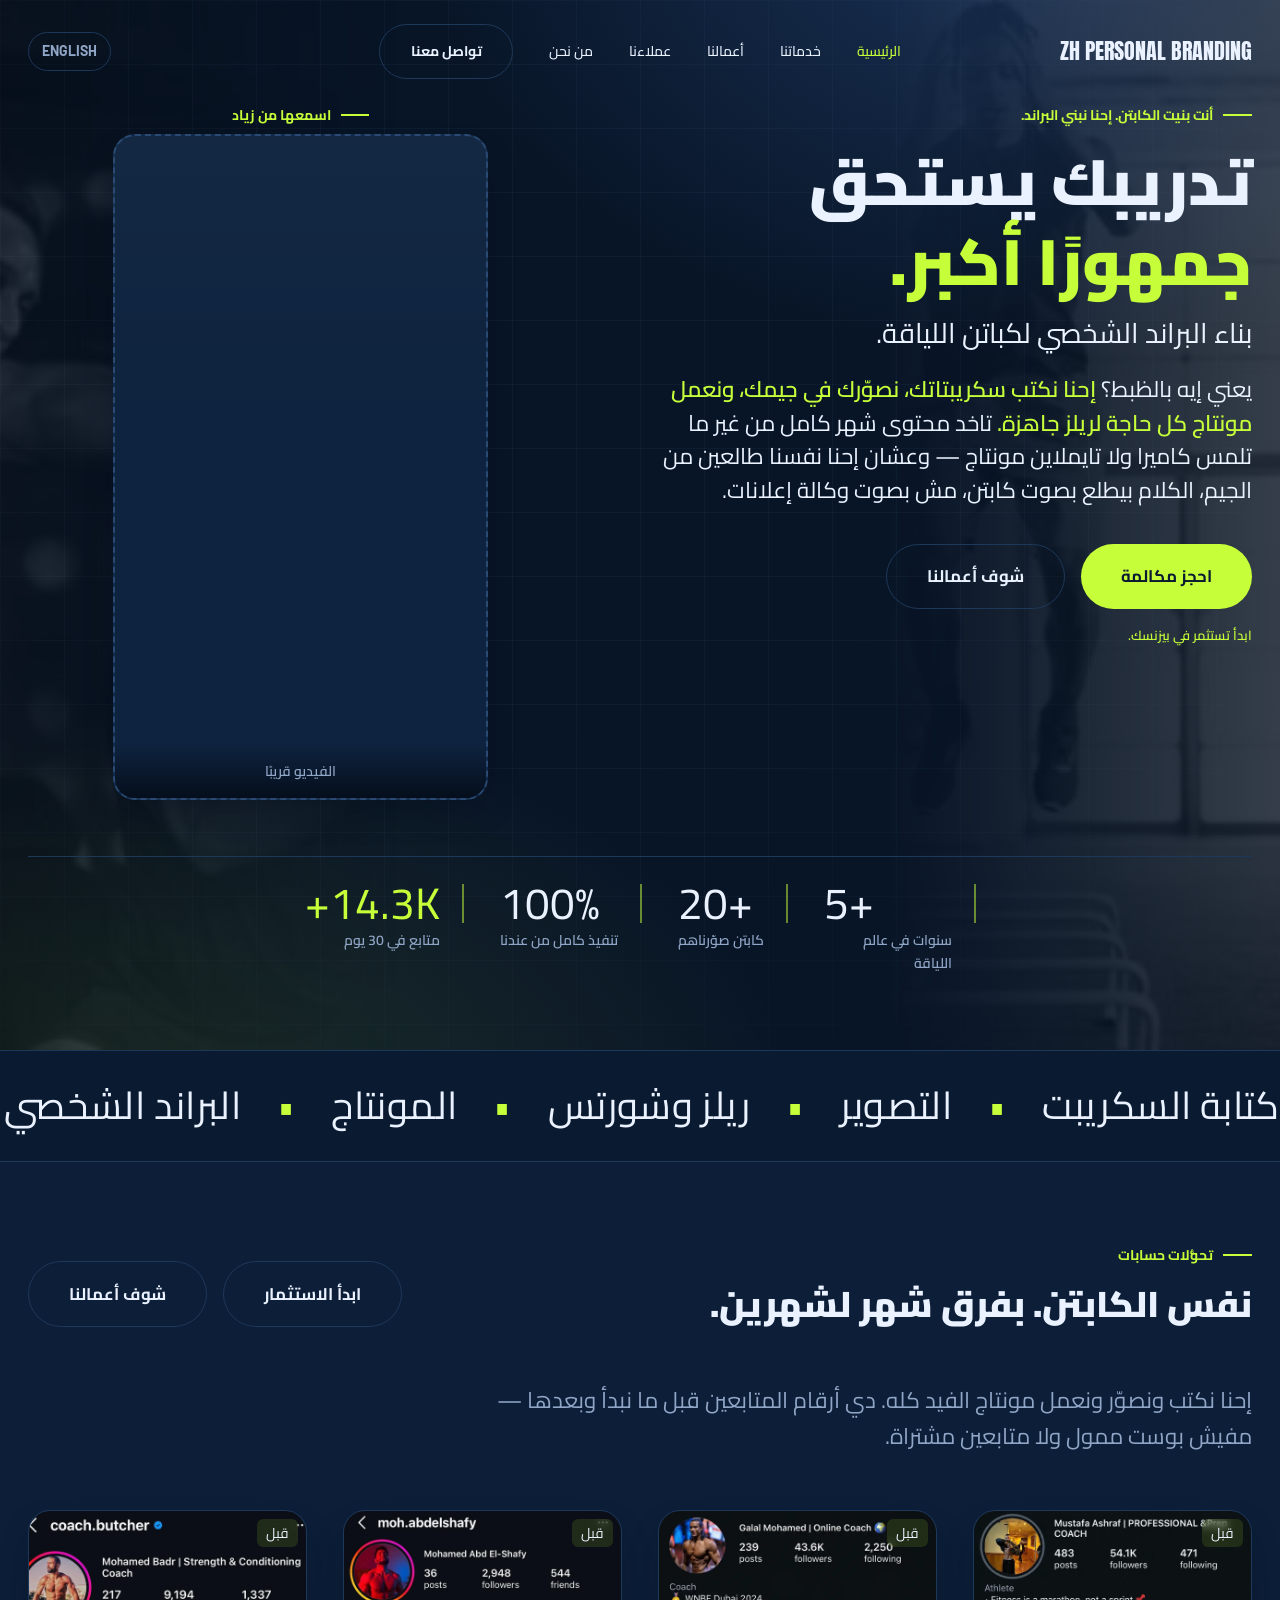
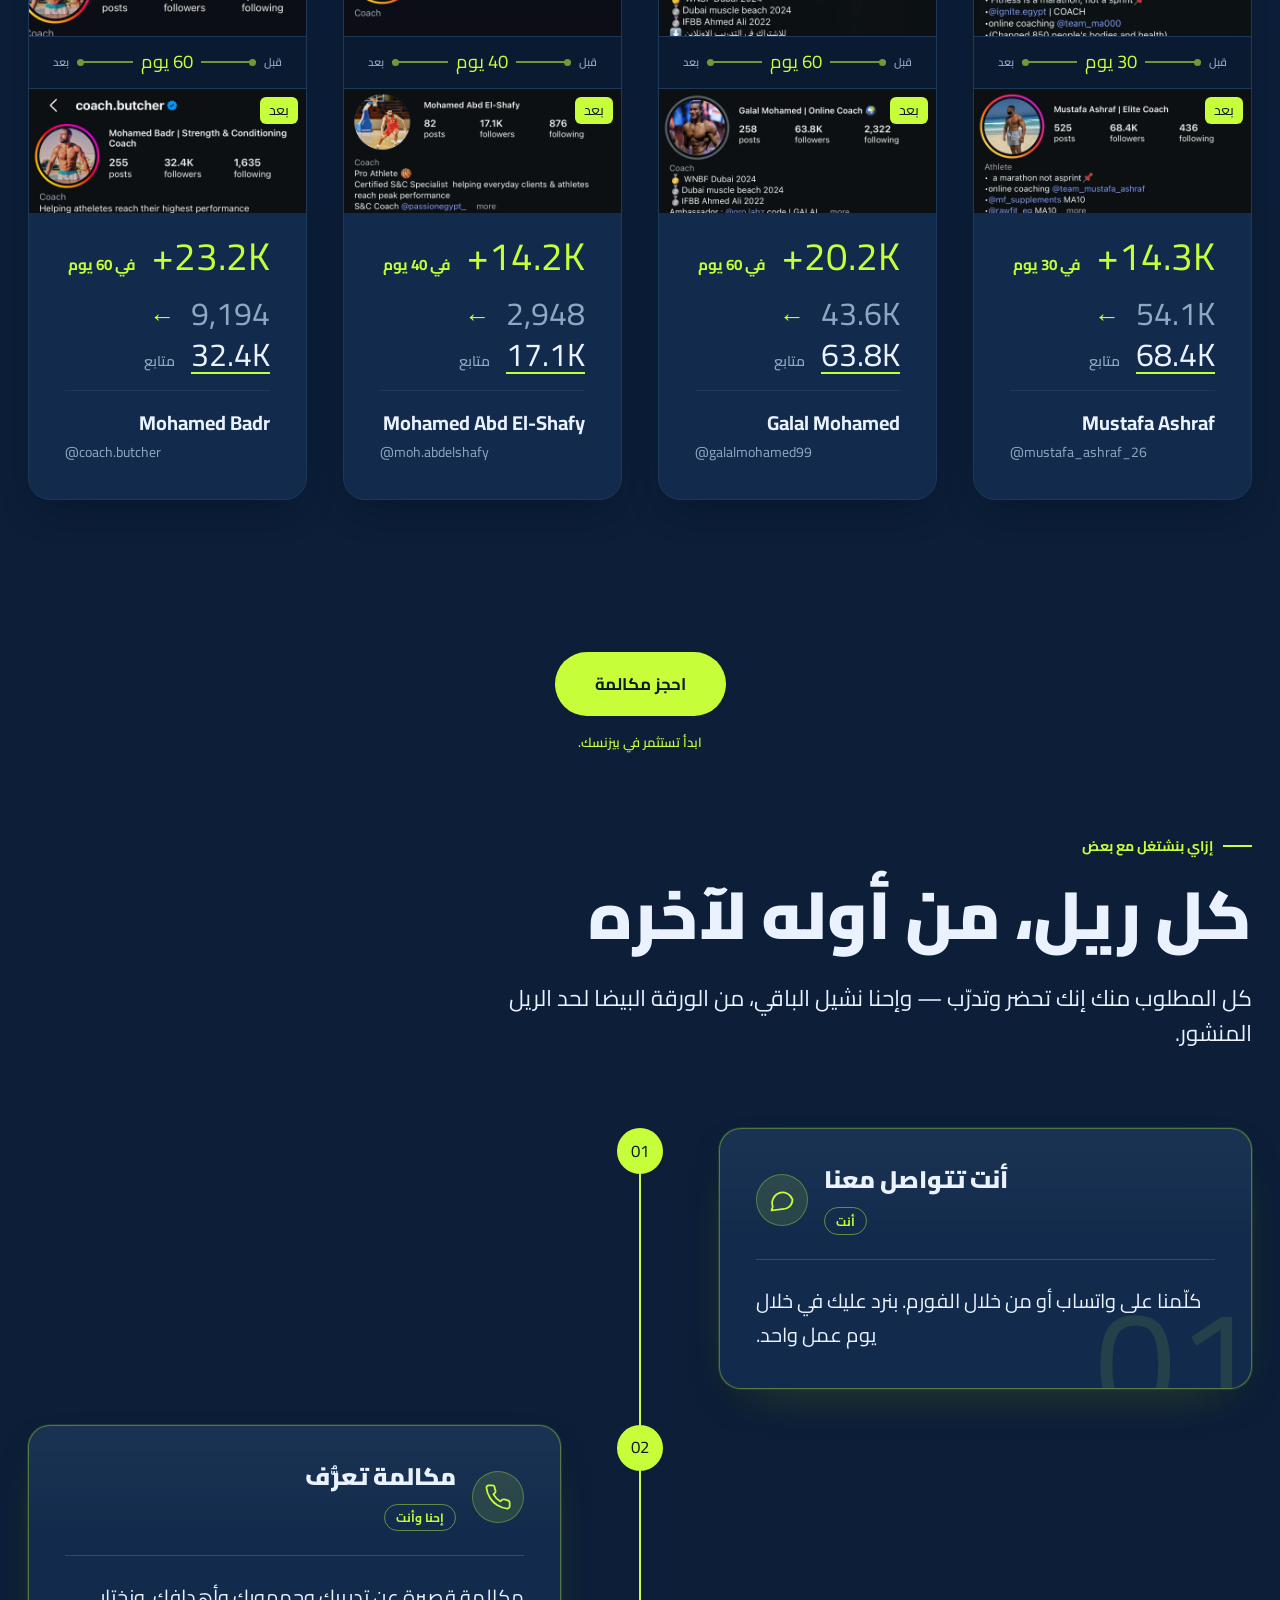
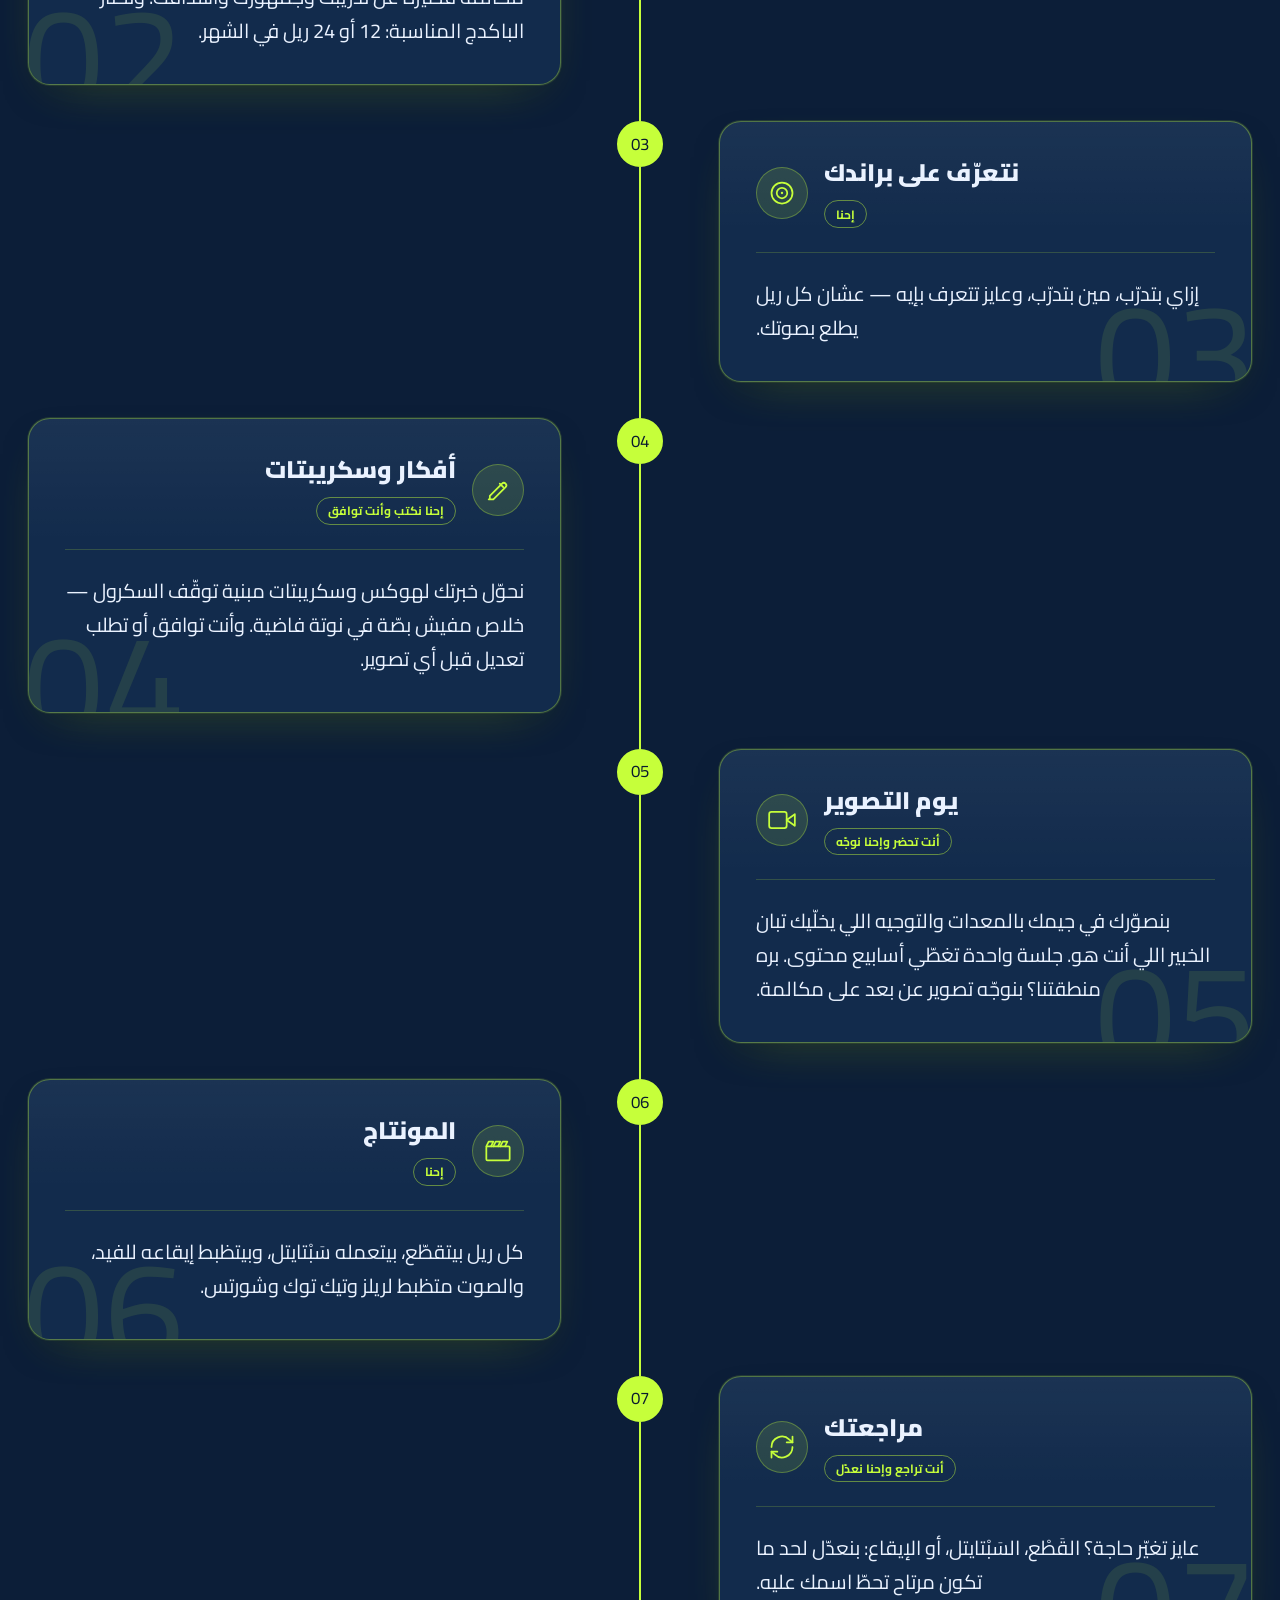
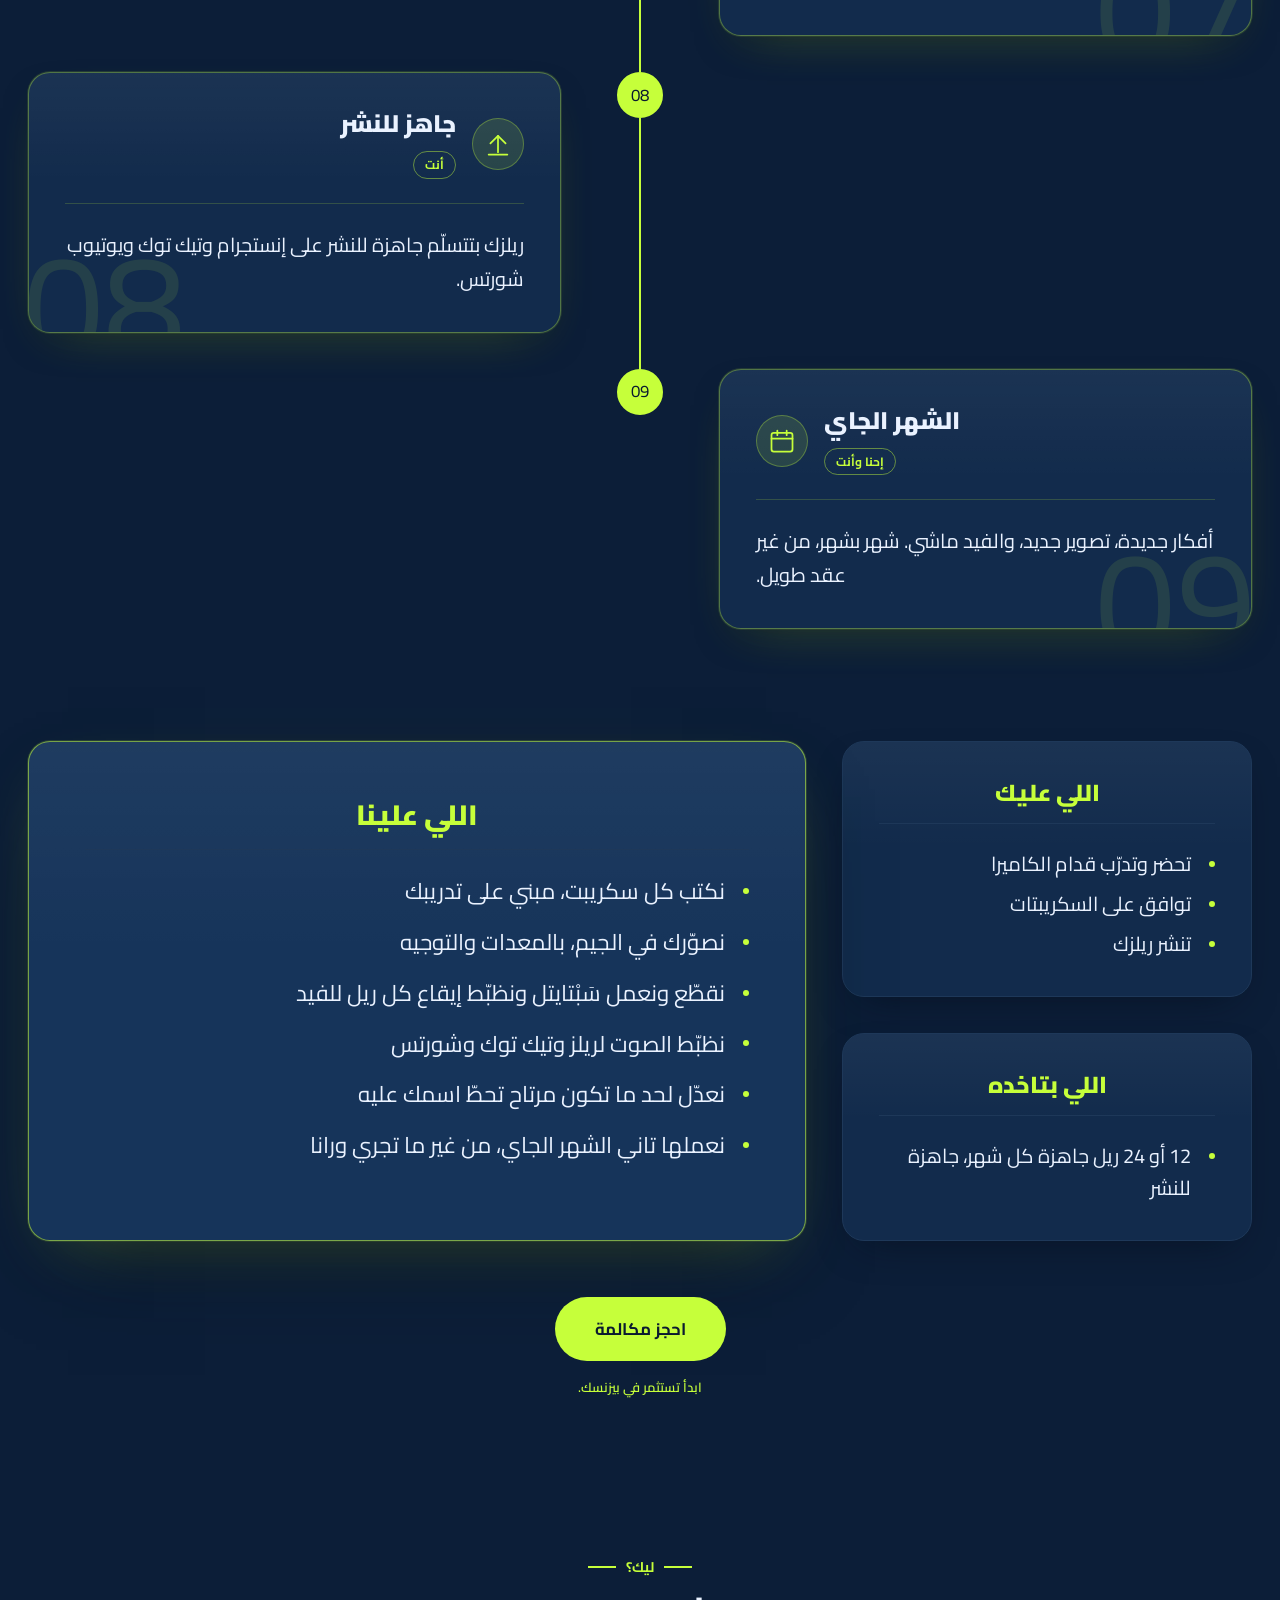
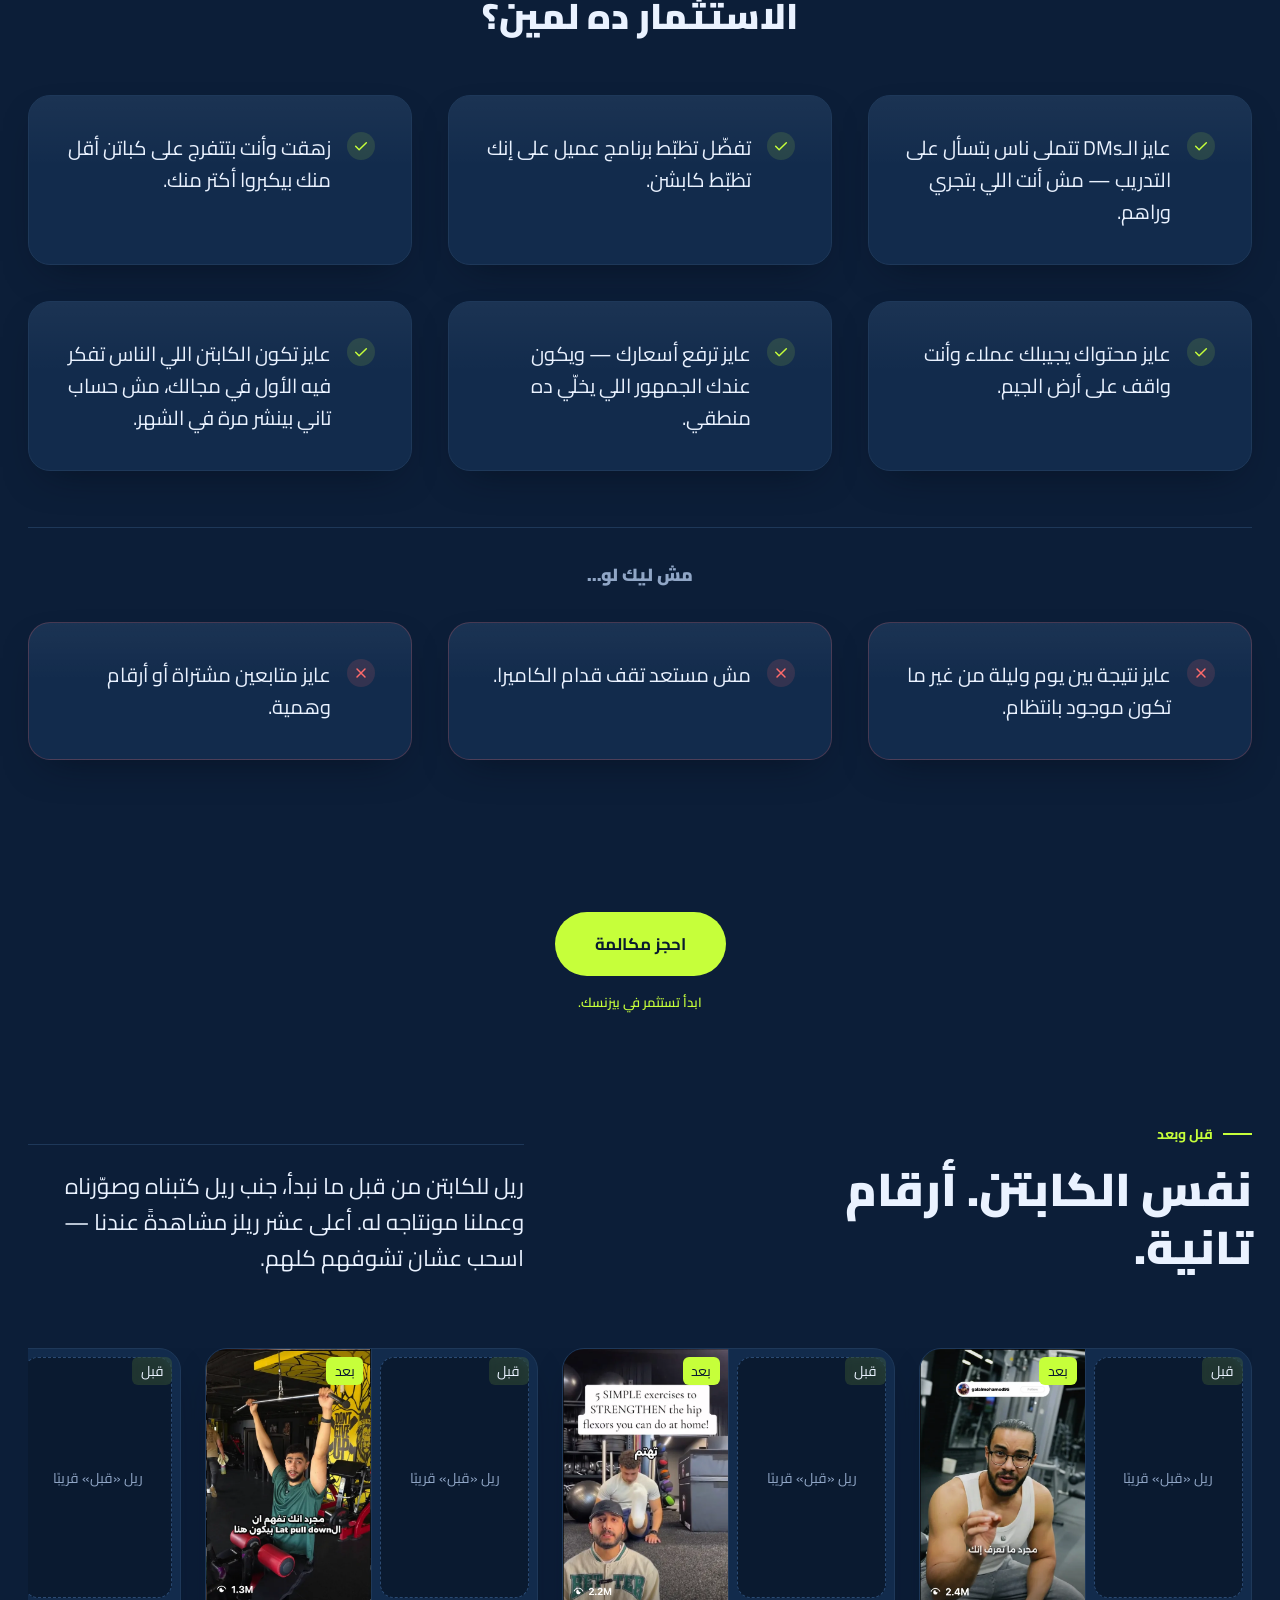
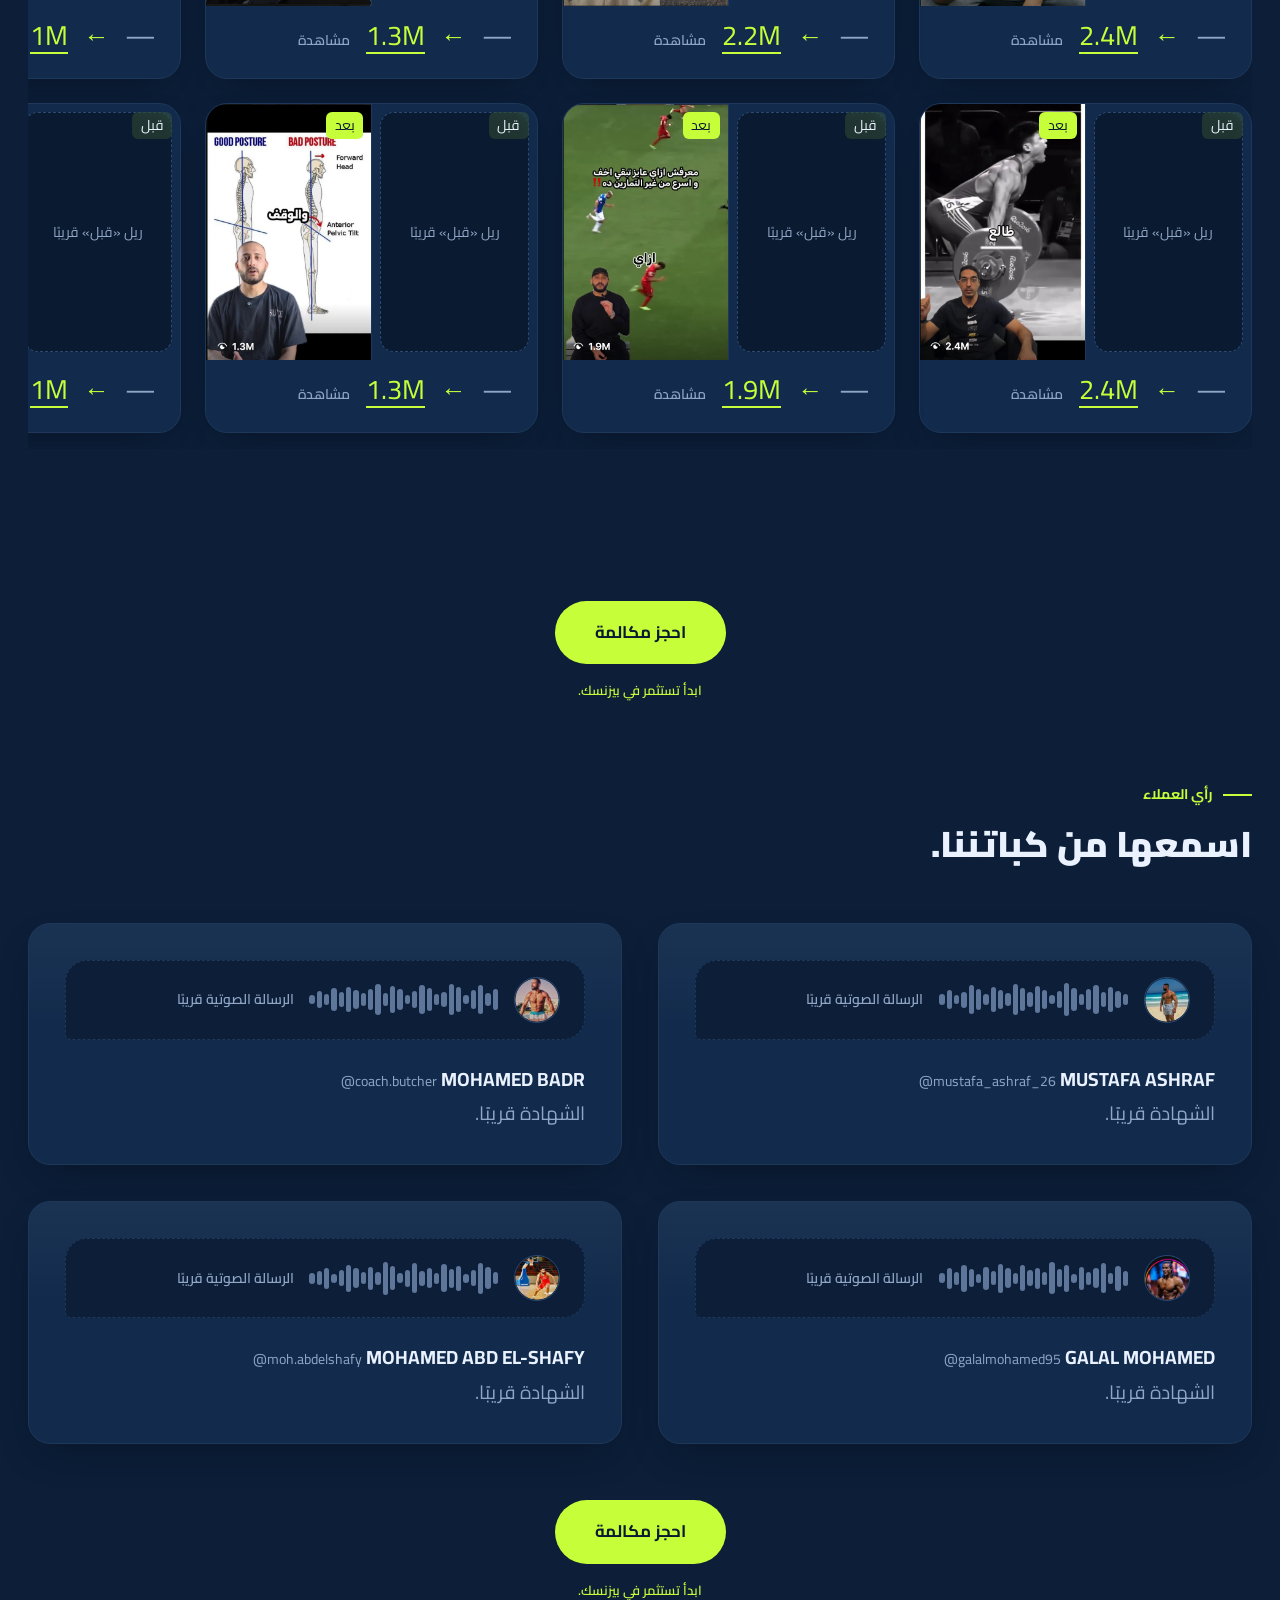
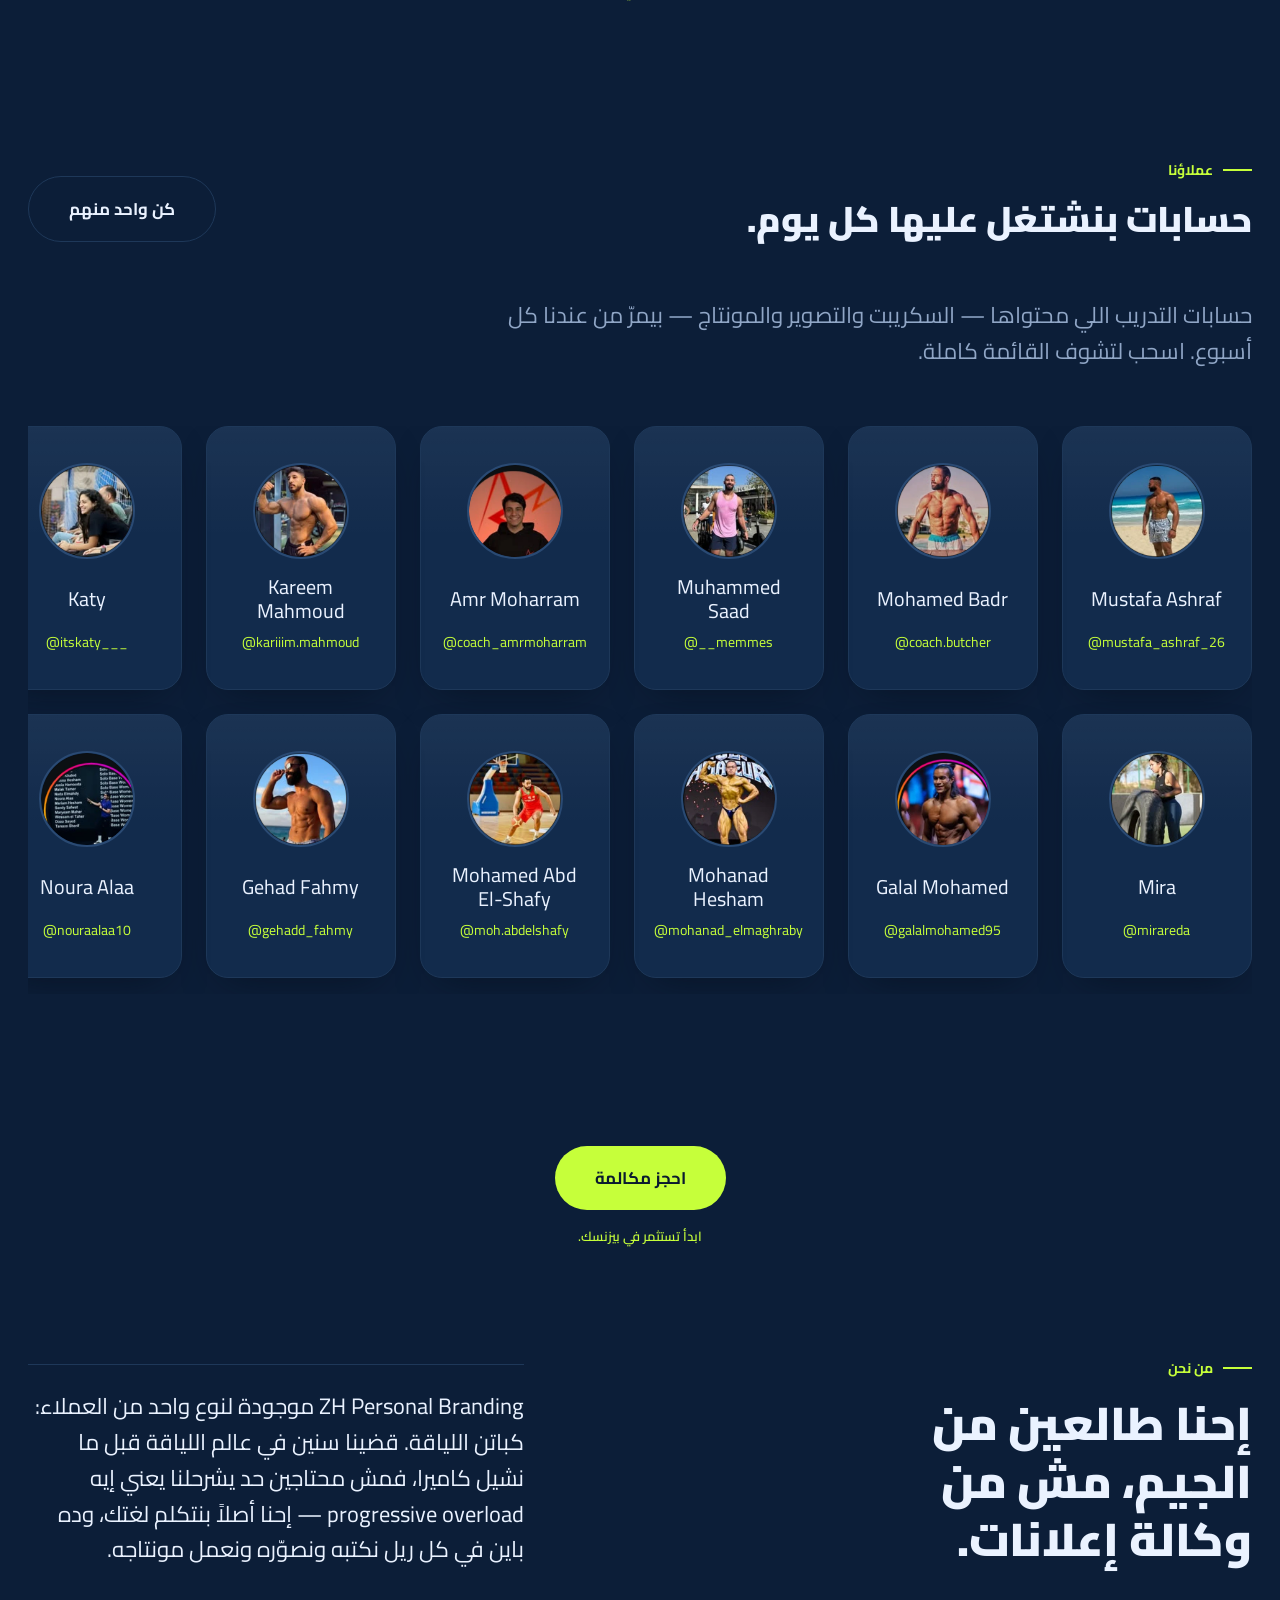
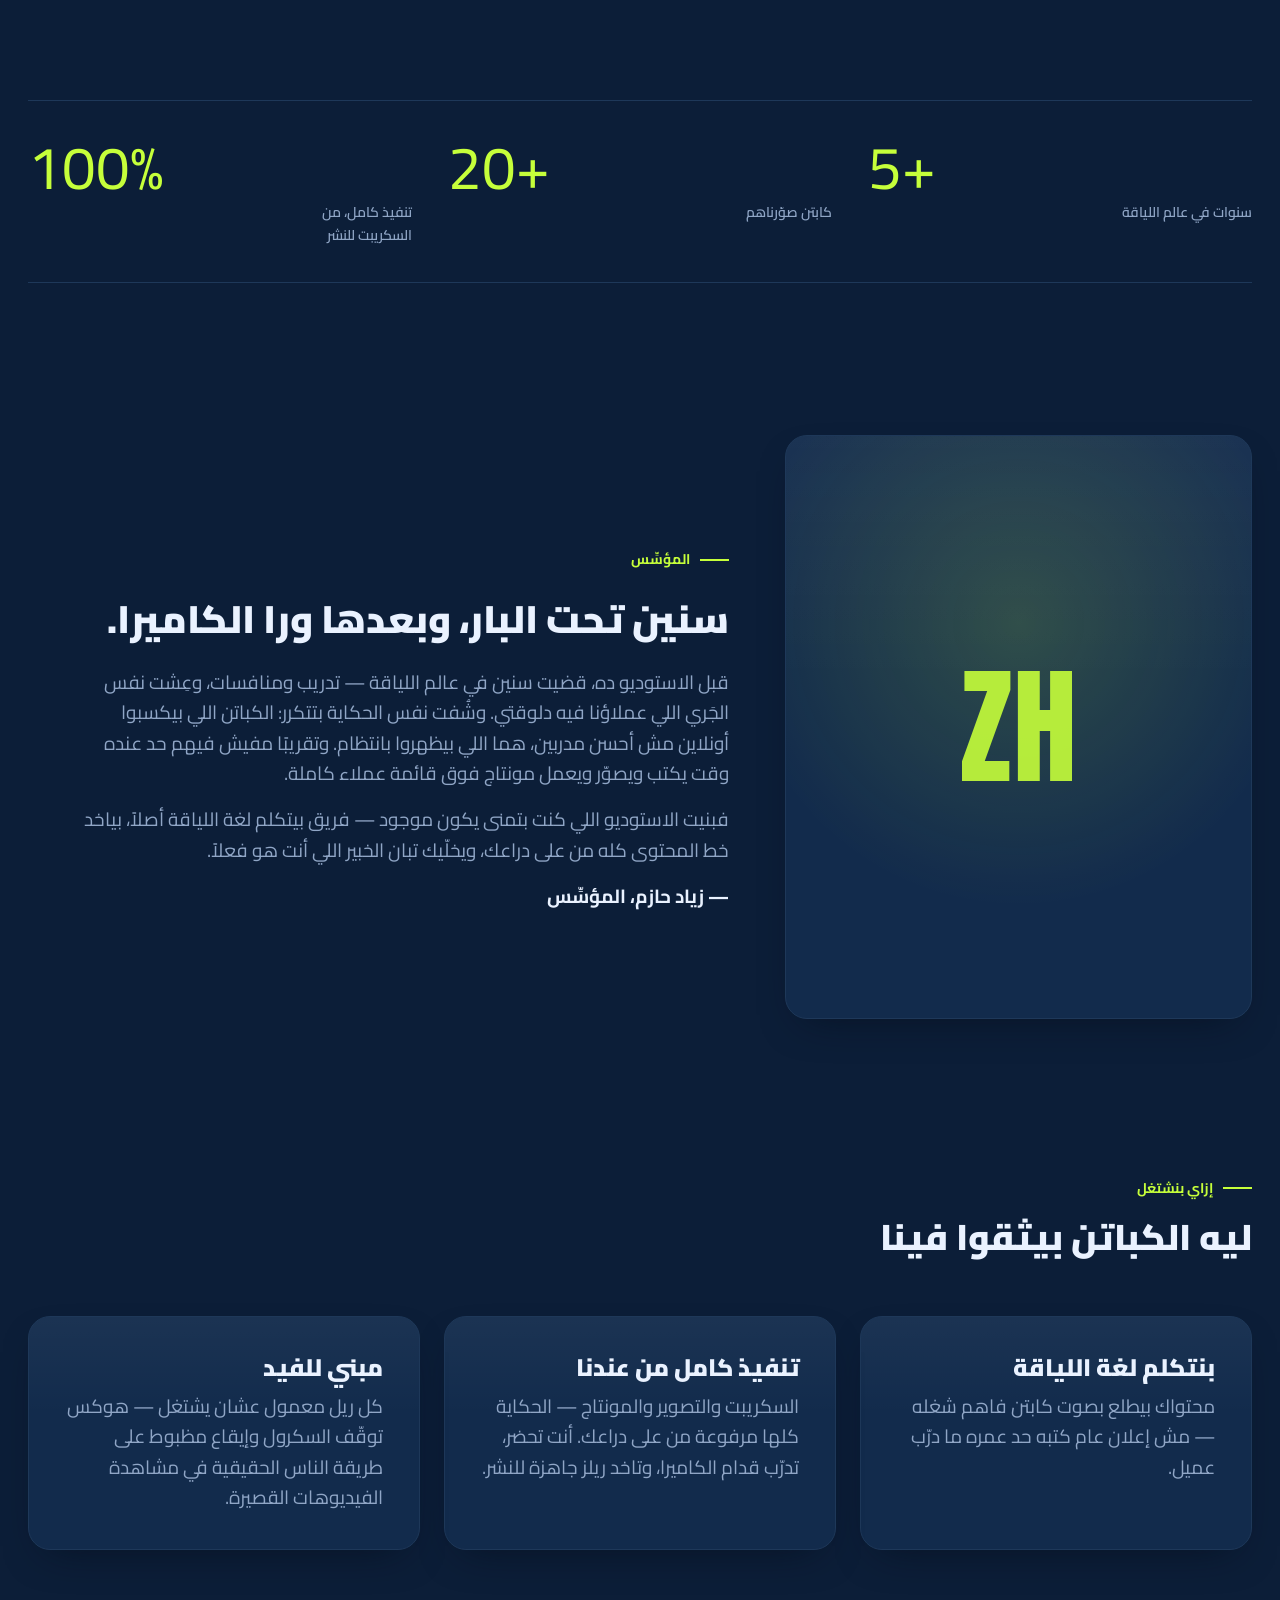
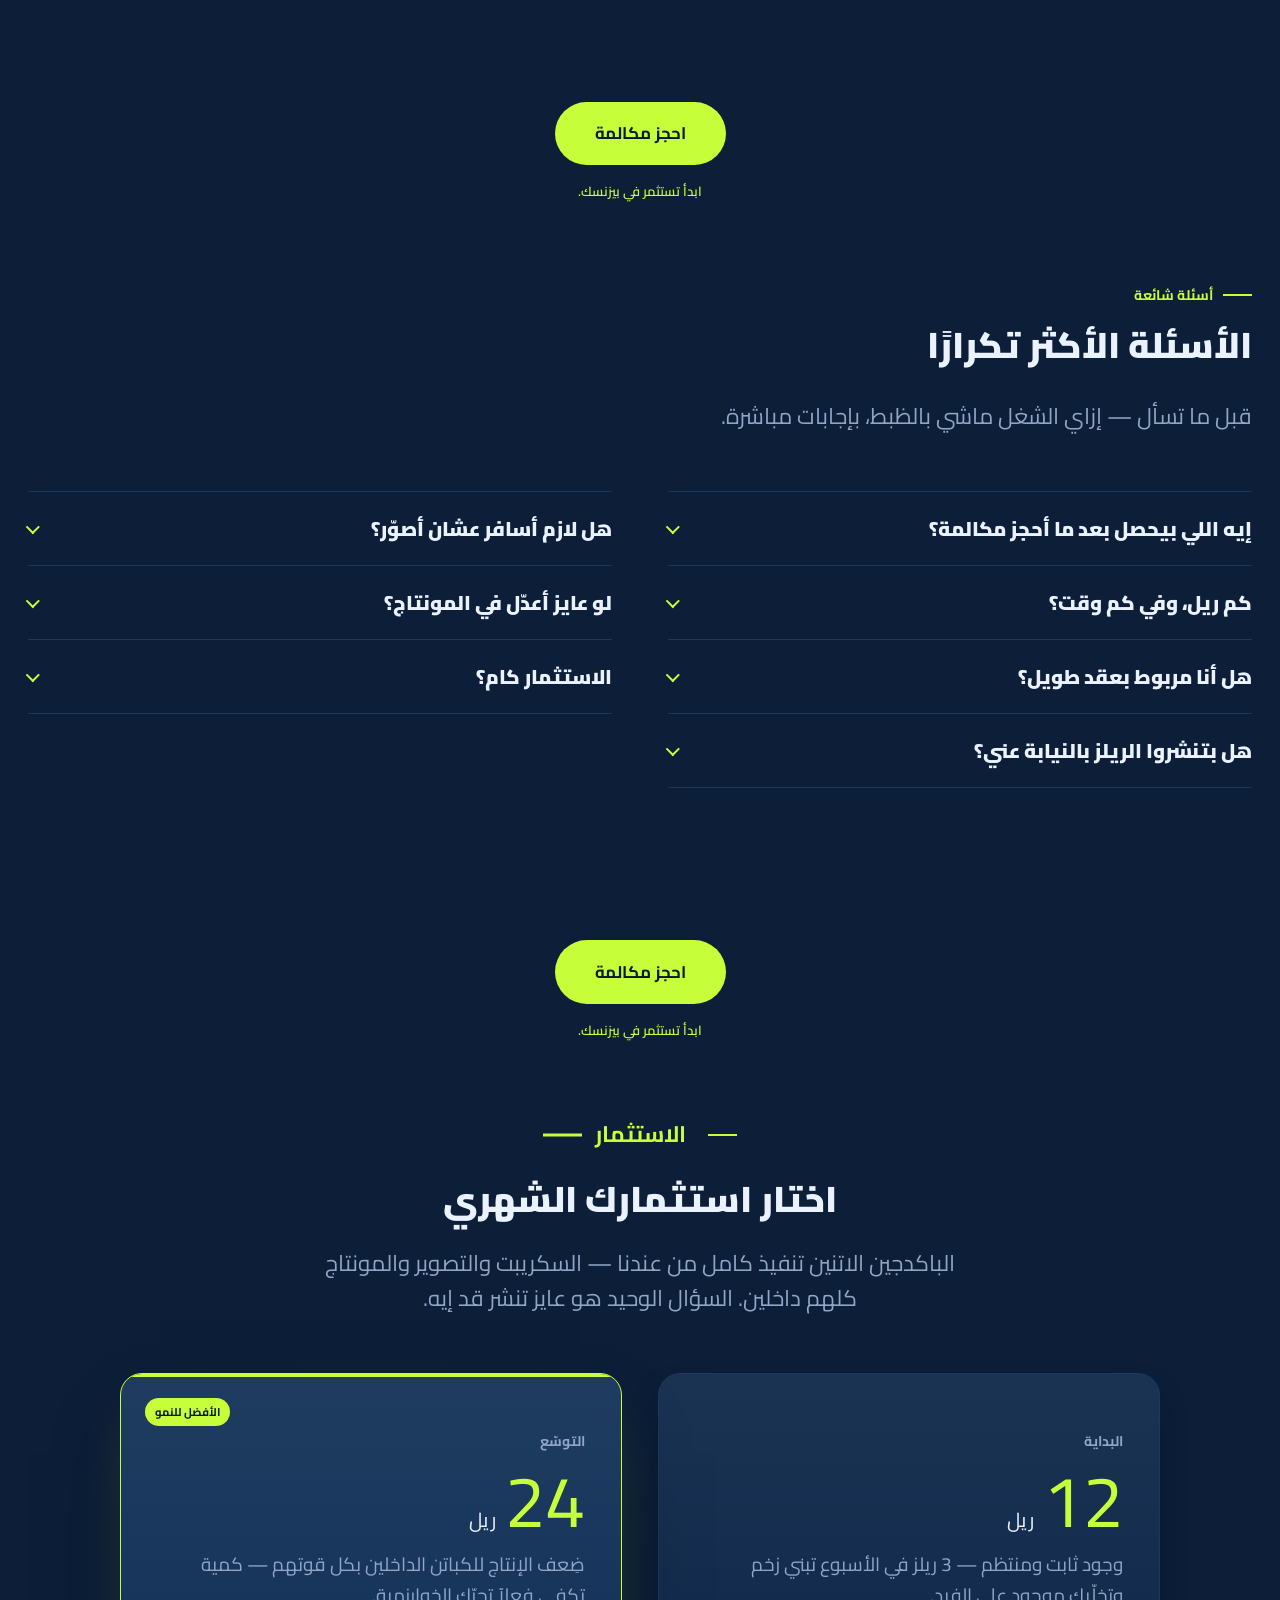
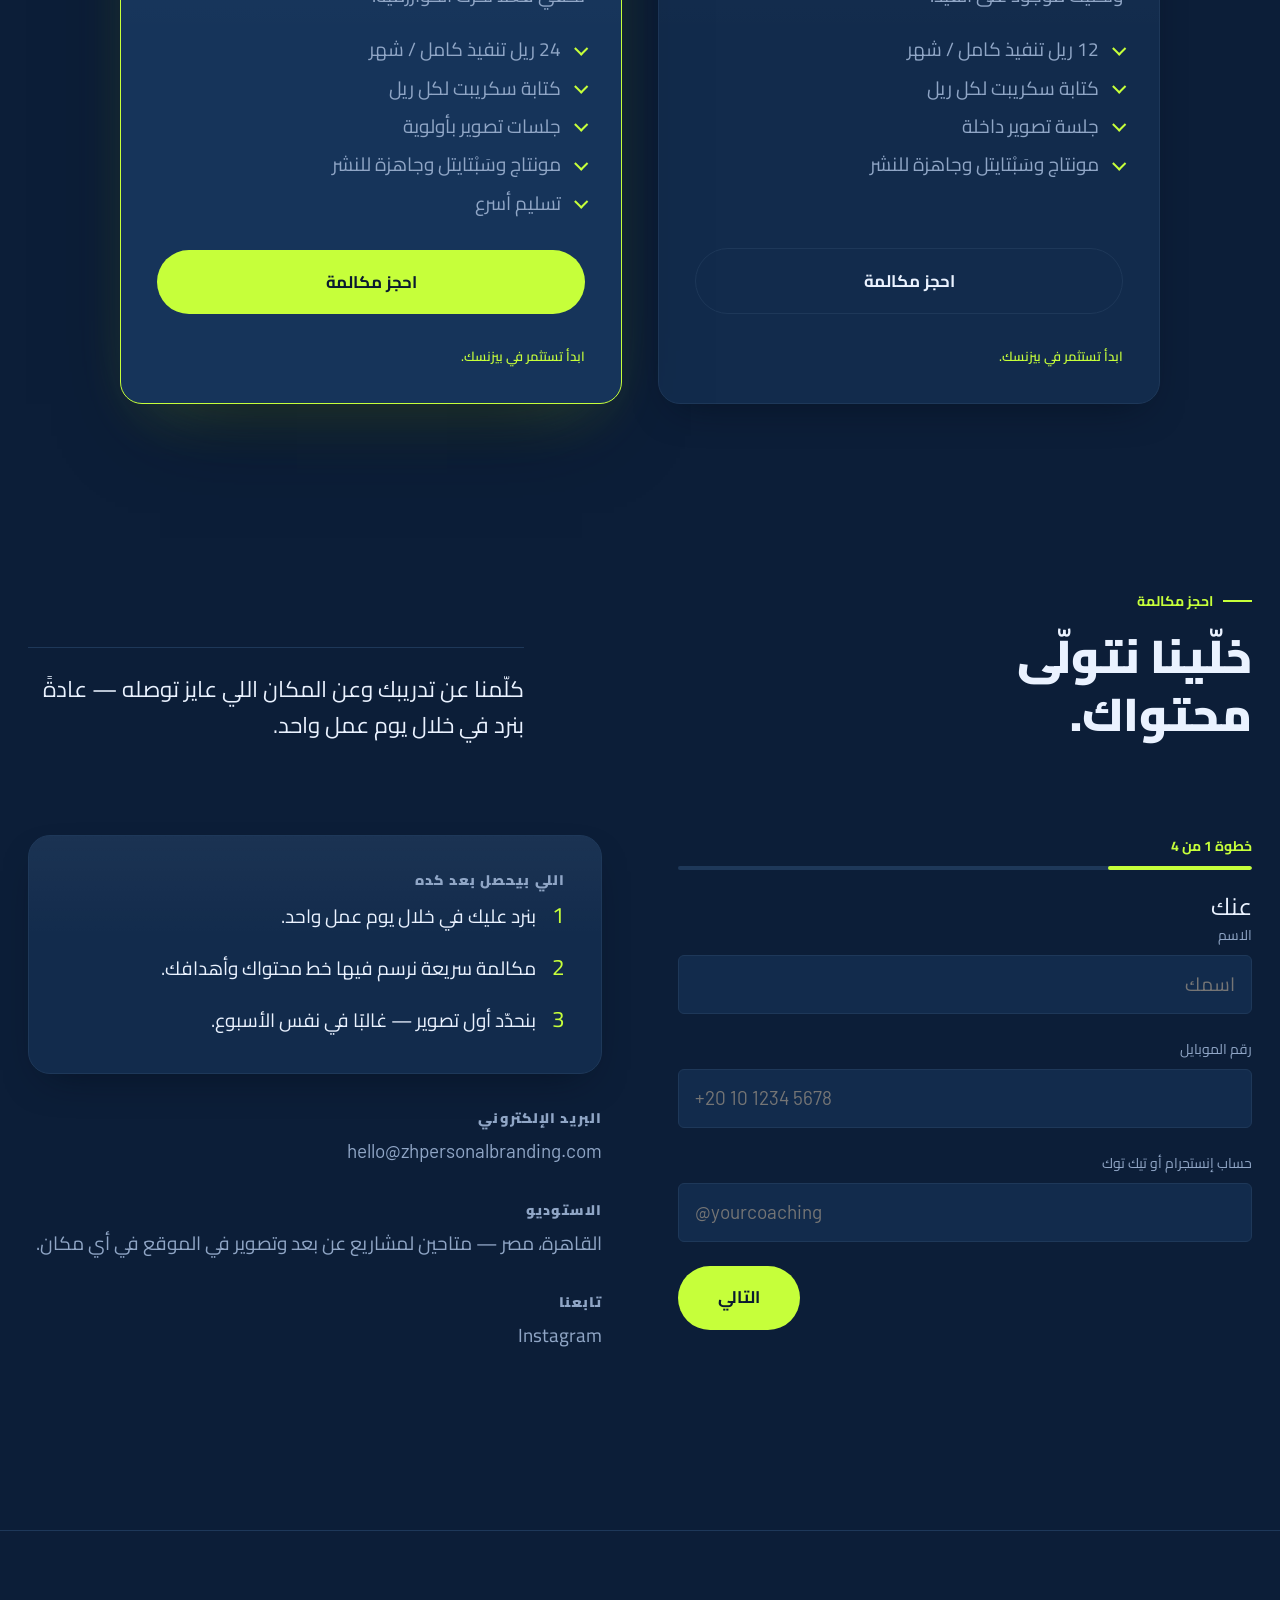
<file: index.html>
<!DOCTYPE html>
<html lang="ar" dir="rtl">
<head>
  <meta charset="UTF-8" />
  <meta name="viewport" content="width=device-width, initial-scale=1.0" />
  <title>ZH Personal Branding — محتوى لكباتن اللياقة</title>
  <meta name="description" content="ZH Personal Branding بتبني البراند الشخصي لكباتن اللياقة — كتابة السكريبت، التصوير، ومونتاج الريلز والفيديوهات القصيرة، على يد فريق طالع من الجيم." />
  <script>document.documentElement.classList.add("js");</script>
  <!-- Two documents, one site: Arabic at /, English here. -->
  <link rel="alternate" hreflang="ar" href="https://mostafaymma.github.io/ZH-Media-Production/" />
  <link rel="alternate" hreflang="en" href="https://mostafaymma.github.io/ZH-Media-Production/en/" />
  <link rel="alternate" hreflang="x-default" href="https://mostafaymma.github.io/ZH-Media-Production/" />

  <link rel="preconnect" href="https://fonts.googleapis.com" />
  <link rel="preconnect" href="https://fonts.gstatic.com" crossorigin />
  <!-- Cairo carries the Arabic (base/rtl.css re-points the three font tokens at
       it); Anton and Barlow stay for the Latin islands — the logo, "ZH", the
       @handles and the email. -->
  <link rel="stylesheet" href="https://fonts.googleapis.com/css2?family=Cairo:wght@400;600;700;900&family=Anton&family=Barlow:wght@400;500;600;700&family=Barlow+Semi+Condensed:wght@600;700&display=swap" />
  <link rel="stylesheet" href="assets/css/main.css?v=37" />
  <!-- All page stylesheets — every section now lives on this one document. -->
  <link rel="stylesheet" href="assets/css/pages/home.css?v=37" />
  <link rel="stylesheet" href="assets/css/pages/services.css?v=37" />
  <link rel="stylesheet" href="assets/css/pages/about.css?v=37" />
  <link rel="stylesheet" href="assets/css/pages/work.css?v=37" />
  <link rel="stylesheet" href="assets/css/pages/contact.css?v=37" />
</head>
<body>

  <a href="#home" class="skip-link">تخطَّ إلى المحتوى</a>

  <header class="navbar">
    <a href="#home" class="navbar__logo" dir="ltr">ZH&nbsp;Personal&nbsp;Branding</a>
    <nav class="navbar__links" aria-label="التنقّل الرئيسي">
      <a href="#home" class="navbar__link" aria-current="page">الرئيسية</a>
      <a href="#services" class="navbar__link">خدماتنا</a>
      <a href="#work" class="navbar__link">أعمالنا</a>
      <a href="#clients" class="navbar__link">عملاءنا</a>
      <a href="#about" class="navbar__link">من نحن</a>
      <a href="#contact" class="navbar__link btn btn--outline">تواصل معنا</a>
      <span class="navbar__indicator" aria-hidden="true"></span>
    </nav>
    <button class="navbar__toggle" type="button" aria-label="فتح وإغلاق القائمة" aria-expanded="false">
      <span></span><span></span><span></span>
    </button>
    <!-- Deliberately OUTSIDE .navbar__links: the centred desktop link row was
         measured against navbar.css's 980px breakpoint (see CLAUDE.md), so the
         switcher takes the bar's third grid column instead of becoming a
         seventh link. Styled in base/rtl.css alongside the rest of the build. -->
    <a class="navbar__lang" href="en/index.html" hreflang="en" lang="en" dir="ltr">English</a>
  </header>

  <main>

    <!-- ==================================================================
         HOME
         ================================================================== -->
    <section id="home" class="snap-section">
      <div class="hero" data-spotlight>
        <div class="hero__spotlight" aria-hidden="true"></div>
        <!-- Faded, anonymous gym visuals framing the copy: a coach working with a
             client, kept low-contrast so no single face is the focus. -->
        <div class="hero__frame hero__frame--left" aria-hidden="true">
          <img src="assets/images/hero-gym-1.png" alt="" width="449" height="298" />
        </div>
        <div class="hero__frame hero__frame--right" aria-hidden="true">
          <img src="assets/images/hero-gym-2.png" alt="" width="332" height="371" />
        </div>
        <div class="hero__inner container">
          <!-- Hero pieces are direct grid children rather than nested in a copy
               column, because the video has to sit BETWEEN the supporting line
               and the paragraph on mobile but in its own column on desktop.
               DOM order here is the mobile order; the desktop grid-areas in
               home.css lift the video out to the right. -->
          <div class="hero__layout">
            <span class="eyebrow hero__eyebrow" data-reveal>أنت بنيت الكابتن. إحنا نبني البراند.</span>
            <h1 class="hero__title" data-reveal>
              تدريبك يستحق<br />
              <span class="hero__title-accent">جمهورًا أكبر.</span>
            </h1>
            <p class="hero__supporting" data-reveal>
              بناء البراند الشخصي لكباتن اللياقة.
            </p>

            <div class="hero__media" data-reveal>
              <span class="eyebrow hero__media-label">اسمعها من زياد</span>
              <div class="vplayer hero__player" data-vplayer data-media-key="salesVideo"
                   data-label="زياد يشرح إزاي ZH Personal Branding بتشتغل">
                <div class="vplayer__frame">
                  <!-- `controls` is the no-JS fallback; mediaPlayer.js removes it
                       once the custom bar exists. src/poster come from
                       assets/js/media-config.js, never from here. -->
                  <video class="vplayer__video" preload="metadata" playsinline controls></video>
                </div>
              </div>
            </div>

            <p class="hero__subtitle" data-reveal>
              يعني إيه بالظبط؟ <strong>إحنا نكتب سكريبتاتك، نصوّرك في جيمك،
              ونعمل مونتاج كل حاجة لريلز جاهزة.</strong> تاخد محتوى شهر كامل من غير
              ما تلمس كاميرا ولا تايملاين مونتاج — وعشان إحنا نفسنا طالعين من
              الجيم، الكلام بيطلع بصوت كابتن، مش بصوت وكالة إعلانات.
            </p>
            <div class="cta-pair" data-reveal>
              <div class="hero__actions">
                <a href="#contact" class="btn btn--primary">احجز مكالمة</a>
                <a href="#work" class="btn btn--outline">شوف أعمالنا</a>
              </div>
              <p class="cta-note">ابدأ تستثمر في بيزنسك.</p>
            </div>
          </div>

          <!-- Real figures live in the HTML so they are correct with JS off.
               counter.js resets each one to 0 itself, only when it is actually
               going to animate it. -->
          <div class="hero__stats" data-reveal>
            <div class="hero__stat">
              <div class="hero__stat-value" data-count-to="5" data-count-suffix="+">5+</div>
              <div class="hero__stat-label">سنوات في عالم اللياقة</div>
            </div>
            <div class="hero__stat">
              <div class="hero__stat-value" data-count-to="20" data-count-suffix="+">20+</div>
              <div class="hero__stat-label">كابتن صوّرناهم</div>
            </div>
            <div class="hero__stat">
              <div class="hero__stat-value" data-count-to="100" data-count-suffix="%">100%</div>
              <div class="hero__stat-label">تنفيذ كامل من عندنا</div>
            </div>
            <!-- Fastest result in the Before/After data below: Mustafa Ashraf,
                 +14.3K in 30 days — both the shortest window and the highest
                 per-day rate of the four. Keep this in step with that card.
                 TODO: confirm real duration (the 30 days is a placeholder). -->
            <div class="hero__stat">
              <div class="hero__stat-value hero__stat-value--accent">+14.3K</div>
              <div class="hero__stat-label">متابع في 30 يوم</div>
            </div>
          </div>
        </div>
      </div>

      <!-- Service ticker: an athletic scoreboard-style scroll of what we do -->
      <div class="ticker" aria-hidden="true">
        <div class="ticker__track">
      <!-- Four repetitions, not two: the track is two identical HALVES and the
           -50% loop only stays seamless while a half is wider than the ticker,
           which is full-bleed and grows with the viewport. One pass of the five
           terms is ~1.6K in English and ~1.4K in Arabic, so it fell short on a
           wide monitor (and on the Arabic build at 1440) and flashed a gap at the
           loop point. Two passes per half clears any realistic screen. Keep the
           two halves identical if a term is ever added. -->
          <span>كتابة السكريبت</span><span class="ticker__dot">&bull;</span>
          <span>التصوير</span><span class="ticker__dot">&bull;</span>
          <span>ريلز وشورتس</span><span class="ticker__dot">&bull;</span>
          <span>المونتاج</span><span class="ticker__dot">&bull;</span>
          <span>البراند الشخصي</span><span class="ticker__dot">&bull;</span>
          <span>كتابة السكريبت</span><span class="ticker__dot">&bull;</span>
          <span>التصوير</span><span class="ticker__dot">&bull;</span>
          <span>ريلز وشورتس</span><span class="ticker__dot">&bull;</span>
          <span>المونتاج</span><span class="ticker__dot">&bull;</span>
          <span>البراند الشخصي</span><span class="ticker__dot">&bull;</span>
          <span>كتابة السكريبت</span><span class="ticker__dot">&bull;</span>
          <span>التصوير</span><span class="ticker__dot">&bull;</span>
          <span>ريلز وشورتس</span><span class="ticker__dot">&bull;</span>
          <span>المونتاج</span><span class="ticker__dot">&bull;</span>
          <span>البراند الشخصي</span><span class="ticker__dot">&bull;</span>
          <span>كتابة السكريبت</span><span class="ticker__dot">&bull;</span>
          <span>التصوير</span><span class="ticker__dot">&bull;</span>
          <span>ريلز وشورتس</span><span class="ticker__dot">&bull;</span>
          <span>المونتاج</span><span class="ticker__dot">&bull;</span>
          <span>البراند الشخصي</span><span class="ticker__dot">&bull;</span>
        </div>
      </div>

      <!-- Account transformations — real coach profiles, before we started vs. now.
           Screenshots and follower counts are real. The "one to two months"
           timeframe is an approximate claim — confirm the exact window per coach. -->
      <div class="section container transformations">
        <div class="section__head">
          <div>
            <span class="eyebrow" data-reveal>تحوُّلات حسابات</span>
            <h2 data-reveal>نفس الكابتن. بفرق شهر لشهرين.</h2>
          </div>
          <div class="section__head-actions" data-reveal>
            <a href="#contact" class="btn btn--outline">ابدأ الاستثمار</a>
            <a href="#work" class="btn btn--outline">شوف أعمالنا</a>
          </div>
        </div>
        <p class="transformations__lead" data-reveal>
          إحنا نكتب ونصوّر ونعمل مونتاج الفيد كله. دي أرقام المتابعين قبل ما نبدأ
          وبعدها — مفيش بوست ممول ولا متابعين مشتراة.
        </p>
        <div class="transformation-grid" data-reveal-group>
          <figure class="transformation" data-reveal data-glow>
            <div class="transformation__shots">
              <div class="transformation__shot">
                <span class="transformation__tag">قبل</span>
                <img src="assets/images/results/transformation-1-before.webp" alt="حساب Mustafa Ashraf على إنستجرام وعليه 54.1K متابع قبل الشغل مع ZH Personal Branding" loading="lazy" width="1200" height="540" />
              </div>
              <!-- TODO: confirm real duration -->
              <div class="duration-bar" role="img" aria-label="30 يوم بين صورة قبل وصورة بعد">
                <span class="duration-bar__end">قبل</span>
                <span class="duration-bar__line" aria-hidden="true"></span>
                <span class="duration-bar__value">30 يوم</span>
                <span class="duration-bar__line duration-bar__line--flip" aria-hidden="true"></span>
                <span class="duration-bar__end">بعد</span>
              </div>
              <div class="transformation__shot">
                <span class="transformation__tag transformation__tag--after">بعد</span>
                <img src="assets/images/results/transformation-1-after.webp" alt="حساب Mustafa Ashraf على إنستجرام وعليه 68.4K متابع بعد الشغل مع ZH Personal Branding" loading="lazy" width="1200" height="540" />
              </div>
            </div>
            <figcaption class="transformation__meta">
              <div class="transformation__result">
                <span class="transformation__delta">+14.3K</span>
                <span class="transformation__days">في 30 يوم</span>
                <span class="transformation__range">
                  <span class="transformation__from">54.1K</span>
                  <!-- &larr;, not &rarr;: this arrow runs from the "before" figure to the
                       "after" one, and in RTL that is right-to-left. -->
                  <span class="transformation__arrow" aria-hidden="true">&larr;</span>
                  <span class="sr-only"> وصل إلى </span>
                  <span class="transformation__to">68.4K</span>
                  <span class="transformation__unit">متابع</span>
                </span>
              </div>
              <div class="transformation__who">
                <strong>Mustafa Ashraf</strong>
                <span>@mustafa_ashraf_26</span>
              </div>
            </figcaption>
          </figure>
          <figure class="transformation" data-reveal data-glow>
            <div class="transformation__shots">
              <div class="transformation__shot">
                <span class="transformation__tag">قبل</span>
                <img src="assets/images/results/transformation-2-before.webp" alt="حساب Galal Mohamed على إنستجرام وعليه 43.6K متابع قبل الشغل مع ZH Personal Branding" loading="lazy" width="1200" height="540" />
              </div>
              <!-- TODO: confirm real duration -->
              <div class="duration-bar" role="img" aria-label="60 يوم بين صورة قبل وصورة بعد">
                <span class="duration-bar__end">قبل</span>
                <span class="duration-bar__line" aria-hidden="true"></span>
                <span class="duration-bar__value">60 يوم</span>
                <span class="duration-bar__line duration-bar__line--flip" aria-hidden="true"></span>
                <span class="duration-bar__end">بعد</span>
              </div>
              <div class="transformation__shot">
                <span class="transformation__tag transformation__tag--after">بعد</span>
                <img src="assets/images/results/transformation-2-after.webp" alt="حساب Galal Mohamed على إنستجرام وعليه 63.8K متابع بعد الشغل مع ZH Personal Branding" loading="lazy" width="1200" height="540" />
              </div>
            </div>
            <figcaption class="transformation__meta">
              <div class="transformation__result">
                <span class="transformation__delta">+20.2K</span>
                <span class="transformation__days">في 60 يوم</span>
                <span class="transformation__range">
                  <span class="transformation__from">43.6K</span>
                  <!-- &larr;, not &rarr;: this arrow runs from the "before" figure to the
                       "after" one, and in RTL that is right-to-left. -->
                  <span class="transformation__arrow" aria-hidden="true">&larr;</span>
                  <span class="sr-only"> وصل إلى </span>
                  <span class="transformation__to">63.8K</span>
                  <span class="transformation__unit">متابع</span>
                </span>
              </div>
              <div class="transformation__who">
                <strong>Galal Mohamed</strong>
                <!-- TODO: confirm correct handle — this card says
                     @galalmohamed99, the #clients roster says @galalmohamed95.
                     Both left exactly as they were; not guessed. -->
                <span>@galalmohamed99</span>
              </div>
            </figcaption>
          </figure>
          <figure class="transformation" data-reveal data-glow>
            <div class="transformation__shots">
              <div class="transformation__shot">
                <span class="transformation__tag">قبل</span>
                <img src="assets/images/results/transformation-3-before.webp" alt="حساب Mohamed Abd El-Shafy على إنستجرام وعليه 2,948 متابع قبل الشغل مع ZH Personal Branding" loading="lazy" width="1200" height="540" />
              </div>
              <!-- TODO: confirm real duration -->
              <div class="duration-bar" role="img" aria-label="40 يوم بين صورة قبل وصورة بعد">
                <span class="duration-bar__end">قبل</span>
                <span class="duration-bar__line" aria-hidden="true"></span>
                <span class="duration-bar__value">40 يوم</span>
                <span class="duration-bar__line duration-bar__line--flip" aria-hidden="true"></span>
                <span class="duration-bar__end">بعد</span>
              </div>
              <div class="transformation__shot">
                <span class="transformation__tag transformation__tag--after">بعد</span>
                <img src="assets/images/results/transformation-3-after.webp" alt="حساب Mohamed Abd El-Shafy على إنستجرام وعليه 17.1K متابع بعد الشغل مع ZH Personal Branding" loading="lazy" width="1200" height="540" />
              </div>
            </div>
            <figcaption class="transformation__meta">
              <div class="transformation__result">
                <span class="transformation__delta">+14.2K</span>
                <span class="transformation__days">في 40 يوم</span>
                <span class="transformation__range">
                  <span class="transformation__from">2,948</span>
                  <!-- &larr;, not &rarr;: this arrow runs from the "before" figure to the
                       "after" one, and in RTL that is right-to-left. -->
                  <span class="transformation__arrow" aria-hidden="true">&larr;</span>
                  <span class="sr-only"> وصل إلى </span>
                  <span class="transformation__to">17.1K</span>
                  <span class="transformation__unit">متابع</span>
                </span>
              </div>
              <div class="transformation__who">
                <strong>Mohamed Abd El-Shafy</strong>
                <span>@moh.abdelshafy</span>
              </div>
            </figcaption>
          </figure>
          <figure class="transformation" data-reveal data-glow>
            <div class="transformation__shots">
              <div class="transformation__shot">
                <span class="transformation__tag">قبل</span>
                <img src="assets/images/results/transformation-4-before.webp" alt="حساب Mohamed Badr على إنستجرام وعليه 9,194 متابع قبل الشغل مع ZH Personal Branding" loading="lazy" width="1200" height="540" />
              </div>
              <!-- TODO: confirm real duration -->
              <div class="duration-bar" role="img" aria-label="60 يوم بين صورة قبل وصورة بعد">
                <span class="duration-bar__end">قبل</span>
                <span class="duration-bar__line" aria-hidden="true"></span>
                <span class="duration-bar__value">60 يوم</span>
                <span class="duration-bar__line duration-bar__line--flip" aria-hidden="true"></span>
                <span class="duration-bar__end">بعد</span>
              </div>
              <div class="transformation__shot">
                <span class="transformation__tag transformation__tag--after">بعد</span>
                <img src="assets/images/results/transformation-4-after.webp" alt="حساب Mohamed Badr على إنستجرام وعليه 32.4K متابع بعد الشغل مع ZH Personal Branding" loading="lazy" width="1200" height="540" />
              </div>
            </div>
            <figcaption class="transformation__meta">
              <div class="transformation__result">
                <span class="transformation__delta">+23.2K</span>
                <span class="transformation__days">في 60 يوم</span>
                <span class="transformation__range">
                  <span class="transformation__from">9,194</span>
                  <!-- &larr;, not &rarr;: this arrow runs from the "before" figure to the
                       "after" one, and in RTL that is right-to-left. -->
                  <span class="transformation__arrow" aria-hidden="true">&larr;</span>
                  <span class="sr-only"> وصل إلى </span>
                  <span class="transformation__to">32.4K</span>
                  <span class="transformation__unit">متابع</span>
                </span>
              </div>
              <div class="transformation__who">
                <strong>Mohamed Badr</strong>
                <span>@coach.butcher</span>
              </div>
            </figcaption>
          </figure>
        </div>
      </div>

      <div class="section-cta cta-pair cta-pair--center" data-reveal>
        <a href="#contact" class="btn btn--primary">احجز مكالمة</a>
        <p class="cta-note">ابدأ تستثمر في بيزنسك.</p>
      </div>
    </section>

    <!-- ==================================================================
         SERVICES
         ================================================================== -->
    <section id="services" class="snap-section">
      <!-- HOW WE WORK TOGETHER
           The old three-stage pipeline, opened out into the full nine steps a
           coach actually goes through. The three stages' copy is not gone: it
           now lives in steps 04 (Ideas & scripts), 05 (Shoot day) and 06
           (Editing). Clarity first — the animation is decoration over a list
           that reads perfectly with no JS and under reduced motion. -->
      <div class="section container journey">
        <div class="journey__head">
          <span class="eyebrow" data-reveal>إزاي بنشتغل مع بعض</span>
          <h2 data-reveal>كل ريل، من أوله لآخره</h2>
          <p class="journey__lead" data-reveal>كل المطلوب منك إنك تحضر وتدرّب — وإحنا نشيل الباقي، من الورقة البيضا لحد الريل المنشور.</p>
        </div>

        <!-- TODO: owner to confirm step wording with client -->
        <ol class="journey__steps">
          <li class="journey-step" data-journey-step>
            <span class="journey-step__marker" aria-hidden="true"><span class="journey-step__num">01</span></span>
            <div class="journey-step__card" data-glow>
              <div class="journey-step__head">
                <span class="journey-step__icon" aria-hidden="true">
                  <svg viewBox="0 0 24 24" fill="none" stroke="currentColor" stroke-width="1.5" stroke-linecap="round" stroke-linejoin="round">
                    <path d="M21 11.5a8.4 8.4 0 0 1-9 8.4L3 21l1.1-3.4A8.4 8.4 0 1 1 21 11.5z" />
                  </svg>
                </span>
                <span class="journey-step__headings">
                  <h3 class="journey-step__title">أنت تتواصل معنا</h3>
                  <span class="journey-step__who">أنت</span>
                </span>
              </div>
              <p class="journey-step__desc">كلّمنا على واتساب أو من خلال الفورم. بنرد عليك في خلال يوم عمل واحد.</p>
            </div>
          </li>

          <li class="journey-step" data-journey-step>
            <span class="journey-step__marker" aria-hidden="true"><span class="journey-step__num">02</span></span>
            <div class="journey-step__card" data-glow>
              <div class="journey-step__head">
                <span class="journey-step__icon" aria-hidden="true">
                  <svg viewBox="0 0 24 24" fill="none" stroke="currentColor" stroke-width="1.5" stroke-linecap="round" stroke-linejoin="round">
                    <path d="M22 16.9v3a2 2 0 0 1-2.2 2 19.8 19.8 0 0 1-8.6-3.1 19.5 19.5 0 0 1-6-6A19.8 19.8 0 0 1 2.1 4.2 2 2 0 0 1 4.1 2h3a2 2 0 0 1 2 1.7c.1.9.4 1.8.7 2.7a2 2 0 0 1-.5 2.1L8.1 9.8a16 16 0 0 0 6 6l1.3-1.3a2 2 0 0 1 2.1-.4c.9.3 1.8.6 2.7.7a2 2 0 0 1 1.8 2.1z" />
                  </svg>
                </span>
                <span class="journey-step__headings">
                  <h3 class="journey-step__title">مكالمة تعرُّف</h3>
                  <span class="journey-step__who">إحنا وأنت</span>
                </span>
              </div>
              <p class="journey-step__desc">مكالمة قصيرة عن تدريبك وجمهورك وأهدافك. ونختار الباكدج المناسبة: 12 أو 24 ريل في الشهر.</p>
            </div>
          </li>

          <li class="journey-step" data-journey-step>
            <span class="journey-step__marker" aria-hidden="true"><span class="journey-step__num">03</span></span>
            <div class="journey-step__card" data-glow>
              <div class="journey-step__head">
                <span class="journey-step__icon" aria-hidden="true">
                  <svg viewBox="0 0 24 24" fill="none" stroke="currentColor" stroke-width="1.5" stroke-linecap="round" stroke-linejoin="round">
                    <circle cx="12" cy="12" r="9" />
                    <circle cx="12" cy="12" r="4.5" />
                    <circle cx="12" cy="12" r="1" fill="currentColor" stroke="none" />
                  </svg>
                </span>
                <span class="journey-step__headings">
                  <h3 class="journey-step__title">نتعرّف على براندك</h3>
                  <span class="journey-step__who">إحنا</span>
                </span>
              </div>
              <p class="journey-step__desc">إزاي بتدرّب، مين بتدرّب، وعايز تتعرف بإيه — عشان كل ريل يطلع بصوتك.</p>
            </div>
          </li>

          <li class="journey-step" data-journey-step>
            <span class="journey-step__marker" aria-hidden="true"><span class="journey-step__num">04</span></span>
            <div class="journey-step__card" data-glow>
              <div class="journey-step__head">
                <span class="journey-step__icon" aria-hidden="true">
                  <svg viewBox="0 0 24 24" fill="none" stroke="currentColor" stroke-width="1.5" stroke-linecap="round" stroke-linejoin="round">
                    <path d="M4 20h4l10.5-10.5a2.121 2.121 0 0 0-3-3L5 17v3z" />
                    <path d="M13.5 6.5l3 3" />
                  </svg>
                </span>
                <span class="journey-step__headings">
                  <h3 class="journey-step__title">أفكار وسكريبتات</h3>
                  <span class="journey-step__who">إحنا نكتب وأنت توافق</span>
                </span>
              </div>
              <p class="journey-step__desc">نحوّل خبرتك لهوكس وسكريبتات مبنية توقّف السكرول — خلاص مفيش بصّة في نوتة فاضية. وأنت توافق أو تطلب تعديل قبل أي تصوير.</p>
            </div>
          </li>

          <li class="journey-step" data-journey-step>
            <span class="journey-step__marker" aria-hidden="true"><span class="journey-step__num">05</span></span>
            <div class="journey-step__card" data-glow>
              <div class="journey-step__head">
                <span class="journey-step__icon" aria-hidden="true">
                  <svg viewBox="0 0 24 24" fill="none" stroke="currentColor" stroke-width="1.5" stroke-linecap="round" stroke-linejoin="round">
                    <path d="M23 7l-7 5 7 5V7z" />
                    <rect x="1" y="5" width="15" height="14" rx="2" />
                  </svg>
                </span>
                <span class="journey-step__headings">
                  <h3 class="journey-step__title">يوم التصوير</h3>
                  <span class="journey-step__who">أنت تحضر وإحنا نوجّه</span>
                </span>
              </div>
              <p class="journey-step__desc">بنصوّرك في جيمك بالمعدات والتوجيه اللي يخلّيك تبان الخبير اللي أنت هو. جلسة واحدة تغطّي أسابيع محتوى. بره منطقتنا؟ بنوجّه تصوير عن بعد على مكالمة.</p>
            </div>
          </li>

          <li class="journey-step" data-journey-step>
            <span class="journey-step__marker" aria-hidden="true"><span class="journey-step__num">06</span></span>
            <div class="journey-step__card" data-glow>
              <div class="journey-step__head">
                <span class="journey-step__icon" aria-hidden="true">
                  <svg viewBox="0 0 24 24" fill="none" stroke="currentColor" stroke-width="1.5" stroke-linecap="round" stroke-linejoin="round">
                    <path d="M2 8l2-4h4l-2 4" />
                    <path d="M8 8l2-4h4l-2 4" />
                    <path d="M14 8l2-4h4l-2 4" />
                    <rect x="2" y="8" width="20" height="12" rx="1" />
                  </svg>
                </span>
                <span class="journey-step__headings">
                  <h3 class="journey-step__title">المونتاج</h3>
                  <span class="journey-step__who">إحنا</span>
                </span>
              </div>
              <p class="journey-step__desc">كل ريل بيتقطّع، بيتعمله سَبْتايتل، وبيتظبط إيقاعه للفيد، والصوت متظبط لريلز وتيك توك وشورتس.</p>
            </div>
          </li>

          <li class="journey-step" data-journey-step>
            <span class="journey-step__marker" aria-hidden="true"><span class="journey-step__num">07</span></span>
            <div class="journey-step__card" data-glow>
              <div class="journey-step__head">
                <span class="journey-step__icon" aria-hidden="true">
                  <svg viewBox="0 0 24 24" fill="none" stroke="currentColor" stroke-width="1.5" stroke-linecap="round" stroke-linejoin="round">
                    <path d="M3 12a9 9 0 0 1 15.3-6.4L21 8" />
                    <path d="M21 3v5h-5" />
                    <path d="M21 12a9 9 0 0 1-15.3 6.4L3 16" />
                    <path d="M3 21v-5h5" />
                  </svg>
                </span>
                <span class="journey-step__headings">
                  <h3 class="journey-step__title">مراجعتك</h3>
                  <span class="journey-step__who">أنت تراجع وإحنا نعدّل</span>
                </span>
              </div>
              <p class="journey-step__desc">عايز تغيّر حاجة؟ القَطْع، السَبْتايتل، أو الإيقاع: بنعدّل لحد ما تكون مرتاح تحطّ اسمك عليه.</p>
            </div>
          </li>

          <li class="journey-step" data-journey-step>
            <span class="journey-step__marker" aria-hidden="true"><span class="journey-step__num">08</span></span>
            <div class="journey-step__card" data-glow>
              <div class="journey-step__head">
                <span class="journey-step__icon" aria-hidden="true">
                  <svg viewBox="0 0 24 24" fill="none" stroke="currentColor" stroke-width="1.5" stroke-linecap="round" stroke-linejoin="round">
                    <path d="M12 19V5" />
                    <path d="M5.5 11.5L12 5l6.5 6.5" />
                    <path d="M4 21h16" />
                  </svg>
                </span>
                <span class="journey-step__headings">
                  <h3 class="journey-step__title">جاهز للنشر</h3>
                  <span class="journey-step__who">أنت</span>
                </span>
              </div>
              <p class="journey-step__desc">ريلزك بتتسلّم جاهزة للنشر على إنستجرام وتيك توك ويوتيوب شورتس.</p>
            </div>
          </li>

          <li class="journey-step" data-journey-step>
            <span class="journey-step__marker" aria-hidden="true"><span class="journey-step__num">09</span></span>
            <div class="journey-step__card" data-glow>
              <div class="journey-step__head">
                <span class="journey-step__icon" aria-hidden="true">
                  <svg viewBox="0 0 24 24" fill="none" stroke="currentColor" stroke-width="1.5" stroke-linecap="round" stroke-linejoin="round">
                    <rect x="3" y="5" width="18" height="16" rx="2" />
                    <path d="M3 10h18" />
                    <path d="M8 3v4M16 3v4" />
                  </svg>
                </span>
                <span class="journey-step__headings">
                  <h3 class="journey-step__title">الشهر الجاي</h3>
                  <span class="journey-step__who">إحنا وأنت</span>
                </span>
              </div>
              <p class="journey-step__desc">أفكار جديدة، تصوير جديد، والفيد ماشي. شهر بشهر، من غير عقد طويل.</p>
            </div>
          </li>
        </ol>

        <div class="journey-summary" data-reveal-group>
          <div class="journey-summary__col" data-reveal>
            <h3 class="journey-summary__title">اللي عليك</h3>
            <ul class="journey-summary__list">
              <li>تحضر وتدرّب قدام الكاميرا</li>
              <li>توافق على السكريبتات</li>
              <li>تنشر ريلزك</li>
            </ul>
          </div>
          <!-- The lead column: this is the whole offer, and since the old
               "what we do" cards were removed it is now the one place the
               pipeline is spelled out. Sized and coloured to match. -->
          <div class="journey-summary__col journey-summary__col--lead journey-summary__col--accent" data-reveal>
            <h3 class="journey-summary__title">اللي علينا</h3>
            <ul class="journey-summary__list">
              <li>نكتب كل سكريبت، مبني على تدريبك</li>
              <li>نصوّرك في الجيم، بالمعدات والتوجيه</li>
              <li>نقطّع ونعمل سَبْتايتل ونظبّط إيقاع كل ريل للفيد</li>
              <li>نظبّط الصوت لريلز وتيك توك وشورتس</li>
              <li>نعدّل لحد ما تكون مرتاح تحطّ اسمك عليه</li>
              <li>نعملها تاني الشهر الجاي، من غير ما تجري ورانا</li>
            </ul>
          </div>
          <div class="journey-summary__col" data-reveal>
            <h3 class="journey-summary__title">اللي بتاخده</h3>
            <ul class="journey-summary__list">
              <li>12 أو 24 ريل جاهزة كل شهر، جاهزة للنشر</li>
            </ul>
          </div>
        </div>

        <div class="journey__cta cta-pair cta-pair--center" data-reveal>
          <a href="#contact" class="btn btn--primary">احجز مكالمة</a>
          <p class="cta-note">ابدأ تستثمر في بيزنسك.</p>
        </div>
      </div>

      <!-- Who is this investment for? — the qualifier. Six statements a coach
           should recognise himself in, then a quieter block naming who this
           isn't for, so the call is pre-filtered rather than pitched to. -->
      <div class="section container investment-for">
        <div class="investment-for__head">
          <span class="eyebrow" data-reveal>ليك؟</span>
          <h2 data-reveal>الاستثمار ده لمين؟</h2>
        </div>

        <ul class="fit-grid" data-reveal-group>
          <li class="fit-card" data-reveal data-glow>
            <span class="fit-card__icon" aria-hidden="true">
              <svg viewBox="0 0 24 24" fill="none" stroke="currentColor" stroke-width="2.2" stroke-linecap="round" stroke-linejoin="round">
                <path d="M4 12.5l5.2 5.2L20 7" />
              </svg>
            </span>
            <p>عايز الـDMs تتملى ناس بتسأل على التدريب — مش أنت اللي بتجري وراهم.</p>
          </li>
          <li class="fit-card" data-reveal data-glow>
            <span class="fit-card__icon" aria-hidden="true">
              <svg viewBox="0 0 24 24" fill="none" stroke="currentColor" stroke-width="2.2" stroke-linecap="round" stroke-linejoin="round">
                <path d="M4 12.5l5.2 5.2L20 7" />
              </svg>
            </span>
            <p>تفضّل تظبّط برنامج عميل على إنك تظبّط كابشن.</p>
          </li>
          <li class="fit-card" data-reveal data-glow>
            <span class="fit-card__icon" aria-hidden="true">
              <svg viewBox="0 0 24 24" fill="none" stroke="currentColor" stroke-width="2.2" stroke-linecap="round" stroke-linejoin="round">
                <path d="M4 12.5l5.2 5.2L20 7" />
              </svg>
            </span>
            <p>زهقت وأنت بتتفرج على كباتن أقل منك بيكبروا أكتر منك.</p>
          </li>
          <li class="fit-card" data-reveal data-glow>
            <span class="fit-card__icon" aria-hidden="true">
              <svg viewBox="0 0 24 24" fill="none" stroke="currentColor" stroke-width="2.2" stroke-linecap="round" stroke-linejoin="round">
                <path d="M4 12.5l5.2 5.2L20 7" />
              </svg>
            </span>
            <p>عايز محتواك يجيبلك عملاء وأنت واقف على أرض الجيم.</p>
          </li>
          <li class="fit-card" data-reveal data-glow>
            <span class="fit-card__icon" aria-hidden="true">
              <svg viewBox="0 0 24 24" fill="none" stroke="currentColor" stroke-width="2.2" stroke-linecap="round" stroke-linejoin="round">
                <path d="M4 12.5l5.2 5.2L20 7" />
              </svg>
            </span>
            <p>عايز ترفع أسعارك — ويكون عندك الجمهور اللي يخلّي ده منطقي.</p>
          </li>
          <li class="fit-card" data-reveal data-glow>
            <span class="fit-card__icon" aria-hidden="true">
              <svg viewBox="0 0 24 24" fill="none" stroke="currentColor" stroke-width="2.2" stroke-linecap="round" stroke-linejoin="round">
                <path d="M4 12.5l5.2 5.2L20 7" />
              </svg>
            </span>
            <p>عايز تكون الكابتن اللي الناس تفكر فيه الأول في مجالك، مش حساب تاني بينشر مرة في الشهر.</p>
          </li>
        </ul>

        <div class="not-for" data-reveal>
          <h3 class="not-for__title">مش ليك لو&hellip;</h3>
        </div>

        <ul class="fit-grid fit-grid--no" data-reveal-group>
          <li class="fit-card fit-card--no" data-reveal data-glow>
            <span class="fit-card__icon fit-card__icon--no" aria-hidden="true">
              <svg viewBox="0 0 24 24" fill="none" stroke="currentColor" stroke-width="2.2" stroke-linecap="round" stroke-linejoin="round">
                <path d="M6 6l12 12M18 6L6 18" />
              </svg>
            </span>
            <p>عايز نتيجة بين يوم وليلة من غير ما تكون موجود بانتظام.</p>
          </li>
          <li class="fit-card fit-card--no" data-reveal data-glow>
            <span class="fit-card__icon fit-card__icon--no" aria-hidden="true">
              <svg viewBox="0 0 24 24" fill="none" stroke="currentColor" stroke-width="2.2" stroke-linecap="round" stroke-linejoin="round">
                <path d="M6 6l12 12M18 6L6 18" />
              </svg>
            </span>
            <p>مش مستعد تقف قدام الكاميرا.</p>
          </li>
          <li class="fit-card fit-card--no" data-reveal data-glow>
            <span class="fit-card__icon fit-card__icon--no" aria-hidden="true">
              <svg viewBox="0 0 24 24" fill="none" stroke="currentColor" stroke-width="2.2" stroke-linecap="round" stroke-linejoin="round">
                <path d="M6 6l12 12M18 6L6 18" />
              </svg>
            </span>
            <p>عايز متابعين مشتراة أو أرقام وهمية.</p>
          </li>
        </ul>
      </div>

      <div class="section-cta cta-pair cta-pair--center" data-reveal>
        <a href="#contact" class="btn btn--primary">احجز مكالمة</a>
        <p class="cta-note">ابدأ تستثمر في بيزنسك.</p>
      </div>
    </section>

    <!-- ==================================================================
         WORK
         ================================================================== -->
    <section id="work" class="snap-section">
      <div class="work-hero page-hero container">
        <div class="page-hero__grid">
          <div class="page-hero__head">
            <span class="eyebrow" data-reveal>قبل وبعد</span>
            <h2 data-reveal>نفس الكابتن. أرقام تانية.</h2>
          </div>
          <div class="page-hero__lead" data-reveal>
            <p>ريل للكابتن من قبل ما نبدأ، جنب ريل كتبناه وصوّرناه وعملنا مونتاجه له. أعلى عشر ريلز مشاهدةً عندنا — اسحب عشان تشوفهم كلهم.</p>
          </div>
        </div>
      </div>

      <div class="section container work-grid">
        <!-- Before / After pairs, built by projectGrid.js from data/projects.js.
             Two rows, scrolls sideways; "before" stills are placeholders for now. -->
        <div class="project-scroller" data-reveal>
          <div class="project-grid" data-project-grid="all"></div>
        </div>
      </div>

      <div class="section-cta cta-pair cta-pair--center" data-reveal>
        <a href="#contact" class="btn btn--primary">احجز مكالمة</a>
        <p class="cta-note">ابدأ تستثمر في بيزنسك.</p>
      </div>
    </section>

    <!-- ==================================================================
         CLIENT FEEDBACK — "Hear it from our coaches"

         Every quote below is the literal placeholder "Testimonial coming
         soon". That is deliberate: the photos, names and handles are real
         clients, so an invented quote attached to one of them could go live
         as a real endorsement by accident. The placeholder cannot.
         Voice notes are wired to media-config.js keys; until the files
         land, each player renders its own "coming soon" state.
         ================================================================== -->
    <section id="feedback" class="snap-section">
      <div class="section container feedback">
        <div class="section__head">
          <div>
            <span class="eyebrow" data-reveal>رأي العملاء</span>
            <h2 data-reveal>اسمعها من كباتننا.</h2>
          </div>
        </div>

        <div class="feedback__grid">
          <!-- Voice notes, stacked like a chat thread -->
          <div class="voicenotes" data-reveal-group>
            <!-- TODO: real testimonial -->
            <figure class="voicenote" data-voicenote data-media-key="voiceNote1" data-label="Mustafa Ashraf" data-reveal>
              <div class="voicenote__bubble">
                <img class="voicenote__avatar" src="assets/images/clients/client-04.webp" alt="" loading="lazy" width="256" height="256" />
                <span class="voicenote__wave" data-wave aria-hidden="true"><i style="--h:.30"></i><i style="--h:.52"></i><i style="--h:.74"></i><i style="--h:.42"></i><i style="--h:.88"></i><i style="--h:.61"></i><i style="--h:.35"></i><i style="--h:.70"></i><i style="--h:.95"></i><i style="--h:.48"></i><i style="--h:.26"></i><i style="--h:.58"></i><i style="--h:.82"></i><i style="--h:.44"></i><i style="--h:.66"></i><i style="--h:.90"></i><i style="--h:.38"></i><i style="--h:.55"></i><i style="--h:.72"></i><i style="--h:.31"></i><i style="--h:.63"></i><i style="--h:.85"></i><i style="--h:.47"></i><i style="--h:.28"></i><i style="--h:.56"></i><i style="--h:.34"></i></span>
                <audio preload="metadata" controls data-audio></audio>
              </div>
              <figcaption class="voicenote__meta">
                <span class="voicenote__name">Mustafa Ashraf</span>
                <span class="voicenote__handle">@mustafa_ashraf_26</span>
                <p class="voicenote__quote">الشهادة قريبًا.</p>
              </figcaption>
            </figure>

            <!-- TODO: real testimonial -->
            <figure class="voicenote" data-voicenote data-media-key="voiceNote2" data-label="Mohamed Badr" data-reveal>
              <div class="voicenote__bubble">
                <img class="voicenote__avatar" src="assets/images/clients/client-02.webp" alt="" loading="lazy" width="256" height="256" />
                <span class="voicenote__wave" data-wave aria-hidden="true"><i style="--h:.62"></i><i style="--h:.38"></i><i style="--h:.84"></i><i style="--h:.55"></i><i style="--h:.29"></i><i style="--h:.71"></i><i style="--h:.93"></i><i style="--h:.46"></i><i style="--h:.33"></i><i style="--h:.68"></i><i style="--h:.87"></i><i style="--h:.51"></i><i style="--h:.27"></i><i style="--h:.60"></i><i style="--h:.79"></i><i style="--h:.41"></i><i style="--h:.92"></i><i style="--h:.64"></i><i style="--h:.36"></i><i style="--h:.57"></i><i style="--h:.75"></i><i style="--h:.43"></i><i style="--h:.66"></i><i style="--h:.32"></i><i style="--h:.49"></i><i style="--h:.25"></i></span>
                <audio preload="metadata" controls data-audio></audio>
              </div>
              <figcaption class="voicenote__meta">
                <span class="voicenote__name">Mohamed Badr</span>
                <span class="voicenote__handle">@coach.butcher</span>
                <p class="voicenote__quote">الشهادة قريبًا.</p>
              </figcaption>
            </figure>

            <!-- TODO: real testimonial -->
            <figure class="voicenote" data-voicenote data-media-key="voiceNote3" data-label="Galal Mohamed" data-reveal>
              <div class="voicenote__bubble">
                <img class="voicenote__avatar" src="assets/images/clients/client-16.webp" alt="" loading="lazy" width="256" height="256" />
                <span class="voicenote__wave" data-wave aria-hidden="true"><i style="--h:.45"></i><i style="--h:.72"></i><i style="--h:.31"></i><i style="--h:.89"></i><i style="--h:.58"></i><i style="--h:.40"></i><i style="--h:.66"></i><i style="--h:.27"></i><i style="--h:.81"></i><i style="--h:.53"></i><i style="--h:.94"></i><i style="--h:.37"></i><i style="--h:.62"></i><i style="--h:.48"></i><i style="--h:.76"></i><i style="--h:.34"></i><i style="--h:.59"></i><i style="--h:.86"></i><i style="--h:.42"></i><i style="--h:.69"></i><i style="--h:.28"></i><i style="--h:.54"></i><i style="--h:.78"></i><i style="--h:.39"></i><i style="--h:.61"></i><i style="--h:.30"></i></span>
                <audio preload="metadata" controls data-audio></audio>
              </div>
              <figcaption class="voicenote__meta">
                <span class="voicenote__name">Galal Mohamed</span>
                <!-- TODO: confirm correct handle — the Before/After card above
                     says @galalmohamed99, the client roster says
                     @galalmohamed95. Left as-is in both places; not guessed. -->
                <span class="voicenote__handle">@galalmohamed95</span>
                <p class="voicenote__quote">الشهادة قريبًا.</p>
              </figcaption>
            </figure>

            <!-- TODO: real testimonial -->
            <figure class="voicenote" data-voicenote data-media-key="voiceNote4" data-label="Mohamed Abd El-Shafy" data-reveal>
              <div class="voicenote__bubble">
                <img class="voicenote__avatar" src="assets/images/clients/client-09.webp" alt="" loading="lazy" width="256" height="256" />
                <span class="voicenote__wave" data-wave aria-hidden="true"><i style="--h:.36"></i><i style="--h:.64"></i><i style="--h:.91"></i><i style="--h:.47"></i><i style="--h:.25"></i><i style="--h:.73"></i><i style="--h:.56"></i><i style="--h:.83"></i><i style="--h:.32"></i><i style="--h:.60"></i><i style="--h:.44"></i><i style="--h:.88"></i><i style="--h:.51"></i><i style="--h:.29"></i><i style="--h:.70"></i><i style="--h:.96"></i><i style="--h:.40"></i><i style="--h:.67"></i><i style="--h:.35"></i><i style="--h:.58"></i><i style="--h:.80"></i><i style="--h:.46"></i><i style="--h:.26"></i><i style="--h:.63"></i><i style="--h:.42"></i><i style="--h:.33"></i></span>
                <audio preload="metadata" controls data-audio></audio>
              </div>
              <figcaption class="voicenote__meta">
                <span class="voicenote__name">Mohamed Abd El-Shafy</span>
                <span class="voicenote__handle">@moh.abdelshafy</span>
                <p class="voicenote__quote">الشهادة قريبًا.</p>
              </figcaption>
            </figure>
          </div>
        </div>


        <div class="feedback__cta cta-pair cta-pair--center" data-reveal>
          <a href="#contact" class="btn btn--primary">احجز مكالمة</a>
          <p class="cta-note">ابدأ تستثمر في بيزنسك.</p>
        </div>
      </div>
    </section>

    <!-- ==================================================================
         OUR CLIENTS
         Profile cards only — avatar + name + @handle, no full screenshots.
         Avatars in assets/images/clients/ were cropped from the profile
         screenshots in assets/images/_originals/clients/ (git-ignored).
         Two-row band; scrolls horizontally when the roster outgrows the width.
         ================================================================== -->
    <section id="clients" class="snap-section">
      <div class="section container clients">
        <div class="section__head">
          <div>
            <span class="eyebrow" data-reveal>عملاؤنا</span>
            <h2 data-reveal>حسابات بنشتغل عليها كل يوم.</h2>
          </div>
          <a href="#contact" class="btn btn--outline" data-reveal>كن واحد منهم</a>
        </div>
        <p class="clients__lead" data-reveal>
          حسابات التدريب اللي محتواها — السكريبت والتصوير والمونتاج — بيمرّ من عندنا
          كل أسبوع. اسحب لتشوف القائمة كاملة.
        </p>
        <div class="clients-scroller" data-reveal>
          <div class="clients-grid">
            <figure class="client-card" data-glow>
              <img class="client-card__avatar" src="assets/images/clients/client-04.webp" alt="Mustafa Ashraf" loading="lazy" width="256" height="256" />
              <figcaption class="client-card__name">Mustafa Ashraf</figcaption>
              <span class="client-card__handle">@mustafa_ashraf_26</span>
            </figure>
            <figure class="client-card" data-glow>
              <img class="client-card__avatar" src="assets/images/clients/client-06.webp" alt="Mira Reda" loading="lazy" width="256" height="256" />
              <figcaption class="client-card__name">Mira</figcaption>
              <span class="client-card__handle">@mirareda</span>
            </figure>
            <figure class="client-card" data-glow>
              <img class="client-card__avatar" src="assets/images/clients/client-02.webp" alt="Mohamed Badr" loading="lazy" width="256" height="256" />
              <figcaption class="client-card__name">Mohamed Badr</figcaption>
              <span class="client-card__handle">@coach.butcher</span>
            </figure>
            <figure class="client-card" data-glow>
              <img class="client-card__avatar" src="assets/images/clients/client-16.webp" alt="Galal Mohamed" loading="lazy" width="256" height="256" />
              <figcaption class="client-card__name">Galal Mohamed</figcaption>
              <!-- TODO: confirm correct handle — the Before/After card says
                   @galalmohamed99, this one says @galalmohamed95. -->
              <span class="client-card__handle">@galalmohamed95</span>
            </figure>
            <figure class="client-card" data-glow>
              <img class="client-card__avatar" src="assets/images/clients/client-08.webp" alt="Muhammed Saad" loading="lazy" width="256" height="256" />
              <figcaption class="client-card__name">Muhammed Saad</figcaption>
              <span class="client-card__handle">@__memmes</span>
            </figure>
            <figure class="client-card" data-glow>
              <img class="client-card__avatar" src="assets/images/clients/client-03.webp" alt="Mohanad Hesham" loading="lazy" width="256" height="256" />
              <figcaption class="client-card__name">Mohanad Hesham</figcaption>
              <span class="client-card__handle">@mohanad_elmaghraby</span>
            </figure>
            <figure class="client-card" data-glow>
              <img class="client-card__avatar" src="assets/images/clients/client-01.webp" alt="Amr Moharram" loading="lazy" width="256" height="256" />
              <figcaption class="client-card__name">Amr Moharram</figcaption>
              <span class="client-card__handle">@coach_amrmoharram</span>
            </figure>
            <figure class="client-card" data-glow>
              <img class="client-card__avatar" src="assets/images/clients/client-09.webp" alt="Mohamed Abd El-Shafy" loading="lazy" width="256" height="256" />
              <figcaption class="client-card__name">Mohamed Abd El-Shafy</figcaption>
              <span class="client-card__handle">@moh.abdelshafy</span>
            </figure>
            <figure class="client-card" data-glow>
              <img class="client-card__avatar" src="assets/images/clients/client-11.webp" alt="Kareem Mahmoud" loading="lazy" width="256" height="256" />
              <figcaption class="client-card__name">Kareem Mahmoud</figcaption>
              <span class="client-card__handle">@kariiim.mahmoud</span>
            </figure>
            <figure class="client-card" data-glow>
              <img class="client-card__avatar" src="assets/images/clients/client-15.webp" alt="Gehad Fahmy" loading="lazy" width="256" height="256" />
              <figcaption class="client-card__name">Gehad Fahmy</figcaption>
              <span class="client-card__handle">@gehadd_fahmy</span>
            </figure>
            <figure class="client-card" data-glow>
              <img class="client-card__avatar" src="assets/images/clients/client-05.webp" alt="Katy" loading="lazy" width="256" height="256" />
              <figcaption class="client-card__name">Katy</figcaption>
              <span class="client-card__handle">@itskaty___</span>
            </figure>
            <figure class="client-card" data-glow>
              <img class="client-card__avatar" src="assets/images/clients/client-13.webp" alt="Noura Alaa" loading="lazy" width="256" height="256" />
              <figcaption class="client-card__name">Noura Alaa</figcaption>
              <span class="client-card__handle">@nouraalaa10</span>
            </figure>
            <figure class="client-card" data-glow>
              <img class="client-card__avatar" src="assets/images/clients/client-17.webp" alt="Sakr Pro Coaching" loading="lazy" width="256" height="256" />
              <figcaption class="client-card__name">Sakr Pro Coaching</figcaption>
              <span class="client-card__handle">@sakr_procoaching</span>
            </figure>
            <figure class="client-card" data-glow>
              <img class="client-card__avatar" src="assets/images/clients/client-18.webp" alt="Omar Nasr" loading="lazy" width="256" height="256" />
              <figcaption class="client-card__name">Omar Nasr</figcaption>
              <span class="client-card__handle">@omarnasrbaker</span>
            </figure>
            <figure class="client-card" data-glow>
              <img class="client-card__avatar" src="assets/images/clients/client-10.webp" alt="Karim Maghraby" loading="lazy" width="256" height="256" />
              <figcaption class="client-card__name">Karim Maghraby</figcaption>
              <span class="client-card__handle">@karimmaghraby</span>
            </figure>
            <figure class="client-card" data-glow>
              <img class="client-card__avatar" src="assets/images/clients/client-14.webp" alt="Dr. Ziad Tharwat" loading="lazy" width="256" height="256" />
              <figcaption class="client-card__name">Dr. Ziad Tharwat</figcaption>
              <span class="client-card__handle">@dr_ziadtharwat</span>
            </figure>
            <figure class="client-card" data-glow>
              <img class="client-card__avatar" src="assets/images/clients/client-07.webp" alt="Rohaim Moustafa" loading="lazy" width="256" height="256" />
              <figcaption class="client-card__name">Rohaim Moustafa</figcaption>
              <span class="client-card__handle">@rohaim_moustafa</span>
            </figure>
            <figure class="client-card" data-glow>
              <img class="client-card__avatar" src="assets/images/clients/client-12.webp" alt="Mostafa Sharaf" loading="lazy" width="256" height="256" />
              <figcaption class="client-card__name">Mostafa Sharaf</figcaption>
              <span class="client-card__handle">@c.mostafa_sharaf</span>
            </figure>
          </div>
        </div>
      </div>

      <div class="section-cta cta-pair cta-pair--center" data-reveal>
        <a href="#contact" class="btn btn--primary">احجز مكالمة</a>
        <p class="cta-note">ابدأ تستثمر في بيزنسك.</p>
      </div>
    </section>

    <!-- ==================================================================
         ABOUT
         ================================================================== -->
    <section id="about" class="snap-section">
      <div class="about-hero page-hero container">
        <div class="page-hero__grid">
          <div class="page-hero__head">
            <span class="eyebrow" data-reveal>من نحن</span>
            <h2 data-reveal>إحنا طالعين من الجيم، مش من وكالة إعلانات.</h2>
          </div>
          <div class="page-hero__lead" data-reveal>
            <p>
              ZH Personal Branding موجودة لنوع واحد من العملاء: كباتن اللياقة. قضينا سنين
              في عالم اللياقة قبل ما نشيل كاميرا، فمش محتاجين حد يشرحلنا يعني إيه
              progressive overload — إحنا أصلاً بنتكلم لغتك، وده باين في كل ريل نكتبه
              ونصوّره ونعمل مونتاجه.
            </p>
          </div>
        </div>
      </div>

      <div class="section container">
        <div class="about-stats" data-reveal-group>
          <div class="about-stat" data-reveal>
            <span class="about-stat__value">5+</span>
            <span class="about-stat__label">سنوات في عالم اللياقة</span>
          </div>
          <div class="about-stat" data-reveal>
            <span class="about-stat__value">20+</span>
            <span class="about-stat__label">كابتن صوّرناهم</span>
          </div>
          <div class="about-stat" data-reveal>
            <span class="about-stat__value">100%</span>
            <span class="about-stat__label">تنفيذ كامل، من السكريبت للنشر</span>
          </div>
        </div>
      </div>

      <!-- Founder. Portrait is a placeholder monogram — replace .founder__portrait
           with a real photo, and swap the name/copy below, when you're ready. -->
      <div class="section container founder">
        <div class="founder__grid">
          <div class="founder__portrait" data-reveal aria-hidden="true">
            <span class="founder__monogram">ZH</span>
          </div>
          <div class="founder__body" data-reveal>
            <span class="eyebrow">المؤسِّس</span>
            <h2>سنين تحت البار، وبعدها ورا الكاميرا.</h2>
            <p>
              قبل الاستوديو ده، قضيت سنين في عالم اللياقة — تدريب ومنافسات، وعِشت نفس
              الجَري اللي عملاؤنا فيه دلوقتي. وشُفت نفس الحكاية بتتكرر: الكباتن اللي
              بيكسبوا أونلاين مش أحسن مدربين، هما اللي بيظهروا بانتظام. وتقريبًا مفيش
              فيهم حد عنده وقت يكتب ويصوّر ويعمل مونتاج فوق قائمة عملاء كاملة.
            </p>
            <p>
              فبنيت الاستوديو اللي كنت بتمنى يكون موجود — فريق بيتكلم لغة اللياقة أصلاً،
              بياخد خط المحتوى كله من على دراعك، ويخلّيك تبان الخبير اللي أنت هو فعلاً.
            </p>
            <p class="founder__sign">— زياد حازم، المؤسِّس</p>
          </div>
        </div>
      </div>

      <div class="section container">
        <div class="section__head">
          <div>
            <span class="eyebrow" data-reveal>إزاي بنشتغل</span>
            <h2 data-reveal>ليه الكباتن بيثقوا فينا</h2>
          </div>
        </div>
        <div class="about-values" data-reveal-group>
          <div class="about-value" data-reveal data-glow>
            <h3>بنتكلم لغة اللياقة</h3>
            <p>محتواك بيطلع بصوت كابتن فاهم شغله — مش إعلان عام كتبه حد عمره ما درّب عميل.</p>
          </div>
          <div class="about-value" data-reveal data-glow>
            <h3>تنفيذ كامل من عندنا</h3>
            <p>السكريبت والتصوير والمونتاج — الحكاية كلها مرفوعة من على دراعك. أنت تحضر، تدرّب قدام الكاميرا، وتاخد ريلز جاهزة للنشر.</p>
          </div>
          <div class="about-value" data-reveal data-glow>
            <h3>مبني للفيد</h3>
            <p>كل ريل معمول عشان يشتغل — هوكس توقّف السكرول وإيقاع مظبوط على طريقة الناس الحقيقية في مشاهدة الفيديوهات القصيرة.</p>
          </div>
        </div>
      </div>

      <div class="section-cta cta-pair cta-pair--center" data-reveal>
        <a href="#contact" class="btn btn--primary">احجز مكالمة</a>
        <p class="cta-note">ابدأ تستثمر في بيزنسك.</p>
      </div>
    </section>

    <!-- ==================================================================
         FAQ
         Was nested inside #services; it now sits after About to match the
         page order. Its own id so nothing here depends on #services, which
         has moved above #work. Not in the nav (deliberately).
         ================================================================== -->
    <section id="faq" class="snap-section">
      <div class="section container faq">
        <div class="section__head">
          <div>
            <span class="eyebrow" data-reveal>أسئلة شائعة</span>
            <h2 data-reveal>الأسئلة الأكثر تكرارًا</h2>
          </div>
        </div>
        <p class="faq__lead" data-reveal>
          قبل ما تسأل — إزاي الشغل ماشي بالظبط، بإجابات مباشرة.
        </p>
        <!-- Native <details>: collapsed by default, opens on click / Enter /
             Space with no script, and the <h3> keeps the heading outline. -->
        <div class="faq__list" data-reveal-group>
          <details class="faq__item" data-reveal>
            <summary><h3 class="faq__q">إيه اللي بيحصل بعد ما أحجز مكالمة؟</h3></summary>
            <p class="faq__a">بنعمل مكالمة قصيرة نتعرف فيها على تدريبك وجمهورك وأهدافك. ولو الشغل مناسب، بنخطّط أول شهر محتوى ونحدد يوم التصوير — غالبًا في نفس الأسبوع.</p>
          </details>
          <details class="faq__item" data-reveal>
            <summary><h3 class="faq__q">هل لازم أسافر عشان أصوّر؟</h3></summary>
            <p class="faq__a">لأ. إحنا بنصوّر في جيمك. ولو أنت بره منطقتنا، بنعمل تصوير عن بعد ونوجّهك على المكالمة — وكتير من الكباتن بيصوّروا شهر كامل في جلسة واحدة.</p>
          </details>
          <details class="faq__item" data-reveal>
            <summary><h3 class="faq__q">كم ريل، وفي كم وقت؟</h3></summary>
            <p class="faq__a">12 أو 24 ريل جاهزة في الشهر، حسب الباكدج. وأول نسخ المونتاج بتوصل عادةً في خلال أيام من التصوير — بسَبْتايتل وجاهزة للنشر.</p>
          </details>
          <details class="faq__item" data-reveal>
            <summary><h3 class="faq__q">لو عايز أعدّل في المونتاج؟</h3></summary>
            <p class="faq__a">كل ريل فيه تعديلات. بنظبّط القَطْع أو السَبْتايتل أو الإيقاع لحد ما يطلع حاجة تكون مرتاح تحطّ اسمك عليها.</p>
          </details>
          <details class="faq__item" data-reveal>
            <summary><h3 class="faq__q">هل أنا مربوط بعقد طويل؟</h3></summary>
            <p class="faq__a">بنشتغل شهر بشهر. والخطة إن النتيجة هي اللي تخلّيك معانا — مش الورق.</p>
          </details>
          <details class="faq__item" data-reveal>
            <summary><h3 class="faq__q">الاستثمار كام؟</h3></summary>
            <p class="faq__a">استثمارك بيتحدّد على أساس الباكدج وتفاصيل التصوير، فبنقوله لك في المكالمة بعد ما نعرف احتياجك. احجز مكالمة وإحنا نمشي معاك خطوة بخطوة.</p>
          </details>
          <details class="faq__item" data-reveal>
            <summary><h3 class="faq__q">هل بتنشروا الريلز بالنيابة عني؟</h3></summary>
            <p class="faq__a">إحنا بنتولّى السكريبت والتصوير والمونتاج، وبنسلّم كل ريل جاهز للنشر. وأنت اللي تنشره على حساباتك، فصفحتك تفضل ملكك بالكامل.</p>
          </details>
        </div>
      </div>

      <div class="section-cta cta-pair cta-pair--center" data-reveal>
        <a href="#contact" class="btn btn--primary">احجز مكالمة</a>
        <p class="cta-note">ابدأ تستثمر في بيزنسك.</p>
      </div>
    </section>

    <!-- ==================================================================
         INVESTMENT PLANS
         The package cards, also lifted out of #services so they land after
         the FAQ, per the page order. Not in the nav (deliberately).
         ================================================================== -->
    <section id="investment" class="snap-section">
      <div class="section container packages">
        <div class="packages__head">
          <span class="eyebrow eyebrow--lg" data-reveal>الاستثمار</span>
          <h2 data-reveal>اختار استثمارك الشهري</h2>
          <p class="packages-note text-muted" data-reveal>
            الباكدجين الاتنين تنفيذ كامل من عندنا — السكريبت والتصوير والمونتاج كلهم داخلين.
            السؤال الوحيد هو عايز تنشر قد إيه.
          </p>
        </div>
        <div class="pricing-grid" data-reveal-group>
          <div class="pricing-card" data-reveal data-glow>
            <span class="pricing-card__label">البداية</span>
            <div class="pricing-card__count">12<span>ريل</span></div>
            <p class="text-muted">وجود ثابت ومنتظم — 3 ريلز في الأسبوع تبني زخم وتخلّيك موجود على الفيد.</p>
            <ul class="pricing-card__features">
              <li>12 ريل تنفيذ كامل / شهر</li>
              <li>كتابة سكريبت لكل ريل</li>
              <li>جلسة تصوير داخلة</li>
              <li>مونتاج وسَبْتايتل وجاهزة للنشر</li>
            </ul>
            <a href="#contact" class="btn btn--outline">احجز مكالمة</a>
            <p class="cta-note">ابدأ تستثمر في بيزنسك.</p>
          </div>
          <div class="pricing-card pricing-card--featured" data-reveal data-glow>
            <span class="pricing-card__badge">الأفضل للنمو</span>
            <span class="pricing-card__label">التوسّع</span>
            <div class="pricing-card__count">24<span>ريل</span></div>
            <p class="text-muted">ضِعف الإنتاج للكباتن الداخلين بكل قوتهم — كمية تكفي فعلاً تحرّك الخوارزمية.</p>
            <ul class="pricing-card__features">
              <li>24 ريل تنفيذ كامل / شهر</li>
              <li>كتابة سكريبت لكل ريل</li>
              <li>جلسات تصوير بأولوية</li>
              <li>مونتاج وسَبْتايتل وجاهزة للنشر</li>
              <li>تسليم أسرع</li>
            </ul>
            <a href="#contact" class="btn btn--primary">احجز مكالمة</a>
            <p class="cta-note">ابدأ تستثمر في بيزنسك.</p>
          </div>
        </div>
      </div>
    </section>

    <!-- ==================================================================
         CONTACT
         ================================================================== -->
    <section id="contact" class="snap-section">
      <div class="contact-hero page-hero container">
        <div class="page-hero__grid">
          <div class="page-hero__head">
            <span class="eyebrow" data-reveal>احجز مكالمة</span>
            <h2 data-reveal>خلّينا نتولّى محتواك.</h2>
          </div>
          <div class="page-hero__lead" data-reveal>
            <p>كلّمنا عن تدريبك وعن المكان اللي عايز توصله — عادةً بنرد في خلال يوم عمل واحد.</p>
          </div>
        </div>
      </div>

      <div class="section container contact-layout">
        <!--
          No server backend: on a valid submit, contactForm.js opens a WhatsApp
          (wa.me) link with the normalised details pre-filled. Set the studio
          number in WHATSAPP_NUMBER at the top of that module. To move to a real
          endpoint later, POST the module's `data` object and drop data-unwired.
        -->
        <form class="contact-form" data-unwired novalidate data-reveal>
          <!-- Four steps. contactForm.js shows one at a time under a progress bar
               with Back / Continue, and the last tap on an all-choice step moves
               on by itself. Without JS the steps simply stack. -->
          <fieldset class="form-step" data-step>
            <legend class="form-step__title">عنك</legend>
            <div class="form-field">
              <label for="name">الاسم</label>
              <input type="text" id="name" name="name" placeholder="اسمك" autocomplete="name" required />
            </div>
            <div class="form-field">
              <label for="phone">رقم الموبايل</label>
              <!-- type="tel" + inputmode bring up the phone keypad on mobile; dir="ltr"
                   keeps a number typed with a leading + from being reordered. -->
              <input type="tel" id="phone" name="phone" placeholder="+20 10 1234 5678"
                     inputmode="tel" autocomplete="tel" dir="ltr" required />
            </div>
            <div class="form-field">
              <label for="handle">حساب إنستجرام أو تيك توك</label>
              <input type="text" id="handle" name="handle" placeholder="@yourcoaching" dir="ltr" />
            </div>
          </fieldset>

          <fieldset class="form-step" data-step>
            <legend class="form-step__title">تدريبك</legend>
            <fieldset class="form-field form-field--group" data-required>
              <legend>بتدرّب إزاي؟</legend>
              <div class="choice-grid">
                <label class="choice"><input type="radio" name="coaching" value="online" /><span>أونلاين</span></label>
                <label class="choice"><input type="radio" name="coaching" value="in-person" /><span>حضوري</span></label>
                <label class="choice"><input type="radio" name="coaching" value="both" /><span>الاتنين</span></label>
              </div>
            </fieldset>
            <fieldset class="form-field form-field--group" data-required>
              <legend>تدريبك بيجيبلك كام تقريبًا في الشهر؟</legend>
              <div class="choice-grid choice-grid--stack">
                <label class="choice"><input type="radio" name="revenue" value="5-10" /><span>من 5,000 لـ 10,000 جنيه</span></label>
                <label class="choice"><input type="radio" name="revenue" value="10-20" /><span>من 10,000 لـ 20,000 جنيه</span></label>
                <label class="choice"><input type="radio" name="revenue" value="20-30" /><span>من 20,000 لـ 30,000 جنيه</span></label>
                <label class="choice"><input type="radio" name="revenue" value="30+" /><span>أكتر من 30,000 جنيه</span></label>
                <label class="choice"><input type="radio" name="revenue" value="private" /><span>أفضّل أقول في المكالمة</span></label>
              </div>
            </fieldset>
            <fieldset class="form-field form-field--group" data-required>
              <legend>عايز تبدأ إمتى؟</legend>
              <div class="choice-grid">
                <label class="choice"><input type="radio" name="start" value="now" /><span>فورًا</span></label>
                <label class="choice"><input type="radio" name="start" value="30-days" /><span>خلال 30 يوم</span></label>
                <label class="choice"><input type="radio" name="start" value="later" /><span>الشهر الجاي أو بعده</span></label>
              </div>
            </fieldset>
          </fieldset>

          <!-- Budget bands sit around the real price without matching it, so the
               form filters leads without publishing a figure (house rule: no
               prices). -->
          <fieldset class="form-step" data-step>
            <legend class="form-step__title">الخطة</legend>
            <fieldset class="form-field form-field--group" data-required>
              <legend>أي باكدج مناسبة؟</legend>
              <div class="choice-grid">
                <label class="choice"><input type="radio" name="package" value="12-reels" /><span>12 ريل / شهر</span></label>
                <label class="choice"><input type="radio" name="package" value="24-reels" /><span>24 ريل / شهر</span></label>
                <label class="choice"><input type="radio" name="package" value="unsure" /><span>لسه مش متأكد</span></label>
              </div>
            </fieldset>
            <fieldset class="form-field form-field--group" data-required>
              <legend>إيه الميزانية الشهرية اللي شايفها مناسبة للمحتوى بتاعك؟</legend>
              <div class="choice-grid choice-grid--stack">
                <label class="choice"><input type="radio" name="budget" value="under-5" /><span>أقل من 5,000 جنيه</span></label>
                <label class="choice"><input type="radio" name="budget" value="5-10" /><span>من 5,000 لـ 10,000 جنيه</span></label>
                <label class="choice"><input type="radio" name="budget" value="10-15" /><span>من 10,000 لـ 15,000 جنيه</span></label>
                <label class="choice"><input type="radio" name="budget" value="15+" /><span>أكتر من 15,000 جنيه</span></label>
              </div>
            </fieldset>
            <fieldset class="form-field form-field--group" data-required>
              <legend>في حد تاني مشارك في القرار ده؟</legend>
              <div class="choice-grid">
                <label class="choice"><input type="radio" name="decision" value="solo" /><span>أنا لوحدي</span></label>
                <label class="choice"><input type="radio" name="decision" value="partner" /><span>أنا وشريك أو مدير</span></label>
              </div>
            </fieldset>
          </fieldset>

          <fieldset class="form-step" data-step>
            <legend class="form-step__title">المكالمة</legend>
            <fieldset class="form-field form-field--group">
              <legend>الوقت المفضّل للمكالمة</legend>
              <div class="choice-grid">
                <label class="choice"><input type="radio" name="timeslot" value="" checked /><span>أي وقت مناسب</span></label>
                <label class="choice"><input type="radio" name="timeslot" value="9-12" /><span>الصباح — من 9 لـ 12</span></label>
                <label class="choice"><input type="radio" name="timeslot" value="12-15" /><span>بعد الظهر — من 12 لـ 3</span></label>
                <label class="choice"><input type="radio" name="timeslot" value="15-18" /><span>العصر — من 3 لـ 6</span></label>
                <label class="choice"><input type="radio" name="timeslot" value="18-21" /><span>المسا — من 6 لـ 9</span></label>
              </div>
            </fieldset>
            <fieldset class="form-field form-field--group">
              <legend>الأيام المفضّلة</legend>
              <p class="form-hint text-muted">اختار أي يوم مناسب — وإحنا نحاول نحجز في واحد منهم.</p>
              <div class="checkbox-grid">
                <label class="checkbox"><input type="checkbox" name="days" value="sat" /> السبت</label>
                <label class="checkbox"><input type="checkbox" name="days" value="sun" /> الأحد</label>
                <label class="checkbox"><input type="checkbox" name="days" value="mon" /> الاثنين</label>
                <label class="checkbox"><input type="checkbox" name="days" value="tue" /> الثلاثاء</label>
                <label class="checkbox"><input type="checkbox" name="days" value="wed" /> الأربعاء</label>
                <label class="checkbox"><input type="checkbox" name="days" value="thu" /> الخميس</label>
                <label class="checkbox"><input type="checkbox" name="days" value="fri" /> الجمعة</label>
              </div>
            </fieldset>
            <div class="form-field">
              <label for="message">في حاجة تانية حابب نعرفها؟ <span class="form-optional">(اختياري)</span></label>
              <textarea id="message" name="message" placeholder="مين بتدرّب، بتنشر إيه دلوقتي، وعايز توصل لفين..."></textarea>
            </div>
          </fieldset>

          <div class="form-nav" data-form-nav>
            <button type="submit" class="btn btn--primary">احجز مكالمة</button>
          </div>
          <p class="cta-note" data-last-only>ابدأ تستثمر في بيزنسك.</p>
          <p class="form-note text-muted" data-last-only>
            لما تدوس "احجز مكالمة" هيفتح واتساب وبياناتك جاهزة للإرسال. مفيش واتساب؟
            ابعت إيميل على <a href="mailto:hello@zhpersonalbranding.com" dir="ltr">hello@zhpersonalbranding.com</a>.
          </p>
        </form>

        <aside class="contact-info" data-reveal>
          <div class="contact-info__block contact-next">
            <h3>اللي بيحصل بعد كده</h3>
            <ol class="contact-steps">
              <li><span aria-hidden="true">1</span> بنرد عليك في خلال يوم عمل واحد.</li>
              <li><span aria-hidden="true">2</span> مكالمة سريعة نرسم فيها خط محتواك وأهدافك.</li>
              <li><span aria-hidden="true">3</span> بنحدّد أول تصوير — غالبًا في نفس الأسبوع.</li>
            </ol>
          </div>
          <div class="contact-info__block">
            <h3>البريد الإلكتروني</h3>
            <p><a href="mailto:hello@zhpersonalbranding.com" dir="ltr">hello@zhpersonalbranding.com</a></p>
          </div>
          <div class="contact-info__block">
            <h3>الاستوديو</h3>
            <p>القاهرة، مصر — متاحين لمشاريع عن بعد وتصوير في الموقع في أي مكان.</p>
          </div>
          <div class="contact-info__block">
            <h3>تابعنا</h3>
            <!-- TODO: add real Instagram URL -->
            <p><a href="#">Instagram</a></p>
          </div>
        </aside>
      </div>
    </section>
  </main>

  <footer class="footer">
    <div class="footer__top">
      <div class="footer__cta">
        <h2>خلّينا نبني براند تدريبك.</h2>
        <a href="#contact" class="btn btn--primary">احجز مكالمة</a>
        <p class="cta-note">ابدأ تستثمر في بيزنسك.</p>
      </div>
      <div class="footer__brand">
        <span class="footer__brand-mark" aria-hidden="true" dir="ltr">ZH</span>
        <span class="footer__brand-name" dir="ltr">ZH Personal Branding</span>
        <span class="footer__brand-tag">بناء البراند الشخصي لكباتن اللياقة</span>
      </div>
      <div class="footer__columns">
        <div class="footer__column">
          <h3>تواصل معنا</h3>
          <a href="mailto:hello@zhpersonalbranding.com" dir="ltr">hello@zhpersonalbranding.com</a>
          <p class="footer__location text-muted">القاهرة، مصر &mdash; عن بعد وفي الموقع</p>
          <div class="footer__socials">
            <!-- TODO: add real Instagram URL -->
            <a href="#" class="icon-interactive" aria-label="Instagram">
              <svg viewBox="0 0 24 24" fill="none" stroke="currentColor" stroke-width="1.5" stroke-linecap="round" stroke-linejoin="round">
                <rect x="2" y="2" width="20" height="20" rx="5" />
                <circle cx="12" cy="12" r="4.5" />
                <circle cx="17.5" cy="6.5" r="0.8" fill="currentColor" stroke="none" />
              </svg>
            </a>
          </div>
        </div>
      </div>
    </div>
    <div class="footer__bottom">
      <!-- Static year is the fallback: main.js overwrites [data-current-year]
           with the real one, but with JS off the span rendered empty before. -->
      <!-- The notice is one Latin run; without dir="ltr" bidi reorders the year
           and the brand name against each other. -->
      <span><span dir="ltr">&copy; <span data-current-year>2026</span> ZH Personal Branding.</span> جميع الحقوق محفوظة.</span>
      <span>مصنوع باهتمام، إطار ورا إطار.</span>
    </div>
  </footer>

  <!-- Sticky mobile CTA (< 768px). Hidden by default in CSS and only ever
       revealed by stickyCta.js, so it can't strand a bar on a no-JS page. -->
  <div class="sticky-cta" data-sticky-cta>
    <p class="cta-note sticky-cta__note">ابدأ تستثمر في بيزنسك</p>
    <a href="#contact" class="btn btn--primary">احجز مكالمة</a>
  </div>

  <!-- Must come first: the data files and every module read their strings
       from it, and it picks its dictionary off <html lang>. -->
  <script src="assets/js/i18n.js?v=37"></script>
  <script src="assets/js/data/projects.js?v=37"></script>
  <script src="assets/js/media-config.js?v=37"></script>
  <script src="assets/js/modules/projectGrid.js?v=37"></script>
  <script src="assets/js/modules/navbar.js?v=37"></script>
  <script src="assets/js/modules/navIndicator.js?v=37"></script>
  <script src="assets/js/modules/sectionNav.js?v=37"></script>
  <script src="assets/js/modules/scrollReveal.js?v=37"></script>
  <script src="assets/js/modules/counter.js?v=37"></script>
  <script src="assets/js/modules/journey.js?v=37"></script>
  <script src="assets/js/modules/pointer.js?v=37"></script>
  <script src="assets/js/modules/mediaPlayer.js?v=37"></script>
  <script src="assets/js/modules/stickyCta.js?v=37"></script>
  <script src="assets/js/modules/contactForm.js?v=37"></script>
  <script src="assets/js/main.js?v=37"></script>
</body>
</html>
</file>
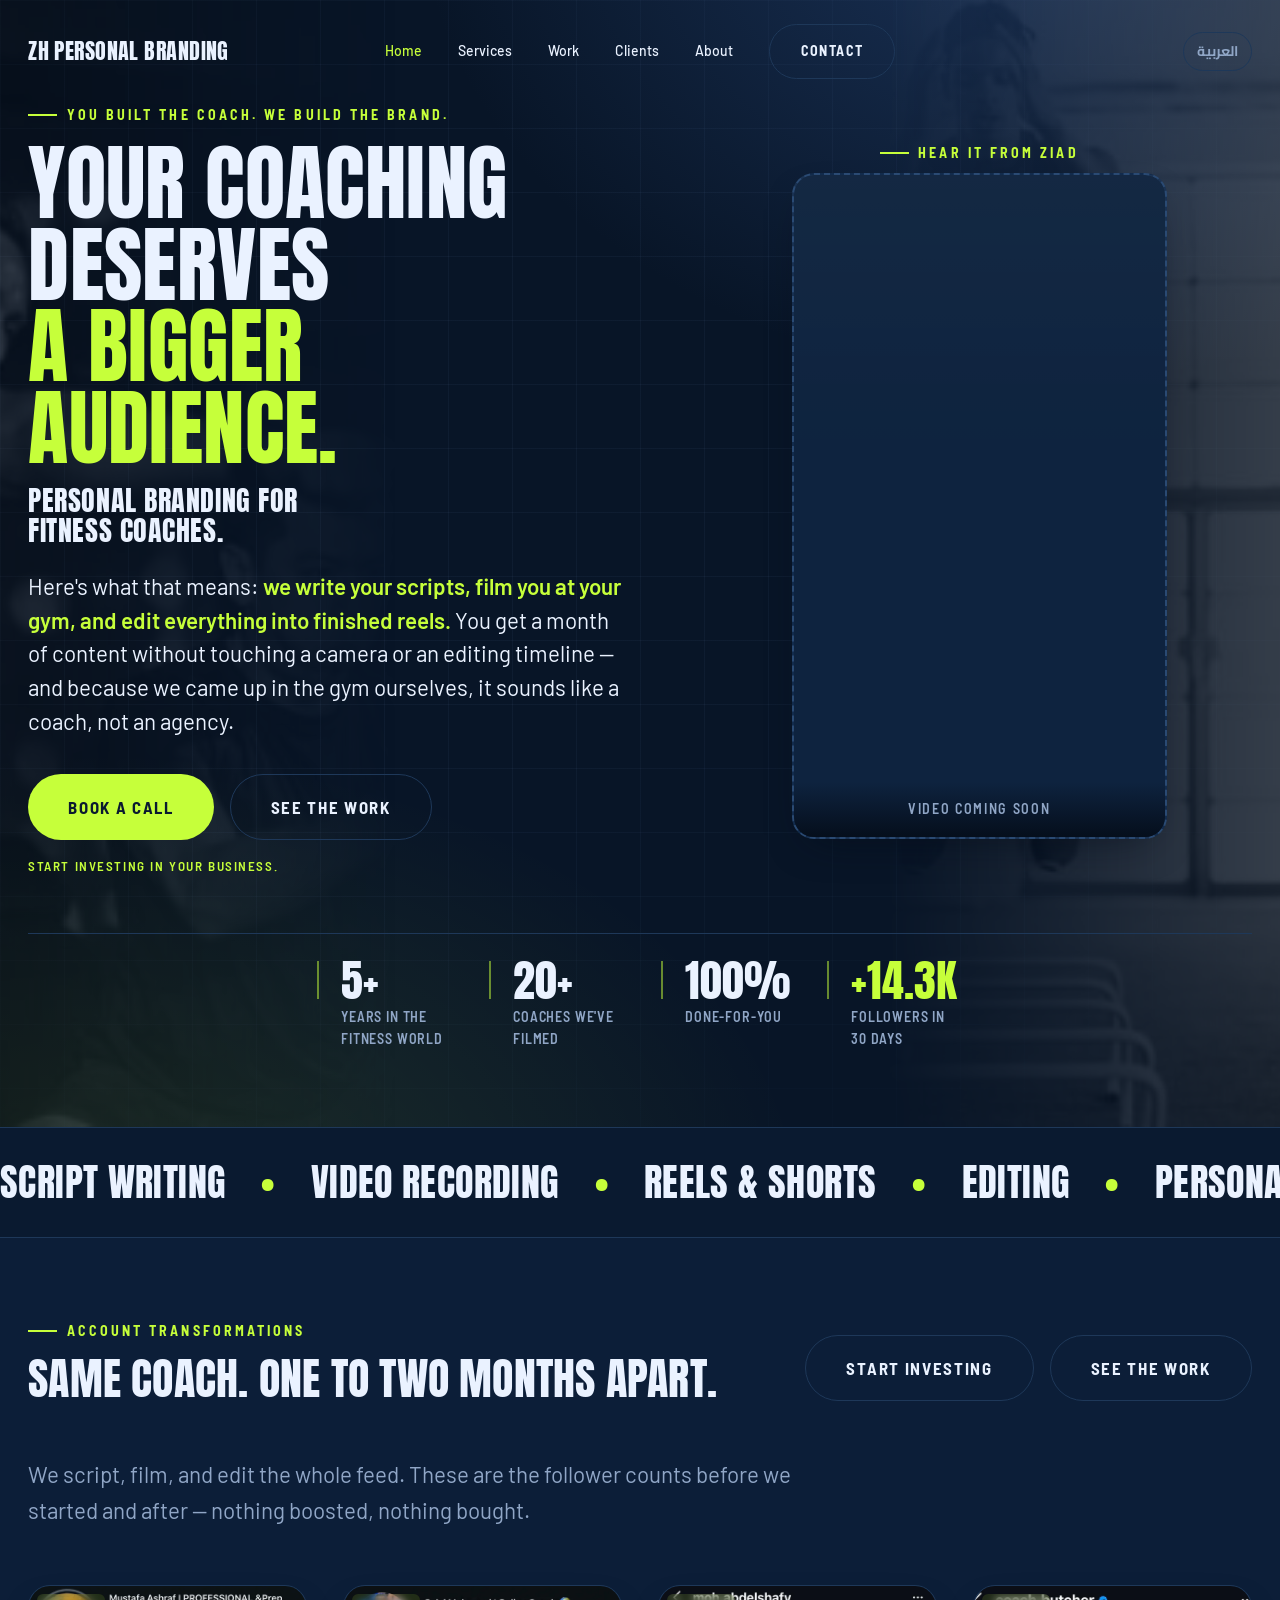
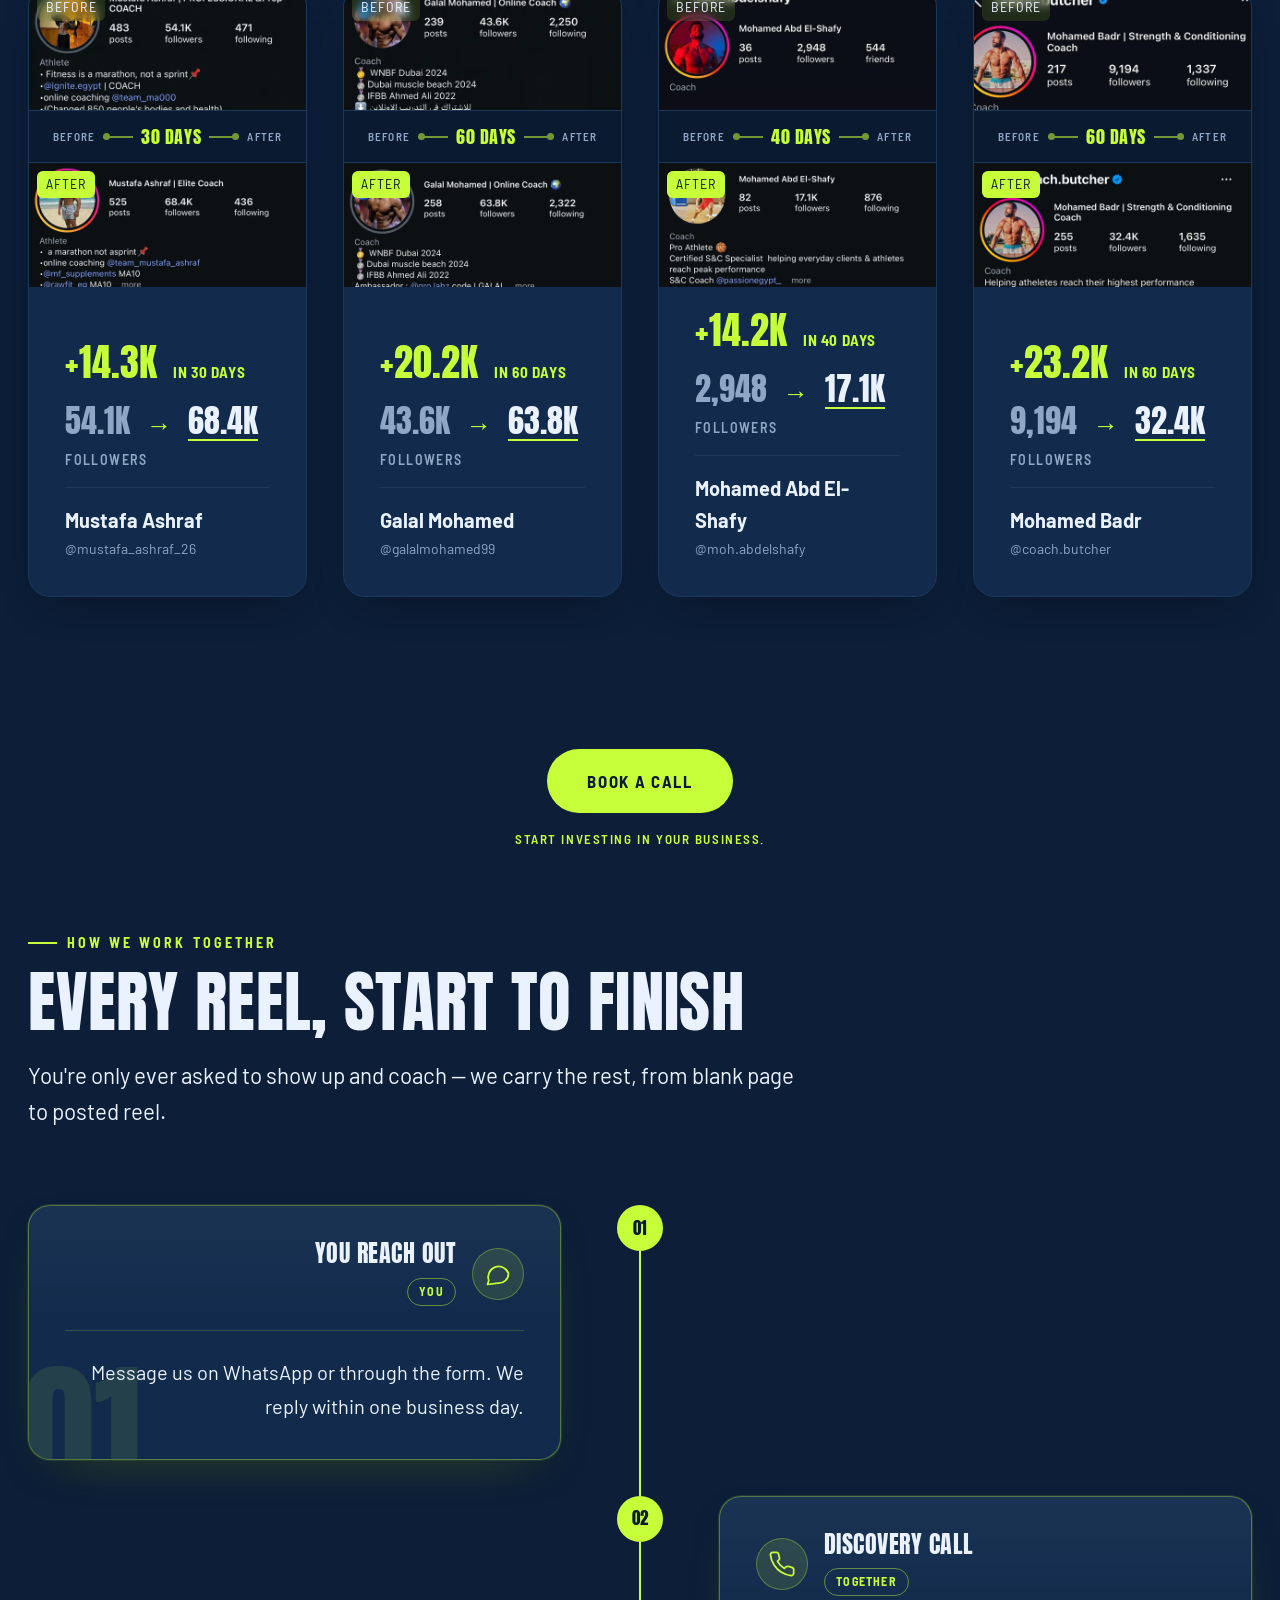
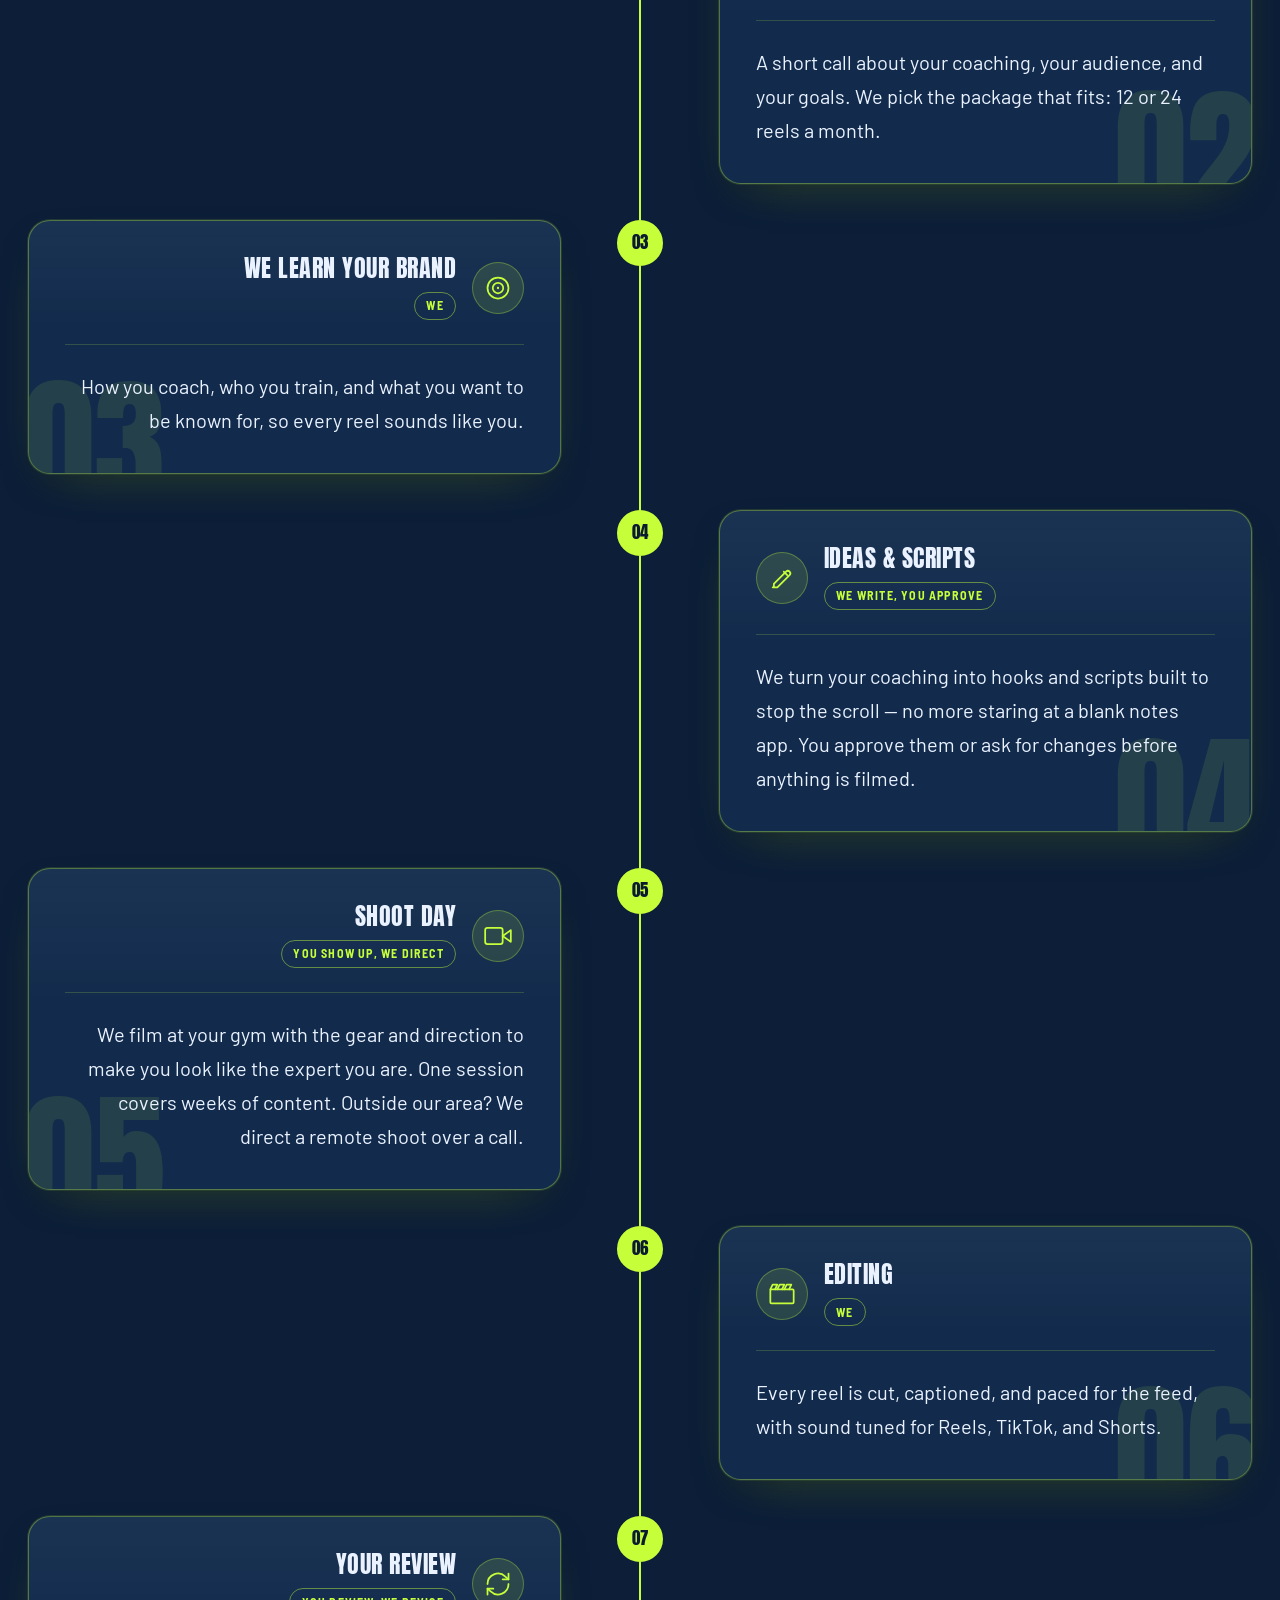
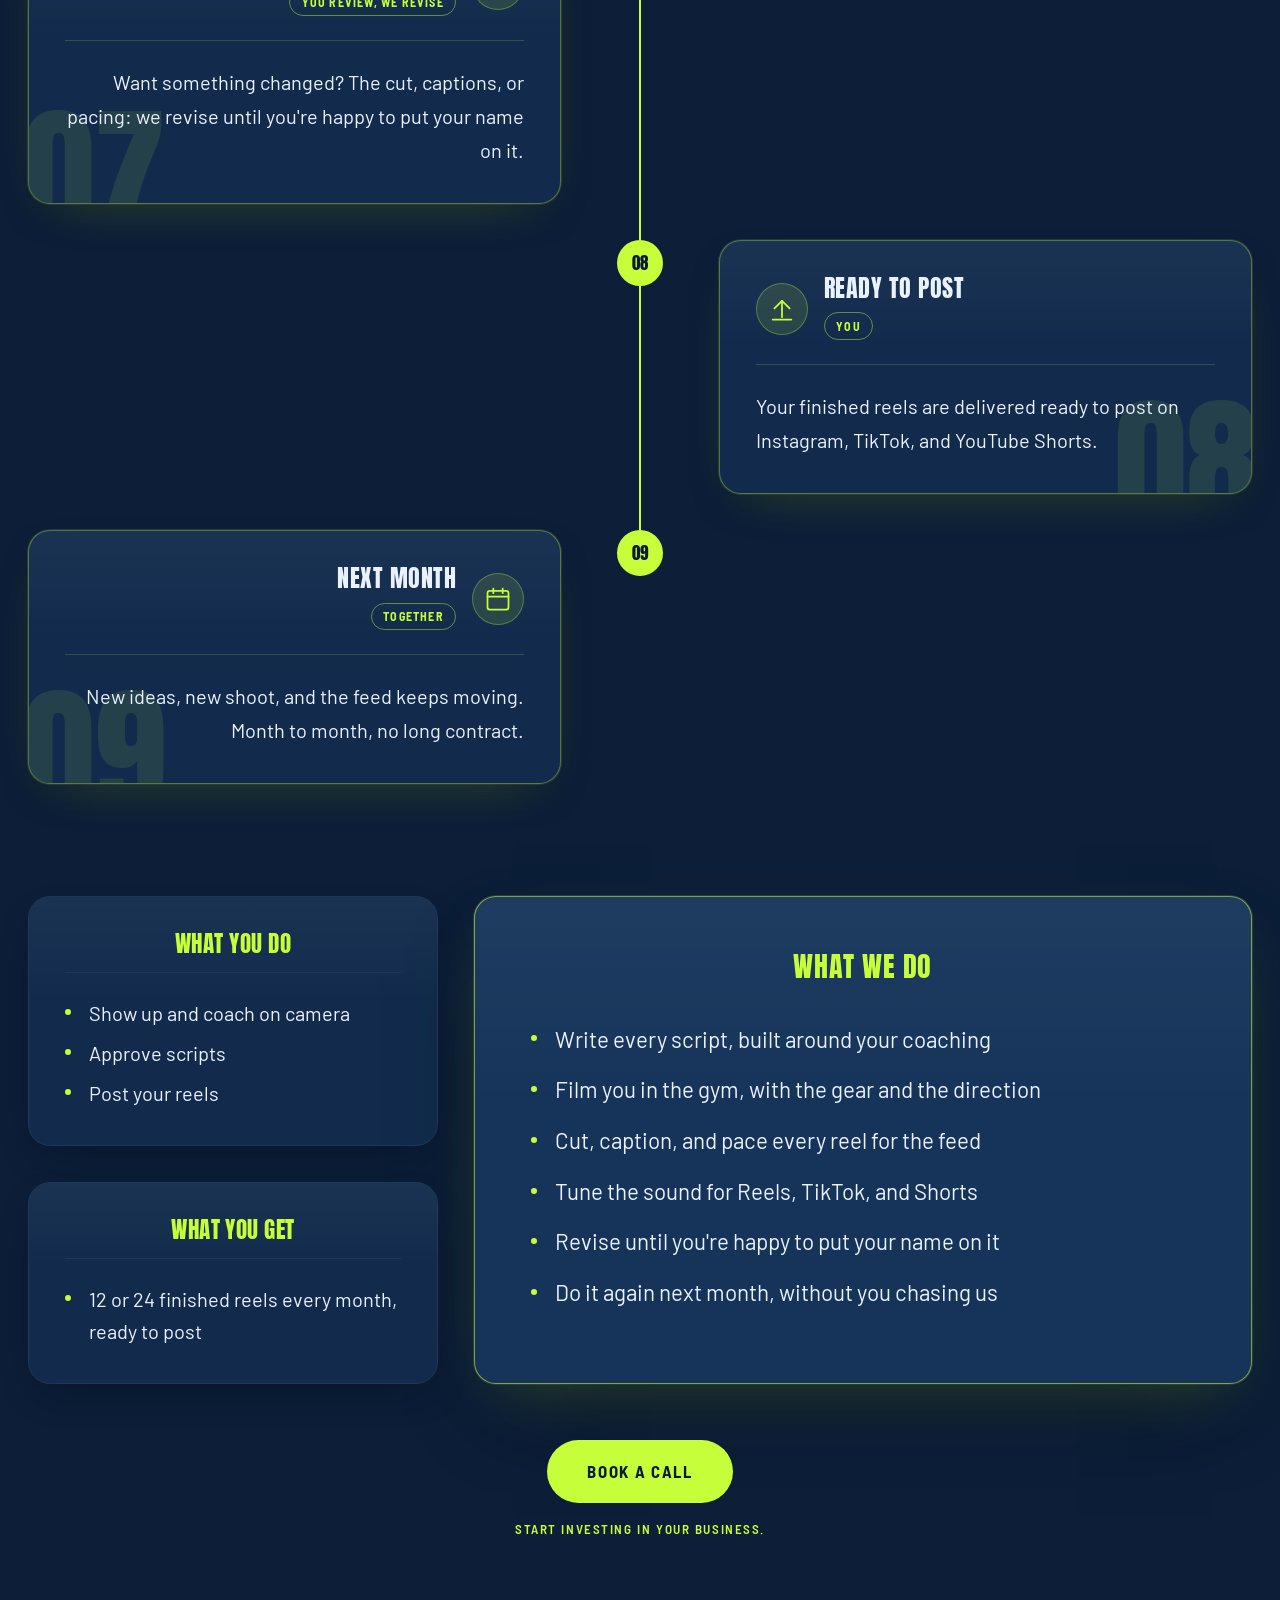
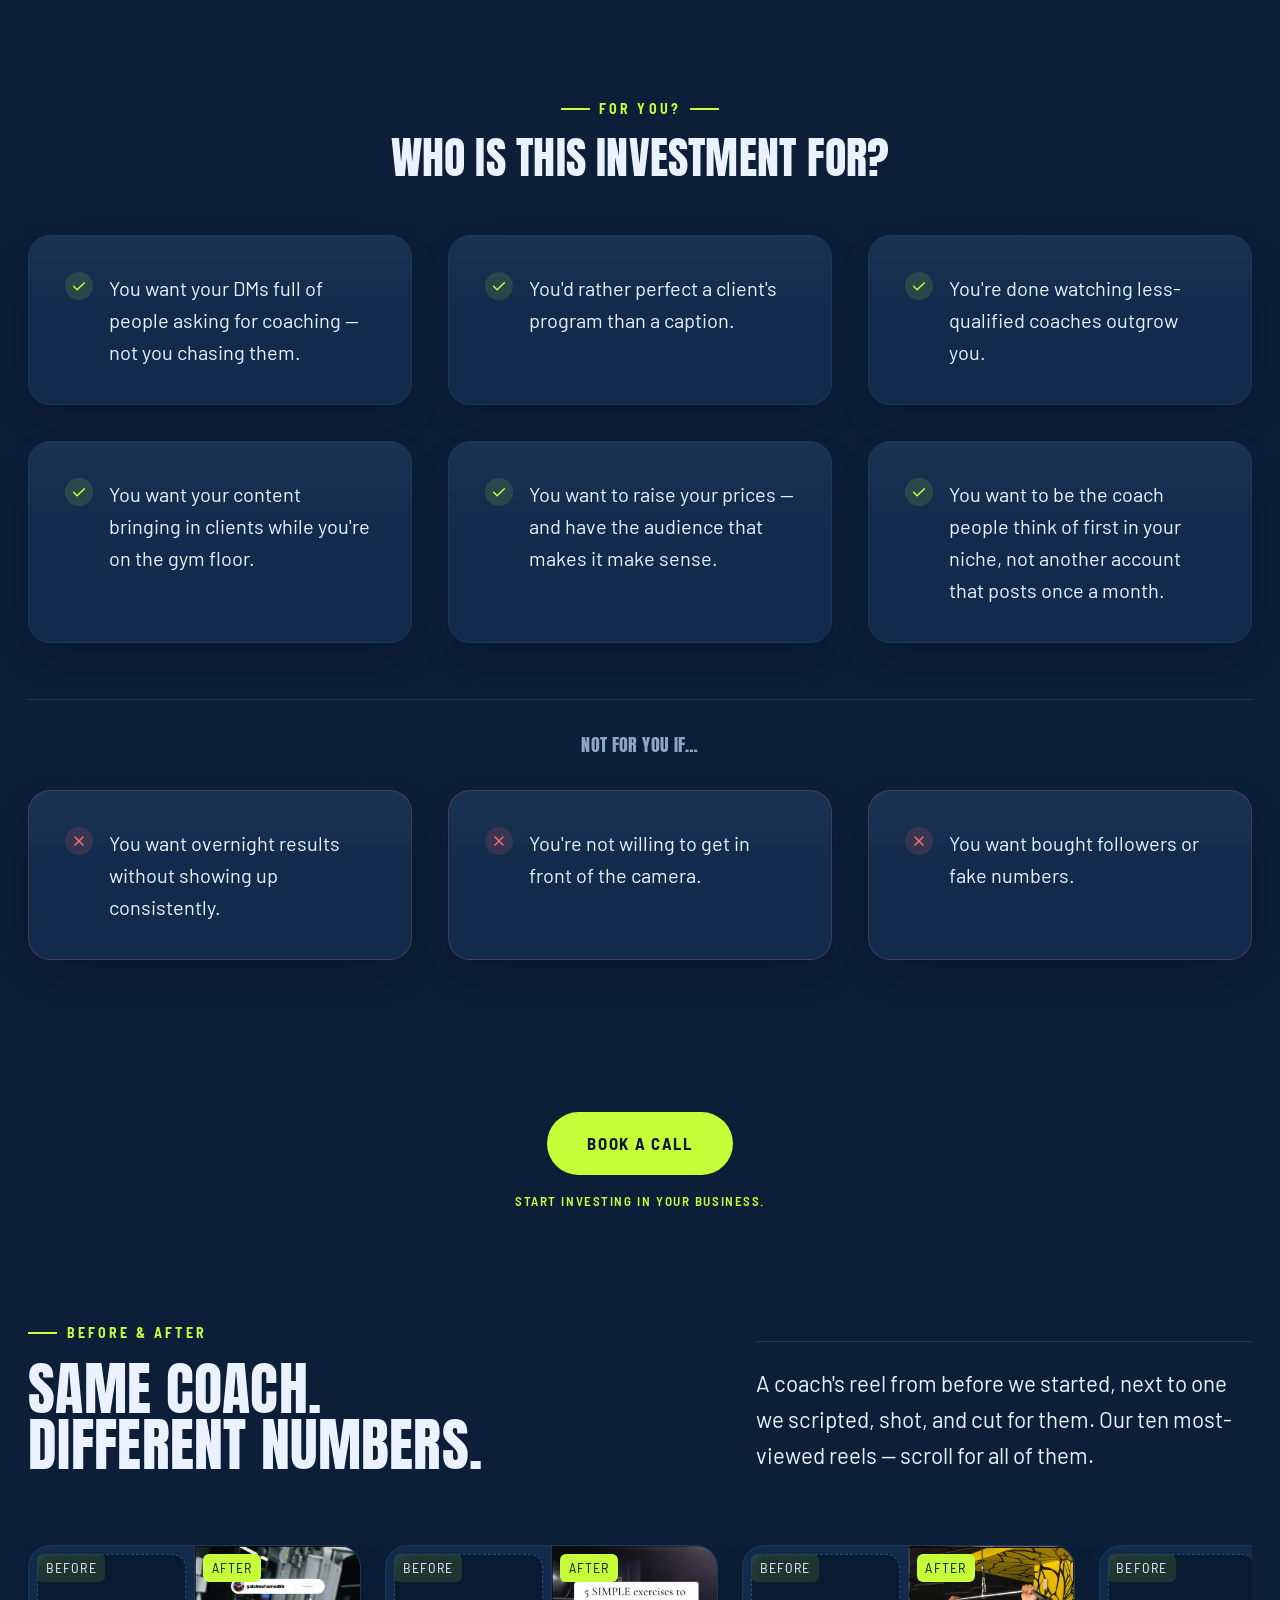
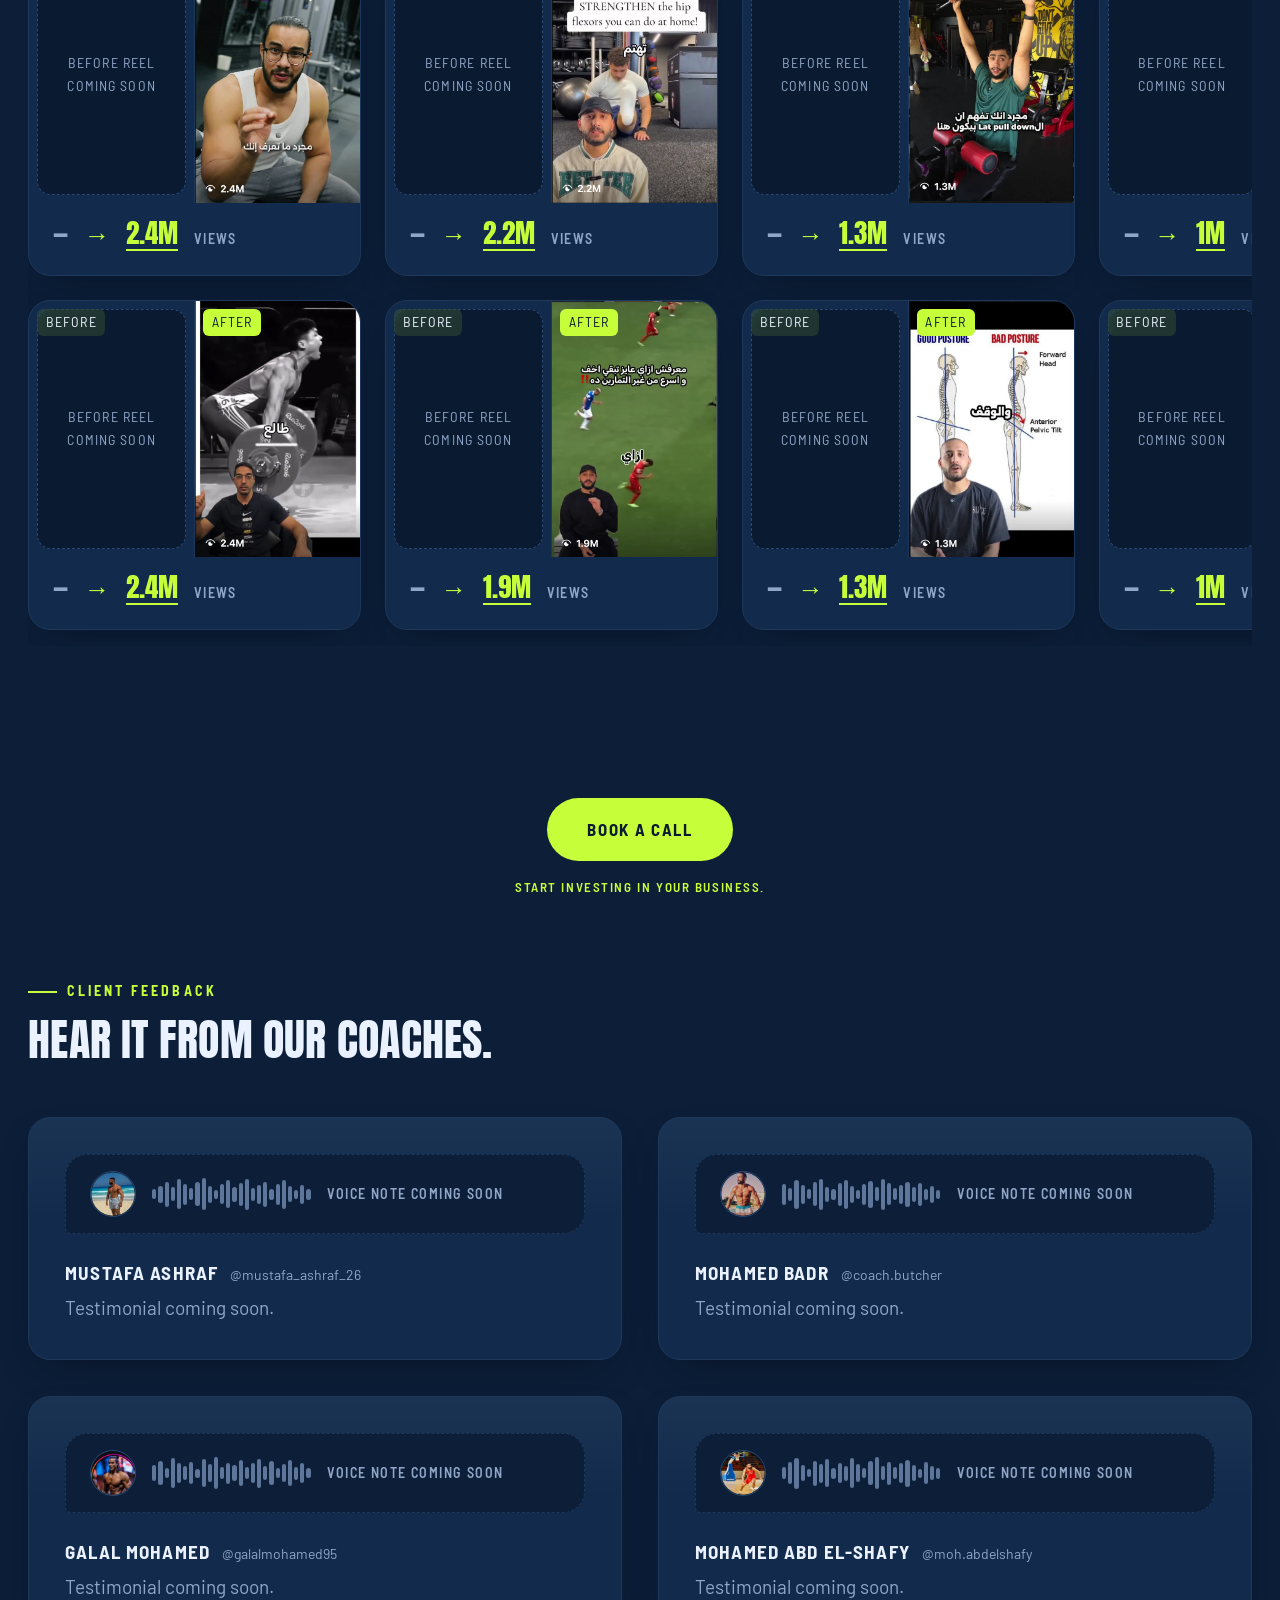
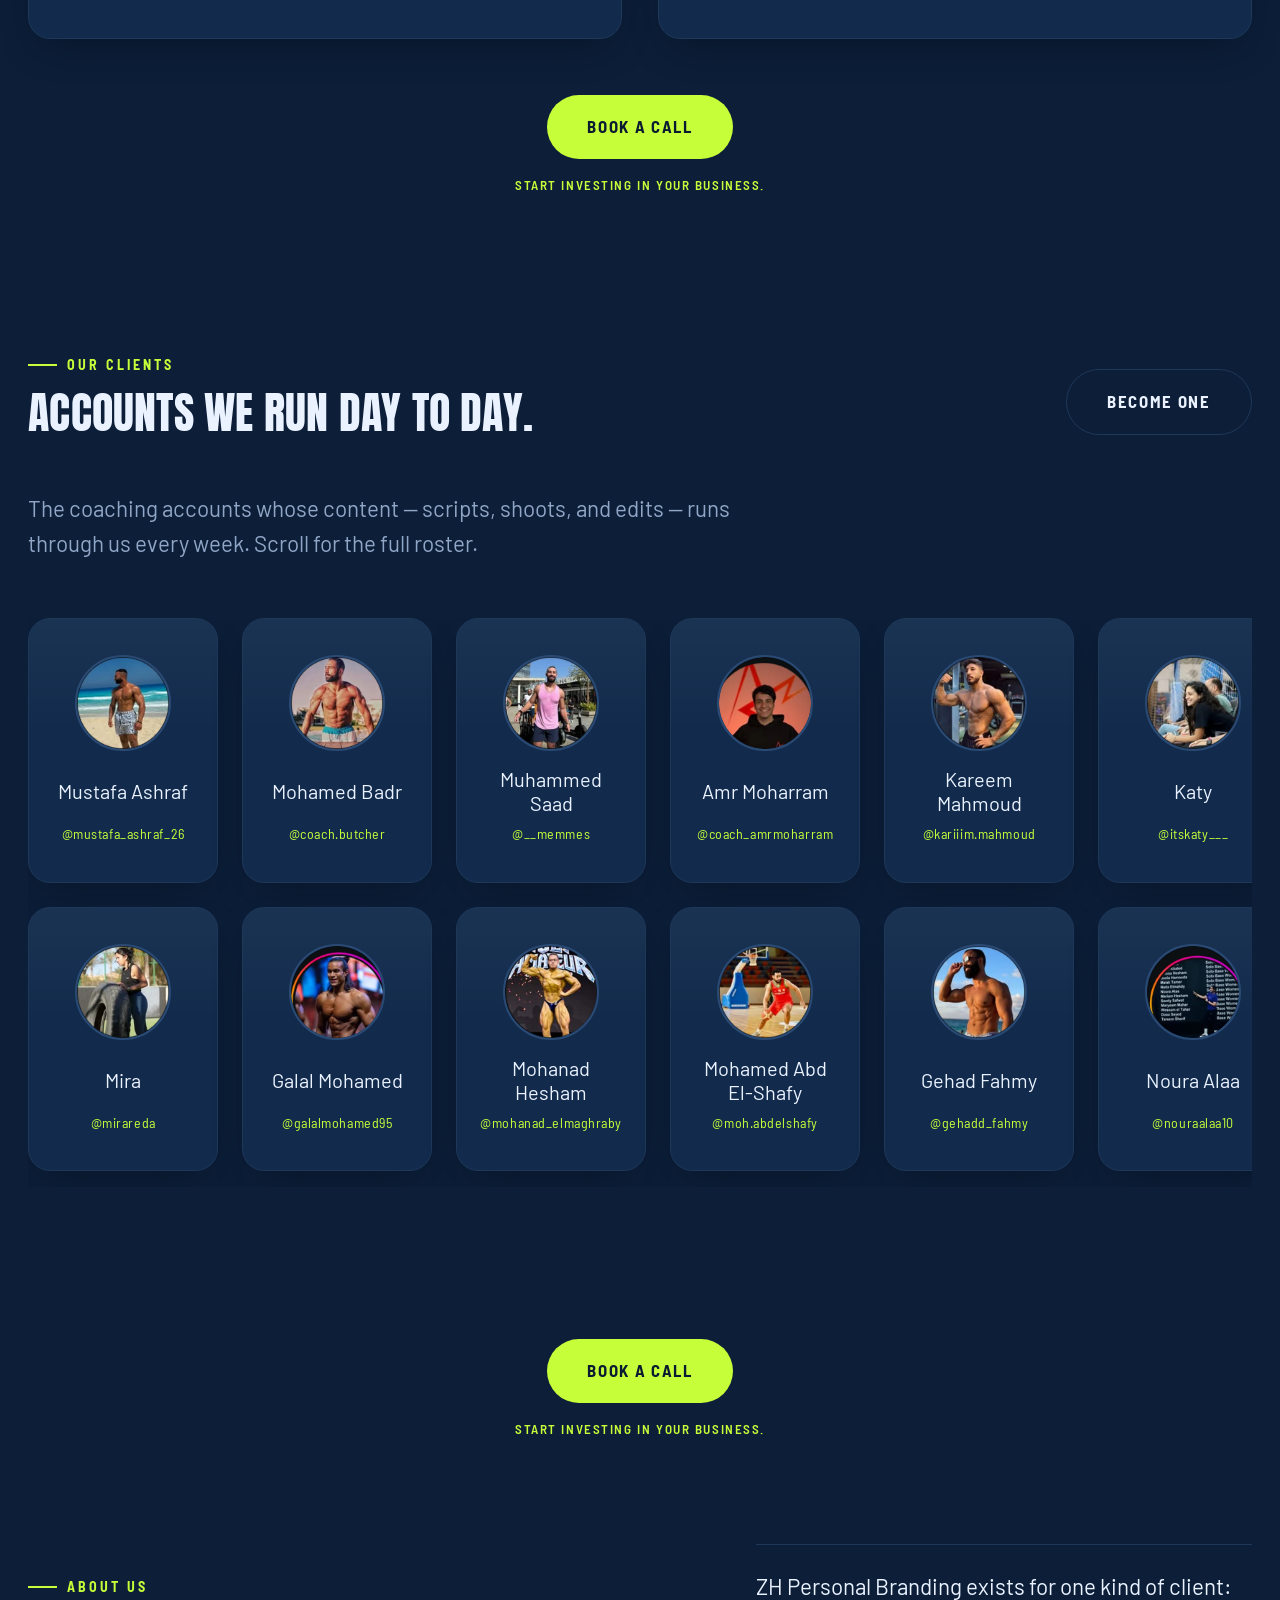
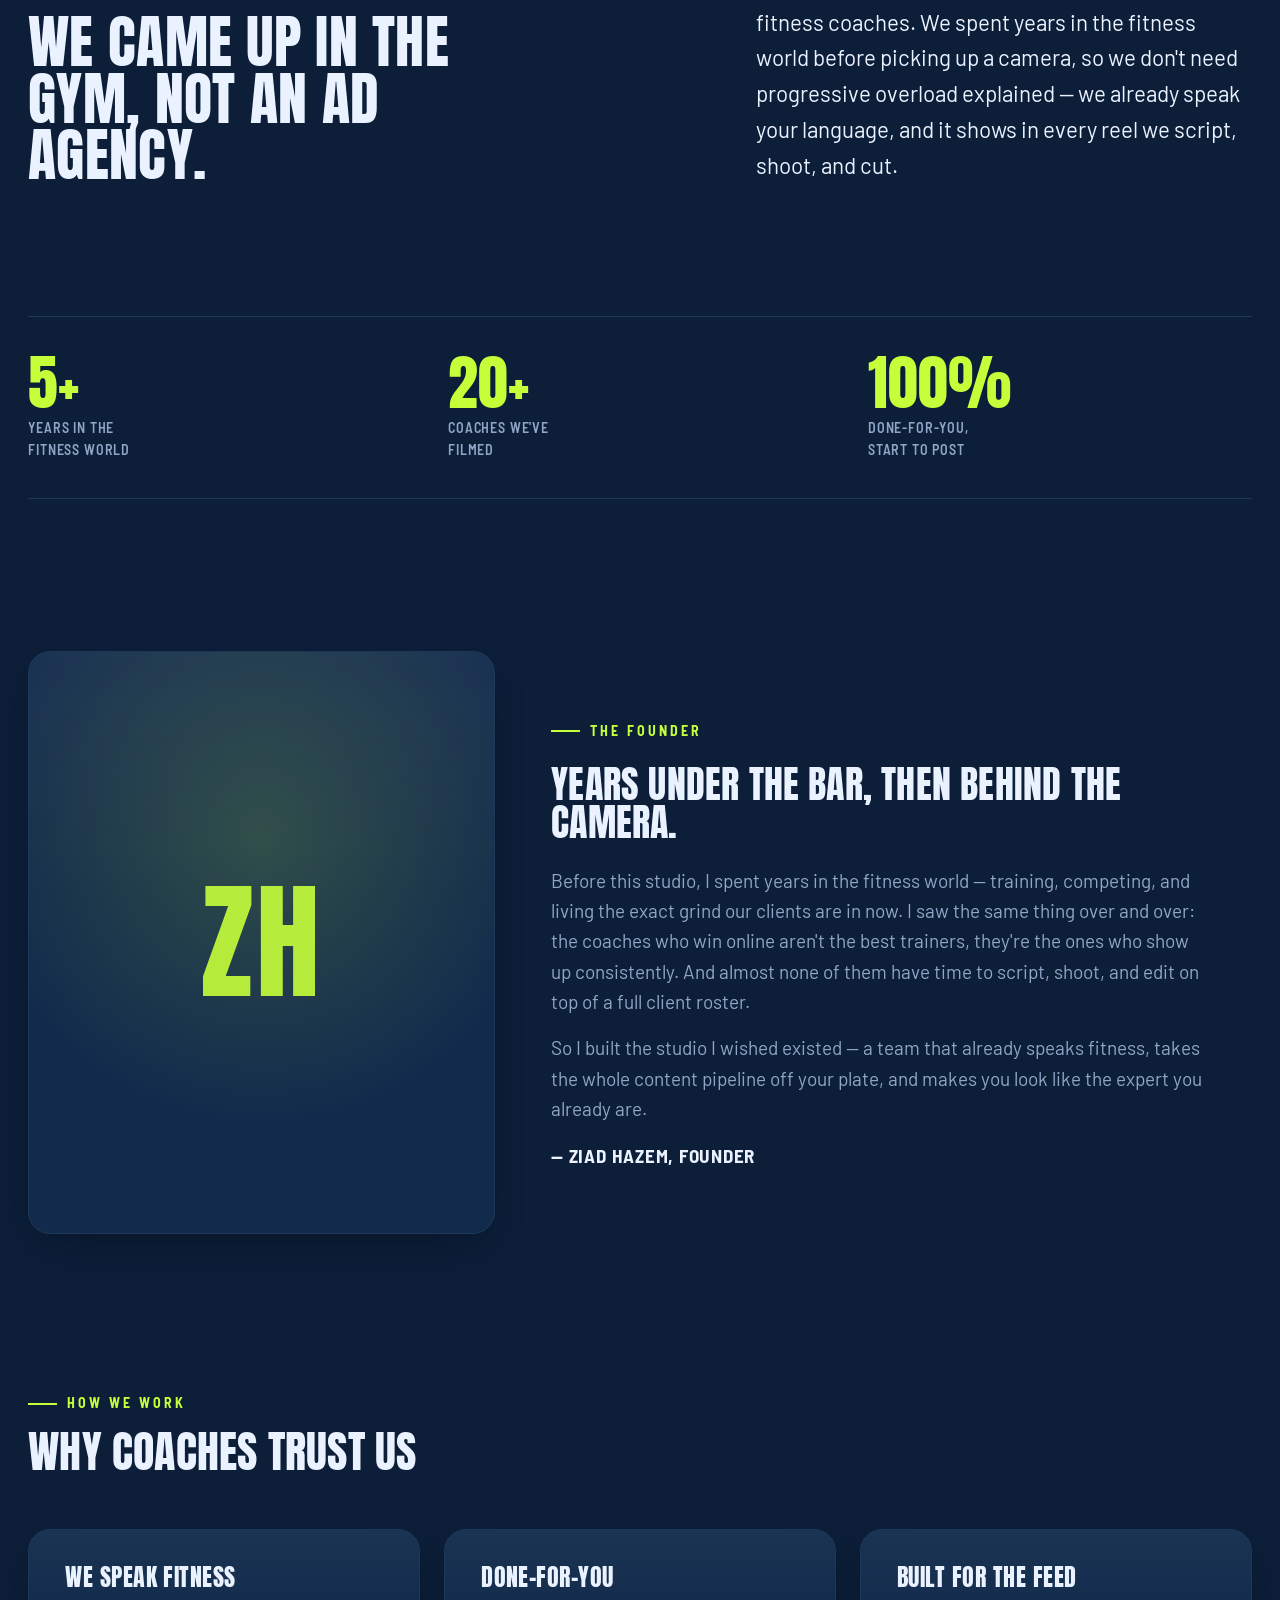
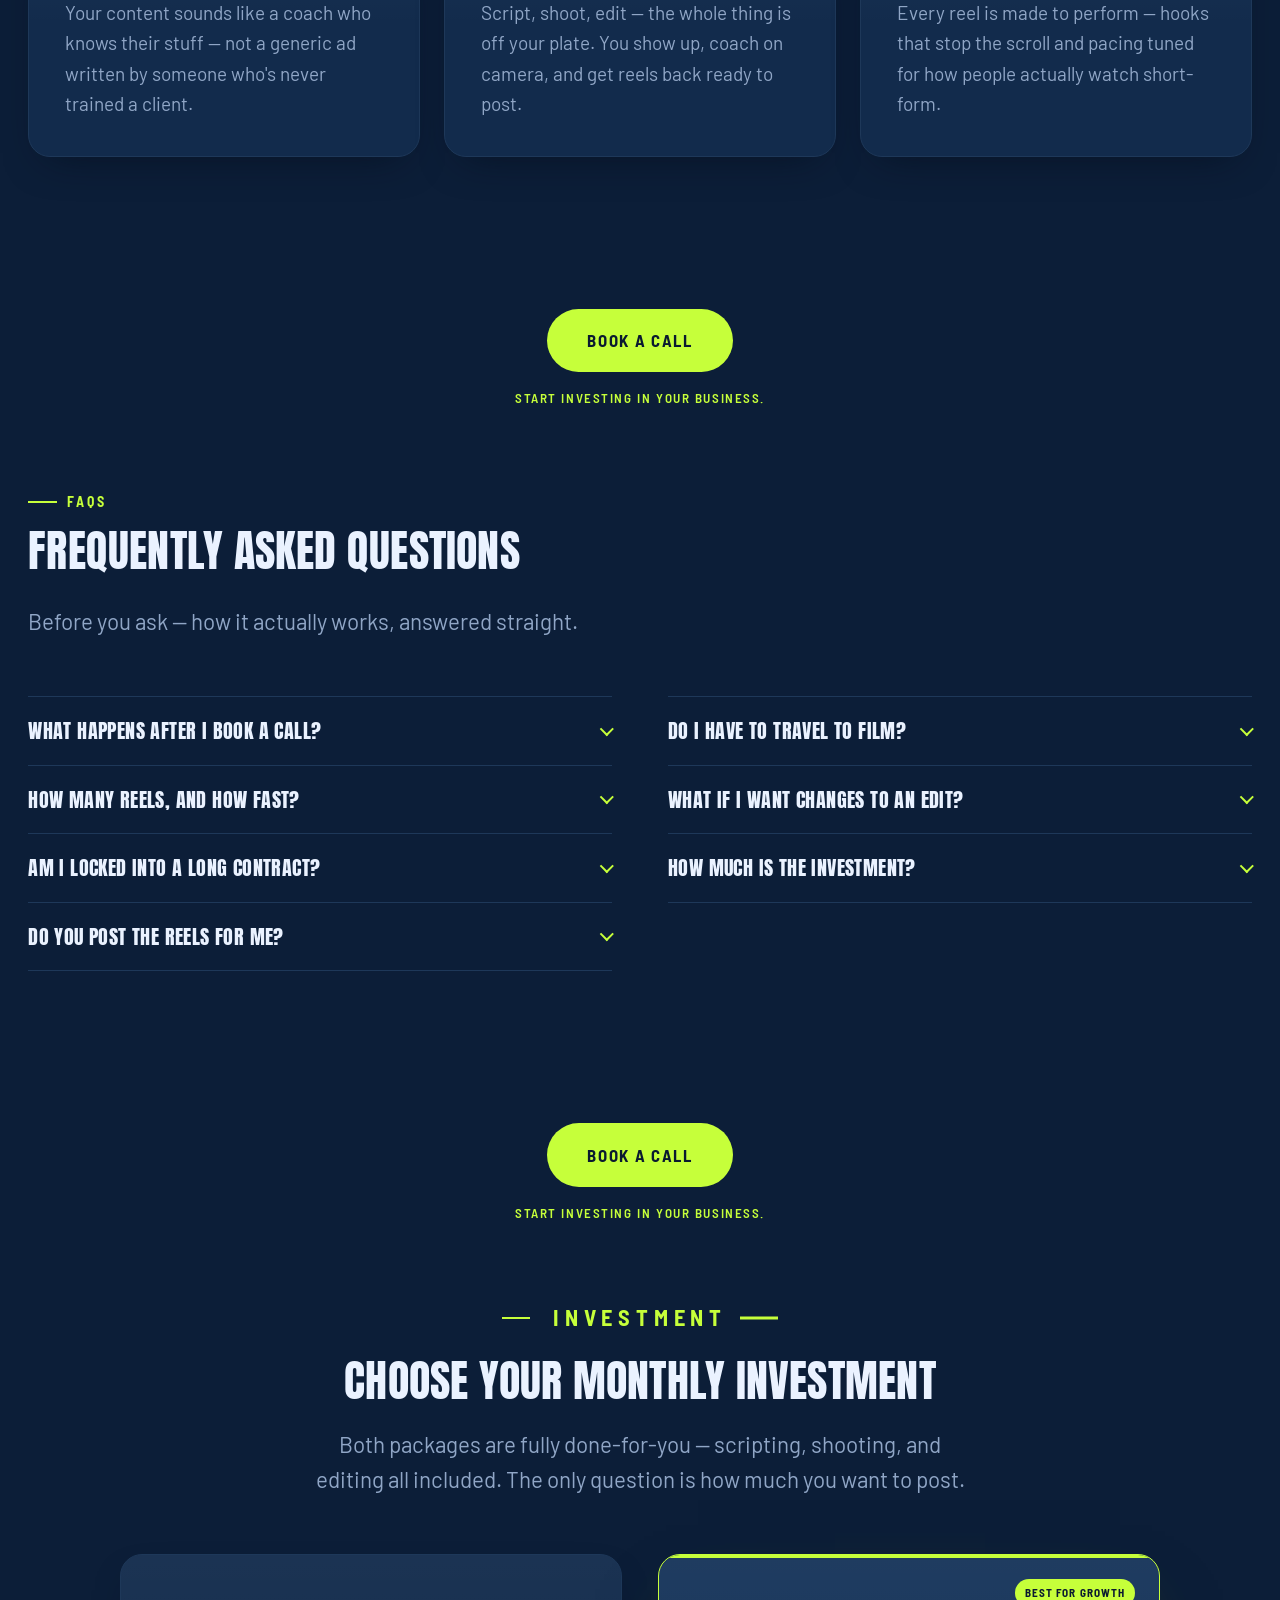
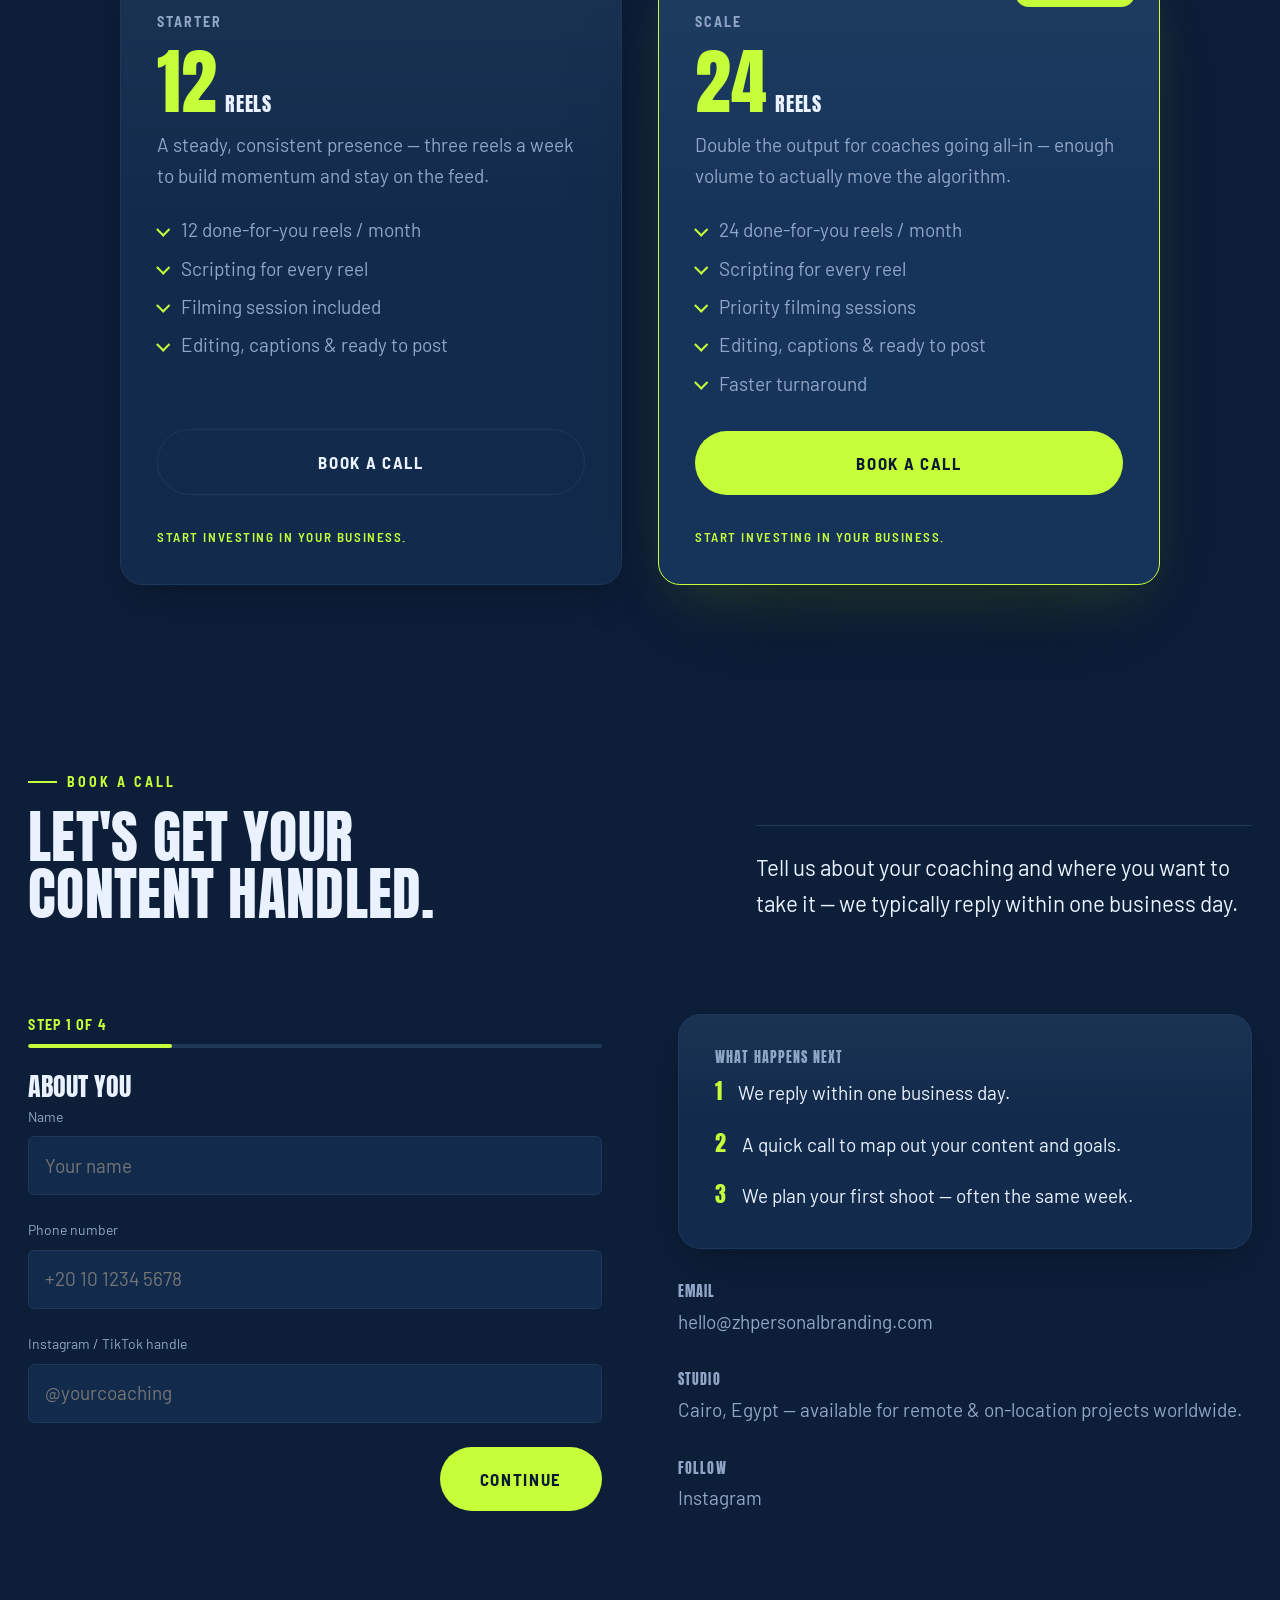
<file: en/index.html>
<!DOCTYPE html>
<html lang="en" dir="ltr">
<head>
  <meta charset="UTF-8" />
  <meta name="viewport" content="width=device-width, initial-scale=1.0" />
  <title>ZH Personal Branding — Content for Fitness Coaches</title>
  <meta name="description" content="ZH Personal Branding builds the personal brand of fitness coaches — script writing, video recording, and short-form editing (reels & shorts) run by a team that came up in the gym." />
  <script>document.documentElement.classList.add("js");</script>
  <!-- This build lives one directory below the site root, so the data files
       (projects.js, media-config.js) prefix their root-relative paths with this.
       The Arabic build at / leaves it unset. -->
  <script>window.ZH = window.ZH || {}; window.ZH.base = "../";</script>

  <!-- Two documents, one site: Arabic at /, English here. -->
  <link rel="alternate" hreflang="ar" href="https://mostafaymma.github.io/ZH-Media-Production/" />
  <link rel="alternate" hreflang="en" href="https://mostafaymma.github.io/ZH-Media-Production/en/" />
  <link rel="alternate" hreflang="x-default" href="https://mostafaymma.github.io/ZH-Media-Production/" />

  <link rel="preconnect" href="https://fonts.googleapis.com" />
  <link rel="preconnect" href="https://fonts.gstatic.com" crossorigin />
  <!-- Cairo is here only for the "العربية" label on the language pill. -->
  <link rel="stylesheet" href="https://fonts.googleapis.com/css2?family=Anton&family=Barlow:wght@400;500;600;700&family=Barlow+Semi+Condensed:wght@600;700&family=Cairo:wght@700&display=swap" />
  <link rel="stylesheet" href="../assets/css/main.css?v=37" />
  <!-- All page stylesheets — every section now lives on this one document. -->
  <link rel="stylesheet" href="../assets/css/pages/home.css?v=37" />
  <link rel="stylesheet" href="../assets/css/pages/services.css?v=37" />
  <link rel="stylesheet" href="../assets/css/pages/about.css?v=37" />
  <link rel="stylesheet" href="../assets/css/pages/work.css?v=37" />
  <link rel="stylesheet" href="../assets/css/pages/contact.css?v=37" />
</head>
<body>

  <a href="#home" class="skip-link">Skip to content</a>

  <header class="navbar">
    <a href="#home" class="navbar__logo">ZH&nbsp;Personal&nbsp;Branding</a>
    <nav class="navbar__links" aria-label="Primary">
      <a href="#home" class="navbar__link" aria-current="page">Home</a>
      <a href="#services" class="navbar__link">Services</a>
      <a href="#work" class="navbar__link">Work</a>
      <a href="#clients" class="navbar__link">Clients</a>
      <a href="#about" class="navbar__link">About</a>
      <a href="#contact" class="navbar__link btn btn--outline">Contact</a>
      <span class="navbar__indicator" aria-hidden="true"></span>
    </nav>
    <button class="navbar__toggle" type="button" aria-label="Toggle menu" aria-expanded="false">
      <span></span><span></span><span></span>
    </button>
    <!-- Deliberately OUTSIDE .navbar__links: the centred desktop link row was
         measured against navbar.css's 980px breakpoint (see CLAUDE.md), so the
         switcher takes the bar's third grid column instead of becoming a
         seventh link. Styled in base/rtl.css alongside the rest of the build. -->
    <a class="navbar__lang" href="../index.html" hreflang="ar" lang="ar" dir="rtl">العربية</a>
  </header>

  <main>

    <!-- ==================================================================
         HOME
         ================================================================== -->
    <section id="home" class="snap-section">
      <div class="hero" data-spotlight>
        <div class="hero__spotlight" aria-hidden="true"></div>
        <!-- Faded, anonymous gym visuals framing the copy: a coach working with a
             client, kept low-contrast so no single face is the focus. -->
        <div class="hero__frame hero__frame--left" aria-hidden="true">
          <img src="../assets/images/hero-gym-1.png" alt="" width="449" height="298" />
        </div>
        <div class="hero__frame hero__frame--right" aria-hidden="true">
          <img src="../assets/images/hero-gym-2.png" alt="" width="332" height="371" />
        </div>
        <div class="hero__inner container">
          <!-- Hero pieces are direct grid children rather than nested in a copy
               column, because the video has to sit BETWEEN the supporting line
               and the paragraph on mobile but in its own column on desktop.
               DOM order here is the mobile order; the desktop grid-areas in
               home.css lift the video out to the right. -->
          <div class="hero__layout">
            <span class="eyebrow hero__eyebrow" data-reveal>You built the coach. We build the brand.</span>
            <h1 class="hero__title" data-reveal>
              Your coaching deserves<br />
              <span class="hero__title-accent">a bigger audience.</span>
            </h1>
            <p class="hero__supporting" data-reveal>
              Personal branding for fitness coaches.
            </p>

            <div class="hero__media" data-reveal>
              <span class="eyebrow hero__media-label">Hear it from Ziad</span>
              <div class="vplayer hero__player" data-vplayer data-media-key="salesVideo"
                   data-label="Ziad explaining how ZH Personal Branding works">
                <div class="vplayer__frame">
                  <!-- `controls` is the no-JS fallback; mediaPlayer.js removes it
                       once the custom bar exists. src/poster come from
                       assets/js/media-config.js, never from here. -->
                  <video class="vplayer__video" preload="metadata" playsinline controls></video>
                </div>
              </div>
            </div>

            <p class="hero__subtitle" data-reveal>
              Here's what that means: <strong>we write your scripts, film you at your gym,
              and edit everything into finished reels.</strong> You get a month of content
              without touching a camera or an editing timeline — and because we came up in
              the gym ourselves, it sounds like a coach, not an agency.
            </p>
            <div class="cta-pair" data-reveal>
              <div class="hero__actions">
                <a href="#contact" class="btn btn--primary">Book a call</a>
                <a href="#work" class="btn btn--outline">See the work</a>
              </div>
              <p class="cta-note">Start investing in your business.</p>
            </div>
          </div>

          <!-- Real figures live in the HTML so they are correct with JS off.
               counter.js resets each one to 0 itself, only when it is actually
               going to animate it. -->
          <div class="hero__stats" data-reveal>
            <div class="hero__stat">
              <div class="hero__stat-value" data-count-to="5" data-count-suffix="+">5+</div>
              <div class="hero__stat-label">Years in the fitness world</div>
            </div>
            <div class="hero__stat">
              <div class="hero__stat-value" data-count-to="20" data-count-suffix="+">20+</div>
              <div class="hero__stat-label">Coaches we've filmed</div>
            </div>
            <div class="hero__stat">
              <div class="hero__stat-value" data-count-to="100" data-count-suffix="%">100%</div>
              <div class="hero__stat-label">Done-for-you</div>
            </div>
            <!-- Fastest result in the Before/After data below: Mustafa Ashraf,
                 +14.3K in 30 days — both the shortest window and the highest
                 per-day rate of the four. Keep this in step with that card.
                 TODO: confirm real duration (the 30 days is a placeholder). -->
            <div class="hero__stat">
              <div class="hero__stat-value hero__stat-value--accent">+14.3K</div>
              <div class="hero__stat-label">Followers in 30 days</div>
            </div>
          </div>
        </div>
      </div>

      <!-- Service ticker: an athletic scoreboard-style scroll of what we do -->
      <div class="ticker" aria-hidden="true">
        <div class="ticker__track">
      <!-- Four repetitions, not two: the track is two identical HALVES and the
           -50% loop only stays seamless while a half is wider than the ticker,
           which is full-bleed and grows with the viewport. One pass of the five
           terms is ~1.6K in English and ~1.4K in Arabic, so it fell short on a
           wide monitor (and on the Arabic build at 1440) and flashed a gap at the
           loop point. Two passes per half clears any realistic screen. Keep the
           two halves identical if a term is ever added. -->
          <span>Script Writing</span><span class="ticker__dot">&bull;</span>
          <span>Video Recording</span><span class="ticker__dot">&bull;</span>
          <span>Reels &amp; Shorts</span><span class="ticker__dot">&bull;</span>
          <span>Editing</span><span class="ticker__dot">&bull;</span>
          <span>Personal Branding</span><span class="ticker__dot">&bull;</span>
          <span>Script Writing</span><span class="ticker__dot">&bull;</span>
          <span>Video Recording</span><span class="ticker__dot">&bull;</span>
          <span>Reels &amp; Shorts</span><span class="ticker__dot">&bull;</span>
          <span>Editing</span><span class="ticker__dot">&bull;</span>
          <span>Personal Branding</span><span class="ticker__dot">&bull;</span>
          <span>Script Writing</span><span class="ticker__dot">&bull;</span>
          <span>Video Recording</span><span class="ticker__dot">&bull;</span>
          <span>Reels &amp; Shorts</span><span class="ticker__dot">&bull;</span>
          <span>Editing</span><span class="ticker__dot">&bull;</span>
          <span>Personal Branding</span><span class="ticker__dot">&bull;</span>
          <span>Script Writing</span><span class="ticker__dot">&bull;</span>
          <span>Video Recording</span><span class="ticker__dot">&bull;</span>
          <span>Reels &amp; Shorts</span><span class="ticker__dot">&bull;</span>
          <span>Editing</span><span class="ticker__dot">&bull;</span>
          <span>Personal Branding</span><span class="ticker__dot">&bull;</span>
        </div>
      </div>

      <!-- Account transformations — real coach profiles, before we started vs. now.
           Screenshots and follower counts are real. The "one to two months"
           timeframe is an approximate claim — confirm the exact window per coach. -->
      <div class="section container transformations">
        <div class="section__head">
          <div>
            <span class="eyebrow" data-reveal>Account transformations</span>
            <h2 data-reveal>Same coach. One to two months apart.</h2>
          </div>
          <div class="section__head-actions" data-reveal>
            <a href="#contact" class="btn btn--outline">Start investing</a>
            <a href="#work" class="btn btn--outline">See the work</a>
          </div>
        </div>
        <p class="transformations__lead" data-reveal>
          We script, film, and edit the whole feed. These are the follower counts before we
          started and after — nothing boosted, nothing bought.
        </p>
        <div class="transformation-grid" data-reveal-group>
          <figure class="transformation" data-reveal data-glow>
            <div class="transformation__shots">
              <div class="transformation__shot">
                <span class="transformation__tag">Before</span>
                <img src="../assets/images/results/transformation-1-before.webp" alt="Mustafa Ashraf's Instagram profile at 54.1K followers before working with ZH Personal Branding" loading="lazy" width="1200" height="540" />
              </div>
              <!-- TODO: confirm real duration -->
              <div class="duration-bar" role="img" aria-label="30 days between the before and after screenshots">
                <span class="duration-bar__end">Before</span>
                <span class="duration-bar__line" aria-hidden="true"></span>
                <span class="duration-bar__value">30 days</span>
                <span class="duration-bar__line duration-bar__line--flip" aria-hidden="true"></span>
                <span class="duration-bar__end">After</span>
              </div>
              <div class="transformation__shot">
                <span class="transformation__tag transformation__tag--after">After</span>
                <img src="../assets/images/results/transformation-1-after.webp" alt="Mustafa Ashraf's Instagram profile at 68.4K followers after working with ZH Personal Branding" loading="lazy" width="1200" height="540" />
              </div>
            </div>
            <figcaption class="transformation__meta">
              <div class="transformation__result">
                <span class="transformation__delta">+14.3K</span>
                <span class="transformation__days">in 30 days</span>
                <span class="transformation__range">
                  <span class="transformation__from">54.1K</span>
                  <span class="transformation__arrow" aria-hidden="true">&rarr;</span>
                  <span class="sr-only"> grew to </span>
                  <span class="transformation__to">68.4K</span>
                  <span class="transformation__unit">followers</span>
                </span>
              </div>
              <div class="transformation__who">
                <strong>Mustafa Ashraf</strong>
                <span>@mustafa_ashraf_26</span>
              </div>
            </figcaption>
          </figure>
          <figure class="transformation" data-reveal data-glow>
            <div class="transformation__shots">
              <div class="transformation__shot">
                <span class="transformation__tag">Before</span>
                <img src="../assets/images/results/transformation-2-before.webp" alt="Galal Mohamed's Instagram profile at 43.6K followers before working with ZH Personal Branding" loading="lazy" width="1200" height="540" />
              </div>
              <!-- TODO: confirm real duration -->
              <div class="duration-bar" role="img" aria-label="60 days between the before and after screenshots">
                <span class="duration-bar__end">Before</span>
                <span class="duration-bar__line" aria-hidden="true"></span>
                <span class="duration-bar__value">60 days</span>
                <span class="duration-bar__line duration-bar__line--flip" aria-hidden="true"></span>
                <span class="duration-bar__end">After</span>
              </div>
              <div class="transformation__shot">
                <span class="transformation__tag transformation__tag--after">After</span>
                <img src="../assets/images/results/transformation-2-after.webp" alt="Galal Mohamed's Instagram profile at 63.8K followers after working with ZH Personal Branding" loading="lazy" width="1200" height="540" />
              </div>
            </div>
            <figcaption class="transformation__meta">
              <div class="transformation__result">
                <span class="transformation__delta">+20.2K</span>
                <span class="transformation__days">in 60 days</span>
                <span class="transformation__range">
                  <span class="transformation__from">43.6K</span>
                  <span class="transformation__arrow" aria-hidden="true">&rarr;</span>
                  <span class="sr-only"> grew to </span>
                  <span class="transformation__to">63.8K</span>
                  <span class="transformation__unit">followers</span>
                </span>
              </div>
              <div class="transformation__who">
                <strong>Galal Mohamed</strong>
                <!-- TODO: confirm correct handle — this card says
                     @galalmohamed99, the #clients roster says @galalmohamed95.
                     Both left exactly as they were; not guessed. -->
                <span>@galalmohamed99</span>
              </div>
            </figcaption>
          </figure>
          <figure class="transformation" data-reveal data-glow>
            <div class="transformation__shots">
              <div class="transformation__shot">
                <span class="transformation__tag">Before</span>
                <img src="../assets/images/results/transformation-3-before.webp" alt="Mohamed Abd El-Shafy's Instagram profile at 2,948 followers before working with ZH Personal Branding" loading="lazy" width="1200" height="540" />
              </div>
              <!-- TODO: confirm real duration -->
              <div class="duration-bar" role="img" aria-label="40 days between the before and after screenshots">
                <span class="duration-bar__end">Before</span>
                <span class="duration-bar__line" aria-hidden="true"></span>
                <span class="duration-bar__value">40 days</span>
                <span class="duration-bar__line duration-bar__line--flip" aria-hidden="true"></span>
                <span class="duration-bar__end">After</span>
              </div>
              <div class="transformation__shot">
                <span class="transformation__tag transformation__tag--after">After</span>
                <img src="../assets/images/results/transformation-3-after.webp" alt="Mohamed Abd El-Shafy's Instagram profile at 17.1K followers after working with ZH Personal Branding" loading="lazy" width="1200" height="540" />
              </div>
            </div>
            <figcaption class="transformation__meta">
              <div class="transformation__result">
                <span class="transformation__delta">+14.2K</span>
                <span class="transformation__days">in 40 days</span>
                <span class="transformation__range">
                  <span class="transformation__from">2,948</span>
                  <span class="transformation__arrow" aria-hidden="true">&rarr;</span>
                  <span class="sr-only"> grew to </span>
                  <span class="transformation__to">17.1K</span>
                  <span class="transformation__unit">followers</span>
                </span>
              </div>
              <div class="transformation__who">
                <strong>Mohamed Abd El-Shafy</strong>
                <span>@moh.abdelshafy</span>
              </div>
            </figcaption>
          </figure>
          <figure class="transformation" data-reveal data-glow>
            <div class="transformation__shots">
              <div class="transformation__shot">
                <span class="transformation__tag">Before</span>
                <img src="../assets/images/results/transformation-4-before.webp" alt="Mohamed Badr's Instagram profile at 9,194 followers before working with ZH Personal Branding" loading="lazy" width="1200" height="540" />
              </div>
              <!-- TODO: confirm real duration -->
              <div class="duration-bar" role="img" aria-label="60 days between the before and after screenshots">
                <span class="duration-bar__end">Before</span>
                <span class="duration-bar__line" aria-hidden="true"></span>
                <span class="duration-bar__value">60 days</span>
                <span class="duration-bar__line duration-bar__line--flip" aria-hidden="true"></span>
                <span class="duration-bar__end">After</span>
              </div>
              <div class="transformation__shot">
                <span class="transformation__tag transformation__tag--after">After</span>
                <img src="../assets/images/results/transformation-4-after.webp" alt="Mohamed Badr's Instagram profile at 32.4K followers after working with ZH Personal Branding" loading="lazy" width="1200" height="540" />
              </div>
            </div>
            <figcaption class="transformation__meta">
              <div class="transformation__result">
                <span class="transformation__delta">+23.2K</span>
                <span class="transformation__days">in 60 days</span>
                <span class="transformation__range">
                  <span class="transformation__from">9,194</span>
                  <span class="transformation__arrow" aria-hidden="true">&rarr;</span>
                  <span class="sr-only"> grew to </span>
                  <span class="transformation__to">32.4K</span>
                  <span class="transformation__unit">followers</span>
                </span>
              </div>
              <div class="transformation__who">
                <strong>Mohamed Badr</strong>
                <span>@coach.butcher</span>
              </div>
            </figcaption>
          </figure>
        </div>
      </div>

      <div class="section-cta cta-pair cta-pair--center" data-reveal>
        <a href="#contact" class="btn btn--primary">Book a call</a>
        <p class="cta-note">Start investing in your business.</p>
      </div>
    </section>

    <!-- ==================================================================
         SERVICES
         ================================================================== -->
    <section id="services" class="snap-section">
      <!-- HOW WE WORK TOGETHER
           The old three-stage pipeline, opened out into the full nine steps a
           coach actually goes through. The three stages' copy is not gone: it
           now lives in steps 04 (Ideas & scripts), 05 (Shoot day) and 06
           (Editing). Clarity first — the animation is decoration over a list
           that reads perfectly with no JS and under reduced motion. -->
      <div class="section container journey">
        <div class="journey__head">
          <span class="eyebrow" data-reveal>How we work together</span>
          <h2 data-reveal>Every reel, start to finish</h2>
          <p class="journey__lead" data-reveal>You're only ever asked to show up and coach — we carry the rest, from blank page to posted reel.</p>
        </div>

        <!-- TODO: owner to confirm step wording with client -->
        <ol class="journey__steps">
          <li class="journey-step" data-journey-step>
            <span class="journey-step__marker" aria-hidden="true"><span class="journey-step__num">01</span></span>
            <div class="journey-step__card" data-glow>
              <div class="journey-step__head">
                <span class="journey-step__icon" aria-hidden="true">
                  <svg viewBox="0 0 24 24" fill="none" stroke="currentColor" stroke-width="1.5" stroke-linecap="round" stroke-linejoin="round">
                    <path d="M21 11.5a8.4 8.4 0 0 1-9 8.4L3 21l1.1-3.4A8.4 8.4 0 1 1 21 11.5z" />
                  </svg>
                </span>
                <span class="journey-step__headings">
                  <h3 class="journey-step__title">You reach out</h3>
                  <span class="journey-step__who">You</span>
                </span>
              </div>
              <p class="journey-step__desc">Message us on WhatsApp or through the form. We reply within one business day.</p>
            </div>
          </li>

          <li class="journey-step" data-journey-step>
            <span class="journey-step__marker" aria-hidden="true"><span class="journey-step__num">02</span></span>
            <div class="journey-step__card" data-glow>
              <div class="journey-step__head">
                <span class="journey-step__icon" aria-hidden="true">
                  <svg viewBox="0 0 24 24" fill="none" stroke="currentColor" stroke-width="1.5" stroke-linecap="round" stroke-linejoin="round">
                    <path d="M22 16.9v3a2 2 0 0 1-2.2 2 19.8 19.8 0 0 1-8.6-3.1 19.5 19.5 0 0 1-6-6A19.8 19.8 0 0 1 2.1 4.2 2 2 0 0 1 4.1 2h3a2 2 0 0 1 2 1.7c.1.9.4 1.8.7 2.7a2 2 0 0 1-.5 2.1L8.1 9.8a16 16 0 0 0 6 6l1.3-1.3a2 2 0 0 1 2.1-.4c.9.3 1.8.6 2.7.7a2 2 0 0 1 1.8 2.1z" />
                  </svg>
                </span>
                <span class="journey-step__headings">
                  <h3 class="journey-step__title">Discovery call</h3>
                  <span class="journey-step__who">Together</span>
                </span>
              </div>
              <p class="journey-step__desc">A short call about your coaching, your audience, and your goals. We pick the package that fits: 12 or 24 reels a month.</p>
            </div>
          </li>

          <li class="journey-step" data-journey-step>
            <span class="journey-step__marker" aria-hidden="true"><span class="journey-step__num">03</span></span>
            <div class="journey-step__card" data-glow>
              <div class="journey-step__head">
                <span class="journey-step__icon" aria-hidden="true">
                  <svg viewBox="0 0 24 24" fill="none" stroke="currentColor" stroke-width="1.5" stroke-linecap="round" stroke-linejoin="round">
                    <circle cx="12" cy="12" r="9" />
                    <circle cx="12" cy="12" r="4.5" />
                    <circle cx="12" cy="12" r="1" fill="currentColor" stroke="none" />
                  </svg>
                </span>
                <span class="journey-step__headings">
                  <h3 class="journey-step__title">We learn your brand</h3>
                  <span class="journey-step__who">We</span>
                </span>
              </div>
              <p class="journey-step__desc">How you coach, who you train, and what you want to be known for, so every reel sounds like you.</p>
            </div>
          </li>

          <li class="journey-step" data-journey-step>
            <span class="journey-step__marker" aria-hidden="true"><span class="journey-step__num">04</span></span>
            <div class="journey-step__card" data-glow>
              <div class="journey-step__head">
                <span class="journey-step__icon" aria-hidden="true">
                  <svg viewBox="0 0 24 24" fill="none" stroke="currentColor" stroke-width="1.5" stroke-linecap="round" stroke-linejoin="round">
                    <path d="M4 20h4l10.5-10.5a2.121 2.121 0 0 0-3-3L5 17v3z" />
                    <path d="M13.5 6.5l3 3" />
                  </svg>
                </span>
                <span class="journey-step__headings">
                  <h3 class="journey-step__title">Ideas &amp; scripts</h3>
                  <span class="journey-step__who">We write, you approve</span>
                </span>
              </div>
              <p class="journey-step__desc">We turn your coaching into hooks and scripts built to stop the scroll — no more staring at a blank notes app. You approve them or ask for changes before anything is filmed.</p>
            </div>
          </li>

          <li class="journey-step" data-journey-step>
            <span class="journey-step__marker" aria-hidden="true"><span class="journey-step__num">05</span></span>
            <div class="journey-step__card" data-glow>
              <div class="journey-step__head">
                <span class="journey-step__icon" aria-hidden="true">
                  <svg viewBox="0 0 24 24" fill="none" stroke="currentColor" stroke-width="1.5" stroke-linecap="round" stroke-linejoin="round">
                    <path d="M23 7l-7 5 7 5V7z" />
                    <rect x="1" y="5" width="15" height="14" rx="2" />
                  </svg>
                </span>
                <span class="journey-step__headings">
                  <h3 class="journey-step__title">Shoot day</h3>
                  <span class="journey-step__who">You show up, we direct</span>
                </span>
              </div>
              <p class="journey-step__desc">We film at your gym with the gear and direction to make you look like the expert you are. One session covers weeks of content. Outside our area? We direct a remote shoot over a call.</p>
            </div>
          </li>

          <li class="journey-step" data-journey-step>
            <span class="journey-step__marker" aria-hidden="true"><span class="journey-step__num">06</span></span>
            <div class="journey-step__card" data-glow>
              <div class="journey-step__head">
                <span class="journey-step__icon" aria-hidden="true">
                  <svg viewBox="0 0 24 24" fill="none" stroke="currentColor" stroke-width="1.5" stroke-linecap="round" stroke-linejoin="round">
                    <path d="M2 8l2-4h4l-2 4" />
                    <path d="M8 8l2-4h4l-2 4" />
                    <path d="M14 8l2-4h4l-2 4" />
                    <rect x="2" y="8" width="20" height="12" rx="1" />
                  </svg>
                </span>
                <span class="journey-step__headings">
                  <h3 class="journey-step__title">Editing</h3>
                  <span class="journey-step__who">We</span>
                </span>
              </div>
              <p class="journey-step__desc">Every reel is cut, captioned, and paced for the feed, with sound tuned for Reels, TikTok, and Shorts.</p>
            </div>
          </li>

          <li class="journey-step" data-journey-step>
            <span class="journey-step__marker" aria-hidden="true"><span class="journey-step__num">07</span></span>
            <div class="journey-step__card" data-glow>
              <div class="journey-step__head">
                <span class="journey-step__icon" aria-hidden="true">
                  <svg viewBox="0 0 24 24" fill="none" stroke="currentColor" stroke-width="1.5" stroke-linecap="round" stroke-linejoin="round">
                    <path d="M3 12a9 9 0 0 1 15.3-6.4L21 8" />
                    <path d="M21 3v5h-5" />
                    <path d="M21 12a9 9 0 0 1-15.3 6.4L3 16" />
                    <path d="M3 21v-5h5" />
                  </svg>
                </span>
                <span class="journey-step__headings">
                  <h3 class="journey-step__title">Your review</h3>
                  <span class="journey-step__who">You review, we revise</span>
                </span>
              </div>
              <p class="journey-step__desc">Want something changed? The cut, captions, or pacing: we revise until you're happy to put your name on it.</p>
            </div>
          </li>

          <li class="journey-step" data-journey-step>
            <span class="journey-step__marker" aria-hidden="true"><span class="journey-step__num">08</span></span>
            <div class="journey-step__card" data-glow>
              <div class="journey-step__head">
                <span class="journey-step__icon" aria-hidden="true">
                  <svg viewBox="0 0 24 24" fill="none" stroke="currentColor" stroke-width="1.5" stroke-linecap="round" stroke-linejoin="round">
                    <path d="M12 19V5" />
                    <path d="M5.5 11.5L12 5l6.5 6.5" />
                    <path d="M4 21h16" />
                  </svg>
                </span>
                <span class="journey-step__headings">
                  <h3 class="journey-step__title">Ready to post</h3>
                  <span class="journey-step__who">You</span>
                </span>
              </div>
              <p class="journey-step__desc">Your finished reels are delivered ready to post on Instagram, TikTok, and YouTube Shorts.</p>
            </div>
          </li>

          <li class="journey-step" data-journey-step>
            <span class="journey-step__marker" aria-hidden="true"><span class="journey-step__num">09</span></span>
            <div class="journey-step__card" data-glow>
              <div class="journey-step__head">
                <span class="journey-step__icon" aria-hidden="true">
                  <svg viewBox="0 0 24 24" fill="none" stroke="currentColor" stroke-width="1.5" stroke-linecap="round" stroke-linejoin="round">
                    <rect x="3" y="5" width="18" height="16" rx="2" />
                    <path d="M3 10h18" />
                    <path d="M8 3v4M16 3v4" />
                  </svg>
                </span>
                <span class="journey-step__headings">
                  <h3 class="journey-step__title">Next month</h3>
                  <span class="journey-step__who">Together</span>
                </span>
              </div>
              <p class="journey-step__desc">New ideas, new shoot, and the feed keeps moving. Month to month, no long contract.</p>
            </div>
          </li>
        </ol>

        <div class="journey-summary" data-reveal-group>
          <div class="journey-summary__col" data-reveal>
            <h3 class="journey-summary__title">What you do</h3>
            <ul class="journey-summary__list">
              <li>Show up and coach on camera</li>
              <li>Approve scripts</li>
              <li>Post your reels</li>
            </ul>
          </div>
          <!-- The lead column: this is the whole offer, and since the old
               "what we do" cards were removed it is now the one place the
               pipeline is spelled out. Sized and coloured to match. -->
          <div class="journey-summary__col journey-summary__col--lead journey-summary__col--accent" data-reveal>
            <h3 class="journey-summary__title">What we do</h3>
            <ul class="journey-summary__list">
              <li>Write every script, built around your coaching</li>
              <li>Film you in the gym, with the gear and the direction</li>
              <li>Cut, caption, and pace every reel for the feed</li>
              <li>Tune the sound for Reels, TikTok, and Shorts</li>
              <li>Revise until you're happy to put your name on it</li>
              <li>Do it again next month, without you chasing us</li>
            </ul>
          </div>
          <div class="journey-summary__col" data-reveal>
            <h3 class="journey-summary__title">What you get</h3>
            <ul class="journey-summary__list">
              <li>12 or 24 finished reels every month, ready to post</li>
            </ul>
          </div>
        </div>

        <div class="journey__cta cta-pair cta-pair--center" data-reveal>
          <a href="#contact" class="btn btn--primary">Book a call</a>
          <p class="cta-note">Start investing in your business.</p>
        </div>
      </div>

      <!-- Who is this investment for? — the qualifier. Six statements a coach
           should recognise himself in, then a quieter block naming who this
           isn't for, so the call is pre-filtered rather than pitched to. -->
      <div class="section container investment-for">
        <div class="investment-for__head">
          <span class="eyebrow" data-reveal>For you?</span>
          <h2 data-reveal>Who is this investment for?</h2>
        </div>

        <ul class="fit-grid" data-reveal-group>
          <li class="fit-card" data-reveal data-glow>
            <span class="fit-card__icon" aria-hidden="true">
              <svg viewBox="0 0 24 24" fill="none" stroke="currentColor" stroke-width="2.2" stroke-linecap="round" stroke-linejoin="round">
                <path d="M4 12.5l5.2 5.2L20 7" />
              </svg>
            </span>
            <p>You want your DMs full of people asking for coaching — not you chasing them.</p>
          </li>
          <li class="fit-card" data-reveal data-glow>
            <span class="fit-card__icon" aria-hidden="true">
              <svg viewBox="0 0 24 24" fill="none" stroke="currentColor" stroke-width="2.2" stroke-linecap="round" stroke-linejoin="round">
                <path d="M4 12.5l5.2 5.2L20 7" />
              </svg>
            </span>
            <p>You'd rather perfect a client's program than a caption.</p>
          </li>
          <li class="fit-card" data-reveal data-glow>
            <span class="fit-card__icon" aria-hidden="true">
              <svg viewBox="0 0 24 24" fill="none" stroke="currentColor" stroke-width="2.2" stroke-linecap="round" stroke-linejoin="round">
                <path d="M4 12.5l5.2 5.2L20 7" />
              </svg>
            </span>
            <p>You're done watching less-qualified coaches outgrow you.</p>
          </li>
          <li class="fit-card" data-reveal data-glow>
            <span class="fit-card__icon" aria-hidden="true">
              <svg viewBox="0 0 24 24" fill="none" stroke="currentColor" stroke-width="2.2" stroke-linecap="round" stroke-linejoin="round">
                <path d="M4 12.5l5.2 5.2L20 7" />
              </svg>
            </span>
            <p>You want your content bringing in clients while you're on the gym floor.</p>
          </li>
          <li class="fit-card" data-reveal data-glow>
            <span class="fit-card__icon" aria-hidden="true">
              <svg viewBox="0 0 24 24" fill="none" stroke="currentColor" stroke-width="2.2" stroke-linecap="round" stroke-linejoin="round">
                <path d="M4 12.5l5.2 5.2L20 7" />
              </svg>
            </span>
            <p>You want to raise your prices — and have the audience that makes it make sense.</p>
          </li>
          <li class="fit-card" data-reveal data-glow>
            <span class="fit-card__icon" aria-hidden="true">
              <svg viewBox="0 0 24 24" fill="none" stroke="currentColor" stroke-width="2.2" stroke-linecap="round" stroke-linejoin="round">
                <path d="M4 12.5l5.2 5.2L20 7" />
              </svg>
            </span>
            <p>You want to be the coach people think of first in your niche, not another account that posts once a month.</p>
          </li>
        </ul>

        <div class="not-for" data-reveal>
          <h3 class="not-for__title">Not for you if&hellip;</h3>
        </div>

        <ul class="fit-grid fit-grid--no" data-reveal-group>
          <li class="fit-card fit-card--no" data-reveal data-glow>
            <span class="fit-card__icon fit-card__icon--no" aria-hidden="true">
              <svg viewBox="0 0 24 24" fill="none" stroke="currentColor" stroke-width="2.2" stroke-linecap="round" stroke-linejoin="round">
                <path d="M6 6l12 12M18 6L6 18" />
              </svg>
            </span>
            <p>You want overnight results without showing up consistently.</p>
          </li>
          <li class="fit-card fit-card--no" data-reveal data-glow>
            <span class="fit-card__icon fit-card__icon--no" aria-hidden="true">
              <svg viewBox="0 0 24 24" fill="none" stroke="currentColor" stroke-width="2.2" stroke-linecap="round" stroke-linejoin="round">
                <path d="M6 6l12 12M18 6L6 18" />
              </svg>
            </span>
            <p>You're not willing to get in front of the camera.</p>
          </li>
          <li class="fit-card fit-card--no" data-reveal data-glow>
            <span class="fit-card__icon fit-card__icon--no" aria-hidden="true">
              <svg viewBox="0 0 24 24" fill="none" stroke="currentColor" stroke-width="2.2" stroke-linecap="round" stroke-linejoin="round">
                <path d="M6 6l12 12M18 6L6 18" />
              </svg>
            </span>
            <p>You want bought followers or fake numbers.</p>
          </li>
        </ul>
      </div>

      <div class="section-cta cta-pair cta-pair--center" data-reveal>
        <a href="#contact" class="btn btn--primary">Book a call</a>
        <p class="cta-note">Start investing in your business.</p>
      </div>
    </section>

    <!-- ==================================================================
         WORK
         ================================================================== -->
    <section id="work" class="snap-section">
      <div class="work-hero page-hero container">
        <div class="page-hero__grid">
          <div class="page-hero__head">
            <span class="eyebrow" data-reveal>Before &amp; after</span>
            <h2 data-reveal>Same coach. Different numbers.</h2>
          </div>
          <div class="page-hero__lead" data-reveal>
            <p>A coach's reel from before we started, next to one we scripted, shot, and cut for them. Our ten most-viewed reels — scroll for all of them.</p>
          </div>
        </div>
      </div>

      <div class="section container work-grid">
        <!-- Before / After pairs, built by projectGrid.js from data/projects.js.
             Two rows, scrolls sideways; "before" stills are placeholders for now. -->
        <div class="project-scroller" data-reveal>
          <div class="project-grid" data-project-grid="all"></div>
        </div>
      </div>

      <div class="section-cta cta-pair cta-pair--center" data-reveal>
        <a href="#contact" class="btn btn--primary">Book a call</a>
        <p class="cta-note">Start investing in your business.</p>
      </div>
    </section>

    <!-- ==================================================================
         CLIENT FEEDBACK — "Hear it from our coaches"

         Every quote below is the literal placeholder "Testimonial coming
         soon". That is deliberate: the photos, names and handles are real
         clients, so an invented quote attached to one of them could go live
         as a real endorsement by accident. The placeholder cannot.
         Voice notes are wired to media-config.js keys; until the files
         land, each player renders its own "coming soon" state.
         ================================================================== -->
    <section id="feedback" class="snap-section">
      <div class="section container feedback">
        <div class="section__head">
          <div>
            <span class="eyebrow" data-reveal>Client feedback</span>
            <h2 data-reveal>Hear it from our coaches.</h2>
          </div>
        </div>

        <div class="feedback__grid">
          <!-- Voice notes, stacked like a chat thread -->
          <div class="voicenotes" data-reveal-group>
            <!-- TODO: real testimonial -->
            <figure class="voicenote" data-voicenote data-media-key="voiceNote1" data-label="Mustafa Ashraf" data-reveal>
              <div class="voicenote__bubble">
                <img class="voicenote__avatar" src="../assets/images/clients/client-04.webp" alt="" loading="lazy" width="256" height="256" />
                <span class="voicenote__wave" data-wave aria-hidden="true"><i style="--h:.30"></i><i style="--h:.52"></i><i style="--h:.74"></i><i style="--h:.42"></i><i style="--h:.88"></i><i style="--h:.61"></i><i style="--h:.35"></i><i style="--h:.70"></i><i style="--h:.95"></i><i style="--h:.48"></i><i style="--h:.26"></i><i style="--h:.58"></i><i style="--h:.82"></i><i style="--h:.44"></i><i style="--h:.66"></i><i style="--h:.90"></i><i style="--h:.38"></i><i style="--h:.55"></i><i style="--h:.72"></i><i style="--h:.31"></i><i style="--h:.63"></i><i style="--h:.85"></i><i style="--h:.47"></i><i style="--h:.28"></i><i style="--h:.56"></i><i style="--h:.34"></i></span>
                <audio preload="metadata" controls data-audio></audio>
              </div>
              <figcaption class="voicenote__meta">
                <span class="voicenote__name">Mustafa Ashraf</span>
                <span class="voicenote__handle">@mustafa_ashraf_26</span>
                <p class="voicenote__quote">Testimonial coming soon.</p>
              </figcaption>
            </figure>

            <!-- TODO: real testimonial -->
            <figure class="voicenote" data-voicenote data-media-key="voiceNote2" data-label="Mohamed Badr" data-reveal>
              <div class="voicenote__bubble">
                <img class="voicenote__avatar" src="../assets/images/clients/client-02.webp" alt="" loading="lazy" width="256" height="256" />
                <span class="voicenote__wave" data-wave aria-hidden="true"><i style="--h:.62"></i><i style="--h:.38"></i><i style="--h:.84"></i><i style="--h:.55"></i><i style="--h:.29"></i><i style="--h:.71"></i><i style="--h:.93"></i><i style="--h:.46"></i><i style="--h:.33"></i><i style="--h:.68"></i><i style="--h:.87"></i><i style="--h:.51"></i><i style="--h:.27"></i><i style="--h:.60"></i><i style="--h:.79"></i><i style="--h:.41"></i><i style="--h:.92"></i><i style="--h:.64"></i><i style="--h:.36"></i><i style="--h:.57"></i><i style="--h:.75"></i><i style="--h:.43"></i><i style="--h:.66"></i><i style="--h:.32"></i><i style="--h:.49"></i><i style="--h:.25"></i></span>
                <audio preload="metadata" controls data-audio></audio>
              </div>
              <figcaption class="voicenote__meta">
                <span class="voicenote__name">Mohamed Badr</span>
                <span class="voicenote__handle">@coach.butcher</span>
                <p class="voicenote__quote">Testimonial coming soon.</p>
              </figcaption>
            </figure>

            <!-- TODO: real testimonial -->
            <figure class="voicenote" data-voicenote data-media-key="voiceNote3" data-label="Galal Mohamed" data-reveal>
              <div class="voicenote__bubble">
                <img class="voicenote__avatar" src="../assets/images/clients/client-16.webp" alt="" loading="lazy" width="256" height="256" />
                <span class="voicenote__wave" data-wave aria-hidden="true"><i style="--h:.45"></i><i style="--h:.72"></i><i style="--h:.31"></i><i style="--h:.89"></i><i style="--h:.58"></i><i style="--h:.40"></i><i style="--h:.66"></i><i style="--h:.27"></i><i style="--h:.81"></i><i style="--h:.53"></i><i style="--h:.94"></i><i style="--h:.37"></i><i style="--h:.62"></i><i style="--h:.48"></i><i style="--h:.76"></i><i style="--h:.34"></i><i style="--h:.59"></i><i style="--h:.86"></i><i style="--h:.42"></i><i style="--h:.69"></i><i style="--h:.28"></i><i style="--h:.54"></i><i style="--h:.78"></i><i style="--h:.39"></i><i style="--h:.61"></i><i style="--h:.30"></i></span>
                <audio preload="metadata" controls data-audio></audio>
              </div>
              <figcaption class="voicenote__meta">
                <span class="voicenote__name">Galal Mohamed</span>
                <!-- TODO: confirm correct handle — the Before/After card above
                     says @galalmohamed99, the client roster says
                     @galalmohamed95. Left as-is in both places; not guessed. -->
                <span class="voicenote__handle">@galalmohamed95</span>
                <p class="voicenote__quote">Testimonial coming soon.</p>
              </figcaption>
            </figure>

            <!-- TODO: real testimonial -->
            <figure class="voicenote" data-voicenote data-media-key="voiceNote4" data-label="Mohamed Abd El-Shafy" data-reveal>
              <div class="voicenote__bubble">
                <img class="voicenote__avatar" src="../assets/images/clients/client-09.webp" alt="" loading="lazy" width="256" height="256" />
                <span class="voicenote__wave" data-wave aria-hidden="true"><i style="--h:.36"></i><i style="--h:.64"></i><i style="--h:.91"></i><i style="--h:.47"></i><i style="--h:.25"></i><i style="--h:.73"></i><i style="--h:.56"></i><i style="--h:.83"></i><i style="--h:.32"></i><i style="--h:.60"></i><i style="--h:.44"></i><i style="--h:.88"></i><i style="--h:.51"></i><i style="--h:.29"></i><i style="--h:.70"></i><i style="--h:.96"></i><i style="--h:.40"></i><i style="--h:.67"></i><i style="--h:.35"></i><i style="--h:.58"></i><i style="--h:.80"></i><i style="--h:.46"></i><i style="--h:.26"></i><i style="--h:.63"></i><i style="--h:.42"></i><i style="--h:.33"></i></span>
                <audio preload="metadata" controls data-audio></audio>
              </div>
              <figcaption class="voicenote__meta">
                <span class="voicenote__name">Mohamed Abd El-Shafy</span>
                <span class="voicenote__handle">@moh.abdelshafy</span>
                <p class="voicenote__quote">Testimonial coming soon.</p>
              </figcaption>
            </figure>
          </div>
        </div>


        <div class="feedback__cta cta-pair cta-pair--center" data-reveal>
          <a href="#contact" class="btn btn--primary">Book a call</a>
          <p class="cta-note">Start investing in your business.</p>
        </div>
      </div>
    </section>

    <!-- ==================================================================
         OUR CLIENTS
         Profile cards only — avatar + name + @handle, no full screenshots.
         Avatars in assets/images/clients/ were cropped from the profile
         screenshots in assets/images/_originals/clients/ (git-ignored).
         Two-row band; scrolls horizontally when the roster outgrows the width.
         ================================================================== -->
    <section id="clients" class="snap-section">
      <div class="section container clients">
        <div class="section__head">
          <div>
            <span class="eyebrow" data-reveal>Our clients</span>
            <h2 data-reveal>Accounts we run day to day.</h2>
          </div>
          <a href="#contact" class="btn btn--outline" data-reveal>Become one</a>
        </div>
        <p class="clients__lead" data-reveal>
          The coaching accounts whose content — scripts, shoots, and edits — runs
          through us every week. Scroll for the full roster.
        </p>
        <div class="clients-scroller" data-reveal>
          <div class="clients-grid">
            <figure class="client-card" data-glow>
              <img class="client-card__avatar" src="../assets/images/clients/client-04.webp" alt="Mustafa Ashraf" loading="lazy" width="256" height="256" />
              <figcaption class="client-card__name">Mustafa Ashraf</figcaption>
              <span class="client-card__handle">@mustafa_ashraf_26</span>
            </figure>
            <figure class="client-card" data-glow>
              <img class="client-card__avatar" src="../assets/images/clients/client-06.webp" alt="Mira Reda" loading="lazy" width="256" height="256" />
              <figcaption class="client-card__name">Mira</figcaption>
              <span class="client-card__handle">@mirareda</span>
            </figure>
            <figure class="client-card" data-glow>
              <img class="client-card__avatar" src="../assets/images/clients/client-02.webp" alt="Mohamed Badr" loading="lazy" width="256" height="256" />
              <figcaption class="client-card__name">Mohamed Badr</figcaption>
              <span class="client-card__handle">@coach.butcher</span>
            </figure>
            <figure class="client-card" data-glow>
              <img class="client-card__avatar" src="../assets/images/clients/client-16.webp" alt="Galal Mohamed" loading="lazy" width="256" height="256" />
              <figcaption class="client-card__name">Galal Mohamed</figcaption>
              <!-- TODO: confirm correct handle — the Before/After card says
                   @galalmohamed99, this one says @galalmohamed95. -->
              <span class="client-card__handle">@galalmohamed95</span>
            </figure>
            <figure class="client-card" data-glow>
              <img class="client-card__avatar" src="../assets/images/clients/client-08.webp" alt="Muhammed Saad" loading="lazy" width="256" height="256" />
              <figcaption class="client-card__name">Muhammed Saad</figcaption>
              <span class="client-card__handle">@__memmes</span>
            </figure>
            <figure class="client-card" data-glow>
              <img class="client-card__avatar" src="../assets/images/clients/client-03.webp" alt="Mohanad Hesham" loading="lazy" width="256" height="256" />
              <figcaption class="client-card__name">Mohanad Hesham</figcaption>
              <span class="client-card__handle">@mohanad_elmaghraby</span>
            </figure>
            <figure class="client-card" data-glow>
              <img class="client-card__avatar" src="../assets/images/clients/client-01.webp" alt="Amr Moharram" loading="lazy" width="256" height="256" />
              <figcaption class="client-card__name">Amr Moharram</figcaption>
              <span class="client-card__handle">@coach_amrmoharram</span>
            </figure>
            <figure class="client-card" data-glow>
              <img class="client-card__avatar" src="../assets/images/clients/client-09.webp" alt="Mohamed Abd El-Shafy" loading="lazy" width="256" height="256" />
              <figcaption class="client-card__name">Mohamed Abd El-Shafy</figcaption>
              <span class="client-card__handle">@moh.abdelshafy</span>
            </figure>
            <figure class="client-card" data-glow>
              <img class="client-card__avatar" src="../assets/images/clients/client-11.webp" alt="Kareem Mahmoud" loading="lazy" width="256" height="256" />
              <figcaption class="client-card__name">Kareem Mahmoud</figcaption>
              <span class="client-card__handle">@kariiim.mahmoud</span>
            </figure>
            <figure class="client-card" data-glow>
              <img class="client-card__avatar" src="../assets/images/clients/client-15.webp" alt="Gehad Fahmy" loading="lazy" width="256" height="256" />
              <figcaption class="client-card__name">Gehad Fahmy</figcaption>
              <span class="client-card__handle">@gehadd_fahmy</span>
            </figure>
            <figure class="client-card" data-glow>
              <img class="client-card__avatar" src="../assets/images/clients/client-05.webp" alt="Katy" loading="lazy" width="256" height="256" />
              <figcaption class="client-card__name">Katy</figcaption>
              <span class="client-card__handle">@itskaty___</span>
            </figure>
            <figure class="client-card" data-glow>
              <img class="client-card__avatar" src="../assets/images/clients/client-13.webp" alt="Noura Alaa" loading="lazy" width="256" height="256" />
              <figcaption class="client-card__name">Noura Alaa</figcaption>
              <span class="client-card__handle">@nouraalaa10</span>
            </figure>
            <figure class="client-card" data-glow>
              <img class="client-card__avatar" src="../assets/images/clients/client-17.webp" alt="Sakr Pro Coaching" loading="lazy" width="256" height="256" />
              <figcaption class="client-card__name">Sakr Pro Coaching</figcaption>
              <span class="client-card__handle">@sakr_procoaching</span>
            </figure>
            <figure class="client-card" data-glow>
              <img class="client-card__avatar" src="../assets/images/clients/client-18.webp" alt="Omar Nasr" loading="lazy" width="256" height="256" />
              <figcaption class="client-card__name">Omar Nasr</figcaption>
              <span class="client-card__handle">@omarnasrbaker</span>
            </figure>
            <figure class="client-card" data-glow>
              <img class="client-card__avatar" src="../assets/images/clients/client-10.webp" alt="Karim Maghraby" loading="lazy" width="256" height="256" />
              <figcaption class="client-card__name">Karim Maghraby</figcaption>
              <span class="client-card__handle">@karimmaghraby</span>
            </figure>
            <figure class="client-card" data-glow>
              <img class="client-card__avatar" src="../assets/images/clients/client-14.webp" alt="Dr. Ziad Tharwat" loading="lazy" width="256" height="256" />
              <figcaption class="client-card__name">Dr. Ziad Tharwat</figcaption>
              <span class="client-card__handle">@dr_ziadtharwat</span>
            </figure>
            <figure class="client-card" data-glow>
              <img class="client-card__avatar" src="../assets/images/clients/client-07.webp" alt="Rohaim Moustafa" loading="lazy" width="256" height="256" />
              <figcaption class="client-card__name">Rohaim Moustafa</figcaption>
              <span class="client-card__handle">@rohaim_moustafa</span>
            </figure>
            <figure class="client-card" data-glow>
              <img class="client-card__avatar" src="../assets/images/clients/client-12.webp" alt="Mostafa Sharaf" loading="lazy" width="256" height="256" />
              <figcaption class="client-card__name">Mostafa Sharaf</figcaption>
              <span class="client-card__handle">@c.mostafa_sharaf</span>
            </figure>
          </div>
        </div>
      </div>

      <div class="section-cta cta-pair cta-pair--center" data-reveal>
        <a href="#contact" class="btn btn--primary">Book a call</a>
        <p class="cta-note">Start investing in your business.</p>
      </div>
    </section>

    <!-- ==================================================================
         ABOUT
         ================================================================== -->
    <section id="about" class="snap-section">
      <div class="about-hero page-hero container">
        <div class="page-hero__grid">
          <div class="page-hero__head">
            <span class="eyebrow" data-reveal>About us</span>
            <h2 data-reveal>We came up in the gym, not an ad agency.</h2>
          </div>
          <div class="page-hero__lead" data-reveal>
            <p>
              ZH Personal Branding exists for one kind of client: fitness coaches. We spent
              years in the fitness world before picking up a camera, so we don't need
              progressive overload explained — we already speak your language, and it shows
              in every reel we script, shoot, and cut.
            </p>
          </div>
        </div>
      </div>

      <div class="section container">
        <div class="about-stats" data-reveal-group>
          <div class="about-stat" data-reveal>
            <span class="about-stat__value">5+</span>
            <span class="about-stat__label">Years in the fitness world</span>
          </div>
          <div class="about-stat" data-reveal>
            <span class="about-stat__value">20+</span>
            <span class="about-stat__label">Coaches we've filmed</span>
          </div>
          <div class="about-stat" data-reveal>
            <span class="about-stat__value">100%</span>
            <span class="about-stat__label">Done-for-you, start to post</span>
          </div>
        </div>
      </div>

      <!-- Founder. Portrait is a placeholder monogram — replace .founder__portrait
           with a real photo, and swap the name/copy below, when you're ready. -->
      <div class="section container founder">
        <div class="founder__grid">
          <div class="founder__portrait" data-reveal aria-hidden="true">
            <span class="founder__monogram">ZH</span>
          </div>
          <div class="founder__body" data-reveal>
            <span class="eyebrow">The founder</span>
            <h2>Years under the bar, then behind the camera.</h2>
            <p>
              Before this studio, I spent years in the fitness world — training, competing,
              and living the exact grind our clients are in now. I saw the same thing over
              and over: the coaches who win online aren't the best trainers, they're the ones
              who show up consistently. And almost none of them have time to script, shoot,
              and edit on top of a full client roster.
            </p>
            <p>
              So I built the studio I wished existed — a team that already speaks fitness,
              takes the whole content pipeline off your plate, and makes you look like the
              expert you already are.
            </p>
            <p class="founder__sign">— Ziad Hazem, Founder</p>
          </div>
        </div>
      </div>

      <div class="section container">
        <div class="section__head">
          <div>
            <span class="eyebrow" data-reveal>How we work</span>
            <h2 data-reveal>Why coaches trust us</h2>
          </div>
        </div>
        <div class="about-values" data-reveal-group>
          <div class="about-value" data-reveal data-glow>
            <h3>We speak fitness</h3>
            <p>Your content sounds like a coach who knows their stuff — not a generic ad written by someone who's never trained a client.</p>
          </div>
          <div class="about-value" data-reveal data-glow>
            <h3>Done-for-you</h3>
            <p>Script, shoot, edit — the whole thing is off your plate. You show up, coach on camera, and get reels back ready to post.</p>
          </div>
          <div class="about-value" data-reveal data-glow>
            <h3>Built for the feed</h3>
            <p>Every reel is made to perform — hooks that stop the scroll and pacing tuned for how people actually watch short-form.</p>
          </div>
        </div>
      </div>

      <div class="section-cta cta-pair cta-pair--center" data-reveal>
        <a href="#contact" class="btn btn--primary">Book a call</a>
        <p class="cta-note">Start investing in your business.</p>
      </div>
    </section>

    <!-- ==================================================================
         FAQ
         Was nested inside #services; it now sits after About to match the
         page order. Its own id so nothing here depends on #services, which
         has moved above #work. Not in the nav (deliberately).
         ================================================================== -->
    <section id="faq" class="snap-section">
      <div class="section container faq">
        <div class="section__head">
          <div>
            <span class="eyebrow" data-reveal>FAQs</span>
            <h2 data-reveal>Frequently asked questions</h2>
          </div>
        </div>
        <p class="faq__lead" data-reveal>
          Before you ask — how it actually works, answered straight.
        </p>
        <!-- Native <details>: collapsed by default, opens on click / Enter /
             Space with no script, and the <h3> keeps the heading outline. -->
        <div class="faq__list" data-reveal-group>
          <details class="faq__item" data-reveal>
            <summary><h3 class="faq__q">What happens after I book a call?</h3></summary>
            <p class="faq__a">We hop on a short call to learn your coaching, your audience, and your goals. If it's a fit, we plan your first month of content and book your shoot — usually within the same week.</p>
          </details>
          <details class="faq__item" data-reveal>
            <summary><h3 class="faq__q">Do I have to travel to film?</h3></summary>
            <p class="faq__a">No. We film on-location at your gym. If you're outside our area we run remote shoots and direct you over the call — many coaches capture a full month in one session.</p>
          </details>
          <details class="faq__item" data-reveal>
            <summary><h3 class="faq__q">How many reels, and how fast?</h3></summary>
            <p class="faq__a">12 or 24 finished reels a month, depending on your package. First edits usually land within a few days of the shoot — captioned and ready to post.</p>
          </details>
          <details class="faq__item" data-reveal>
            <summary><h3 class="faq__q">What if I want changes to an edit?</h3></summary>
            <p class="faq__a">Every reel includes revisions. We tweak the cut, captions, or pacing until it's something you're happy to put your name on.</p>
          </details>
          <details class="faq__item" data-reveal>
            <summary><h3 class="faq__q">Am I locked into a long contract?</h3></summary>
            <p class="faq__a">We work month to month. The plan is that the results keep you around — not the paperwork.</p>
          </details>
          <details class="faq__item" data-reveal>
            <summary><h3 class="faq__q">How much is the investment?</h3></summary>
            <p class="faq__a">Your investment depends on your package and shoot logistics, so we quote it on the call once we know what you need. Book a call and we'll walk you through it.</p>
          </details>
          <details class="faq__item" data-reveal>
            <summary><h3 class="faq__q">Do you post the reels for me?</h3></summary>
            <p class="faq__a">We handle the script, the shoot, and the edit, and deliver every reel ready to post. You post them to your own accounts, so your page stays fully yours.</p>
          </details>
        </div>
      </div>

      <div class="section-cta cta-pair cta-pair--center" data-reveal>
        <a href="#contact" class="btn btn--primary">Book a call</a>
        <p class="cta-note">Start investing in your business.</p>
      </div>
    </section>

    <!-- ==================================================================
         INVESTMENT PLANS
         The package cards, also lifted out of #services so they land after
         the FAQ, per the page order. Not in the nav (deliberately).
         ================================================================== -->
    <section id="investment" class="snap-section">
      <div class="section container packages">
        <div class="packages__head">
          <span class="eyebrow eyebrow--lg" data-reveal>Investment</span>
          <h2 data-reveal>Choose your monthly investment</h2>
          <p class="packages-note text-muted" data-reveal>
            Both packages are fully done-for-you — scripting, shooting, and editing all included.
            The only question is how much you want to post.
          </p>
        </div>
        <div class="pricing-grid" data-reveal-group>
          <div class="pricing-card" data-reveal data-glow>
            <span class="pricing-card__label">Starter</span>
            <div class="pricing-card__count">12<span>reels</span></div>
            <p class="text-muted">A steady, consistent presence — three reels a week to build momentum and stay on the feed.</p>
            <ul class="pricing-card__features">
              <li>12 done-for-you reels / month</li>
              <li>Scripting for every reel</li>
              <li>Filming session included</li>
              <li>Editing, captions &amp; ready to post</li>
            </ul>
            <a href="#contact" class="btn btn--outline">Book a call</a>
            <p class="cta-note">Start investing in your business.</p>
          </div>
          <div class="pricing-card pricing-card--featured" data-reveal data-glow>
            <span class="pricing-card__badge">Best for growth</span>
            <span class="pricing-card__label">Scale</span>
            <div class="pricing-card__count">24<span>reels</span></div>
            <p class="text-muted">Double the output for coaches going all-in — enough volume to actually move the algorithm.</p>
            <ul class="pricing-card__features">
              <li>24 done-for-you reels / month</li>
              <li>Scripting for every reel</li>
              <li>Priority filming sessions</li>
              <li>Editing, captions &amp; ready to post</li>
              <li>Faster turnaround</li>
            </ul>
            <a href="#contact" class="btn btn--primary">Book a call</a>
            <p class="cta-note">Start investing in your business.</p>
          </div>
        </div>
      </div>
    </section>

    <!-- ==================================================================
         CONTACT
         ================================================================== -->
    <section id="contact" class="snap-section">
      <div class="contact-hero page-hero container">
        <div class="page-hero__grid">
          <div class="page-hero__head">
            <span class="eyebrow" data-reveal>Book a call</span>
            <h2 data-reveal>Let's get your content handled.</h2>
          </div>
          <div class="page-hero__lead" data-reveal>
            <p>Tell us about your coaching and where you want to take it — we typically reply within one business day.</p>
          </div>
        </div>
      </div>

      <div class="section container contact-layout">
        <!--
          No server backend: on a valid submit, contactForm.js opens a WhatsApp
          (wa.me) link with the normalised details pre-filled. Set the studio
          number in WHATSAPP_NUMBER at the top of that module. To move to a real
          endpoint later, POST the module's `data` object and drop data-unwired.
        -->
        <form class="contact-form" data-unwired novalidate data-reveal>
          <!-- Four steps. contactForm.js shows one at a time under a progress bar
               with Back / Continue, and the last tap on an all-choice step moves
               on by itself. Without JS the steps simply stack. -->
          <fieldset class="form-step" data-step>
            <legend class="form-step__title">About you</legend>
            <div class="form-field">
              <label for="name">Name</label>
              <input type="text" id="name" name="name" placeholder="Your name" autocomplete="name" required />
            </div>
            <div class="form-field">
              <label for="phone">Phone number</label>
              <!-- type="tel" + inputmode bring up the phone keypad on mobile. -->
              <input type="tel" id="phone" name="phone" placeholder="+20 10 1234 5678"
                     inputmode="tel" autocomplete="tel" required />
            </div>
            <div class="form-field">
              <label for="handle">Instagram / TikTok handle</label>
              <input type="text" id="handle" name="handle" placeholder="@yourcoaching" />
            </div>
          </fieldset>

          <fieldset class="form-step" data-step>
            <legend class="form-step__title">Your coaching</legend>
            <fieldset class="form-field form-field--group" data-required>
              <legend>What kind of coaching do you do?</legend>
              <div class="choice-grid">
                <label class="choice"><input type="radio" name="coaching" value="online" /><span>Online</span></label>
                <label class="choice"><input type="radio" name="coaching" value="in-person" /><span>In person</span></label>
                <label class="choice"><input type="radio" name="coaching" value="both" /><span>Both</span></label>
              </div>
            </fieldset>
            <fieldset class="form-field form-field--group" data-required>
              <legend>Roughly how much does your coaching bring in each month?</legend>
              <div class="choice-grid choice-grid--stack">
                <label class="choice"><input type="radio" name="revenue" value="5-10" /><span>5,000 – 10,000 EGP</span></label>
                <label class="choice"><input type="radio" name="revenue" value="10-20" /><span>10,000 – 20,000 EGP</span></label>
                <label class="choice"><input type="radio" name="revenue" value="20-30" /><span>20,000 – 30,000 EGP</span></label>
                <label class="choice"><input type="radio" name="revenue" value="30+" /><span>30,000+ EGP</span></label>
                <label class="choice"><input type="radio" name="revenue" value="private" /><span>I'd rather say on the call</span></label>
              </div>
            </fieldset>
            <fieldset class="form-field form-field--group" data-required>
              <legend>When do you want to start?</legend>
              <div class="choice-grid">
                <label class="choice"><input type="radio" name="start" value="now" /><span>Right away</span></label>
                <label class="choice"><input type="radio" name="start" value="30-days" /><span>Within 30 days</span></label>
                <label class="choice"><input type="radio" name="start" value="later" /><span>Next month or later</span></label>
              </div>
            </fieldset>
          </fieldset>

          <!-- Budget bands sit around the real price without matching it, so the
               form filters leads without publishing a figure (house rule: no
               prices). -->
          <fieldset class="form-step" data-step>
            <legend class="form-step__title">The plan</legend>
            <fieldset class="form-field form-field--group" data-required>
              <legend>Which package fits?</legend>
              <div class="choice-grid">
                <label class="choice"><input type="radio" name="package" value="12-reels" /><span>12 Reels / month</span></label>
                <label class="choice"><input type="radio" name="package" value="24-reels" /><span>24 Reels / month</span></label>
                <label class="choice"><input type="radio" name="package" value="unsure" /><span>I'm not sure yet</span></label>
              </div>
            </fieldset>
            <fieldset class="form-field form-field--group" data-required>
              <legend>What monthly budget feels right for your content?</legend>
              <div class="choice-grid choice-grid--stack">
                <label class="choice"><input type="radio" name="budget" value="under-5" /><span>Under 5,000 EGP</span></label>
                <label class="choice"><input type="radio" name="budget" value="5-10" /><span>5,000 – 10,000 EGP</span></label>
                <label class="choice"><input type="radio" name="budget" value="10-15" /><span>10,000 – 15,000 EGP</span></label>
                <label class="choice"><input type="radio" name="budget" value="15+" /><span>15,000+ EGP</span></label>
              </div>
            </fieldset>
            <fieldset class="form-field form-field--group" data-required>
              <legend>Is anyone else part of this decision?</legend>
              <div class="choice-grid">
                <label class="choice"><input type="radio" name="decision" value="solo" /><span>Just me</span></label>
                <label class="choice"><input type="radio" name="decision" value="partner" /><span>Me and a partner or manager</span></label>
              </div>
            </fieldset>
          </fieldset>

          <fieldset class="form-step" data-step>
            <legend class="form-step__title">The call</legend>
            <fieldset class="form-field form-field--group">
              <legend>Preferred time of day for the call</legend>
              <div class="choice-grid">
                <label class="choice"><input type="radio" name="timeslot" value="" checked /><span>Any time works</span></label>
                <label class="choice"><input type="radio" name="timeslot" value="9-12" /><span>Morning — 9am to 12pm</span></label>
                <label class="choice"><input type="radio" name="timeslot" value="12-15" /><span>Early afternoon — 12pm to 3pm</span></label>
                <label class="choice"><input type="radio" name="timeslot" value="15-18" /><span>Late afternoon — 3pm to 6pm</span></label>
                <label class="choice"><input type="radio" name="timeslot" value="18-21" /><span>Evening — 6pm to 9pm</span></label>
              </div>
            </fieldset>
            <fieldset class="form-field form-field--group">
              <legend>Preferred days</legend>
              <p class="form-hint text-muted">Pick any that work — we'll aim for one of them.</p>
              <div class="checkbox-grid">
                <label class="checkbox"><input type="checkbox" name="days" value="mon" /> Mon</label>
                <label class="checkbox"><input type="checkbox" name="days" value="tue" /> Tue</label>
                <label class="checkbox"><input type="checkbox" name="days" value="wed" /> Wed</label>
                <label class="checkbox"><input type="checkbox" name="days" value="thu" /> Thu</label>
                <label class="checkbox"><input type="checkbox" name="days" value="fri" /> Fri</label>
                <label class="checkbox"><input type="checkbox" name="days" value="sat" /> Sat</label>
                <label class="checkbox"><input type="checkbox" name="days" value="sun" /> Sun</label>
              </div>
            </fieldset>
            <div class="form-field">
              <label for="message">Anything else we should know? <span class="form-optional">(optional)</span></label>
              <textarea id="message" name="message" placeholder="Who you train, what you post now, and where you want to take it..."></textarea>
            </div>
          </fieldset>

          <div class="form-nav" data-form-nav>
            <button type="submit" class="btn btn--primary">Book a call</button>
          </div>
          <p class="cta-note" data-last-only>Start investing in your business.</p>
          <p class="form-note text-muted" data-last-only>
            Pressing "Book a call" opens WhatsApp with your details ready to send. No WhatsApp?
            Email <a href="mailto:hello@zhpersonalbranding.com">hello@zhpersonalbranding.com</a>.
          </p>
        </form>

        <aside class="contact-info" data-reveal>
          <div class="contact-info__block contact-next">
            <h3>What happens next</h3>
            <ol class="contact-steps">
              <li><span aria-hidden="true">1</span> We reply within one business day.</li>
              <li><span aria-hidden="true">2</span> A quick call to map out your content and goals.</li>
              <li><span aria-hidden="true">3</span> We plan your first shoot — often the same week.</li>
            </ol>
          </div>
          <div class="contact-info__block">
            <h3>Email</h3>
            <p><a href="mailto:hello@zhpersonalbranding.com">hello@zhpersonalbranding.com</a></p>
          </div>
          <div class="contact-info__block">
            <h3>Studio</h3>
            <p>Cairo, Egypt — available for remote &amp; on-location projects worldwide.</p>
          </div>
          <div class="contact-info__block">
            <h3>Follow</h3>
            <!-- TODO: add real Instagram URL -->
            <p><a href="#">Instagram</a></p>
          </div>
        </aside>
      </div>
    </section>
  </main>

  <footer class="footer">
    <div class="footer__top">
      <div class="footer__cta">
        <h2>Let's build your coaching brand.</h2>
        <a href="#contact" class="btn btn--primary">Book a call</a>
        <p class="cta-note">Start investing in your business.</p>
      </div>
      <div class="footer__brand">
        <span class="footer__brand-mark" aria-hidden="true">ZH</span>
        <span class="footer__brand-name">ZH Personal Branding</span>
        <span class="footer__brand-tag">Personal Branding for Fitness Coaches</span>
      </div>
      <div class="footer__columns">
        <div class="footer__column">
          <h3>Contact</h3>
          <a href="mailto:hello@zhpersonalbranding.com">hello@zhpersonalbranding.com</a>
          <p class="footer__location text-muted">Cairo, Egypt &mdash; remote &amp; on-location</p>
          <div class="footer__socials">
            <!-- TODO: add real Instagram URL -->
            <a href="#" class="icon-interactive" aria-label="Instagram">
              <svg viewBox="0 0 24 24" fill="none" stroke="currentColor" stroke-width="1.5" stroke-linecap="round" stroke-linejoin="round">
                <rect x="2" y="2" width="20" height="20" rx="5" />
                <circle cx="12" cy="12" r="4.5" />
                <circle cx="17.5" cy="6.5" r="0.8" fill="currentColor" stroke="none" />
              </svg>
            </a>
          </div>
        </div>
      </div>
    </div>
    <div class="footer__bottom">
      <!-- Static year is the fallback: main.js overwrites [data-current-year]
           with the real one, but with JS off the span rendered empty before. -->
      <span>&copy; <span data-current-year>2026</span> ZH Personal Branding. All rights reserved.</span>
      <span>Made with care, one frame at a time.</span>
    </div>
  </footer>

  <!-- Sticky mobile CTA (< 768px). Hidden by default in CSS and only ever
       revealed by stickyCta.js, so it can't strand a bar on a no-JS page. -->
  <div class="sticky-cta" data-sticky-cta>
    <p class="cta-note sticky-cta__note">Start investing in your business</p>
    <a href="#contact" class="btn btn--primary">Book a call</a>
  </div>

  <!-- Must come first: the data files and every module read their strings
       from it, and it picks its dictionary off <html lang>. -->
  <script src="../assets/js/i18n.js?v=37"></script>
  <script src="../assets/js/data/projects.js?v=37"></script>
  <script src="../assets/js/media-config.js?v=37"></script>
  <script src="../assets/js/modules/projectGrid.js?v=37"></script>
  <script src="../assets/js/modules/navbar.js?v=37"></script>
  <script src="../assets/js/modules/navIndicator.js?v=37"></script>
  <script src="../assets/js/modules/sectionNav.js?v=37"></script>
  <script src="../assets/js/modules/scrollReveal.js?v=37"></script>
  <script src="../assets/js/modules/counter.js?v=37"></script>
  <script src="../assets/js/modules/journey.js?v=37"></script>
  <script src="../assets/js/modules/pointer.js?v=37"></script>
  <script src="../assets/js/modules/mediaPlayer.js?v=37"></script>
  <script src="../assets/js/modules/stickyCta.js?v=37"></script>
  <script src="../assets/js/modules/contactForm.js?v=37"></script>
  <script src="../assets/js/main.js?v=37"></script>
</body>
</html>
</file>
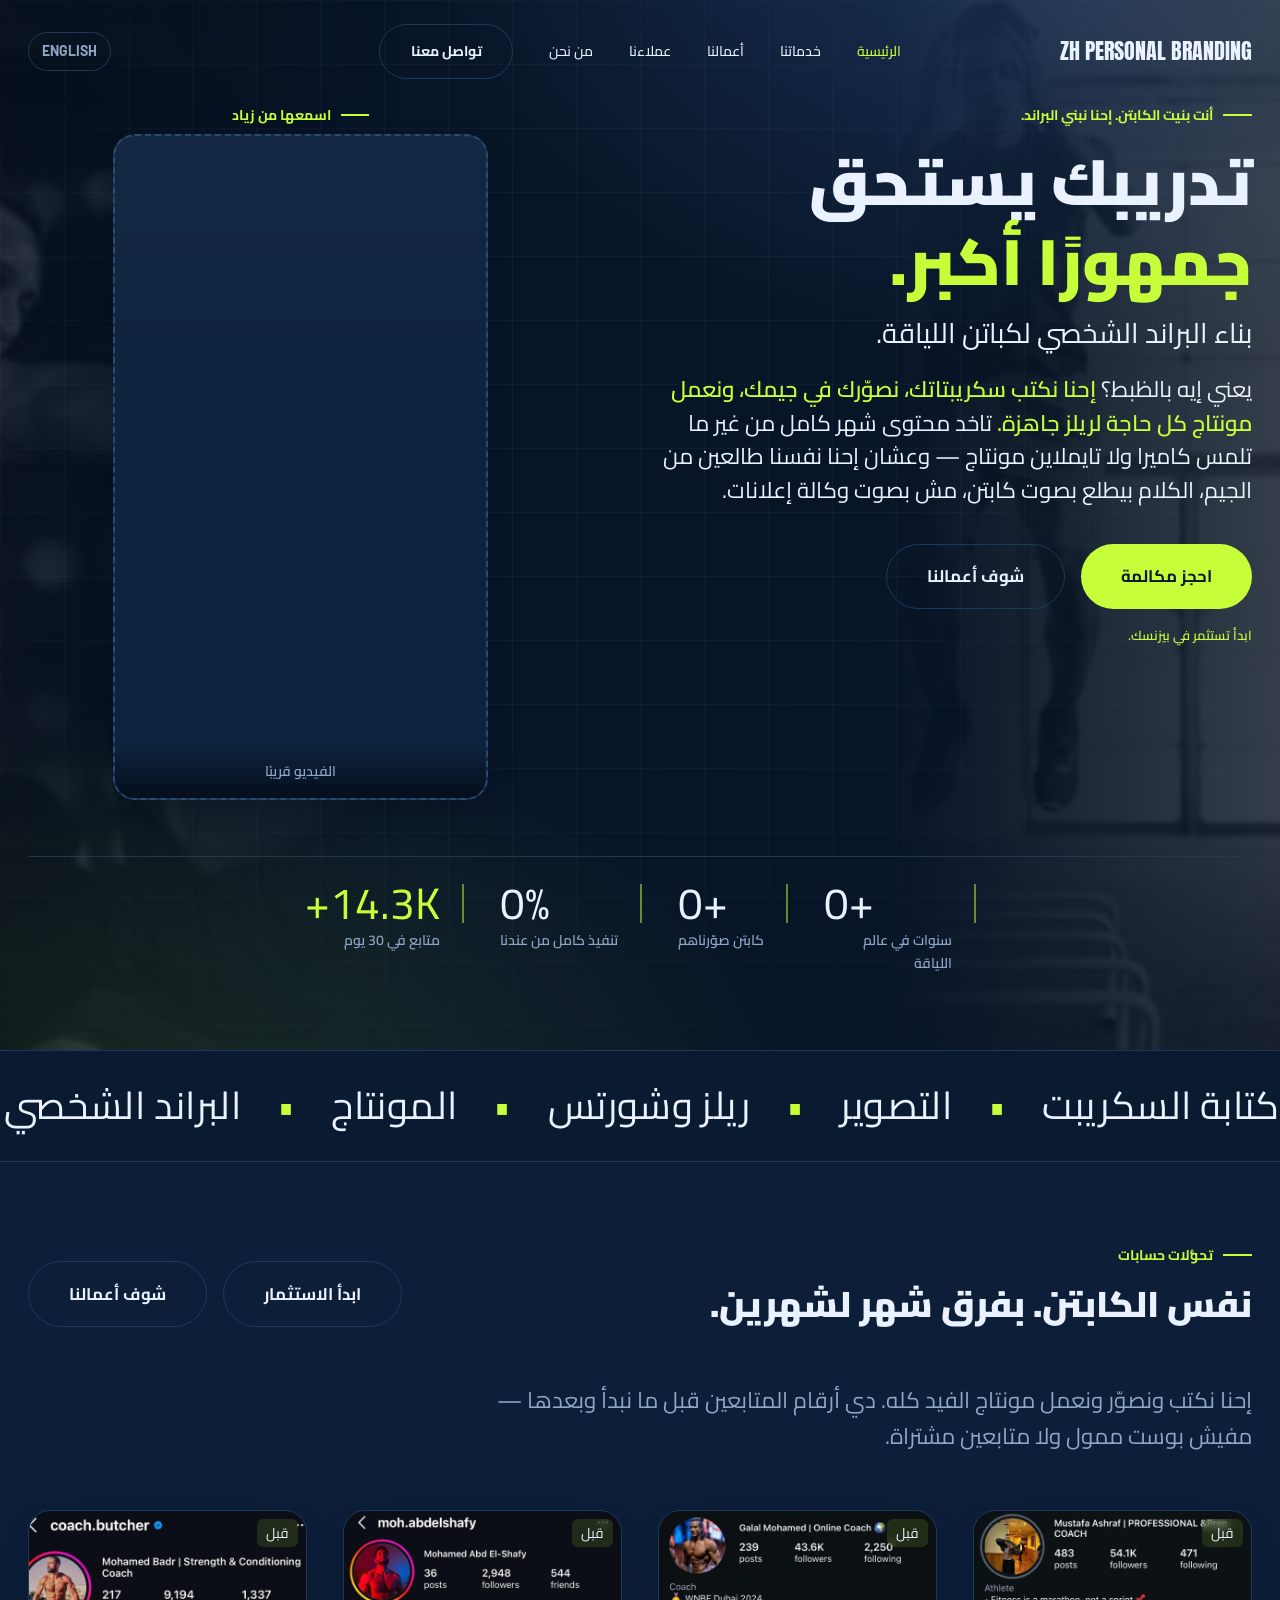
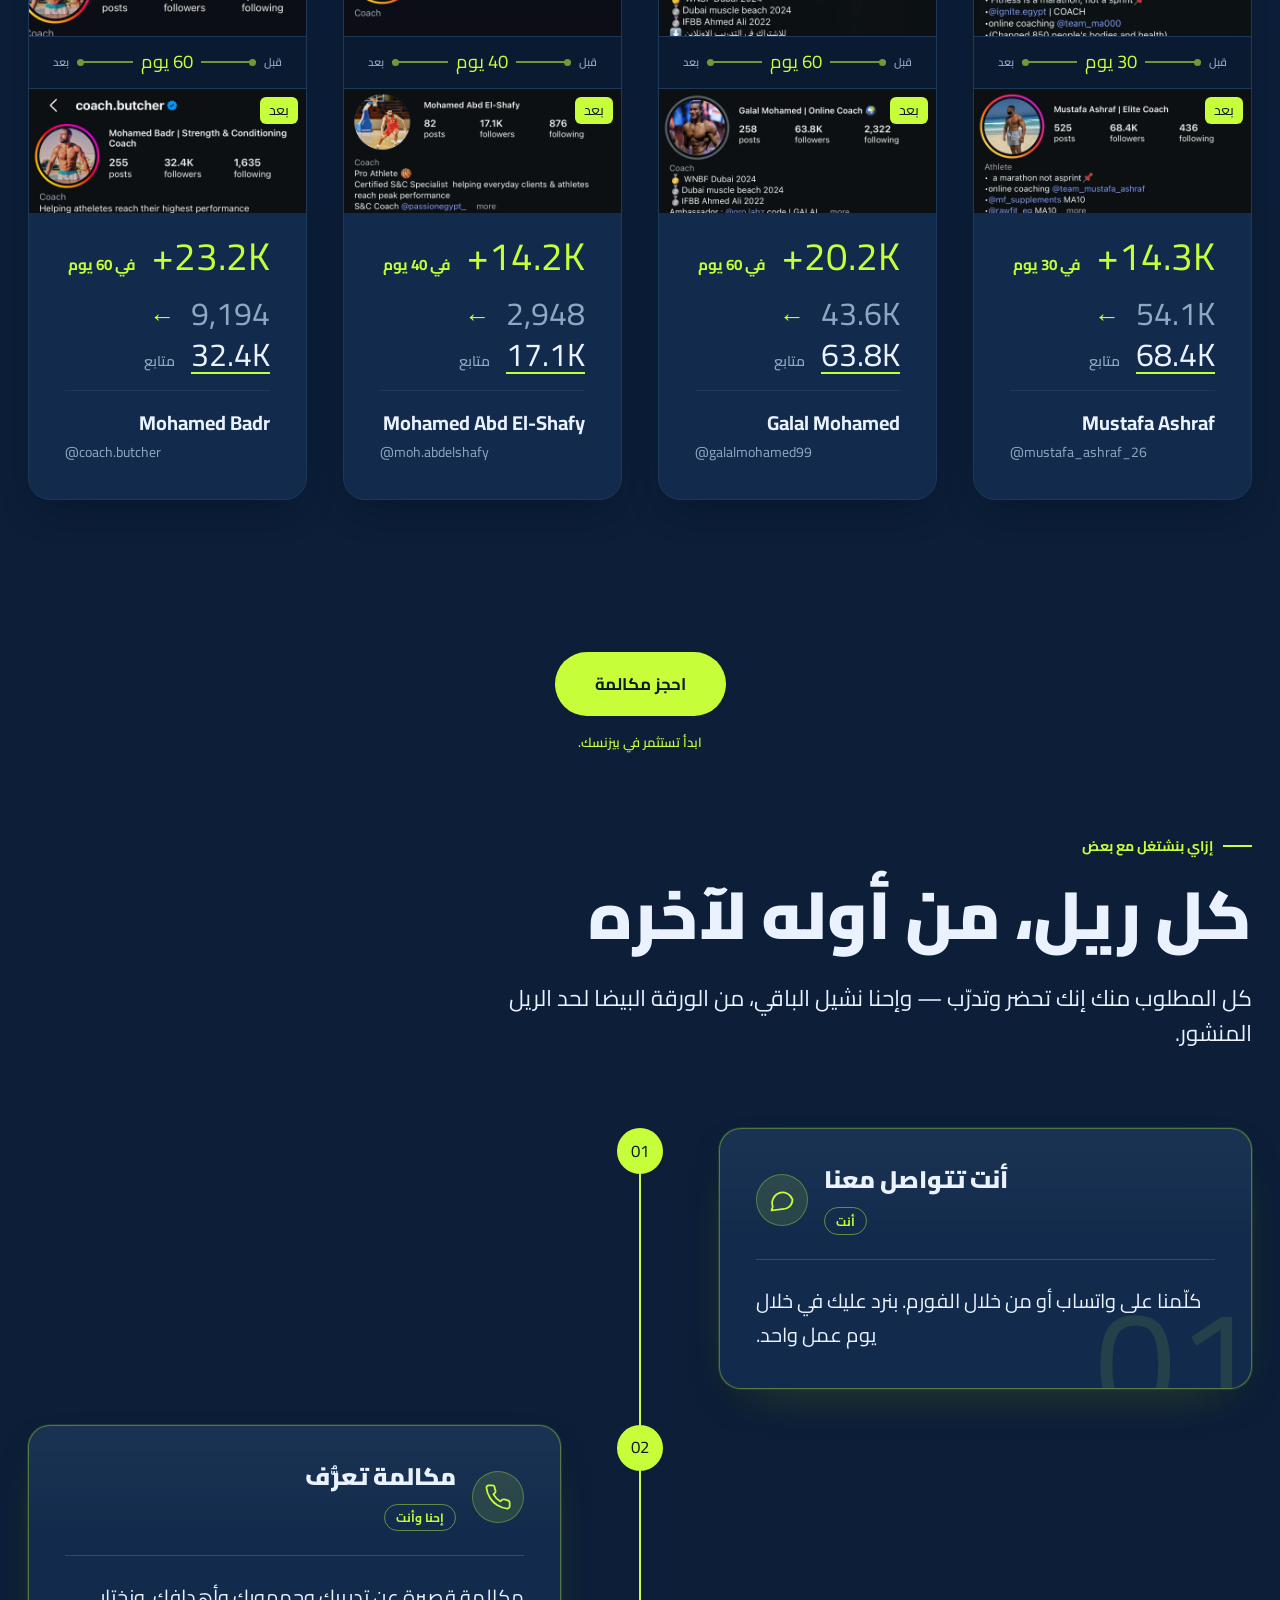
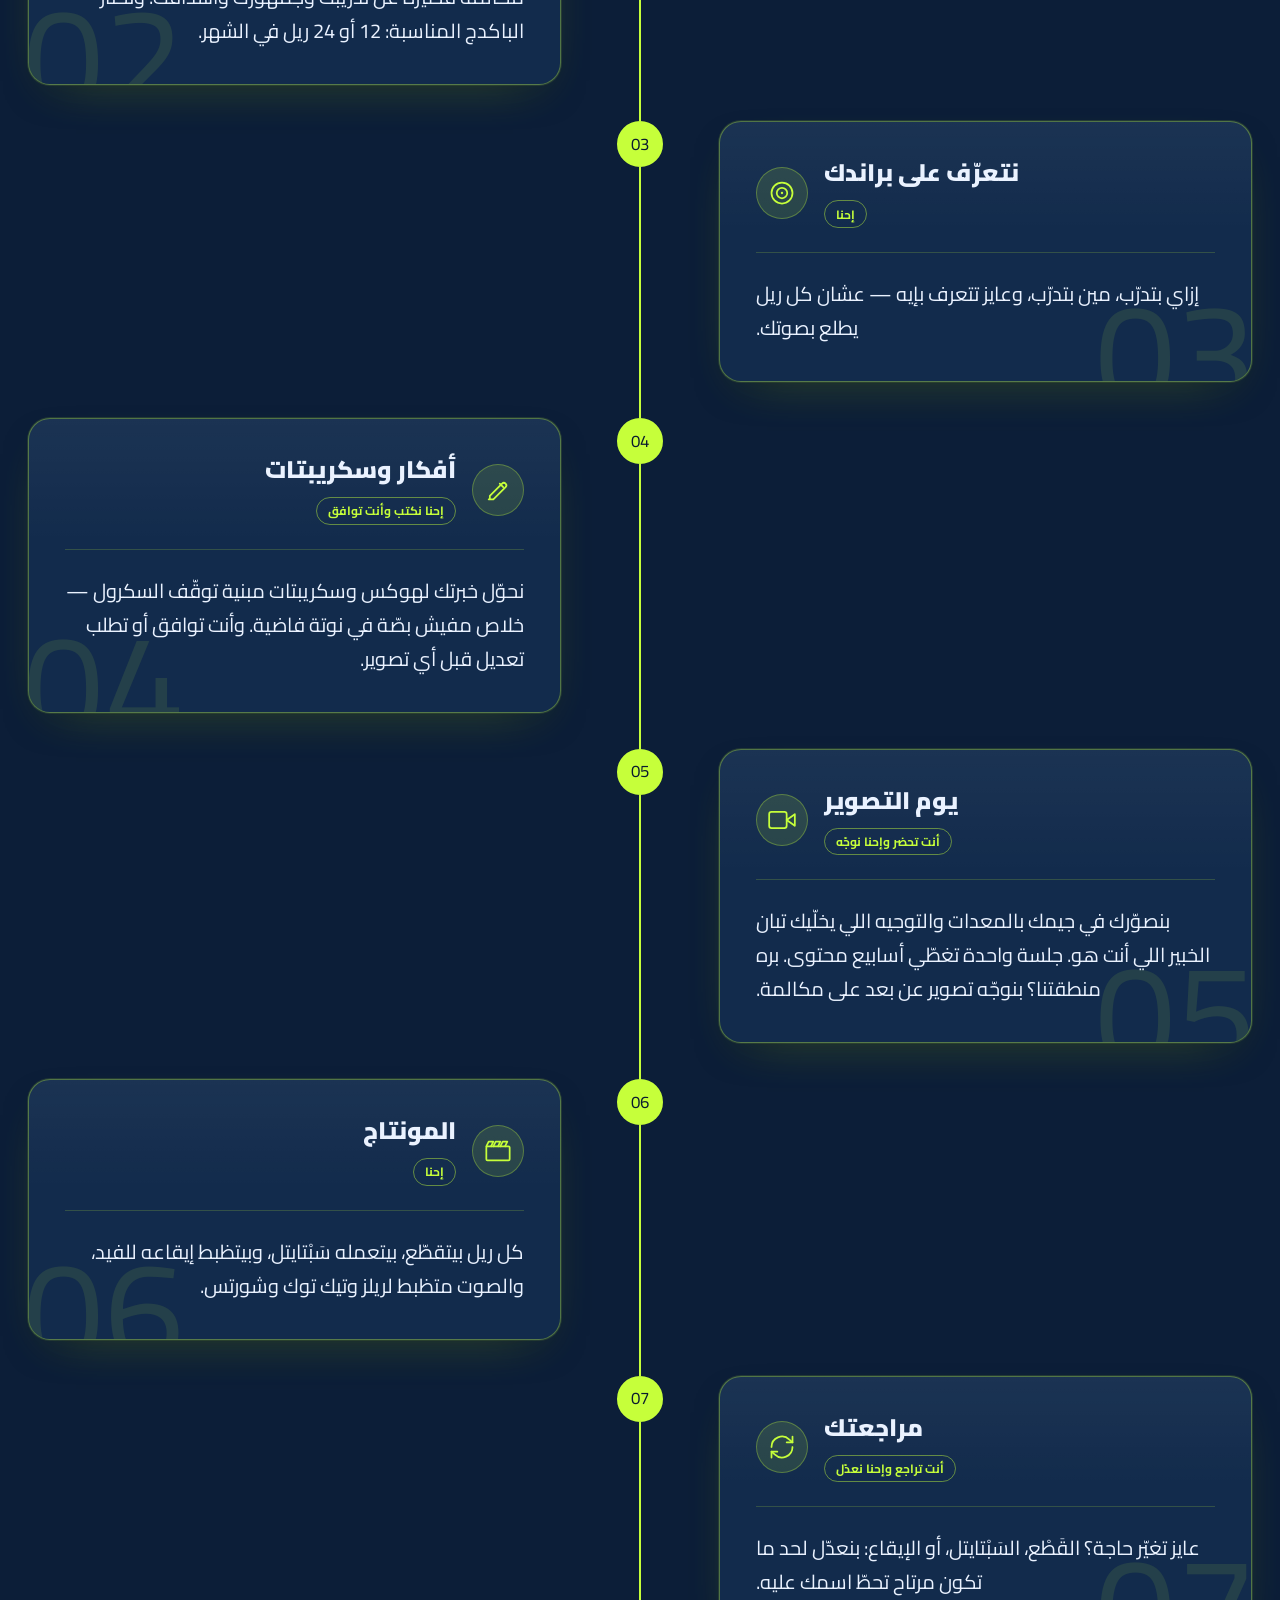
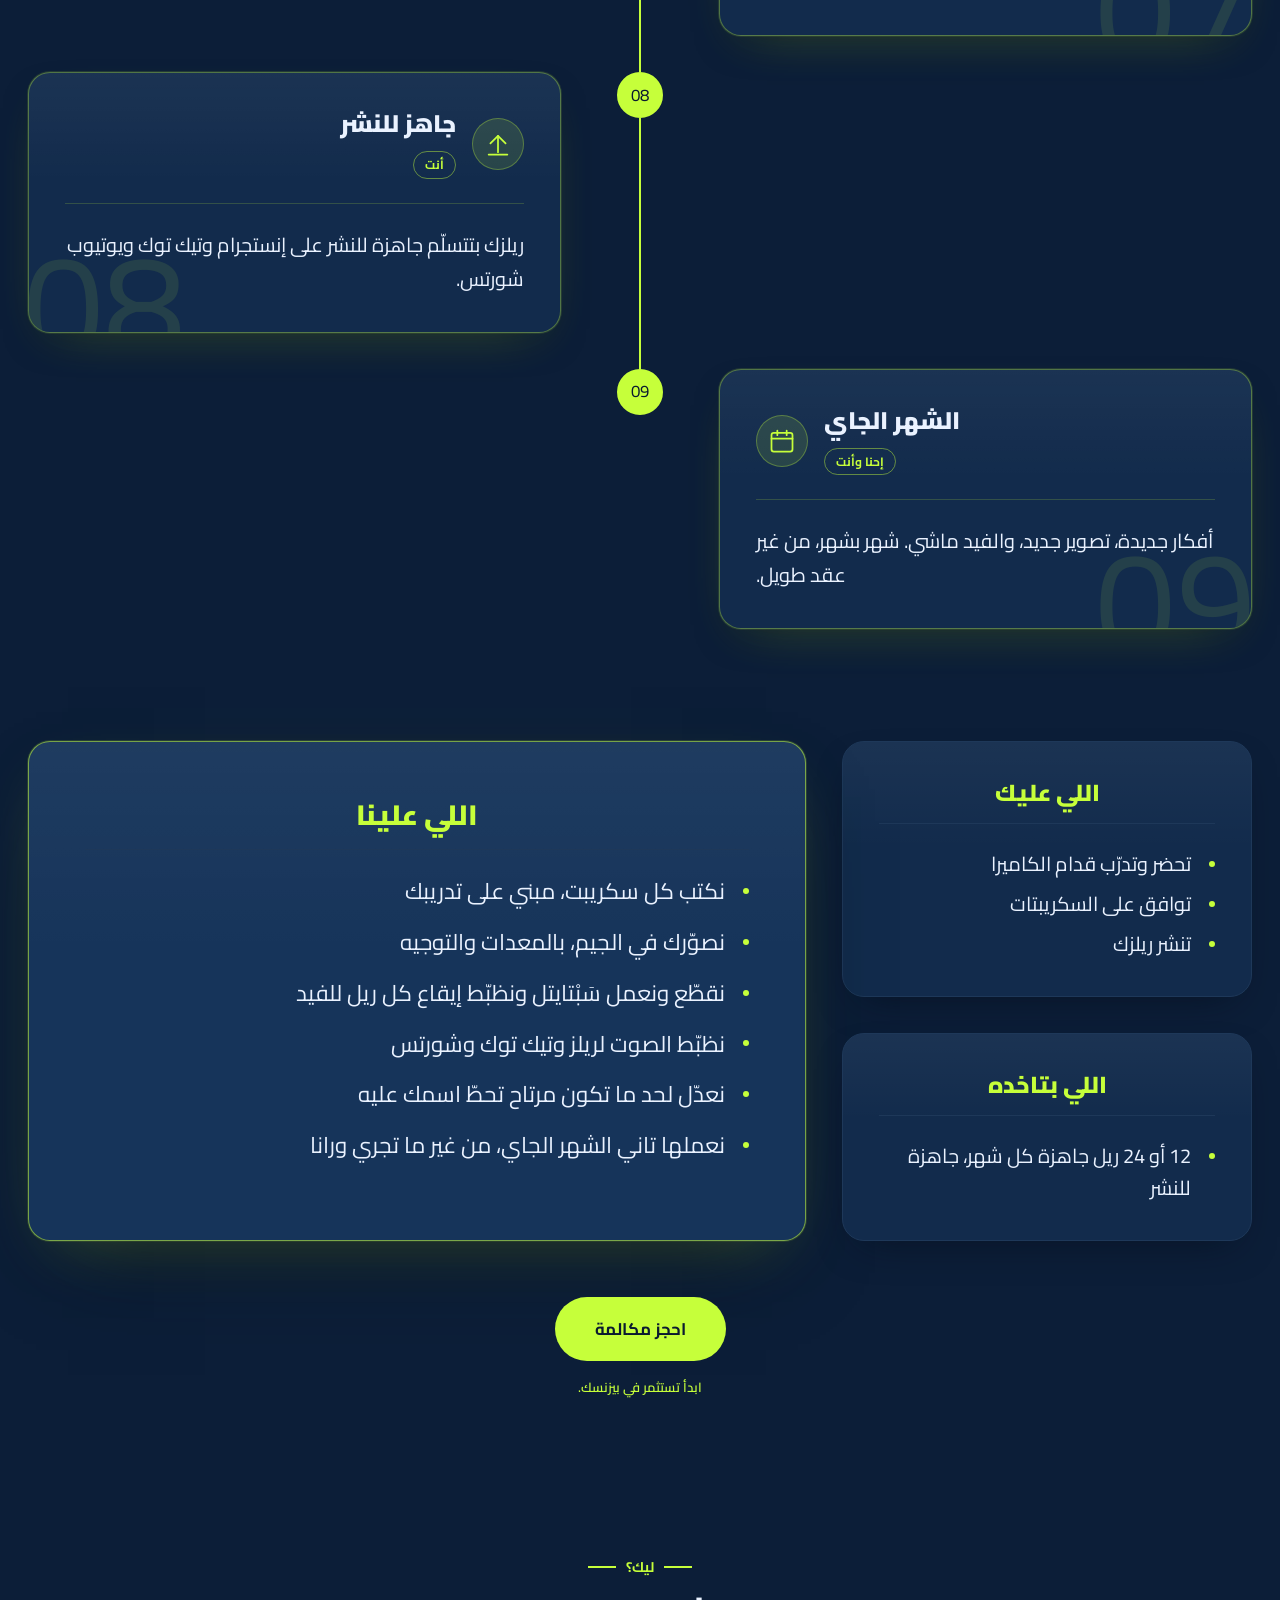
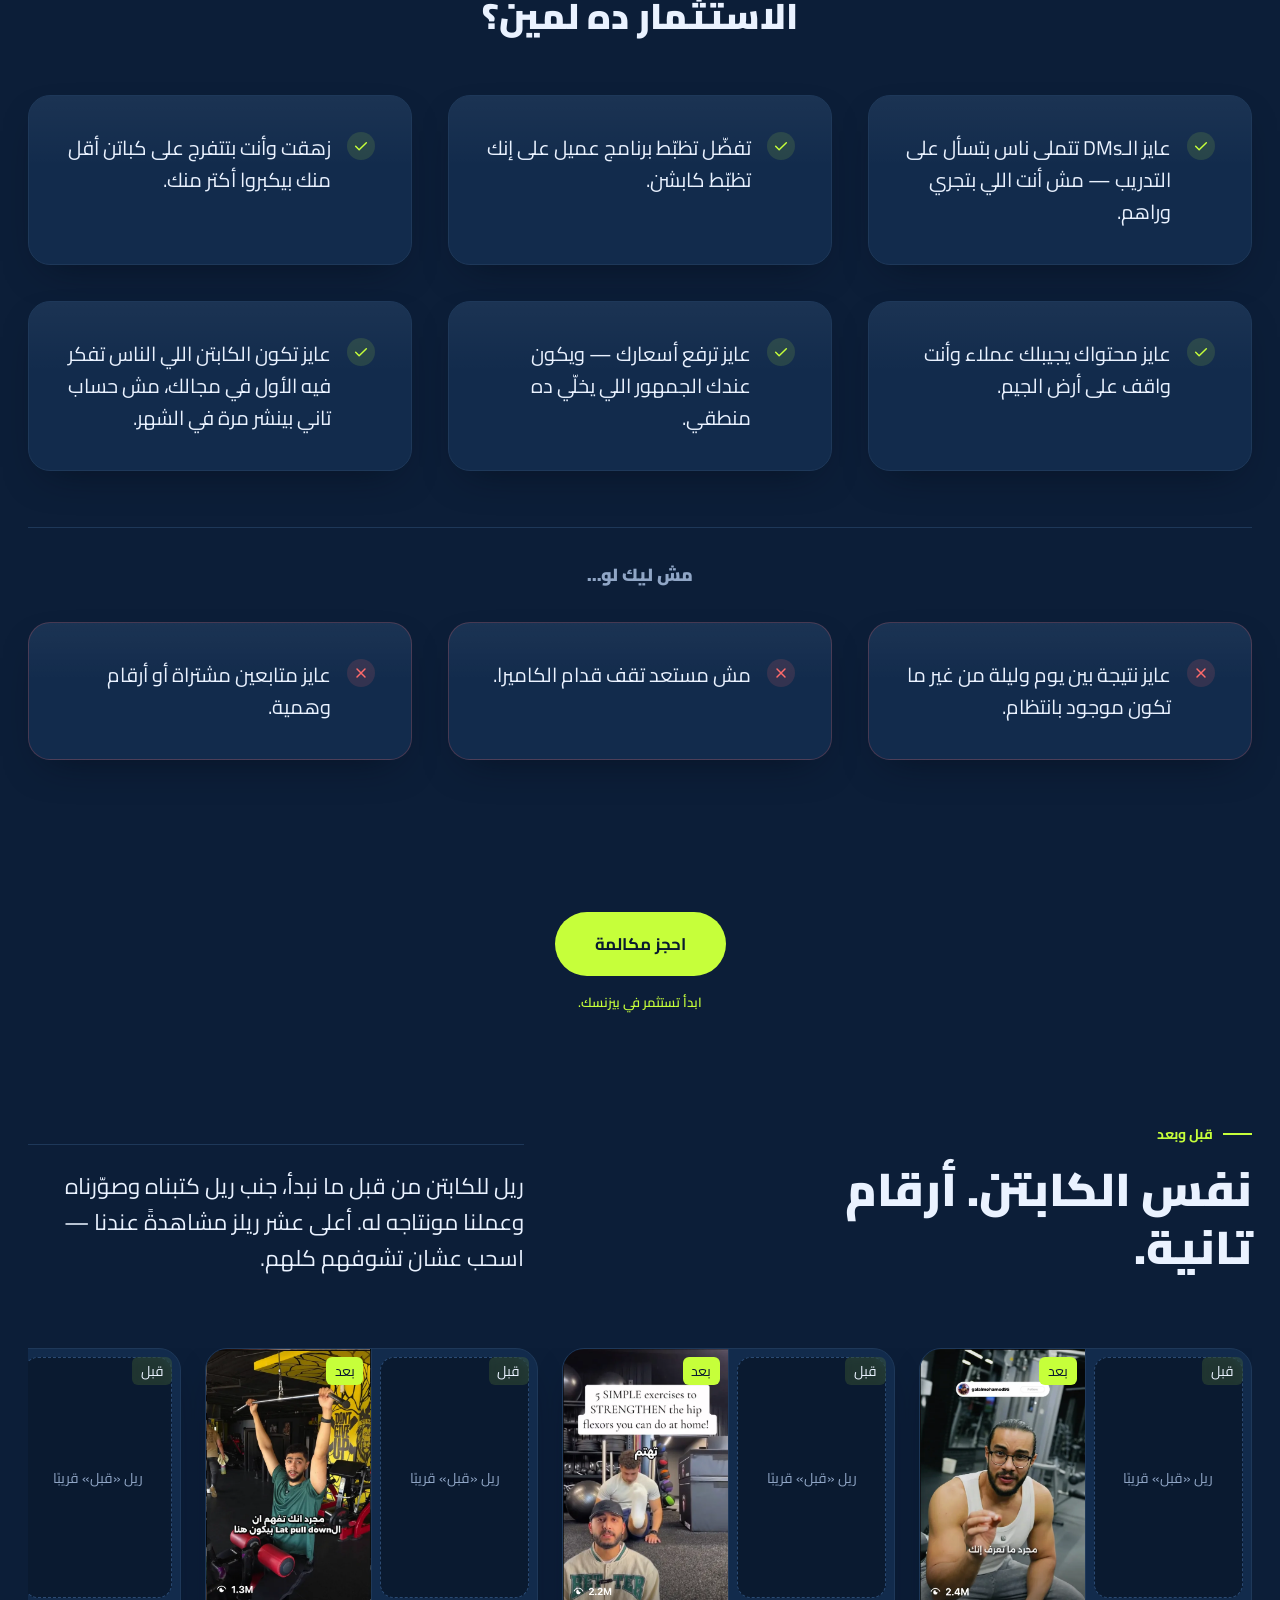
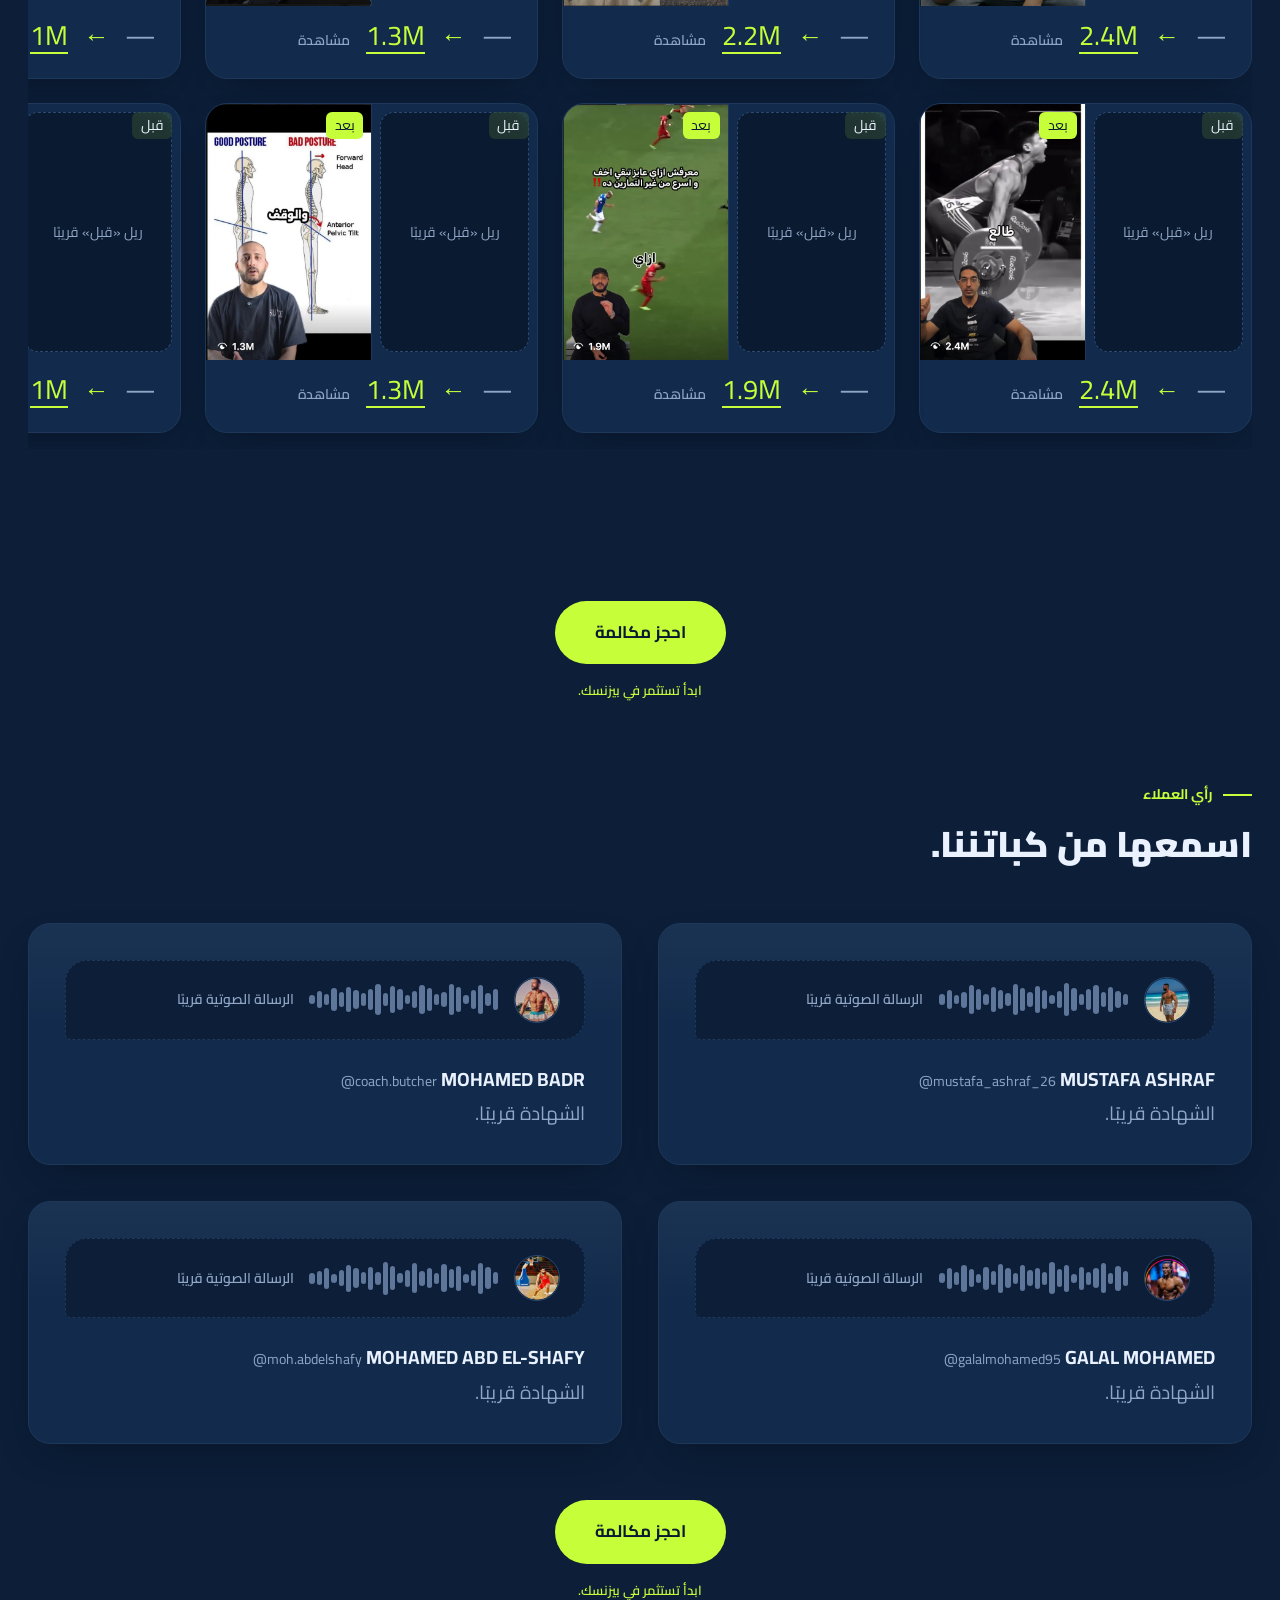
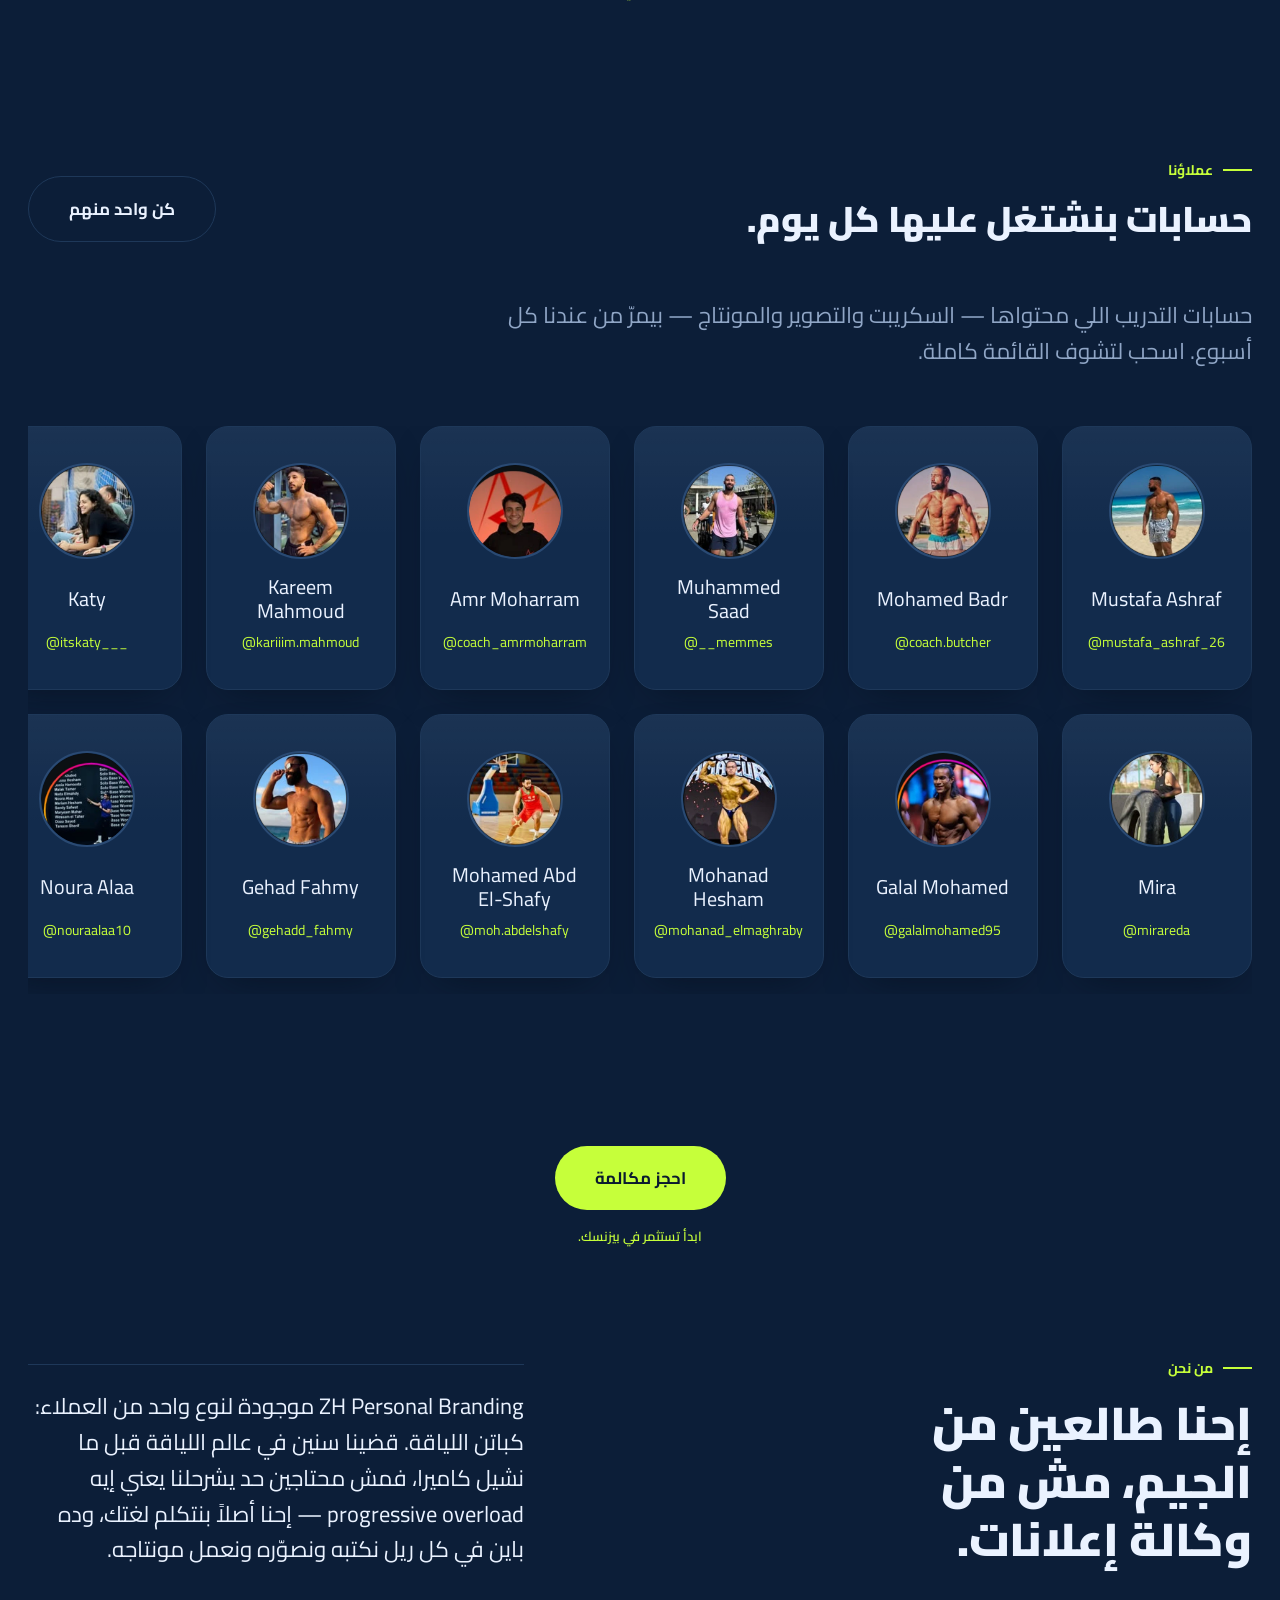
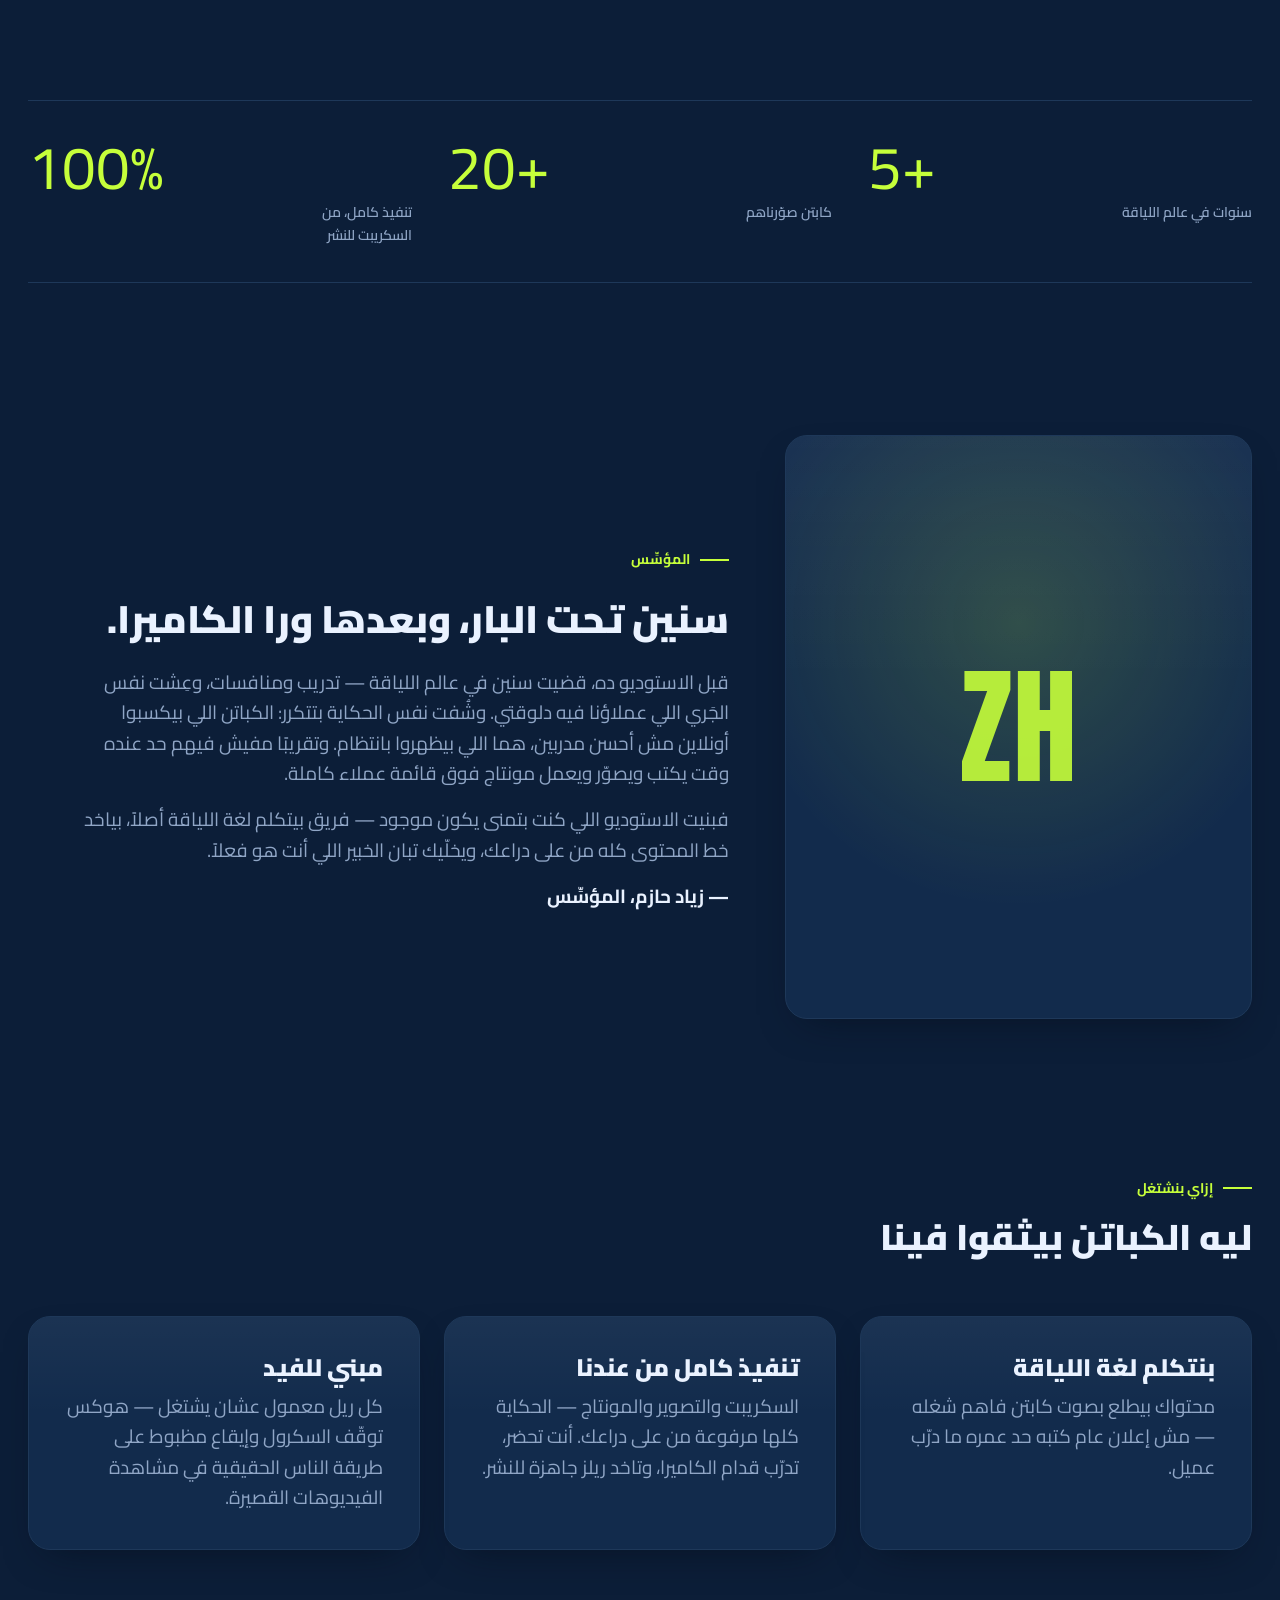
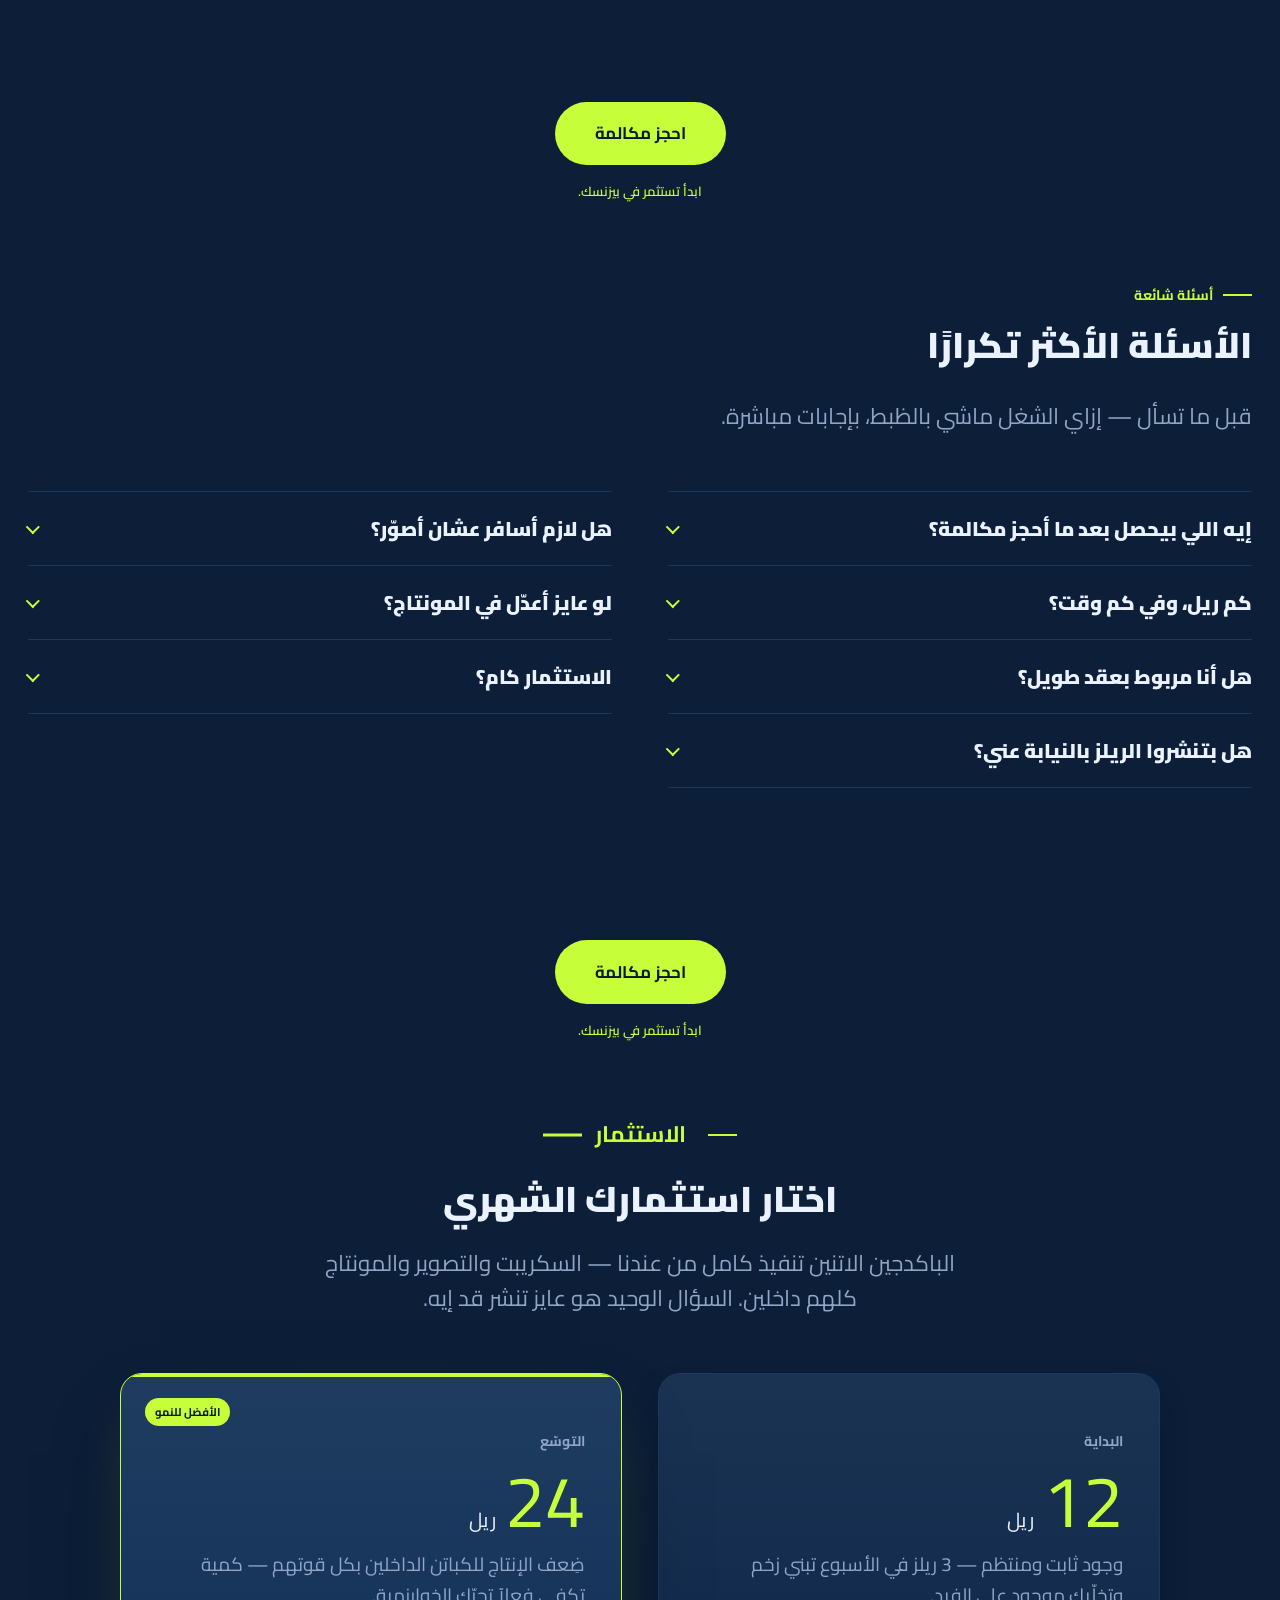
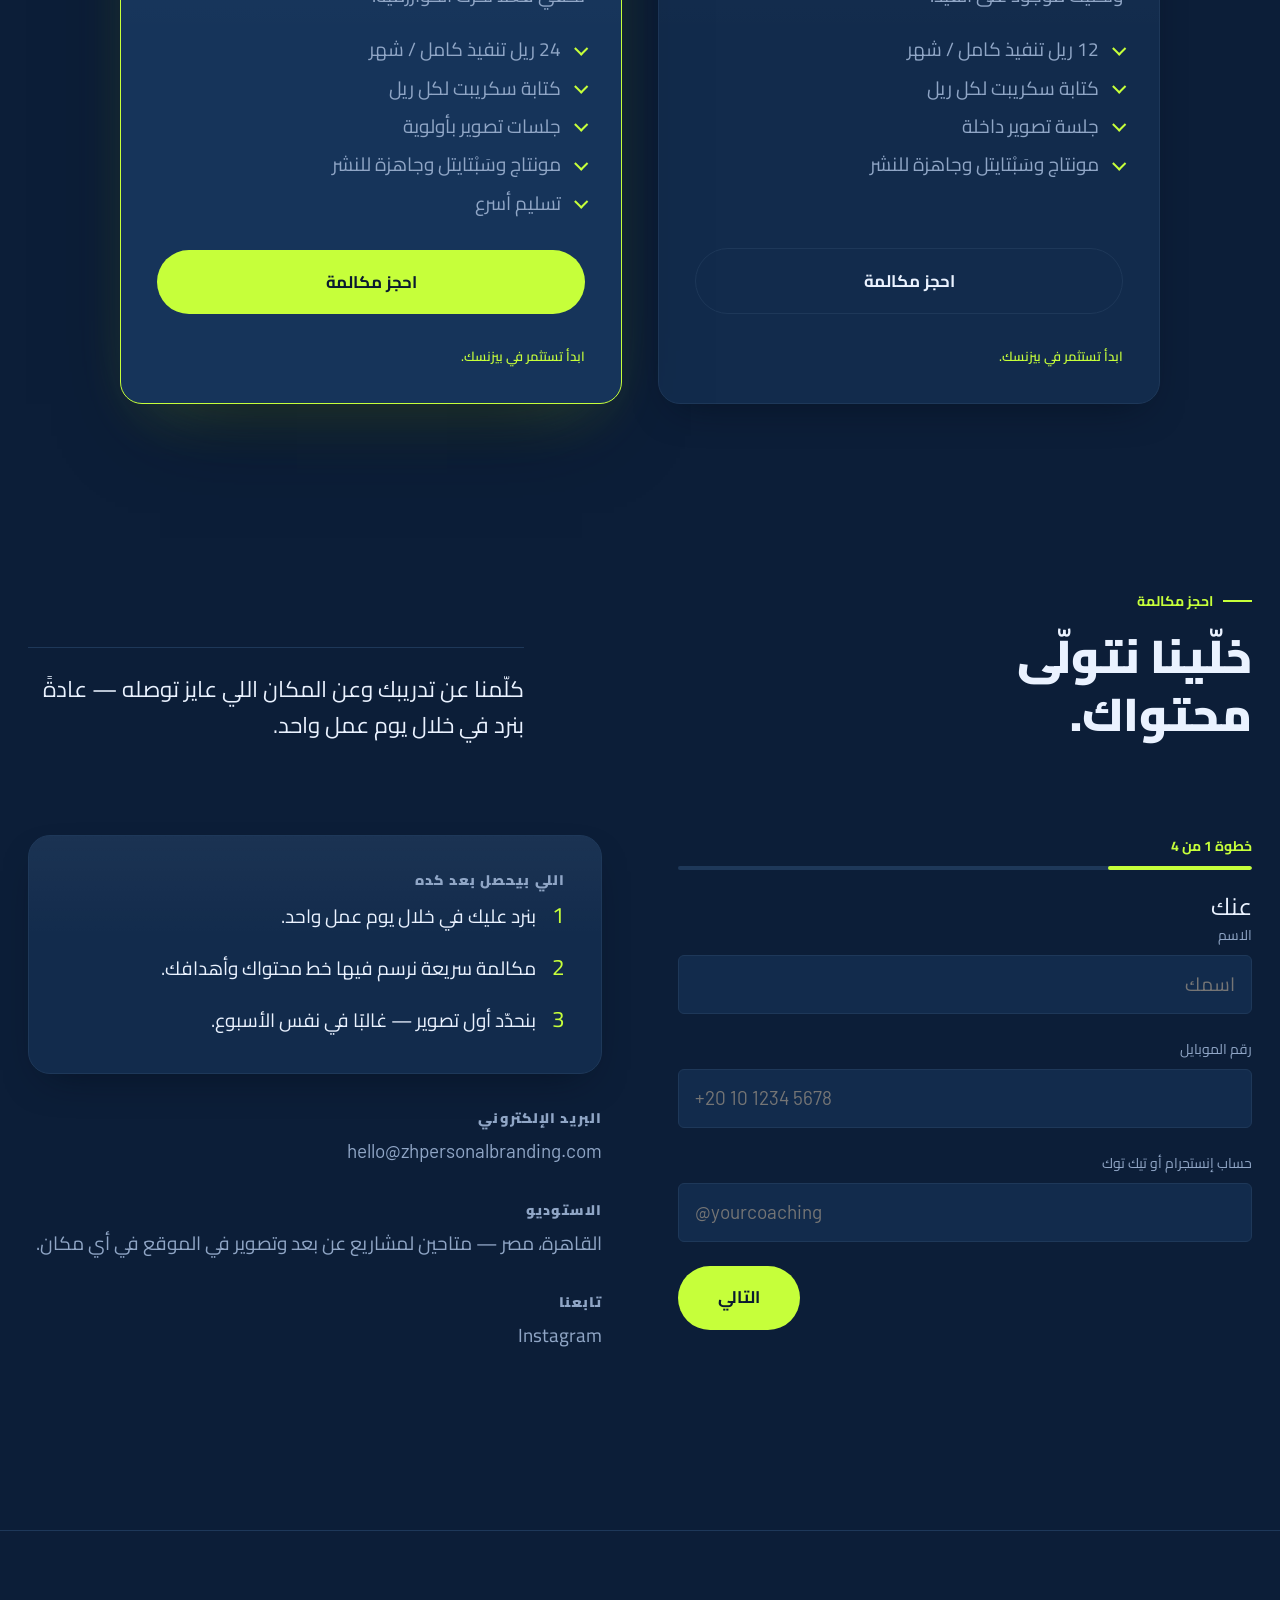
<file: about.html>
<!DOCTYPE html>
<html lang="ar" dir="rtl">
<head>
  <meta charset="UTF-8" />
  <meta name="viewport" content="width=device-width, initial-scale=1.0" />
  <title>من نحن — ZH Personal Branding</title>
  <meta name="description" content="فريق طالع من عالم اللياقة — حكاية ZH Personal Branding ومين ورا محتوى الكباتن." />
  <!-- The site is one page, and Arabic is the default build. This URL is kept
       only so old links/bookmarks still land on the right section. The English
       equivalents live at /en/. -->
  <link rel="canonical" href="index.html#about" />
  <meta http-equiv="refresh" content="0; url=index.html#about" />
  <script>location.replace("index.html#about");</script>
</head>
<body>
  <p>قسم من نحن انتقل. <a href="index.html#about">المتابعة إلى ZH Personal Branding &larr;</a></p>
</body>
</html>
</file>
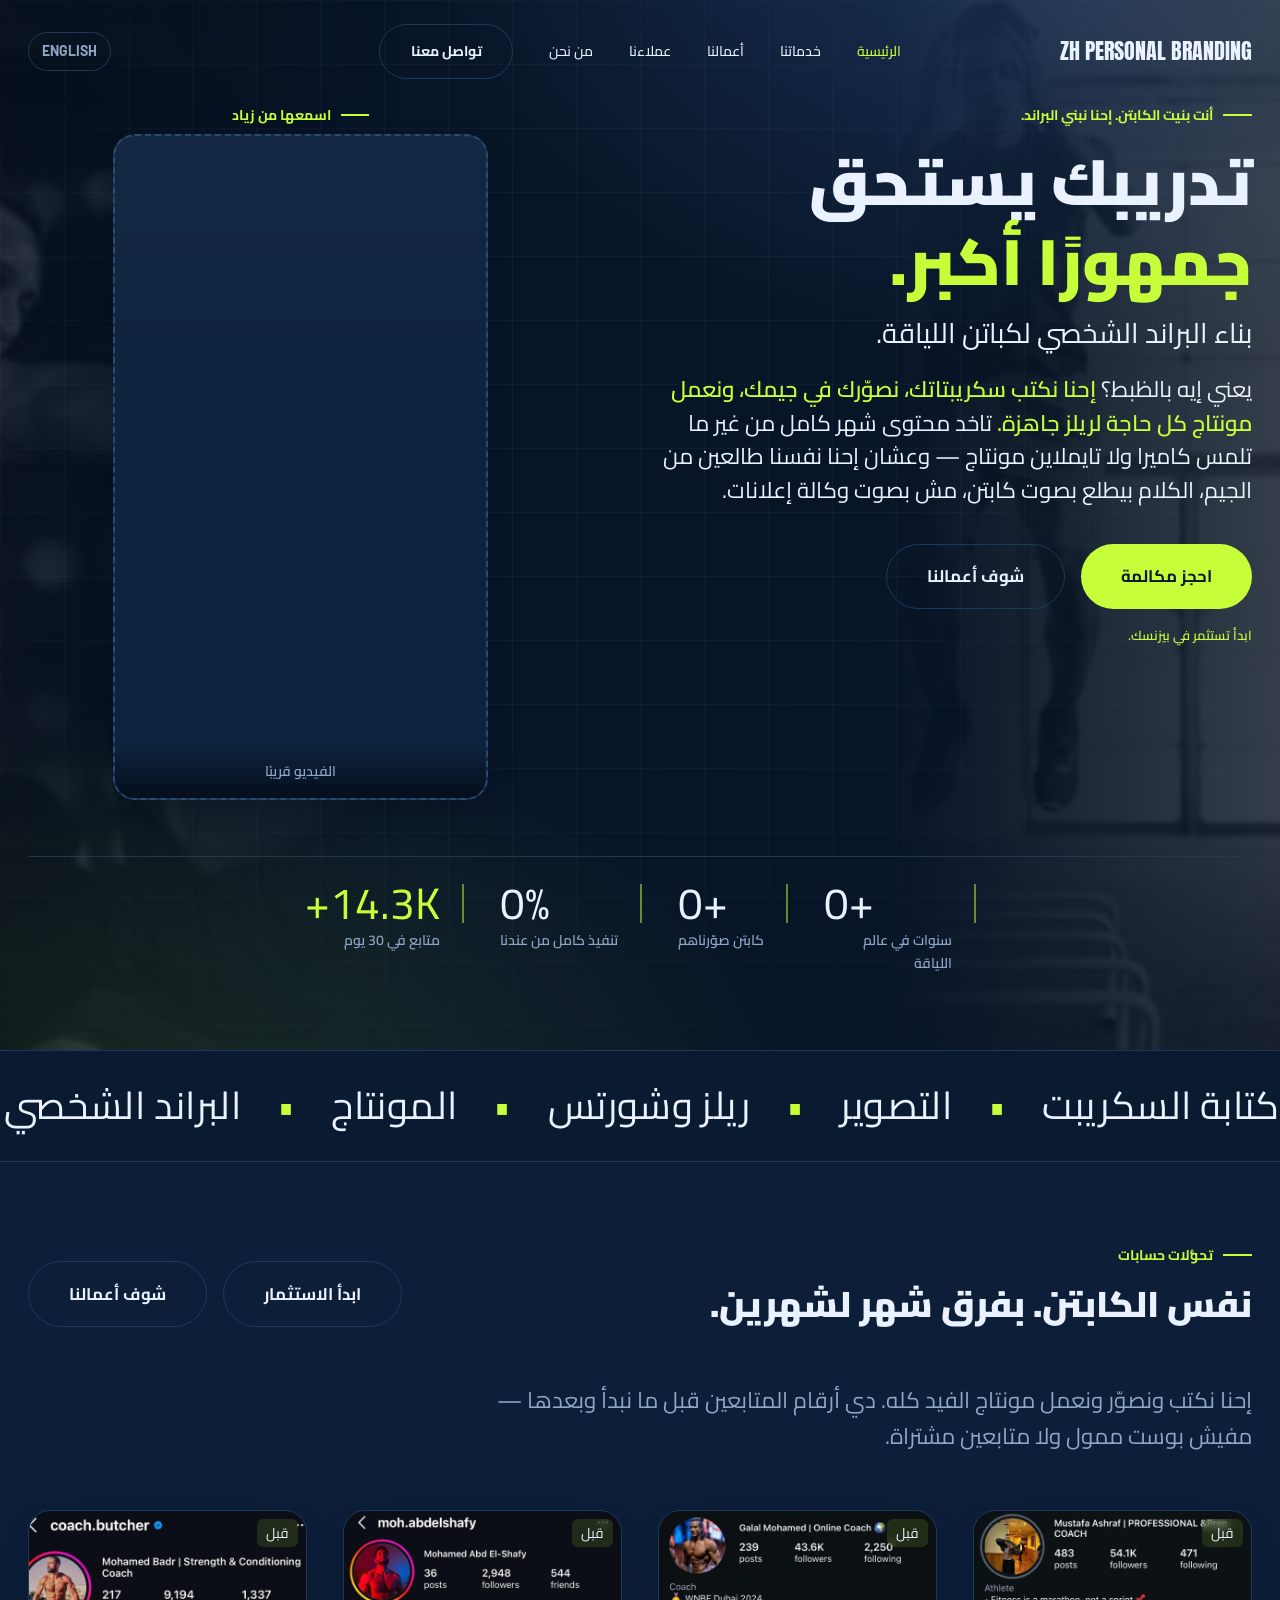
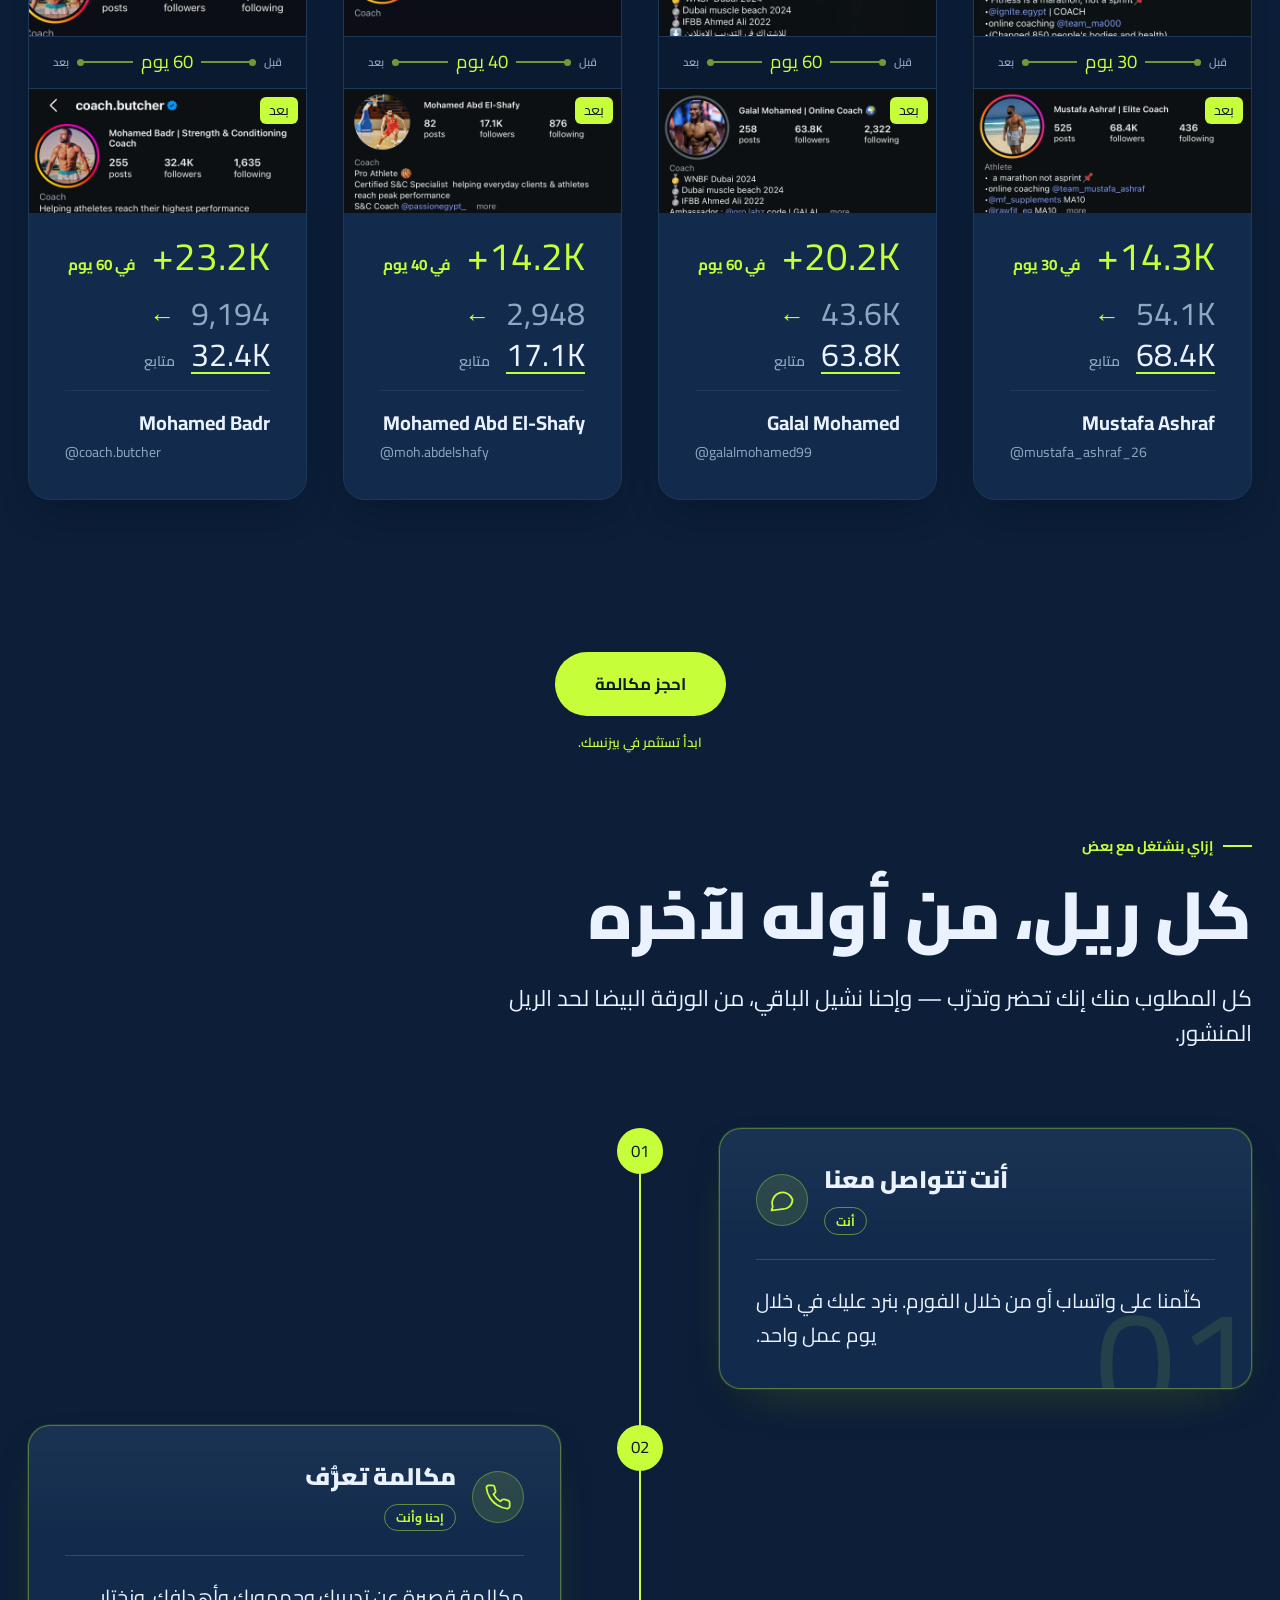
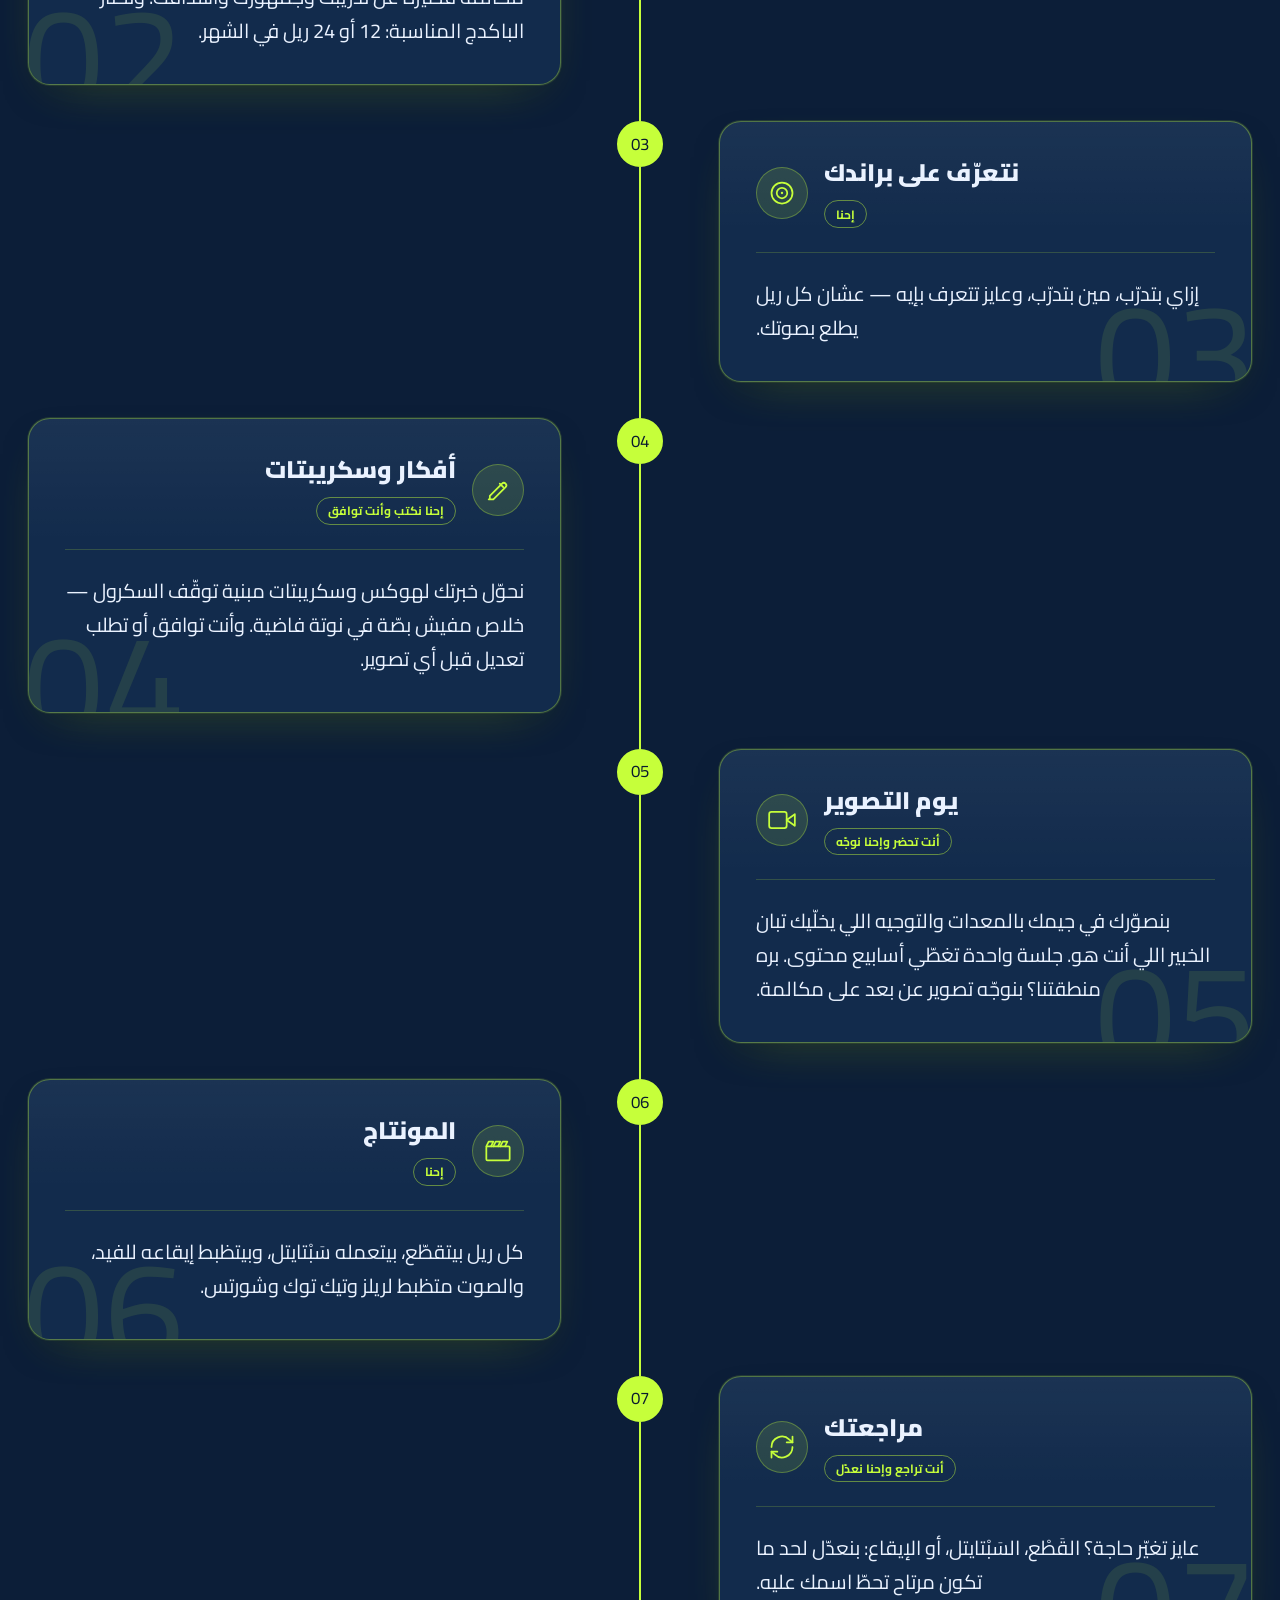
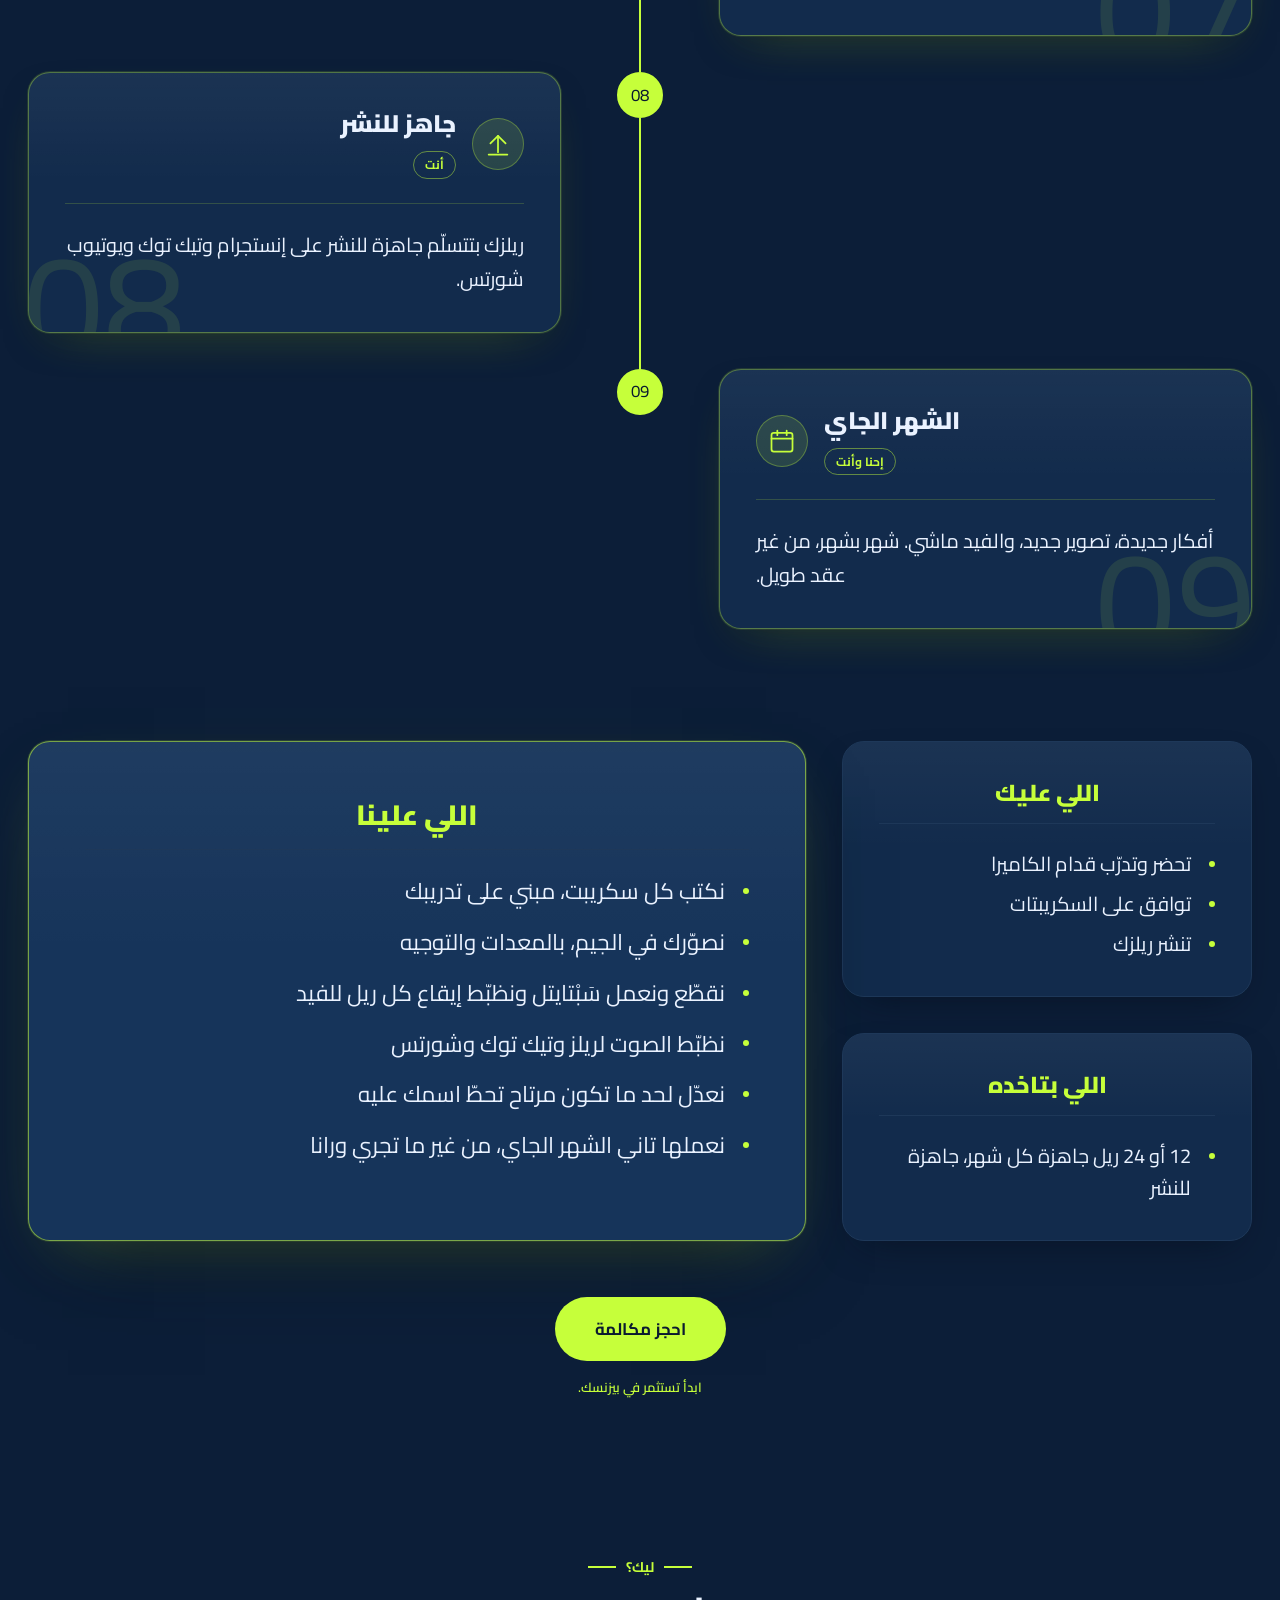
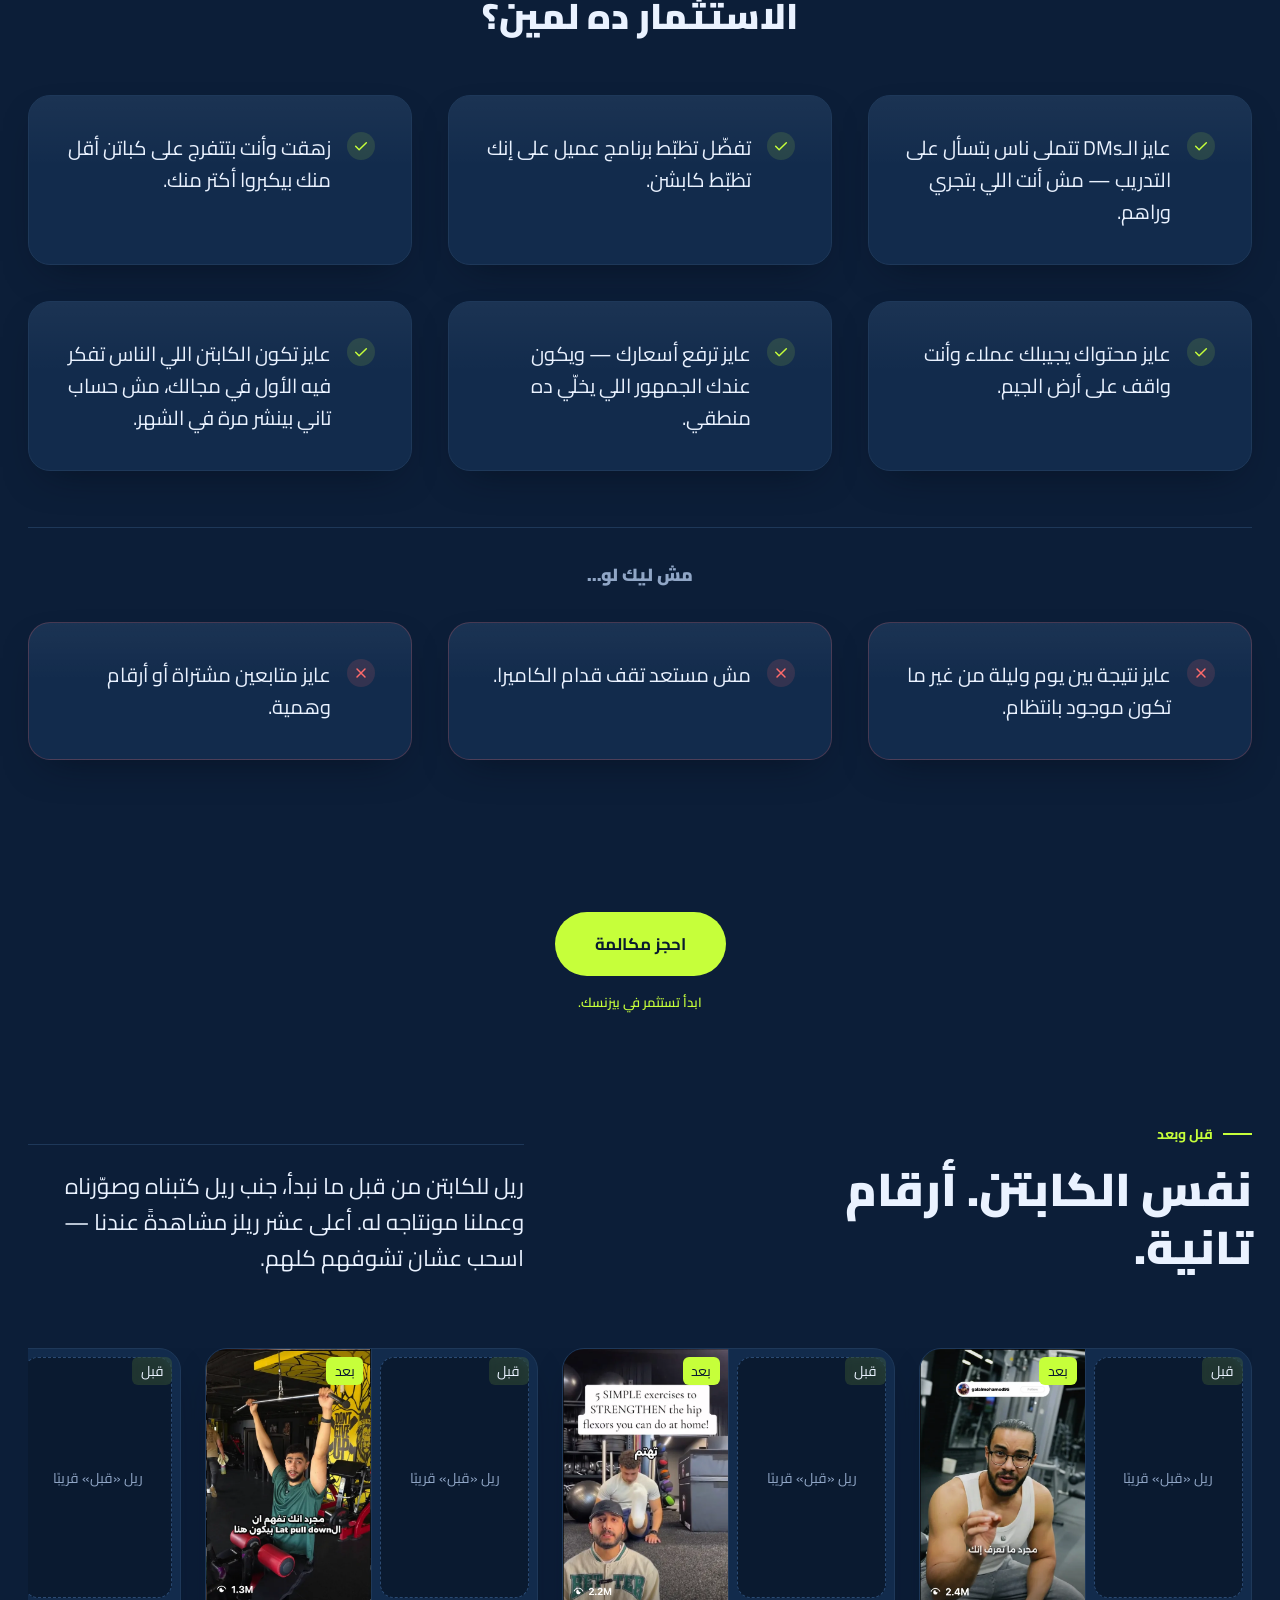
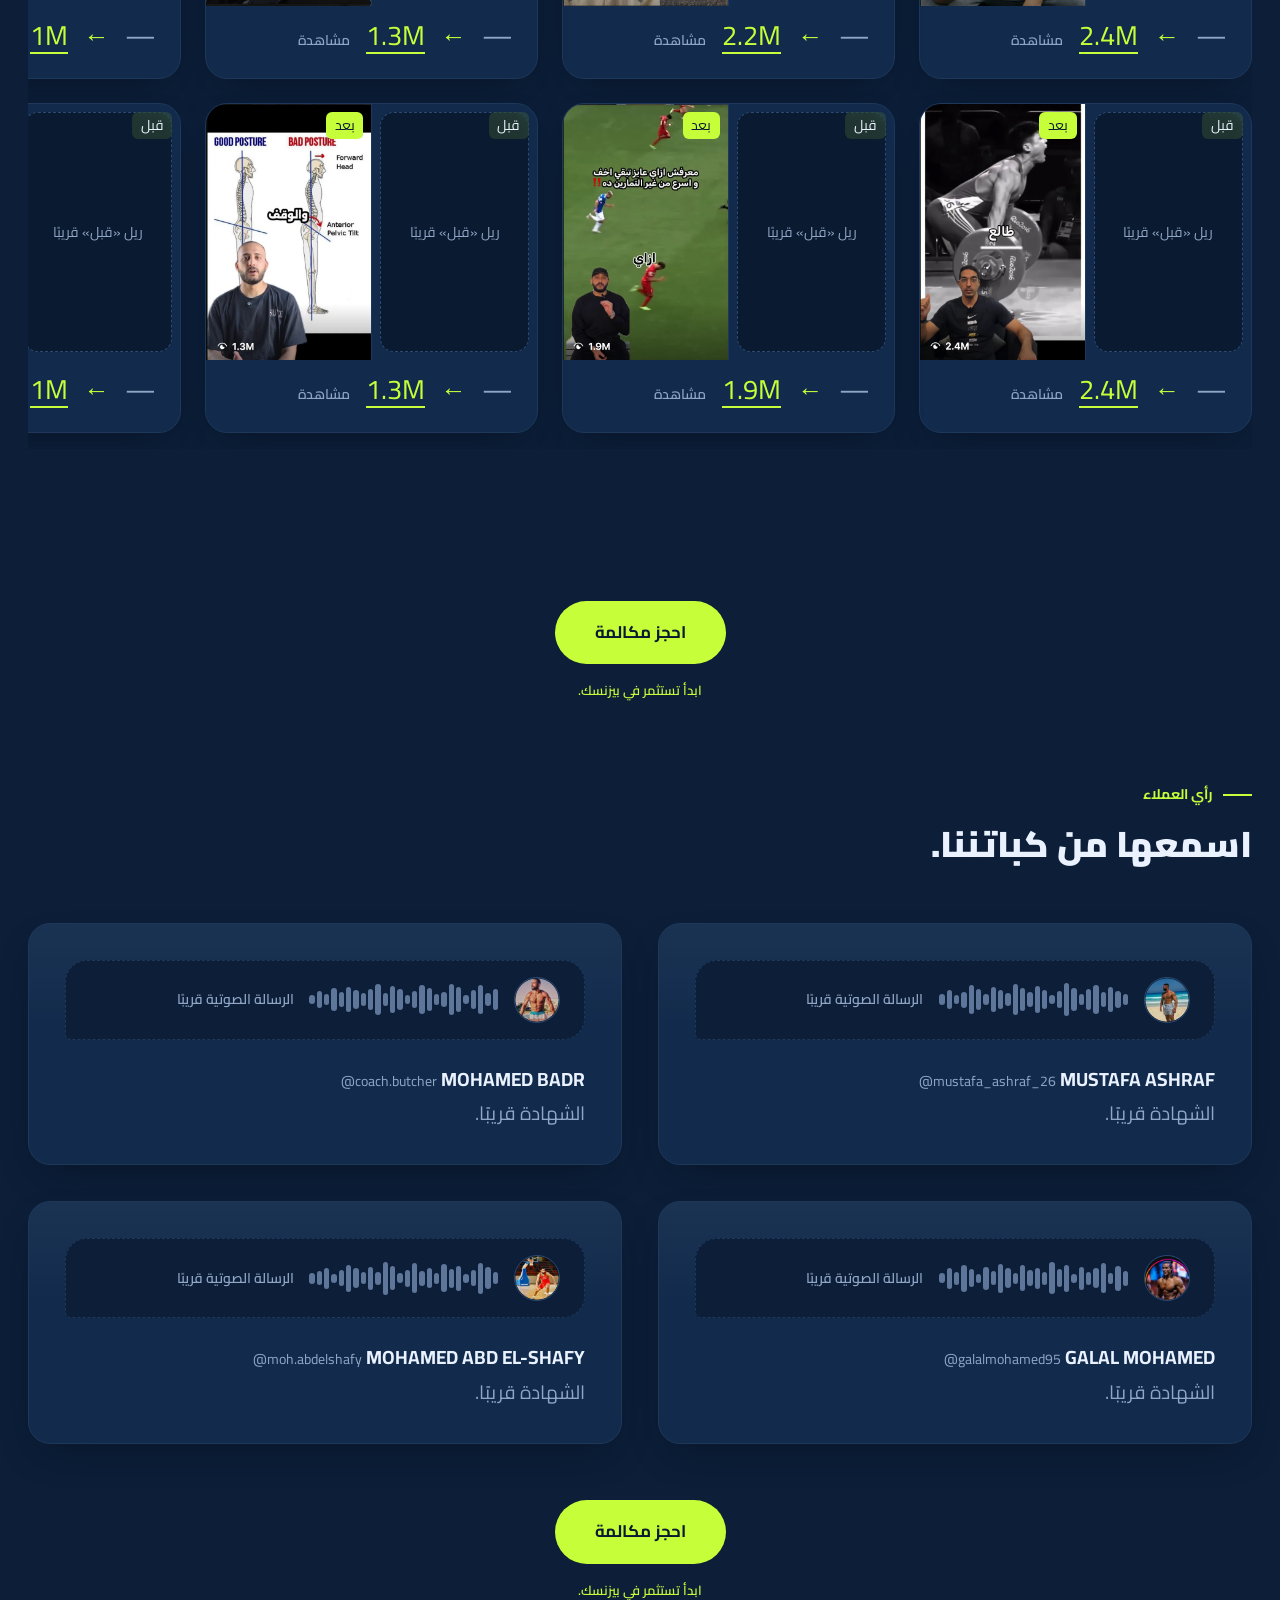
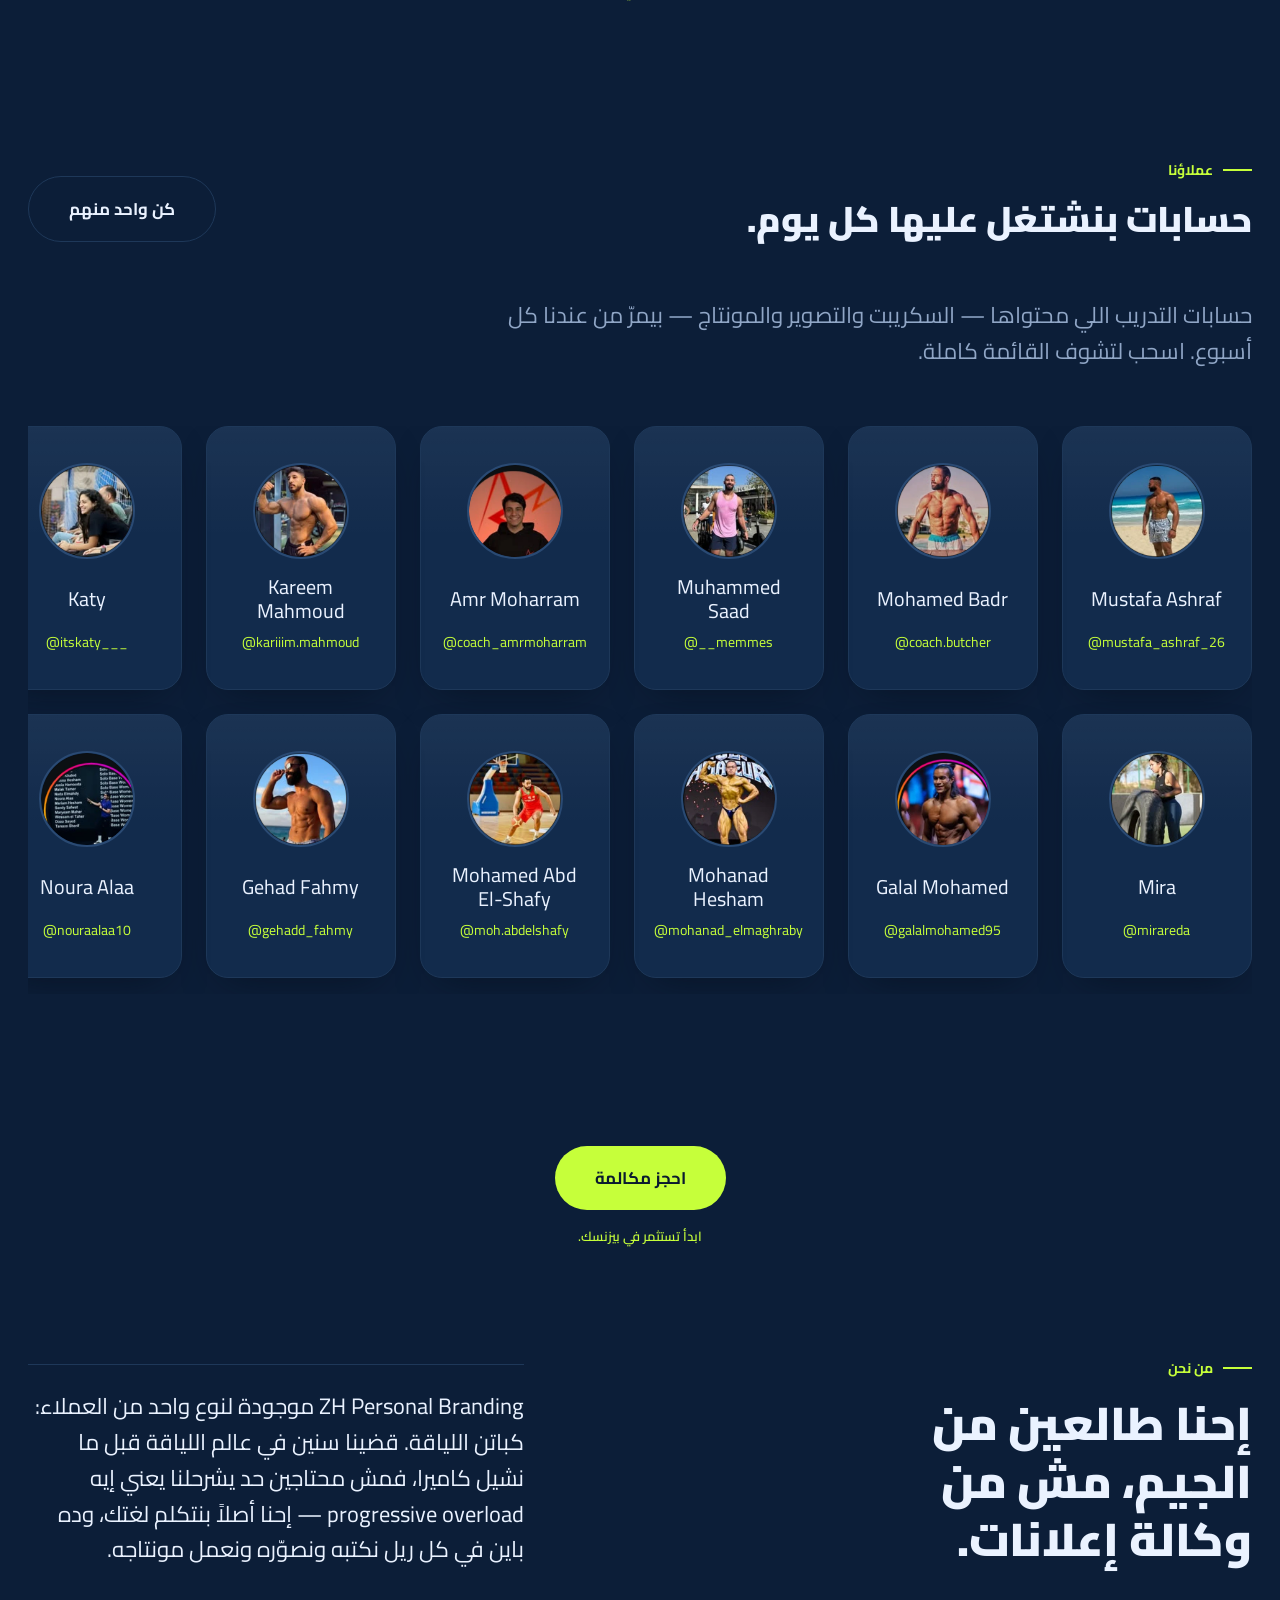
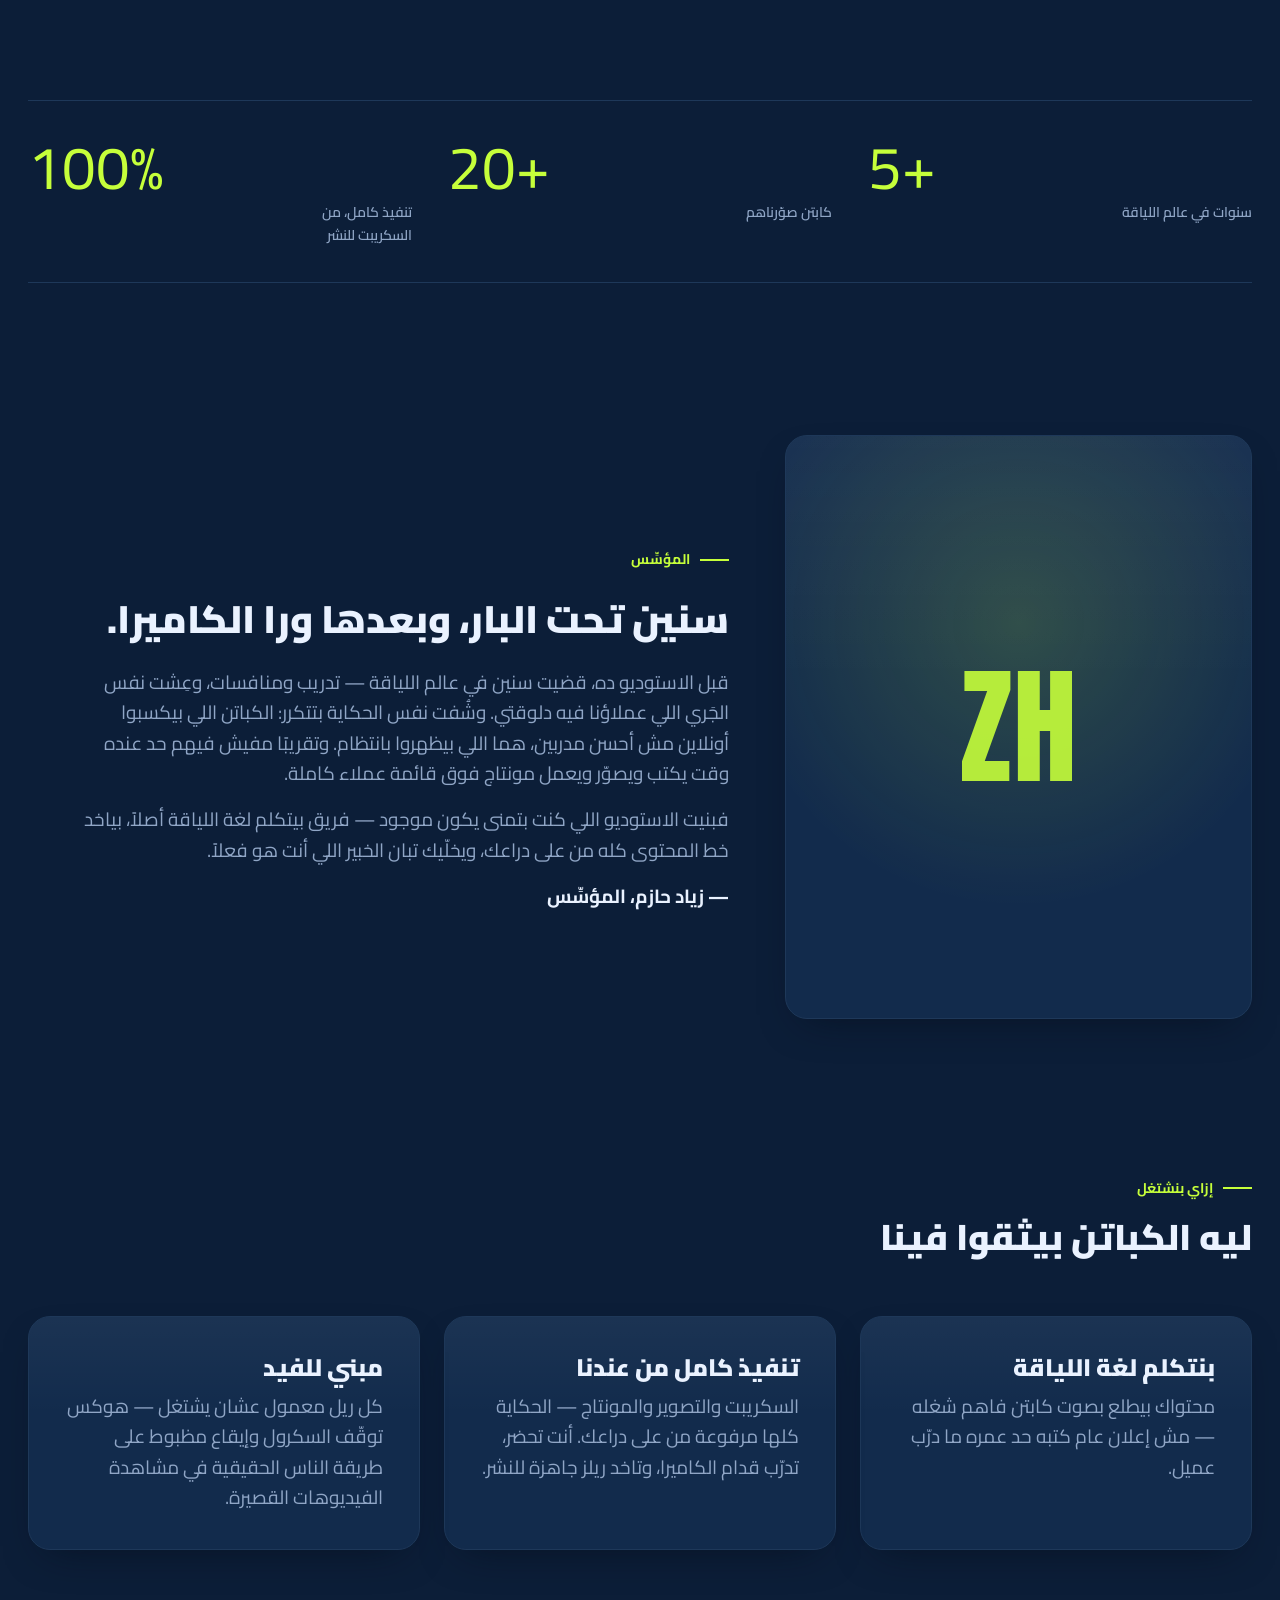
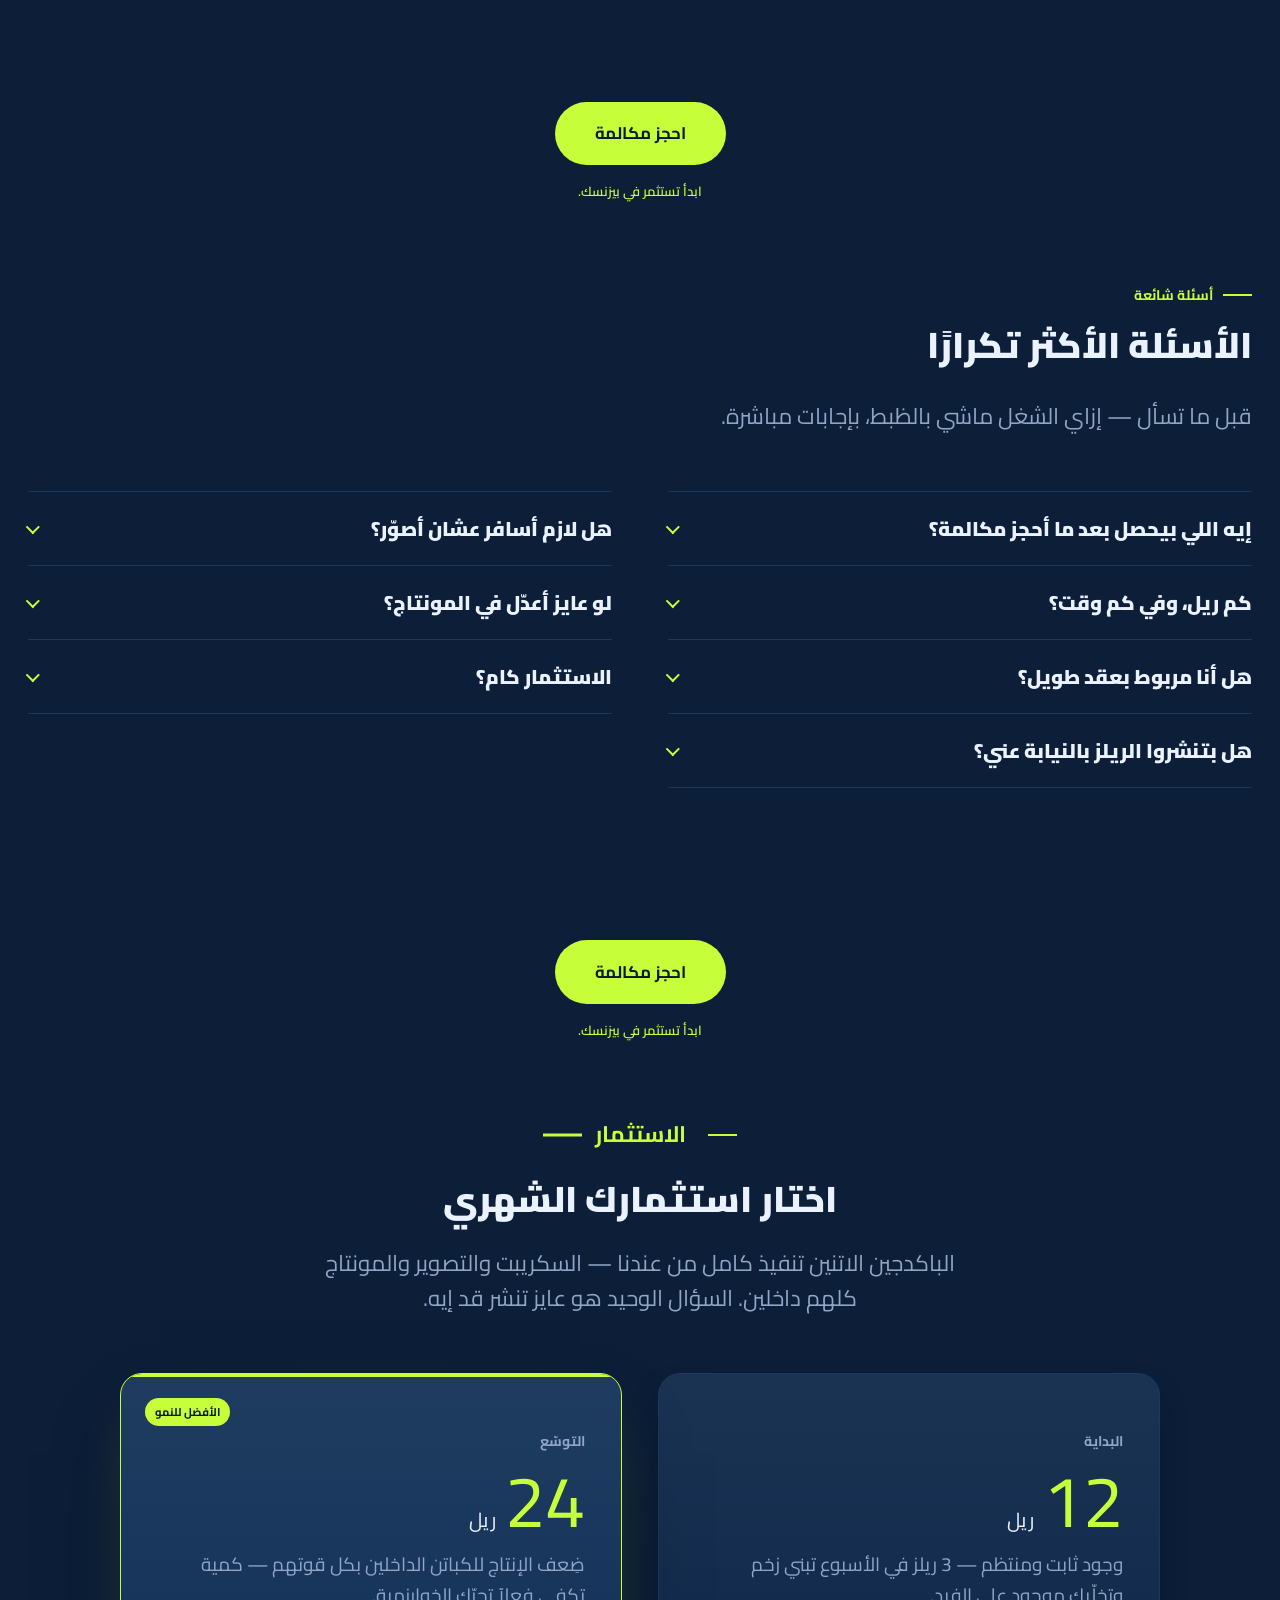
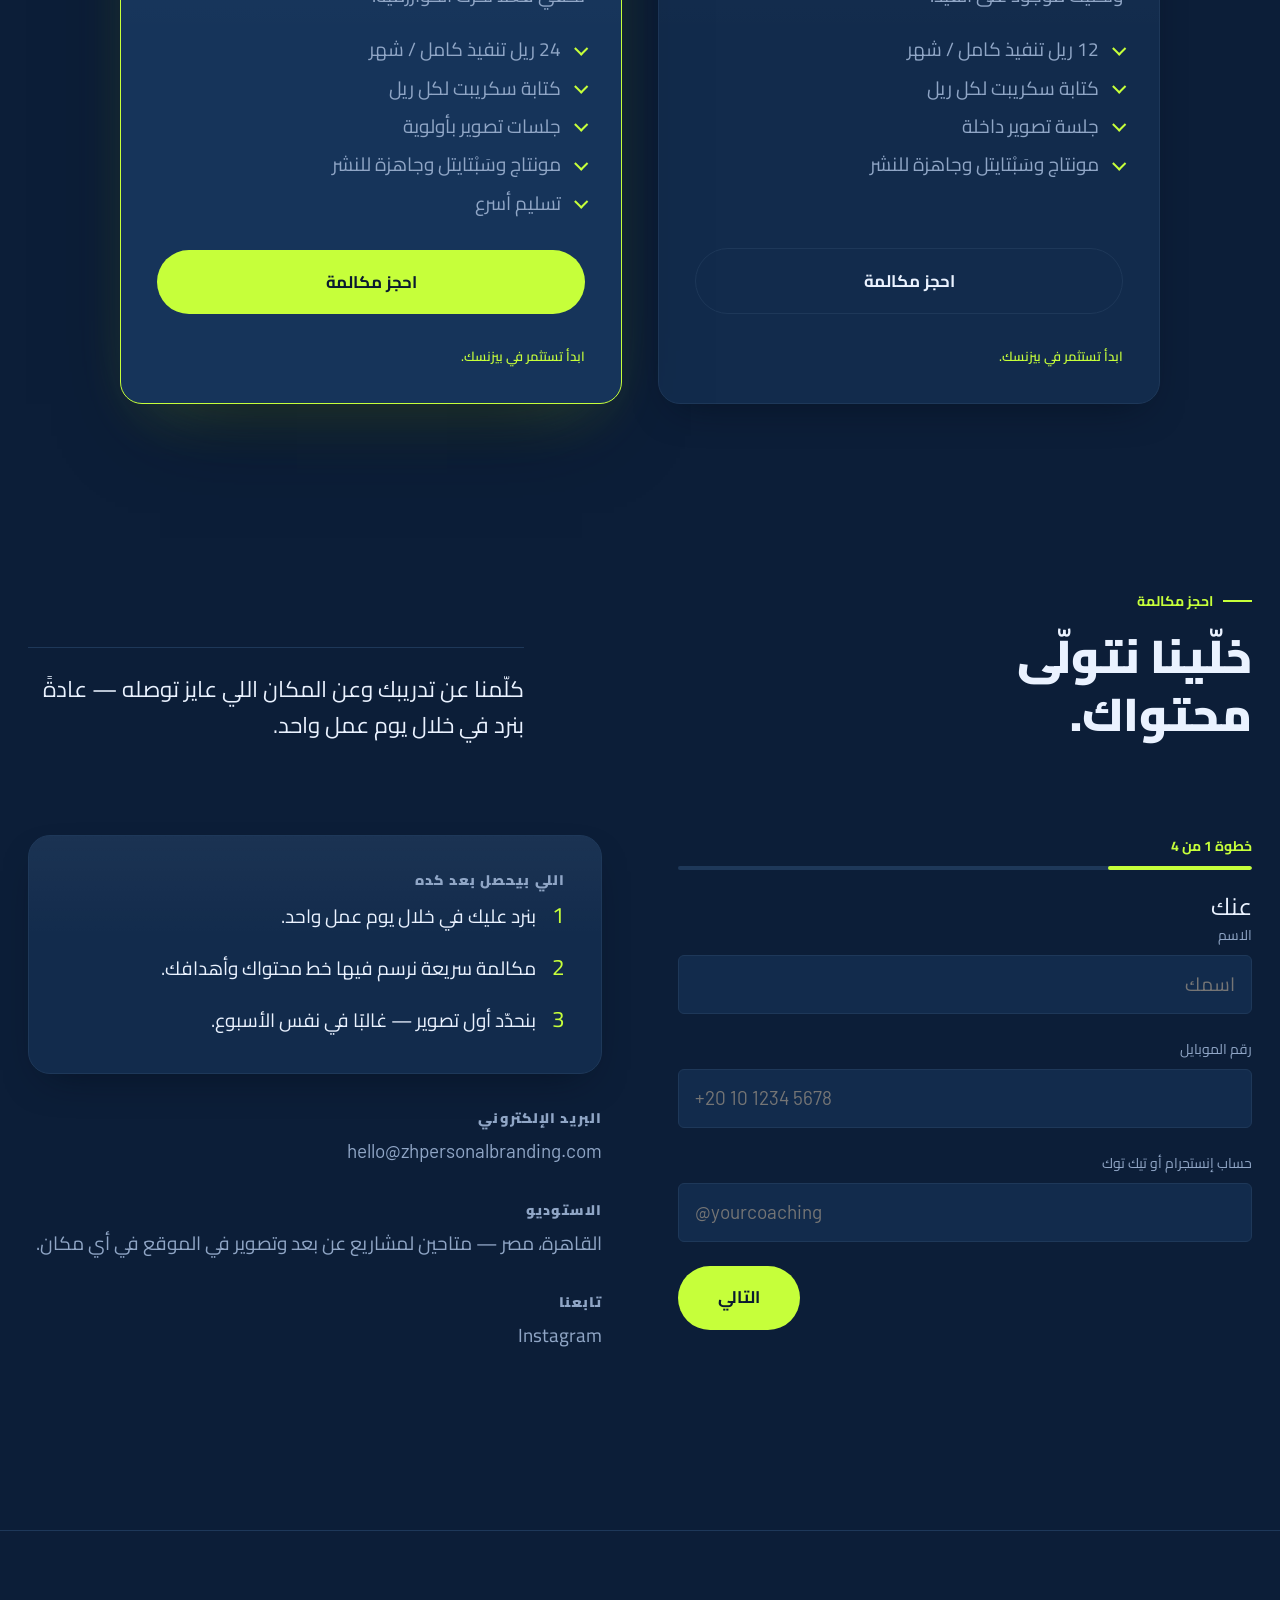
<file: contact.html>
<!DOCTYPE html>
<html lang="ar" dir="rtl">
<head>
  <meta charset="UTF-8" />
  <meta name="viewport" content="width=device-width, initial-scale=1.0" />
  <title>تواصل معنا — ZH Personal Branding</title>
  <meta name="description" content="احجز مكالمة مع ZH Personal Branding وخلّينا نتولّى محتوى تدريبك — السكريبت والتصوير والمونتاج." />
  <!-- The site is one page, and Arabic is the default build. This URL is kept
       only so old links/bookmarks still land on the right section. The English
       equivalents live at /en/. -->
  <link rel="canonical" href="index.html#contact" />
  <meta http-equiv="refresh" content="0; url=index.html#contact" />
  <script>location.replace("index.html#contact");</script>
</head>
<body>
  <p>قسم تواصل معنا انتقل. <a href="index.html#contact">المتابعة إلى ZH Personal Branding &larr;</a></p>
</body>
</html>
</file>
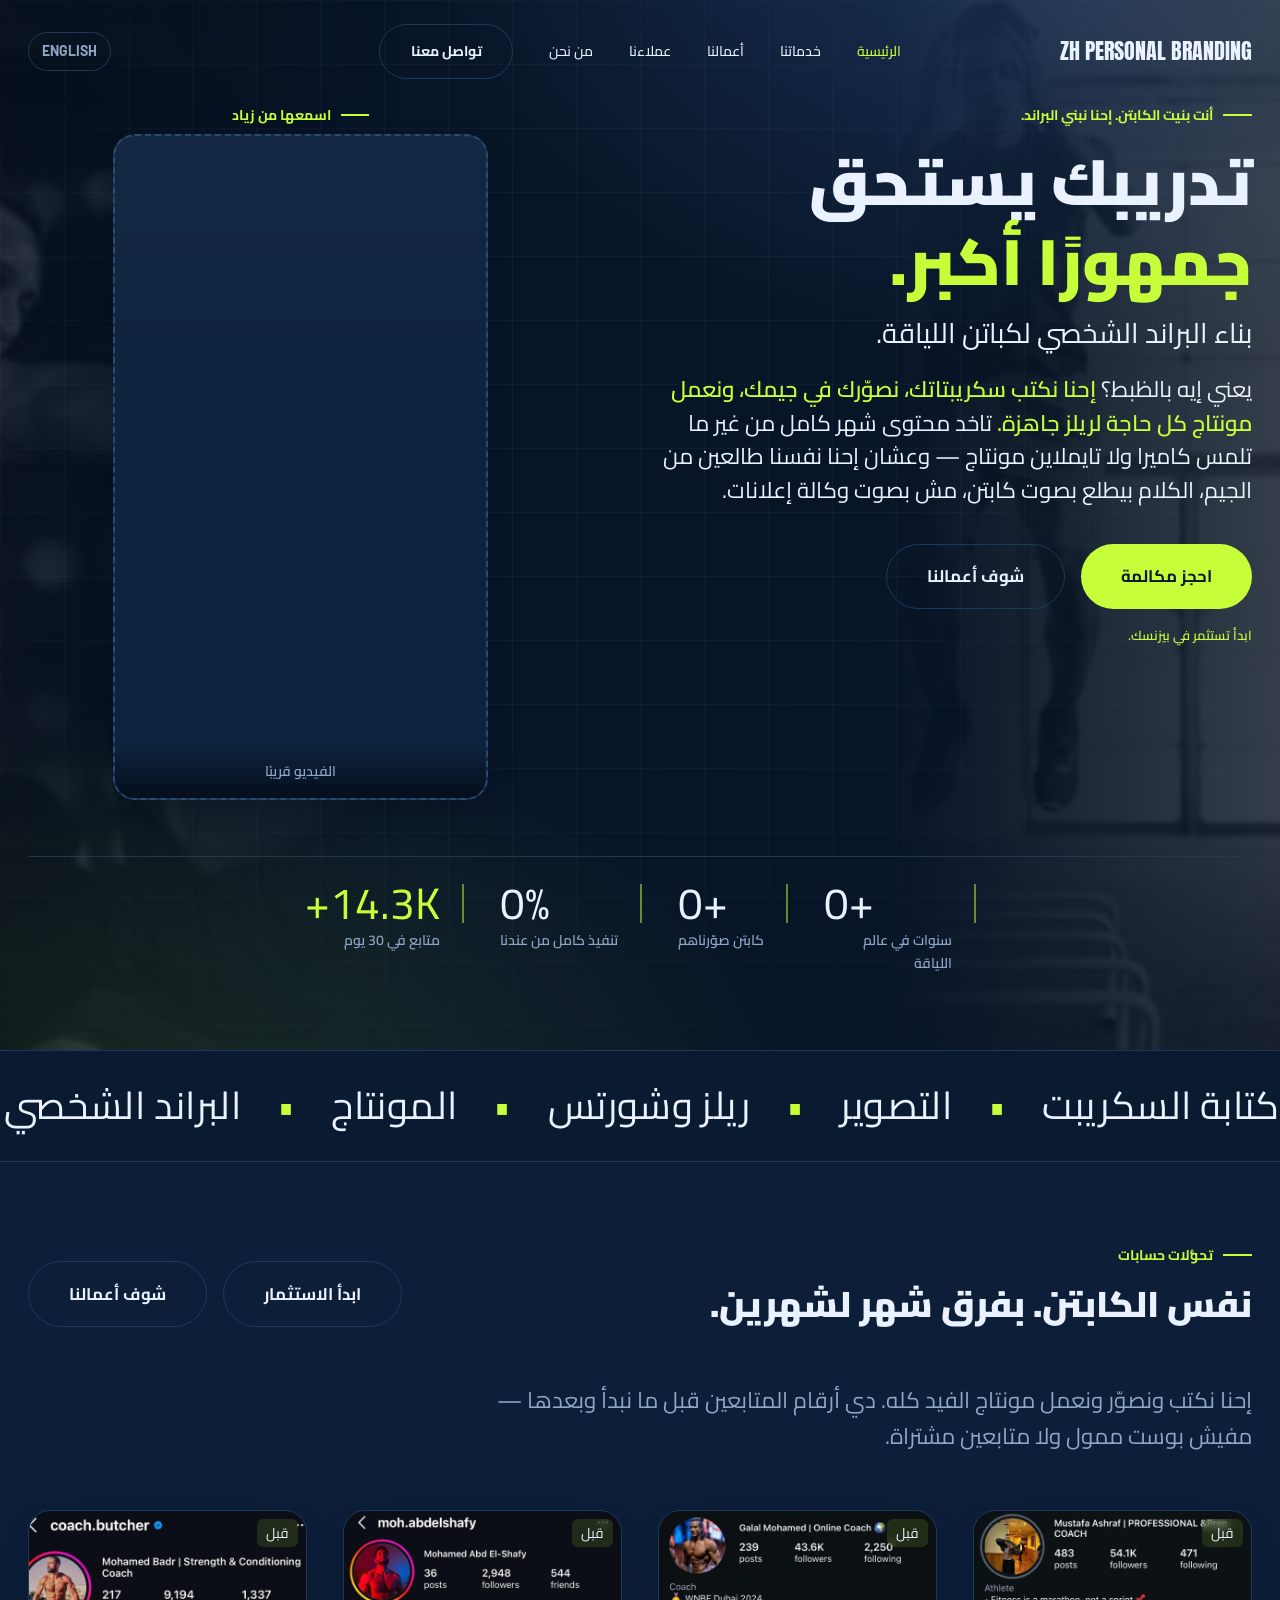
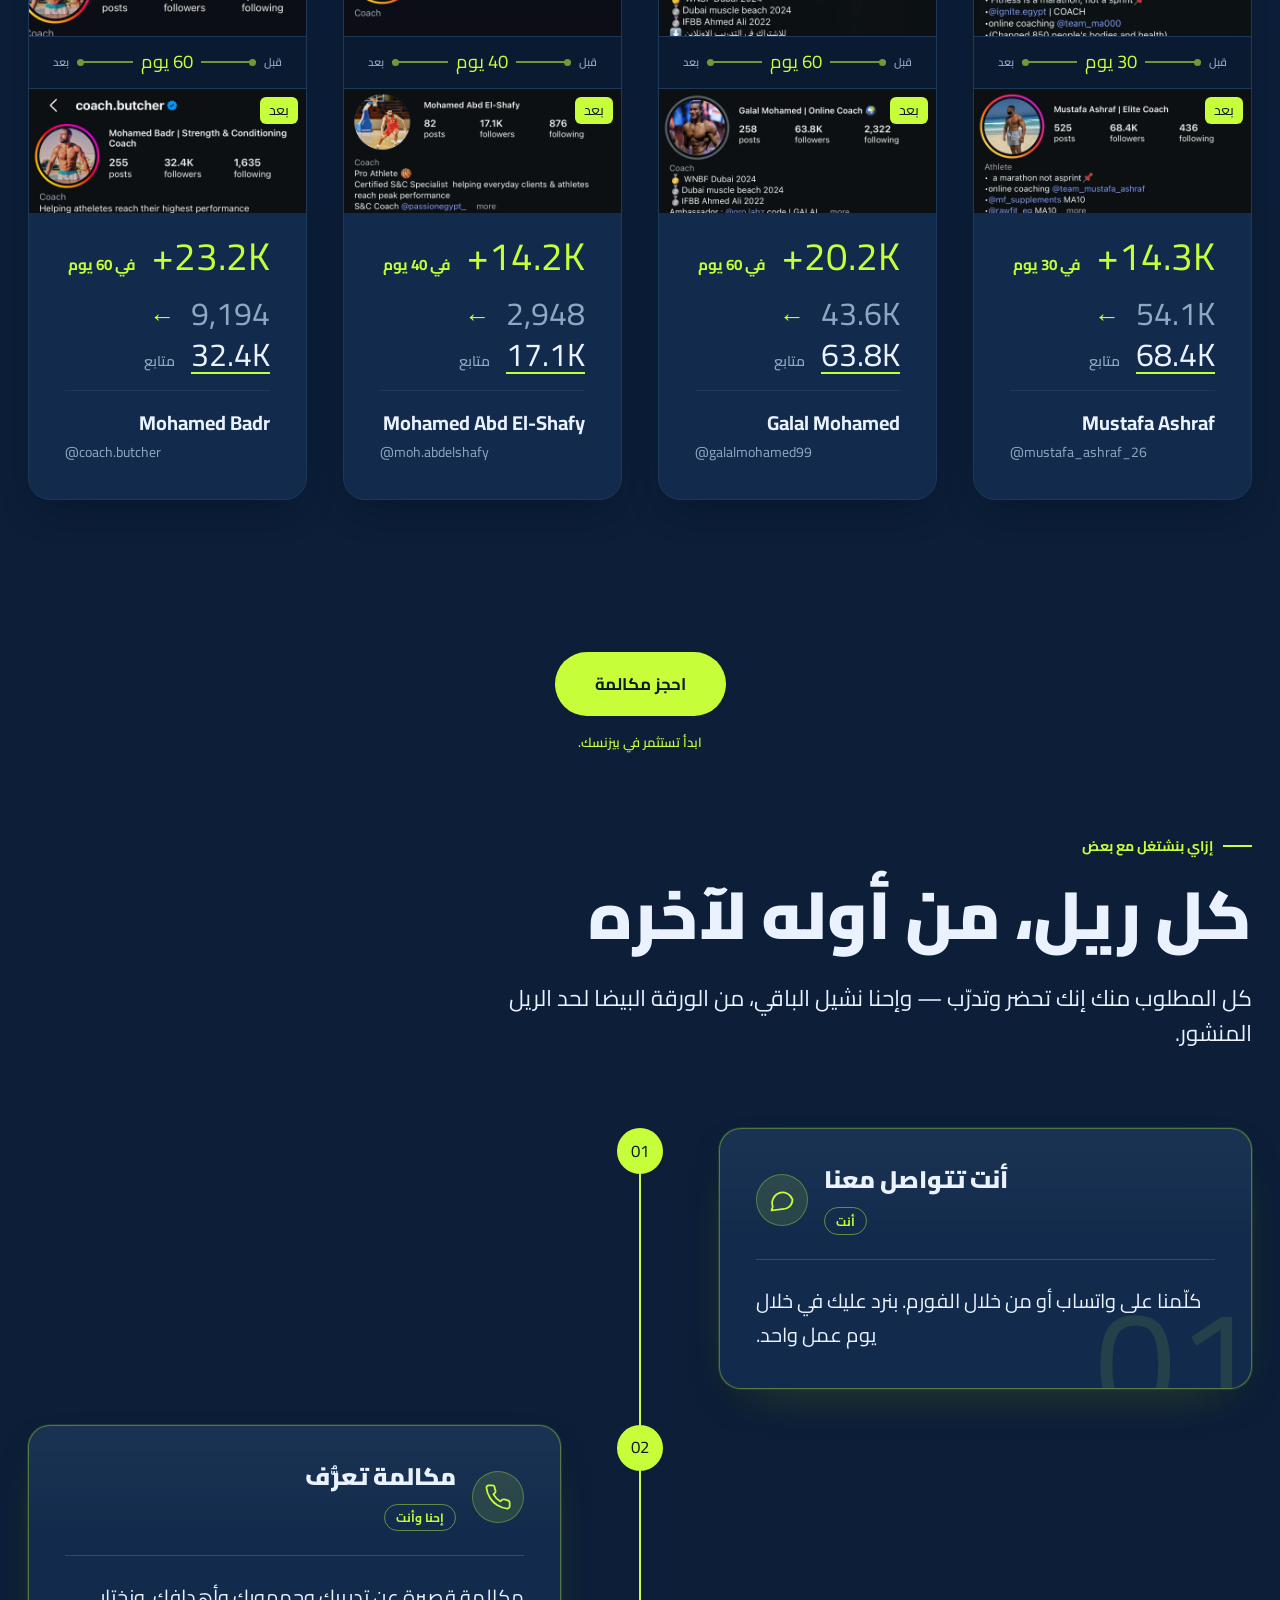
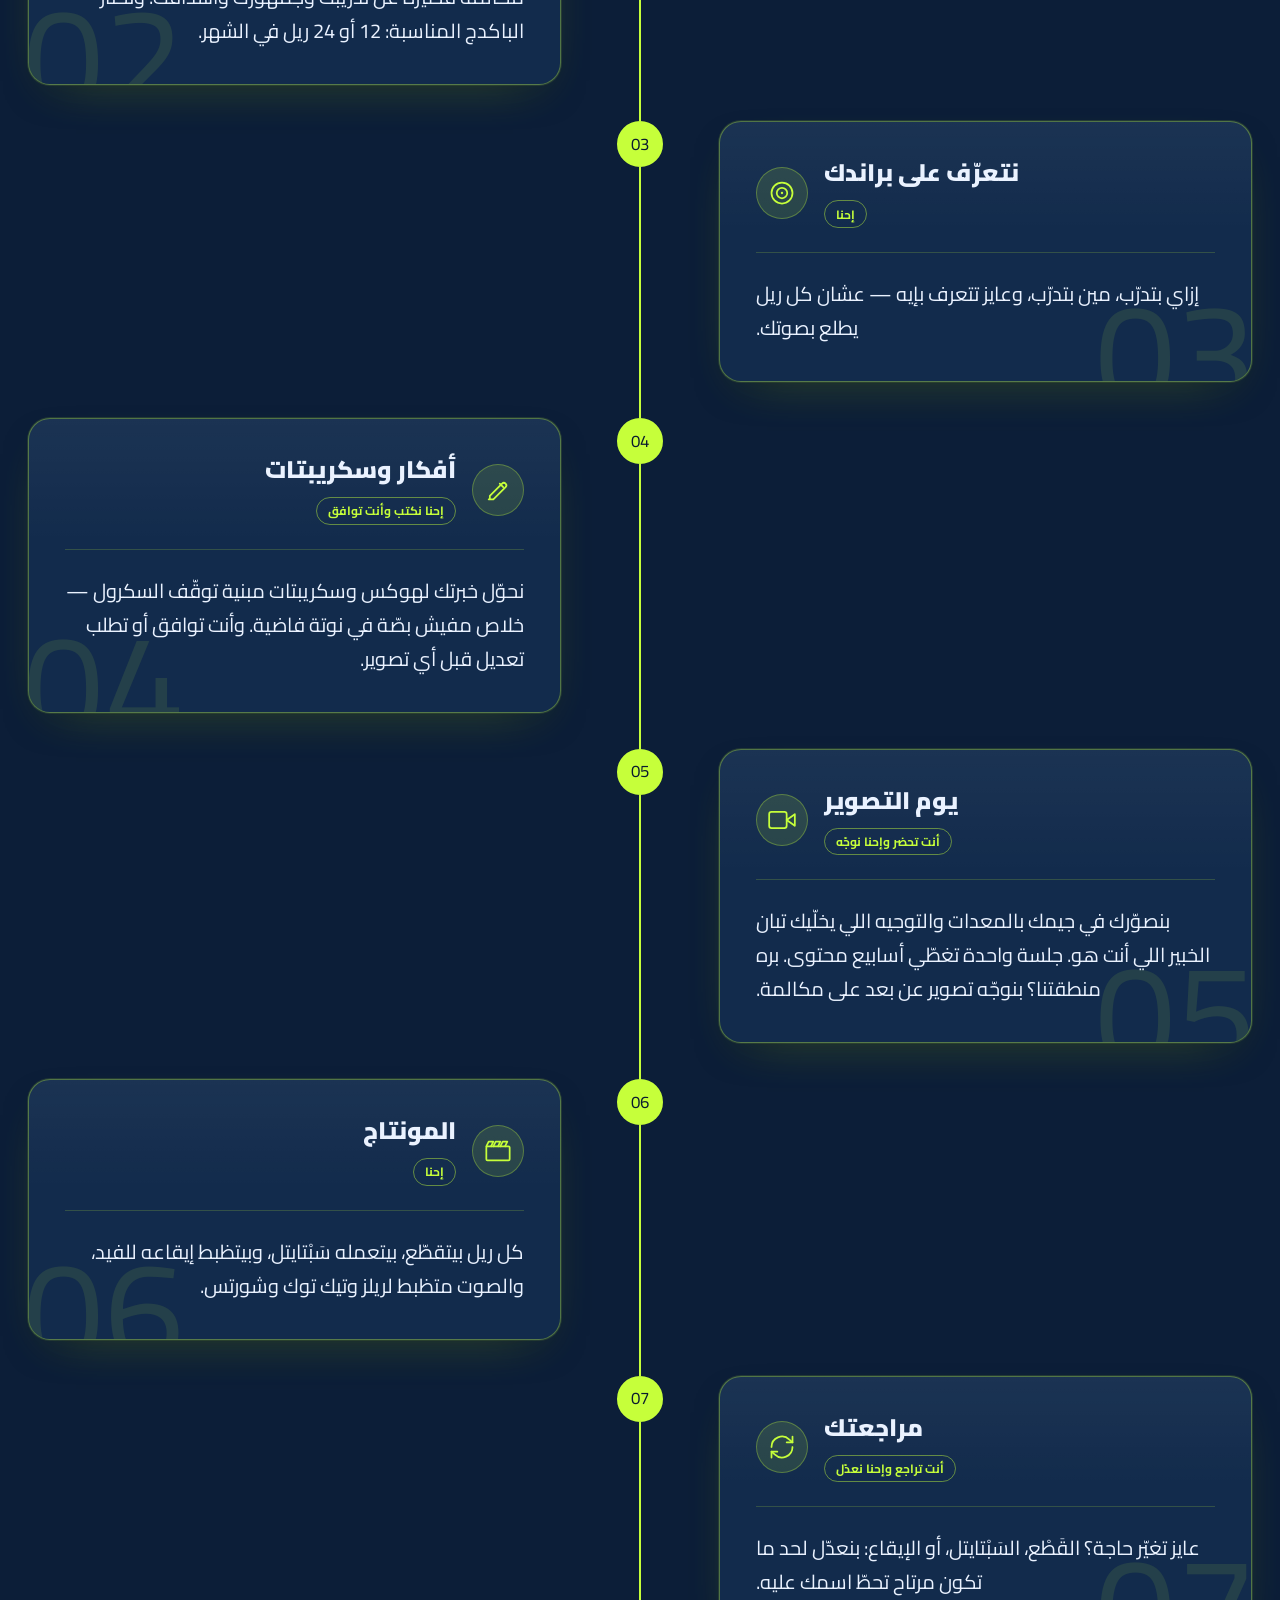
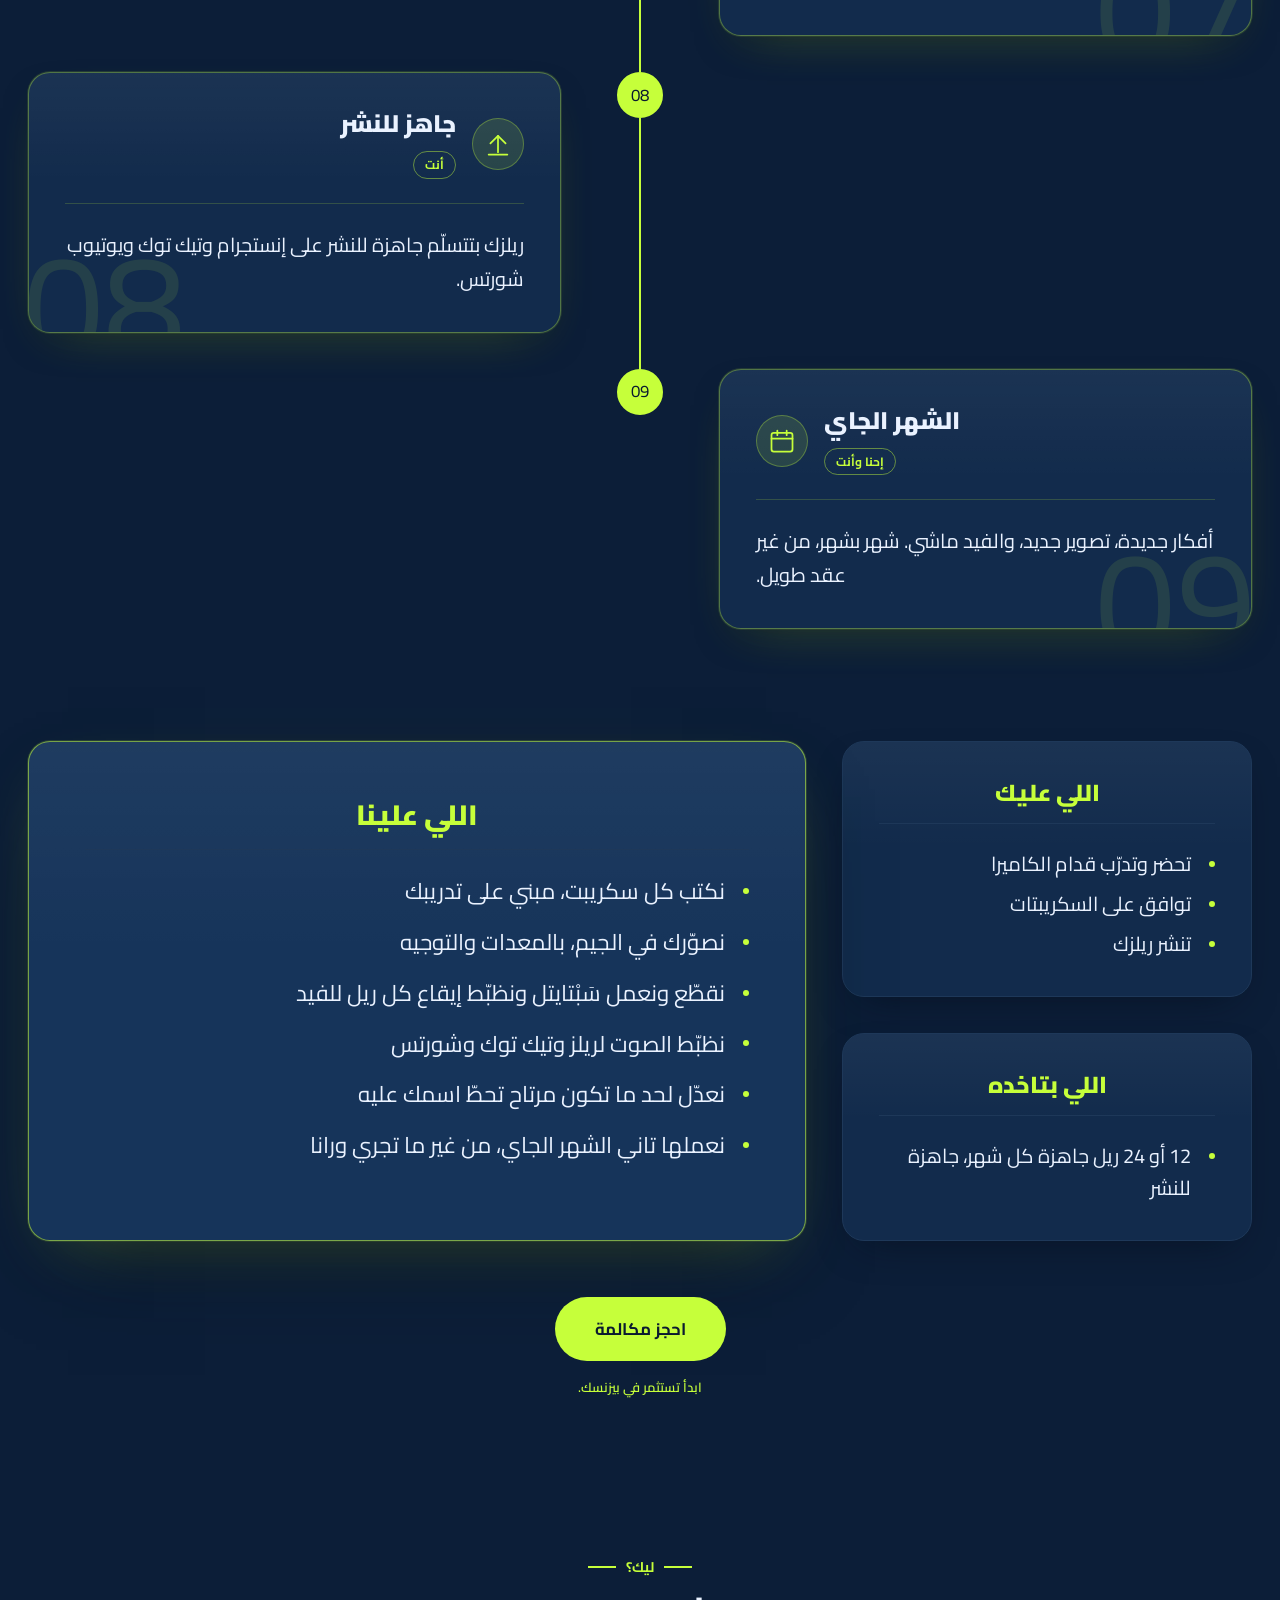
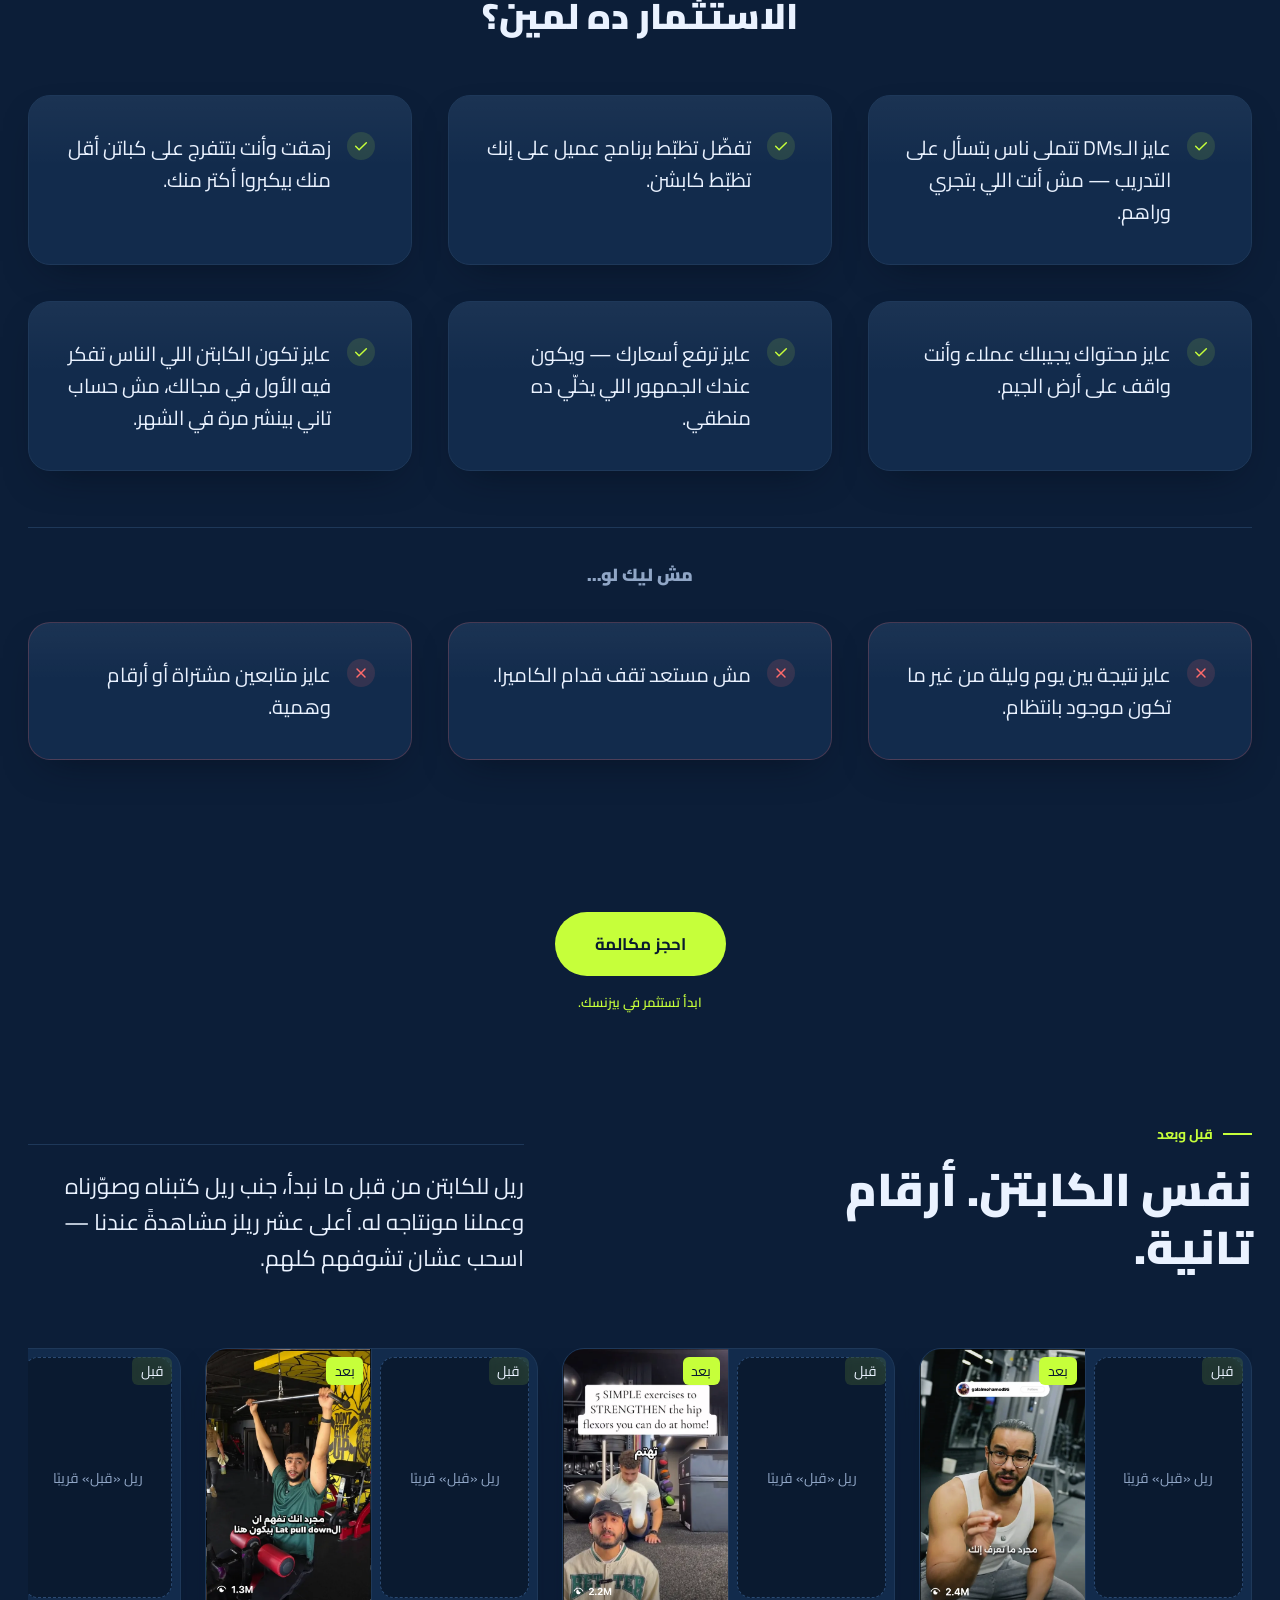
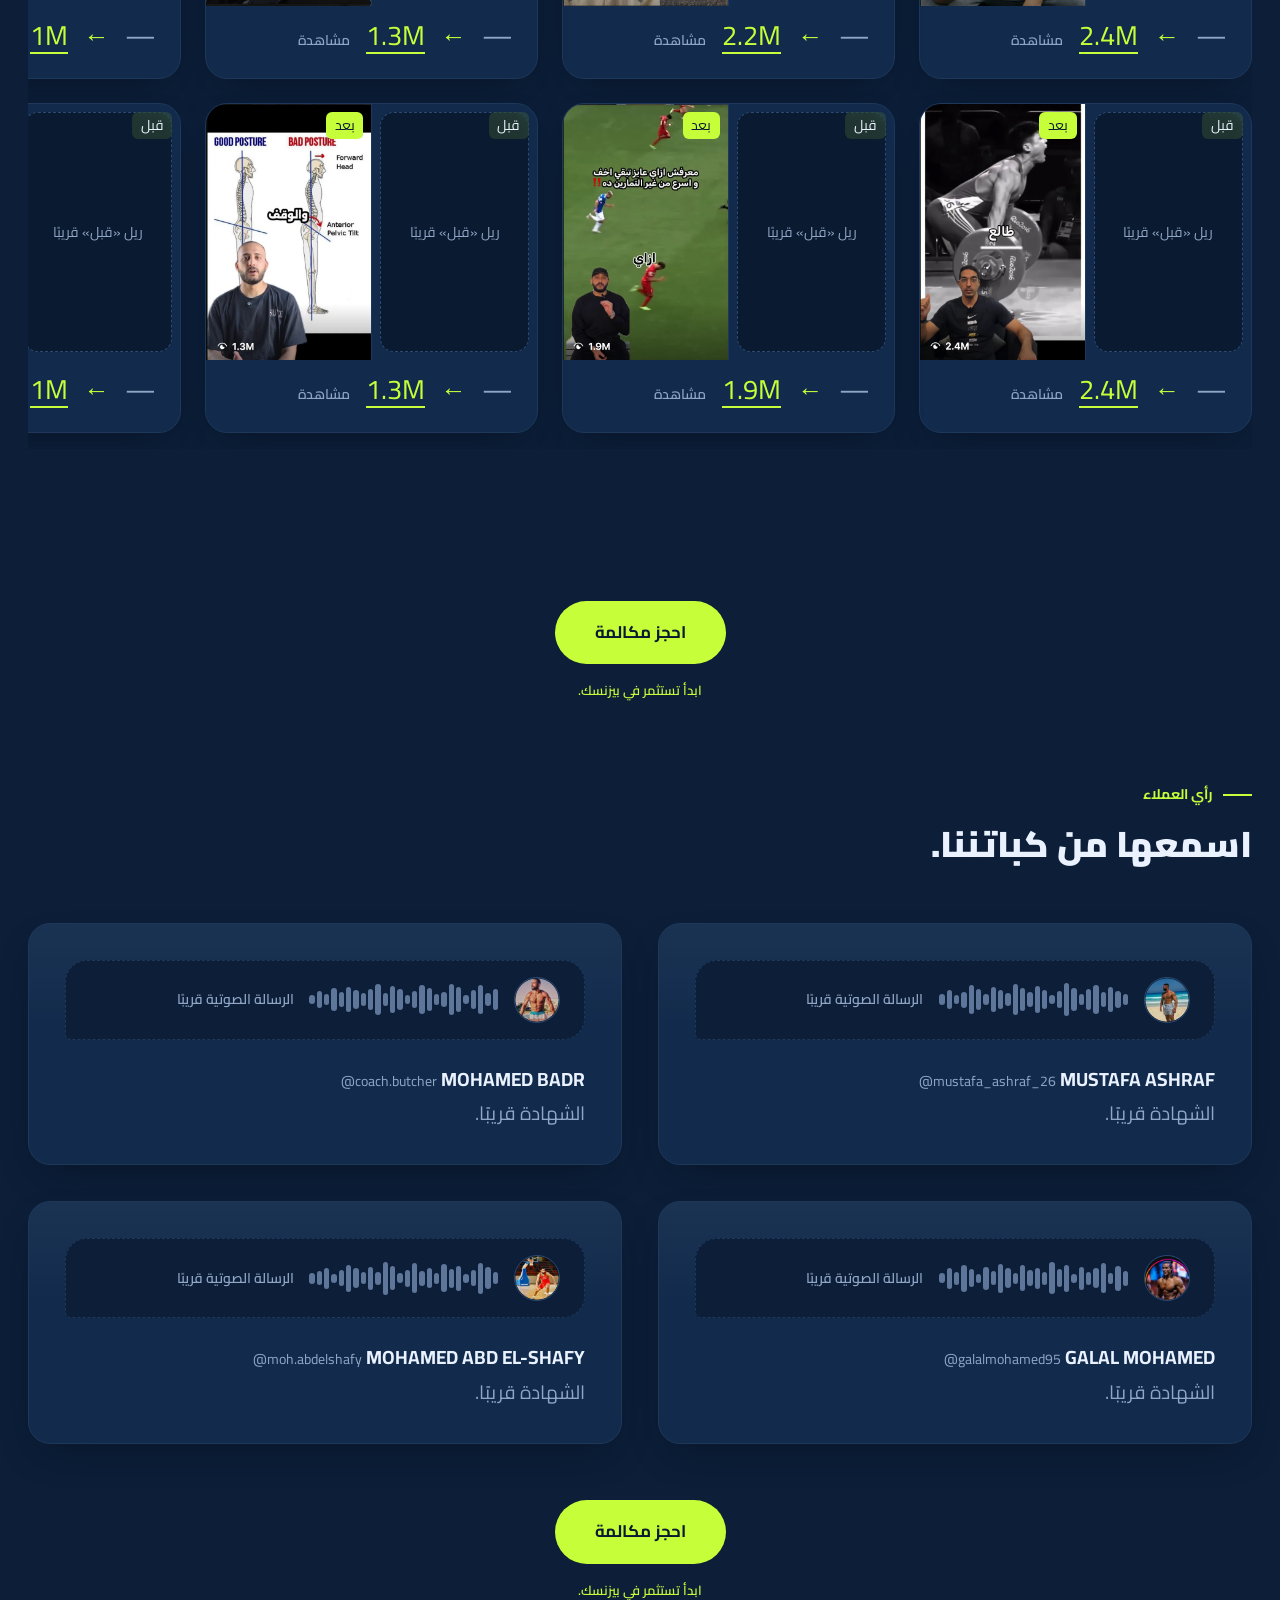
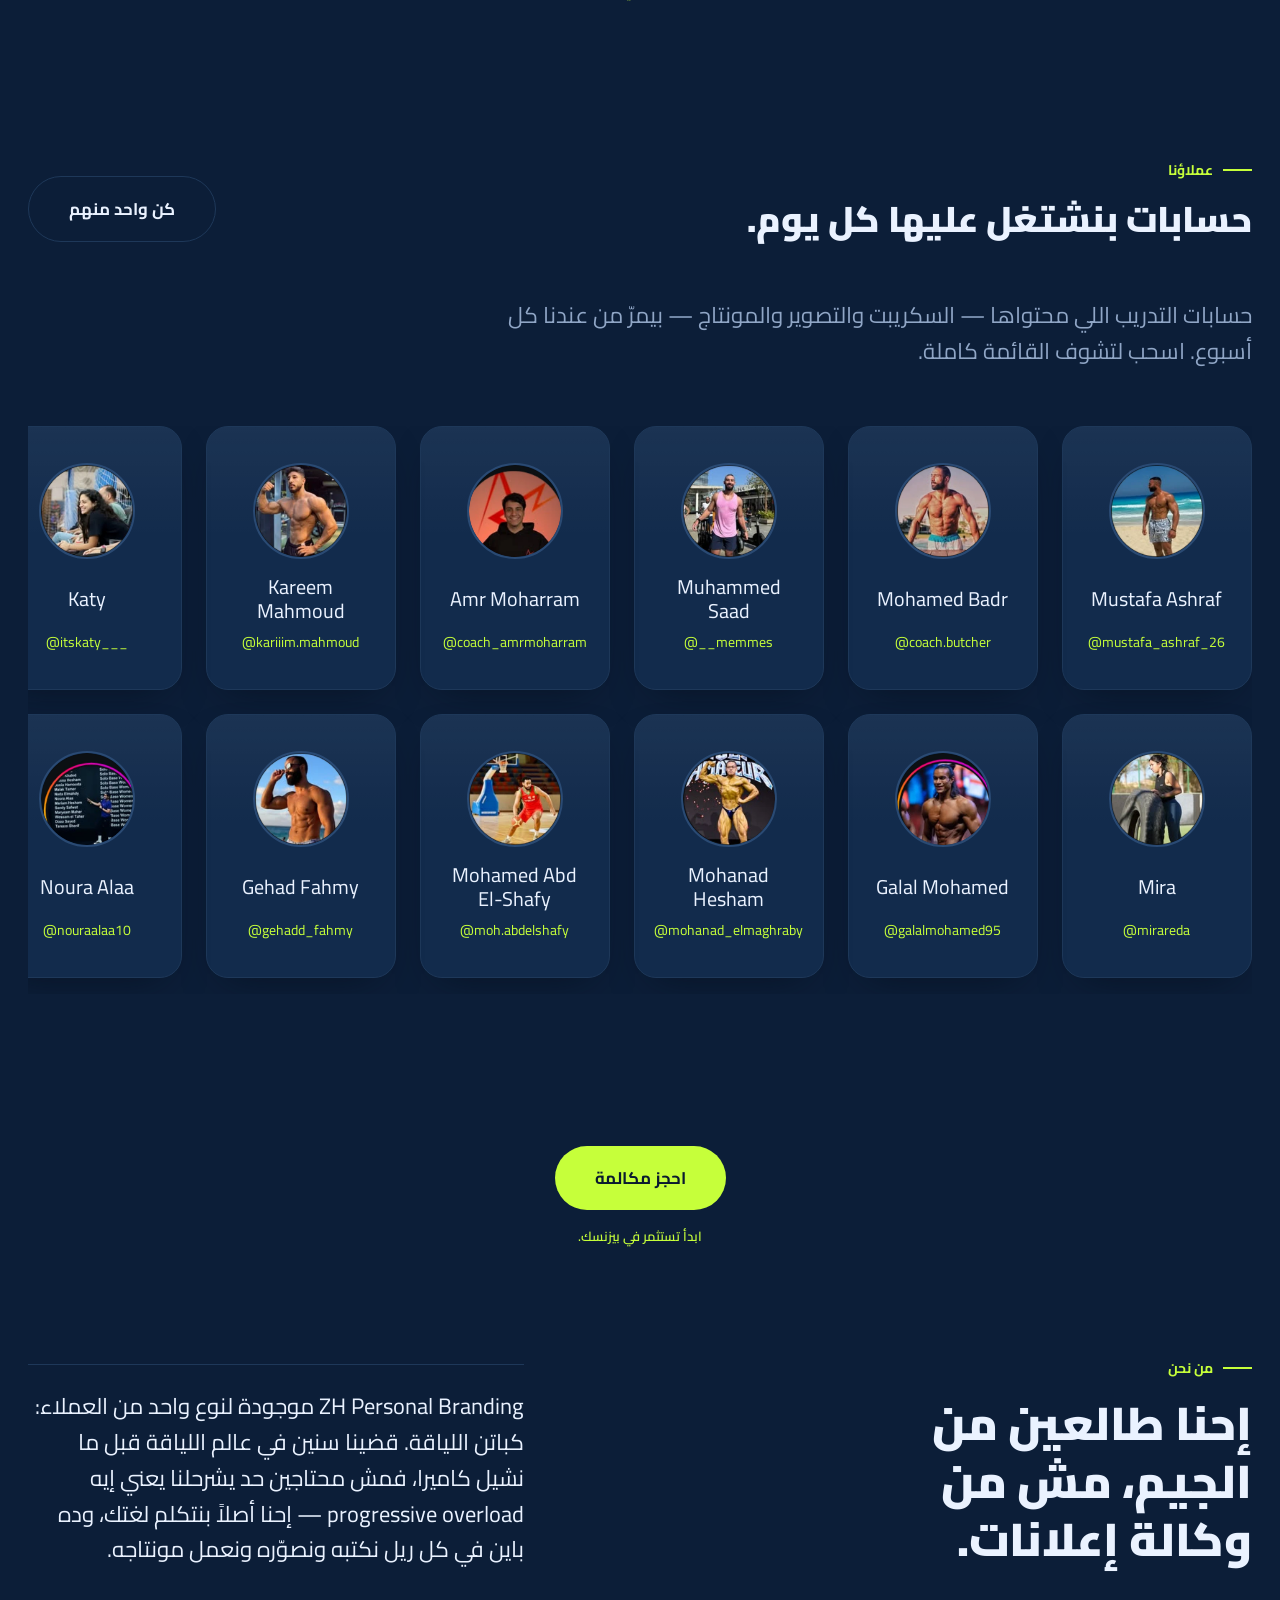
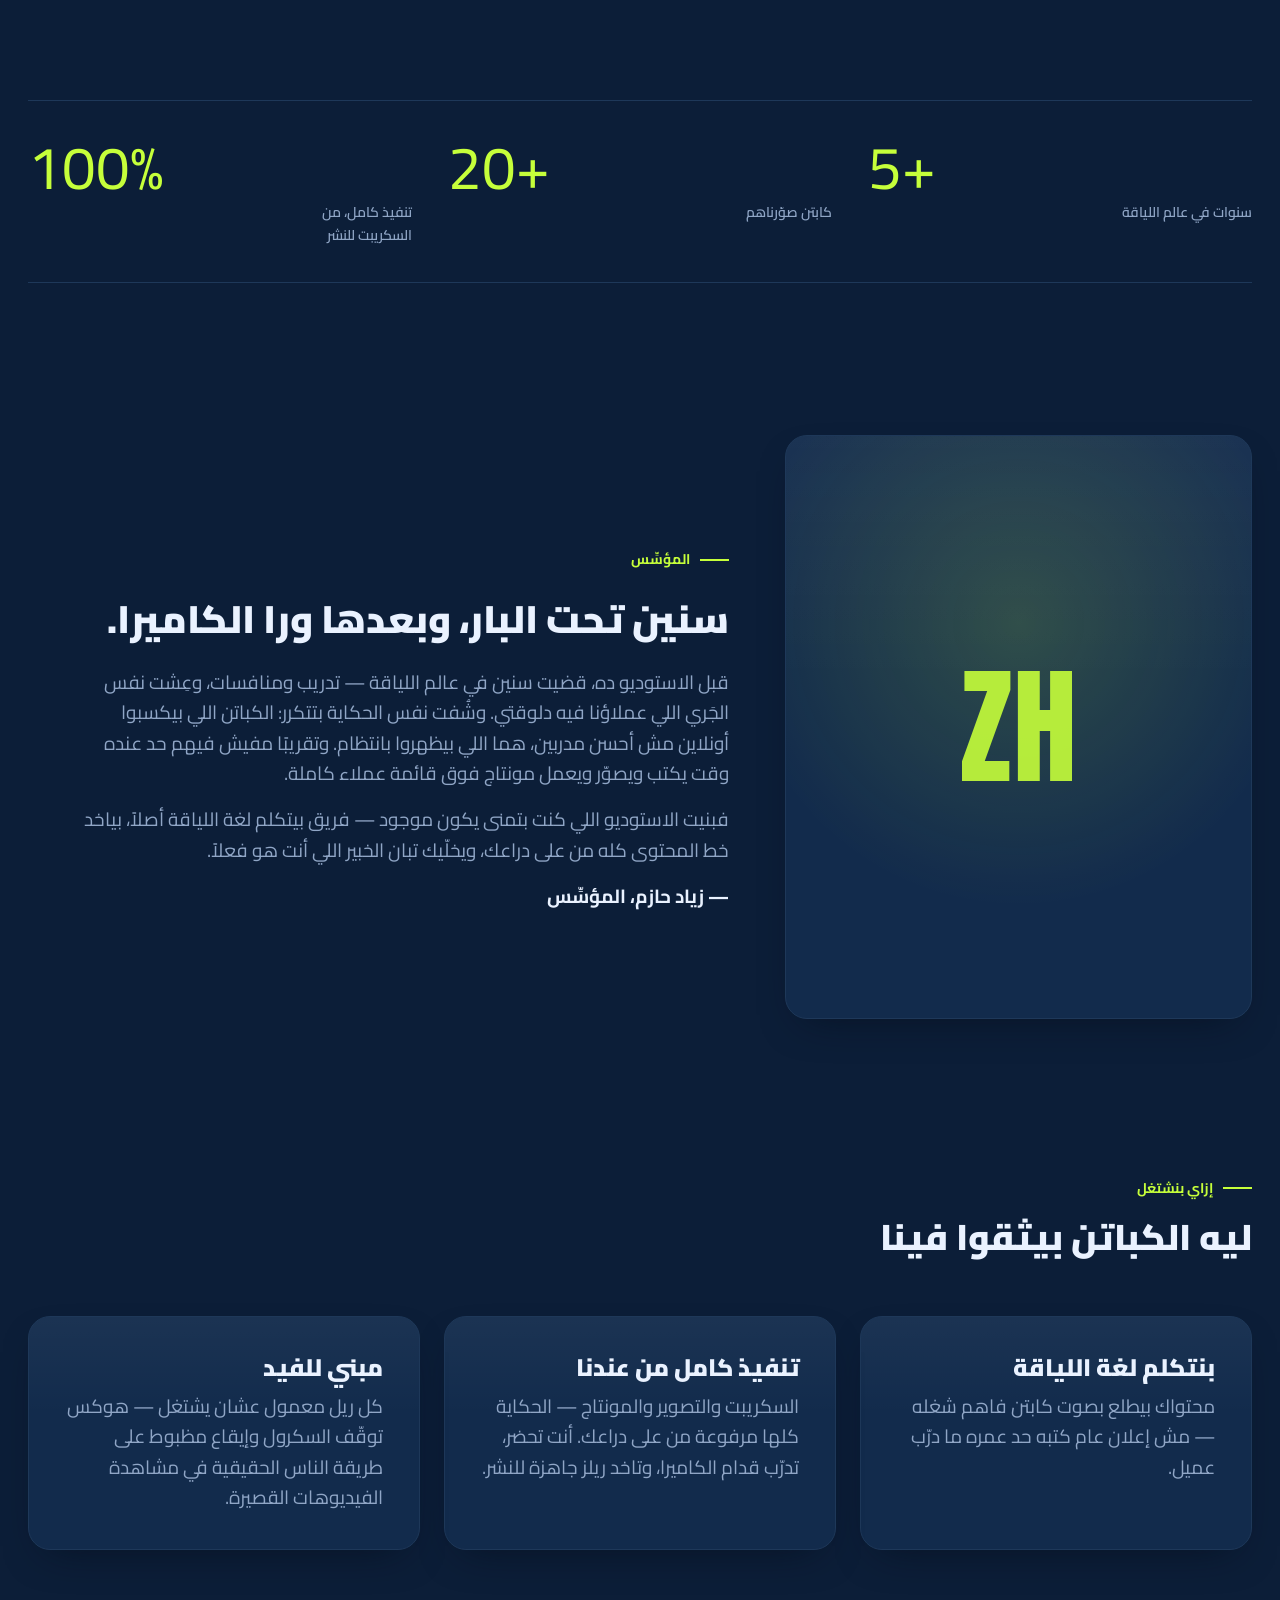
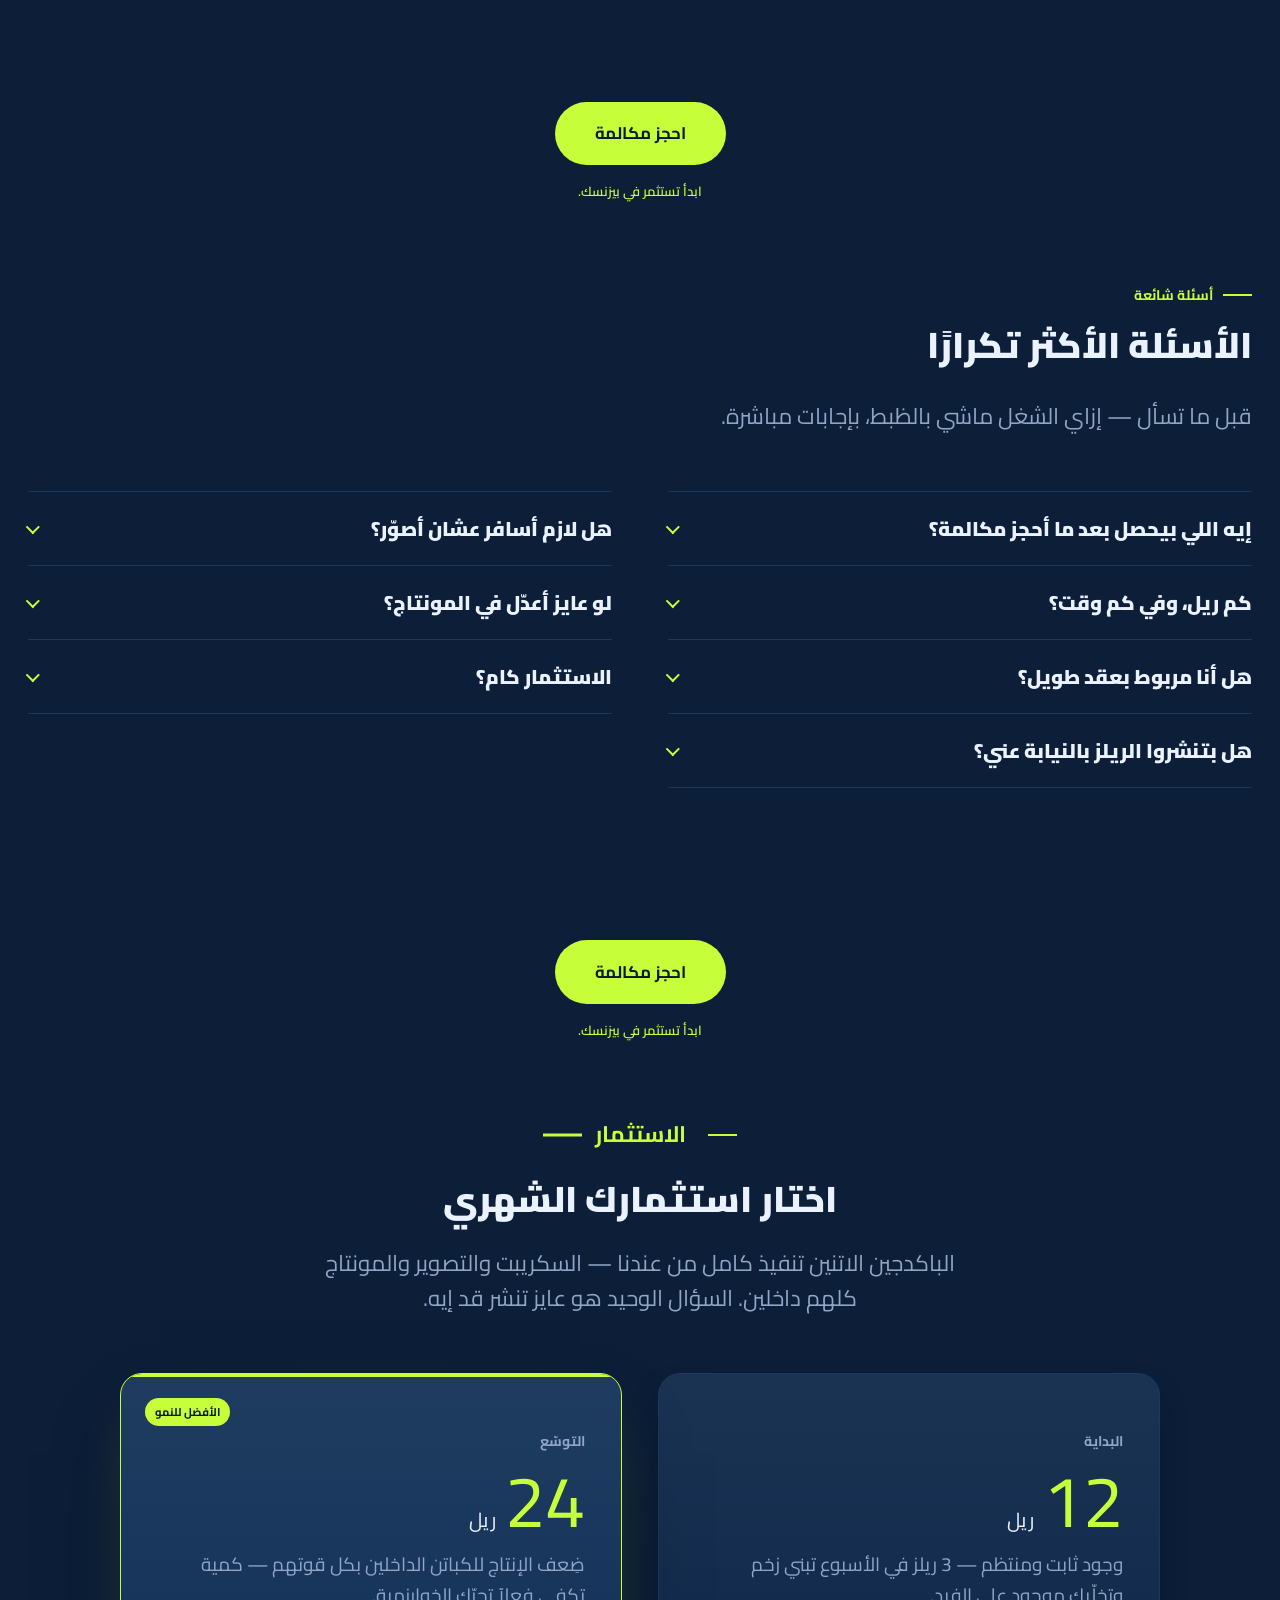
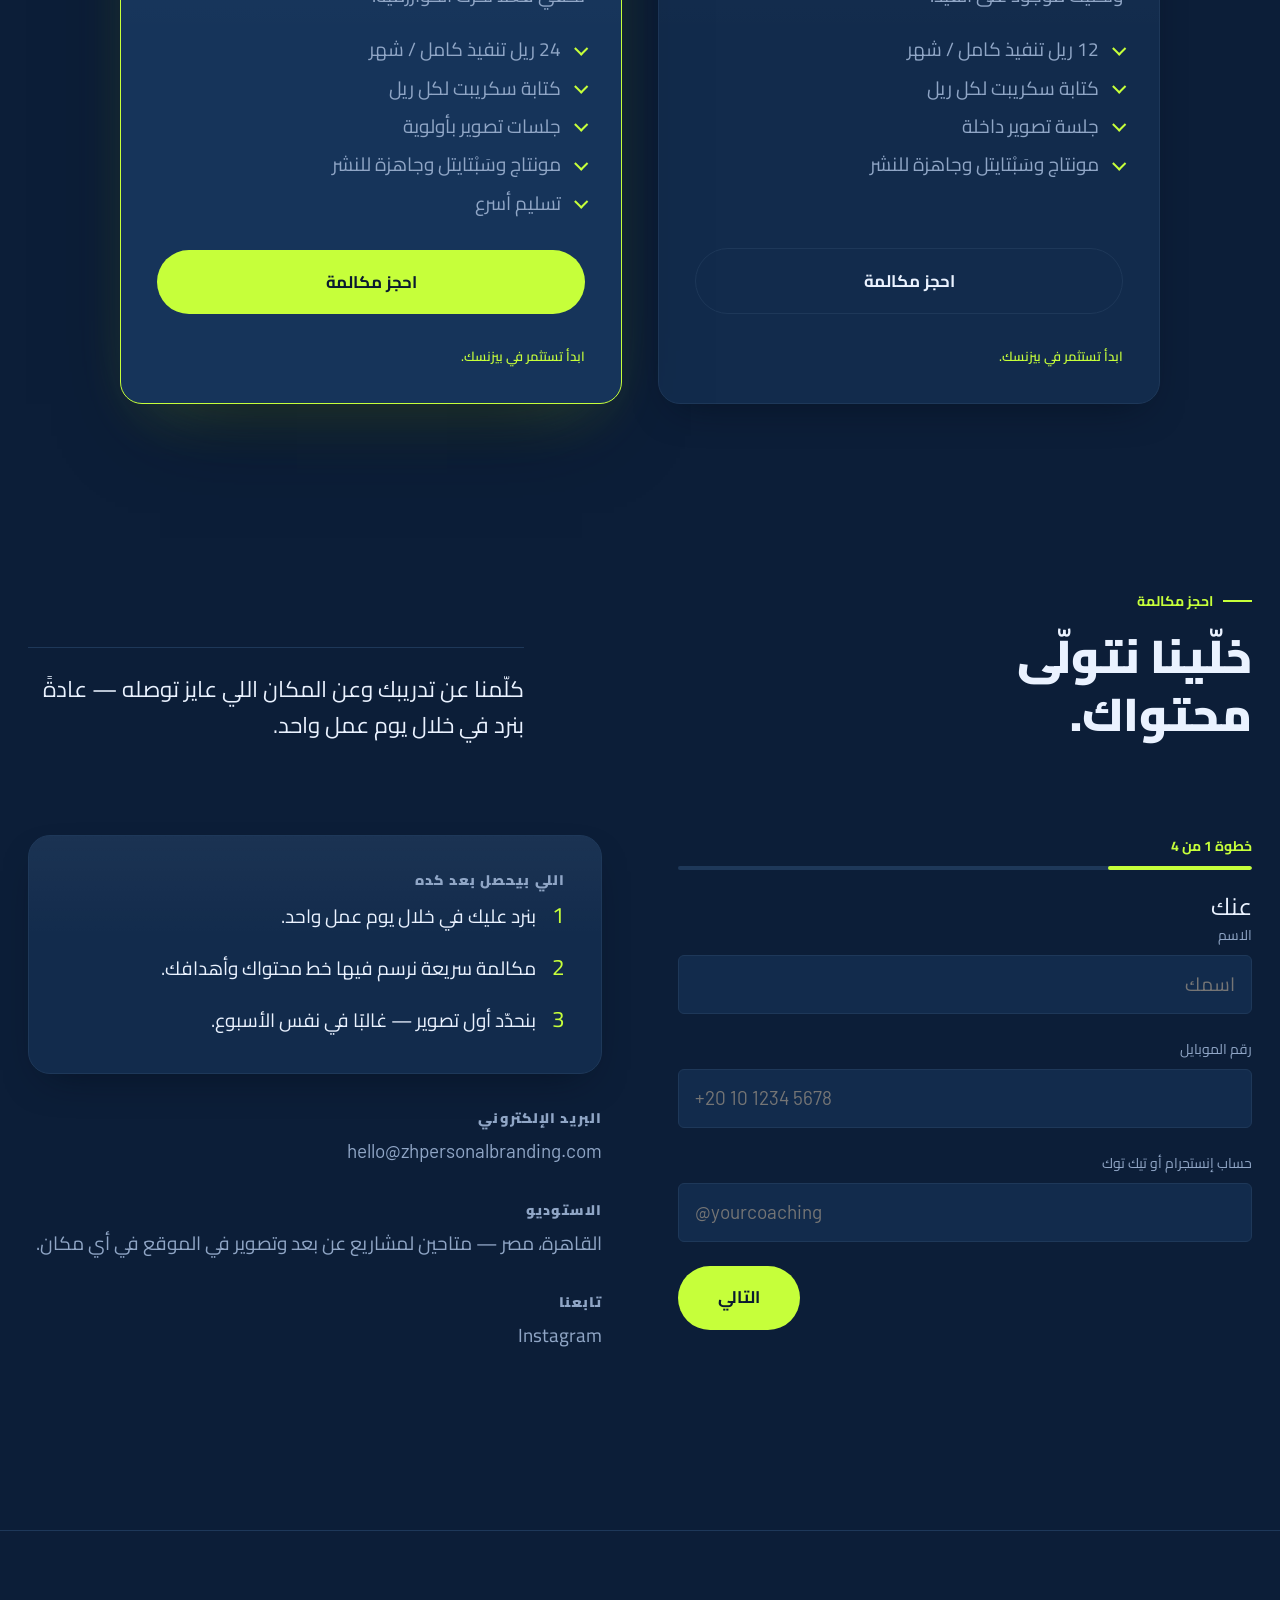
<file: services.html>
<!DOCTYPE html>
<html lang="ar" dir="rtl">
<head>
  <meta charset="UTF-8" />
  <meta name="viewport" content="width=device-width, initial-scale=1.0" />
  <title>خدماتنا — ZH Personal Branding</title>
  <meta name="description" content="محتوى تنفيذ كامل لكباتن اللياقة: كتابة السكريبت، التصوير، ومونتاج الفيديوهات القصيرة — في باكدج 12 أو 24 ريل في الشهر." />
  <!-- The site is one page, and Arabic is the default build. This URL is kept
       only so old links/bookmarks still land on the right section. The English
       equivalents live at /en/. -->
  <link rel="canonical" href="index.html#services" />
  <meta http-equiv="refresh" content="0; url=index.html#services" />
  <script>location.replace("index.html#services");</script>
</head>
<body>
  <p>قسم خدماتنا انتقل. <a href="index.html#services">المتابعة إلى ZH Personal Branding &larr;</a></p>
</body>
</html>
</file>
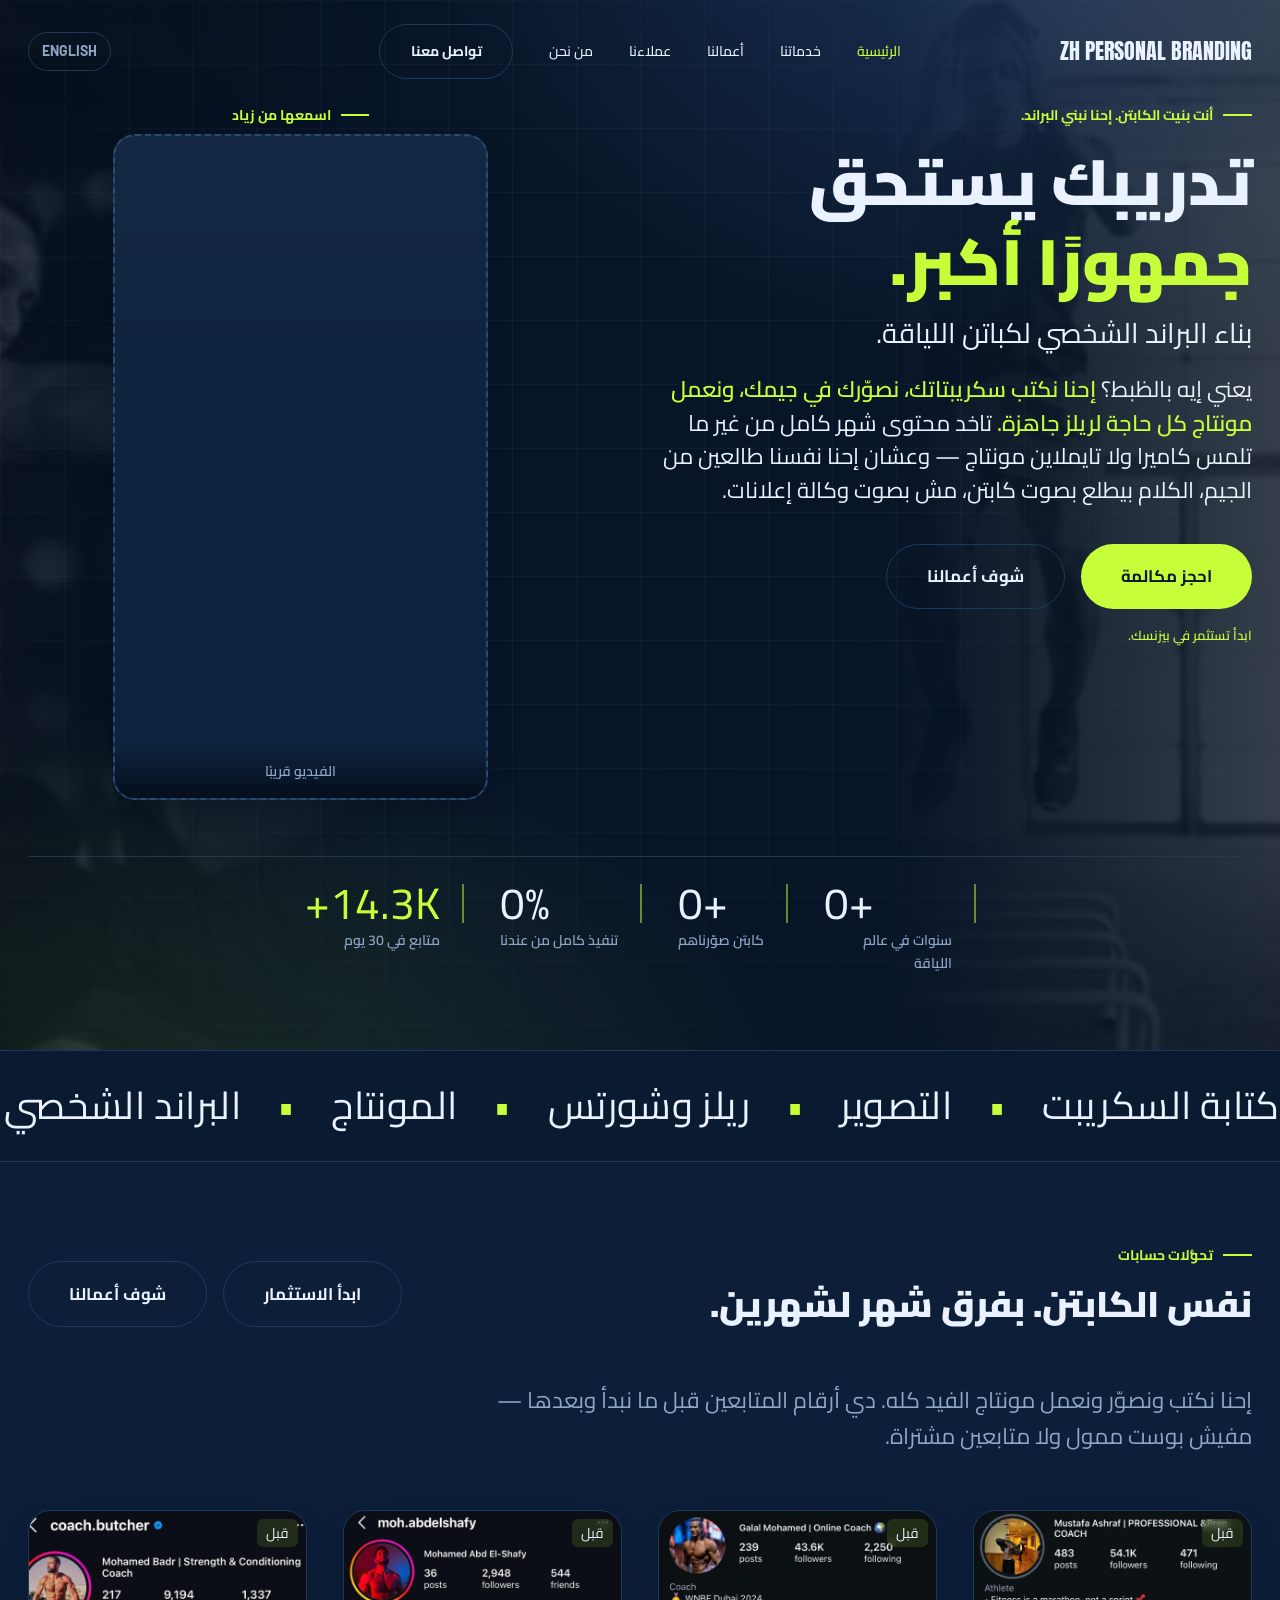
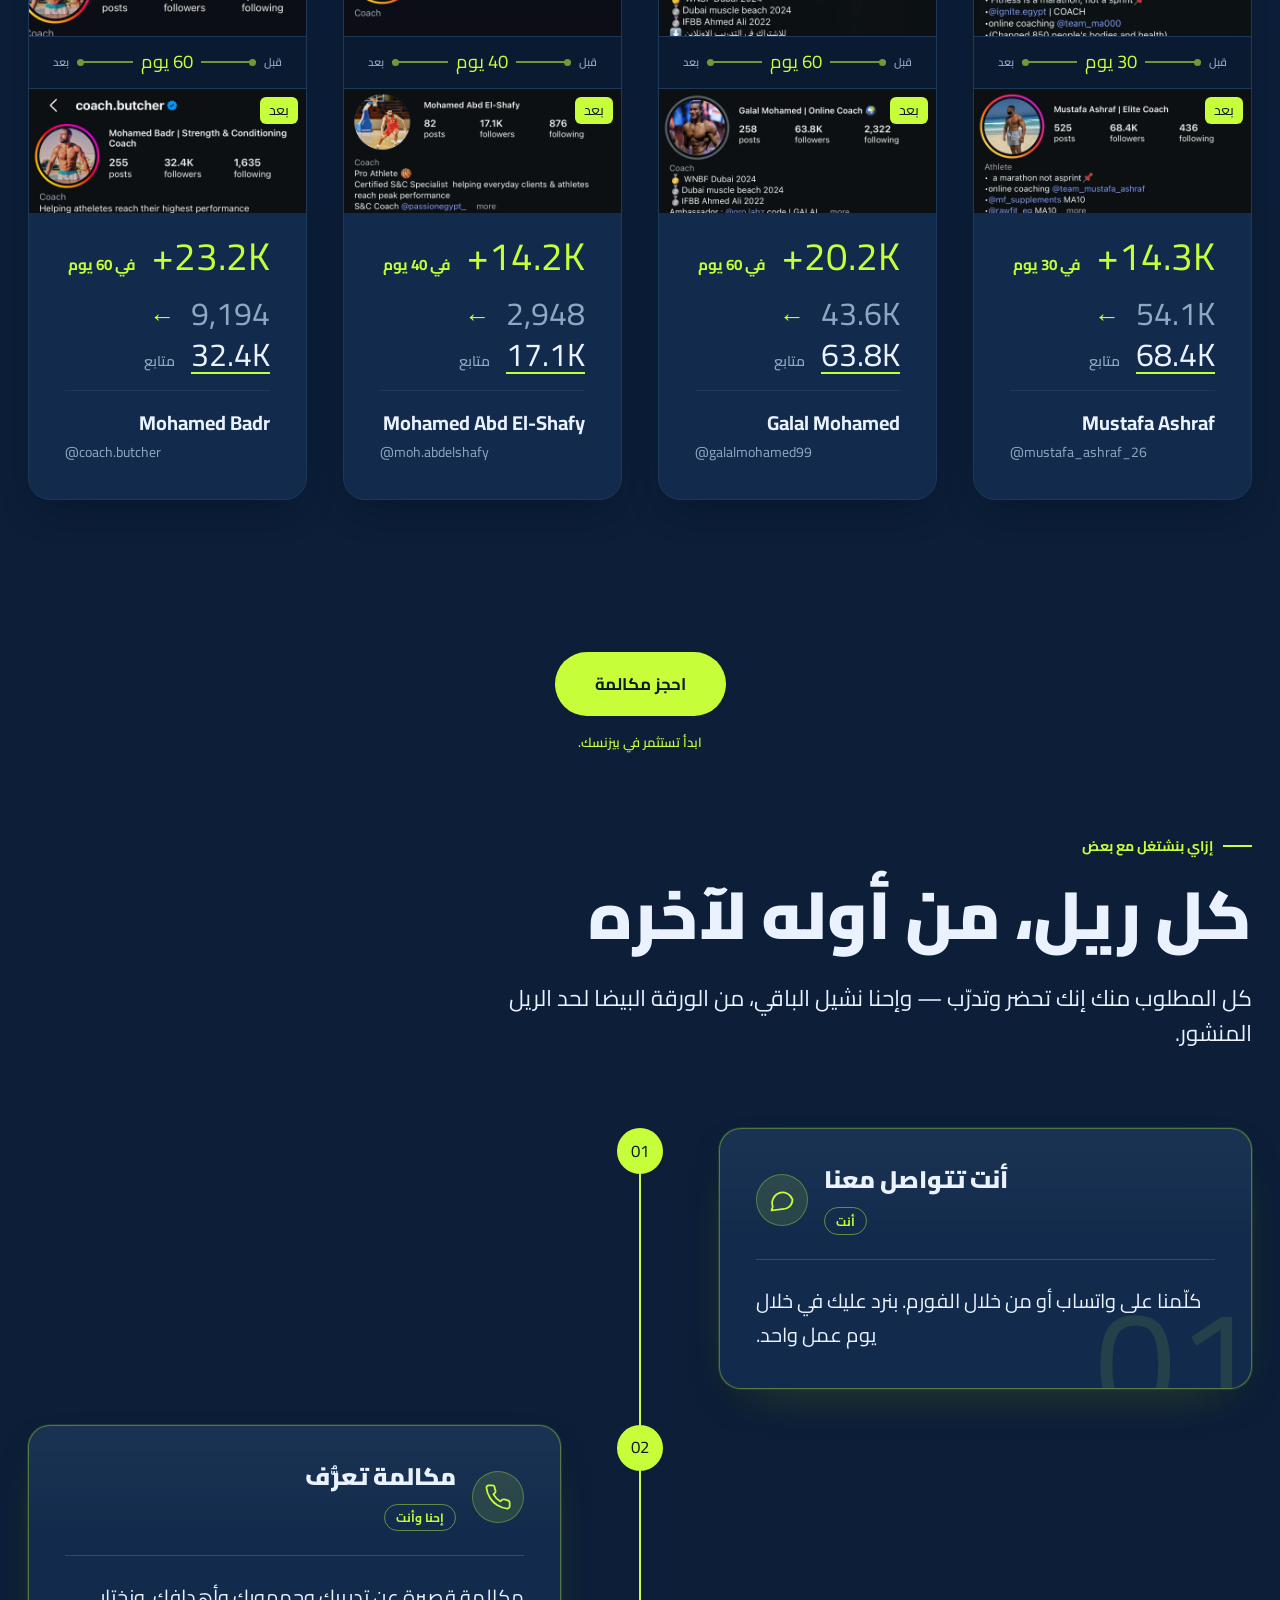
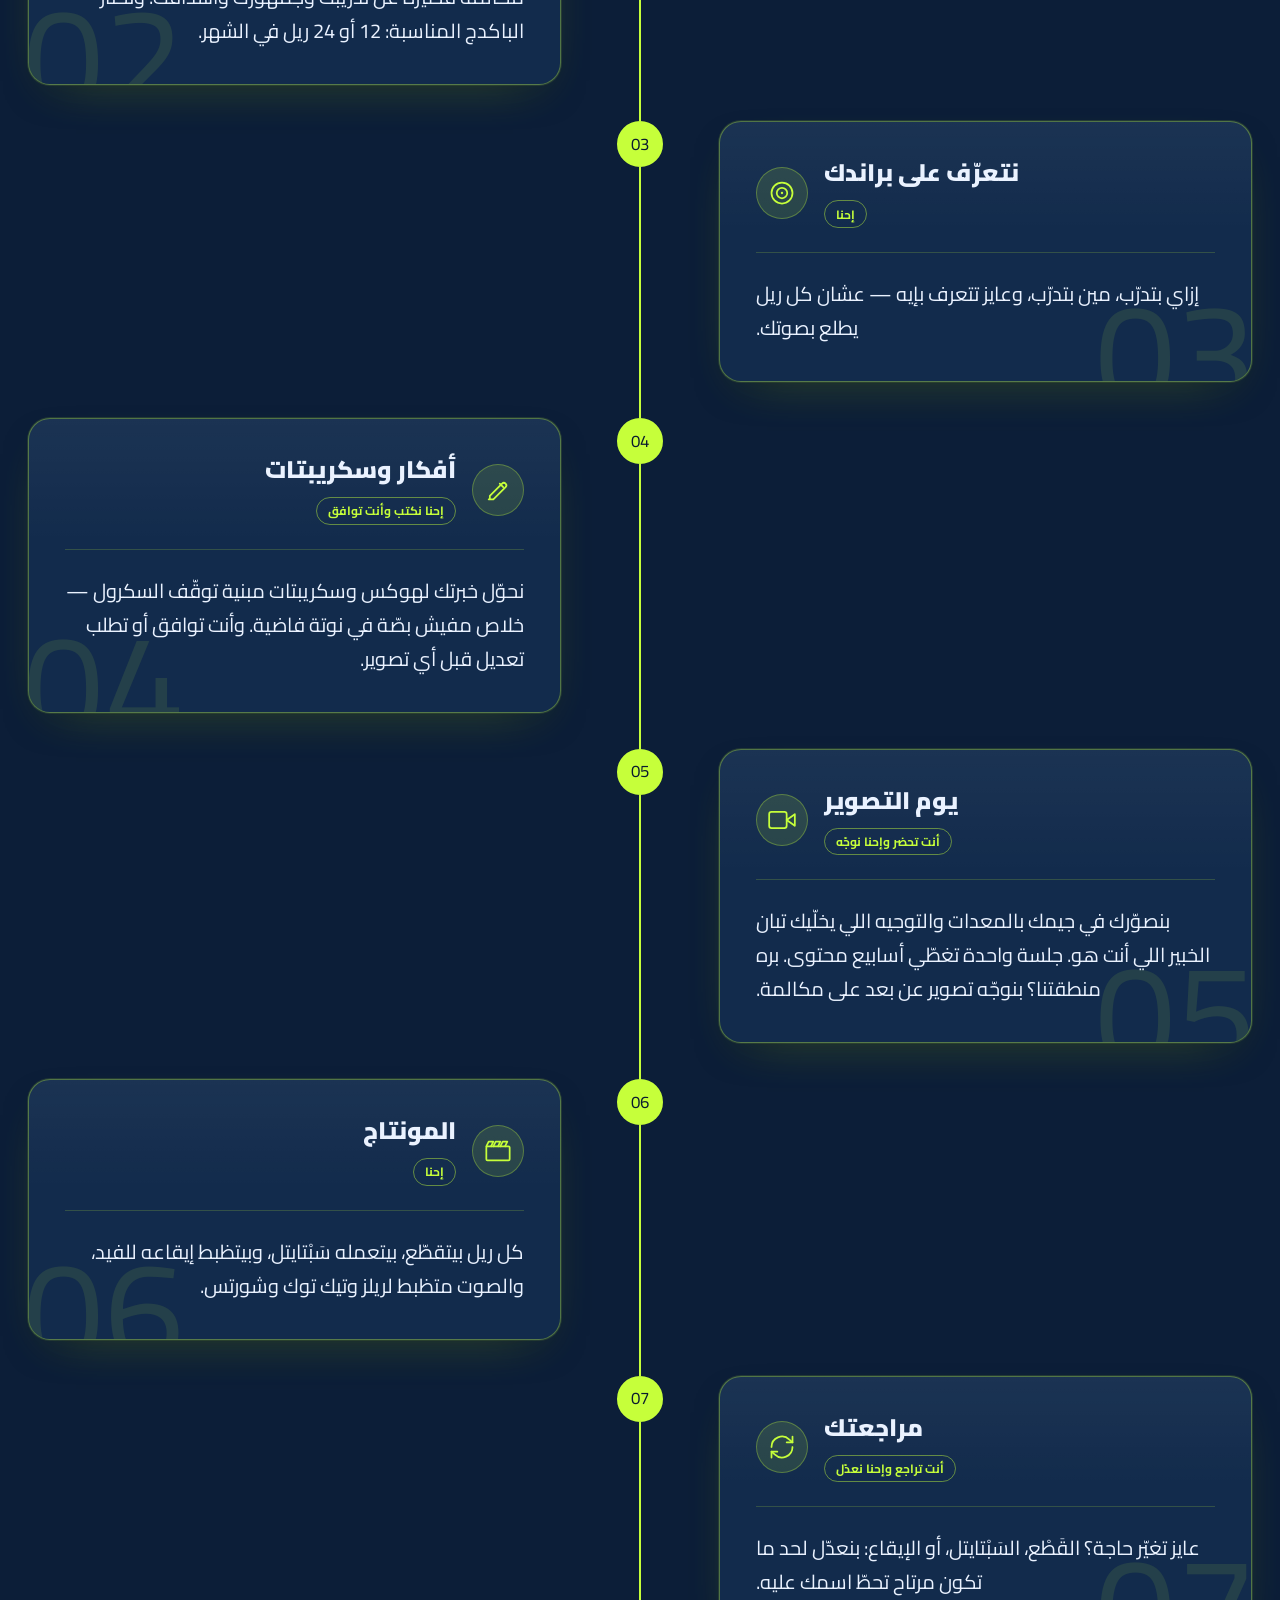
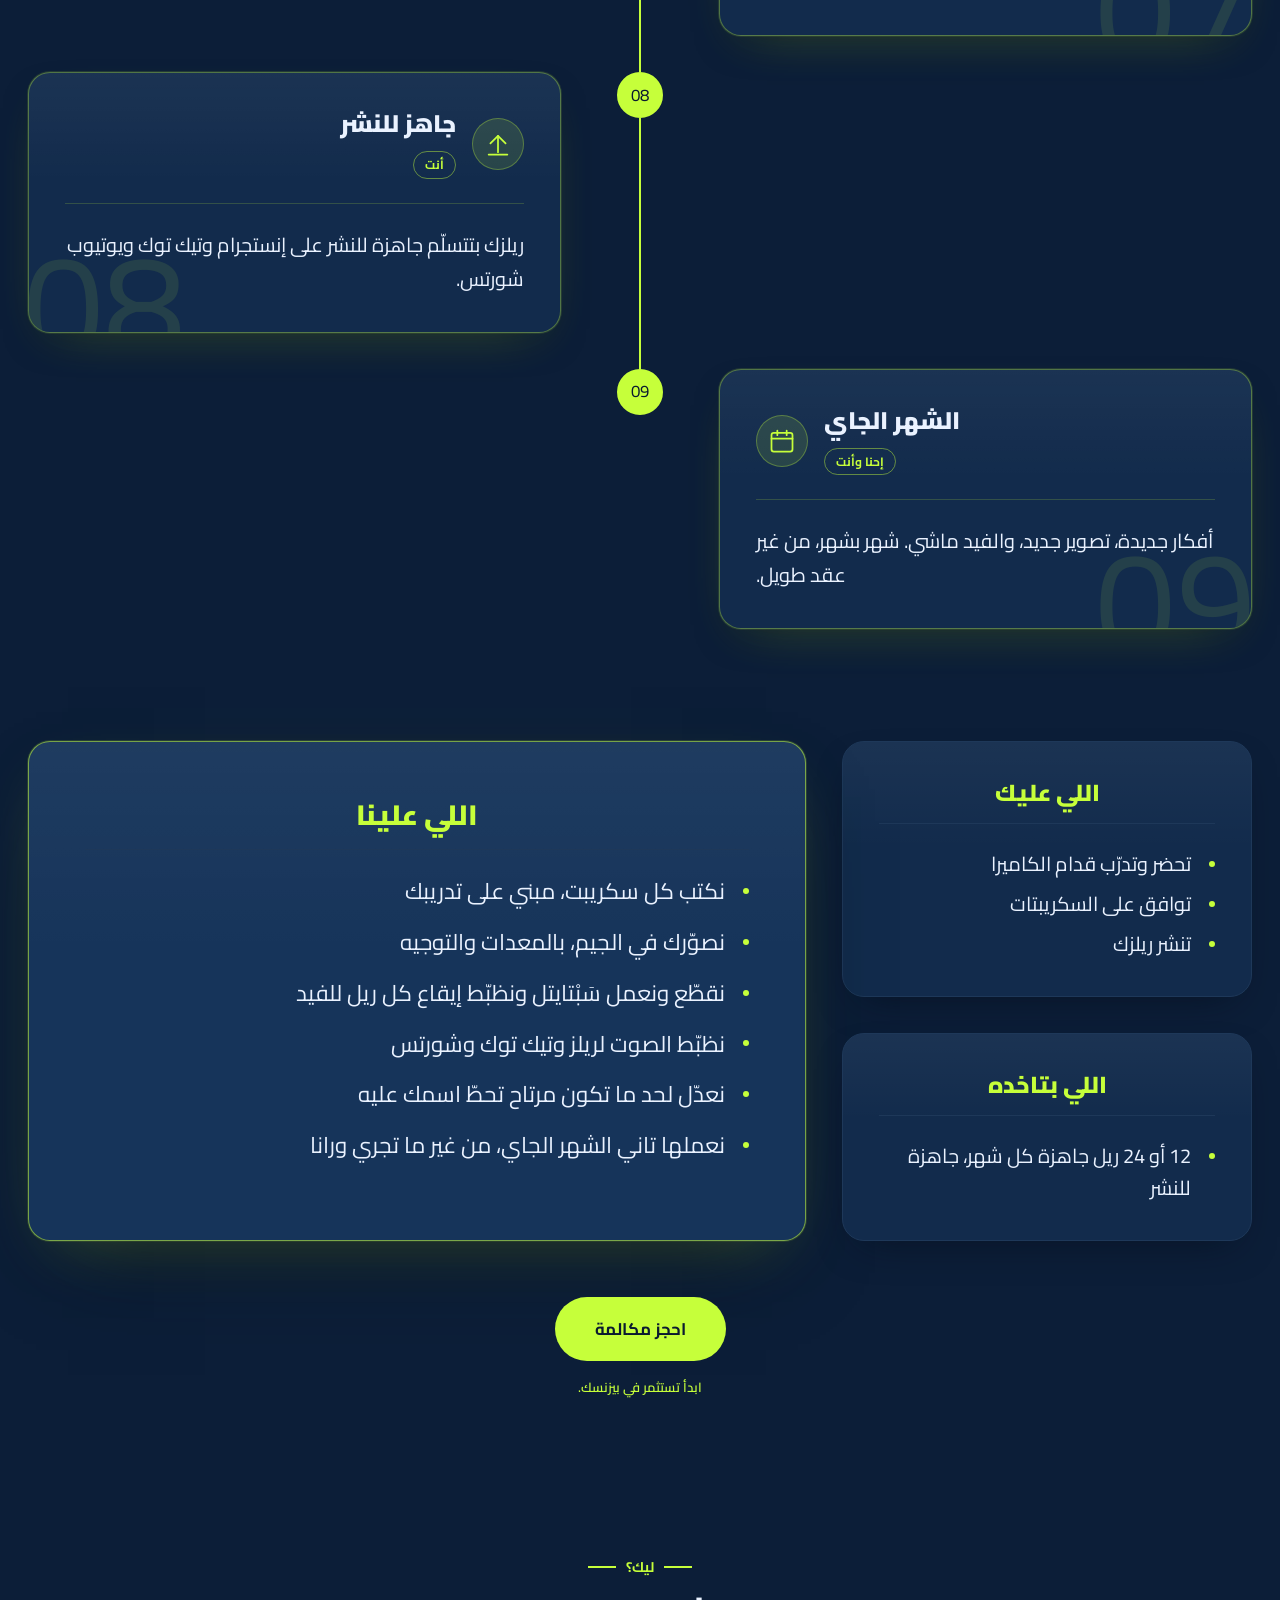
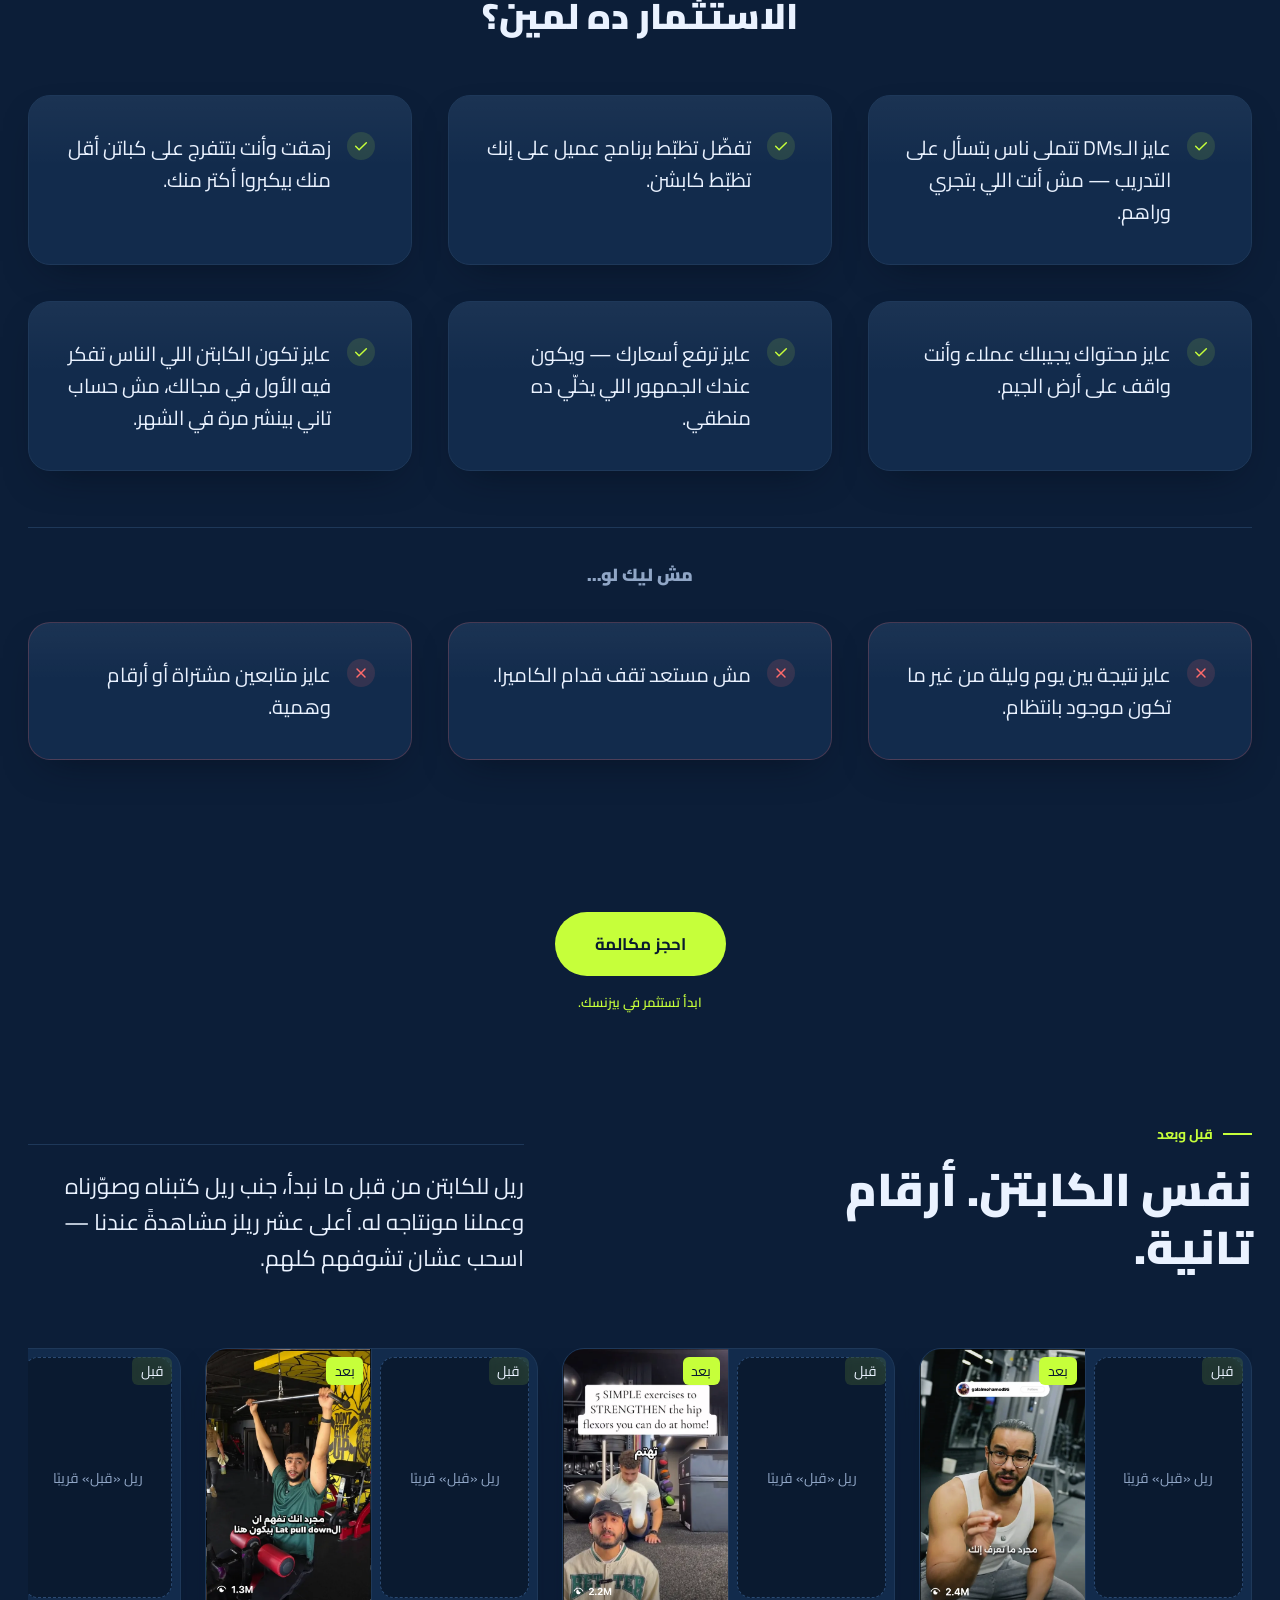
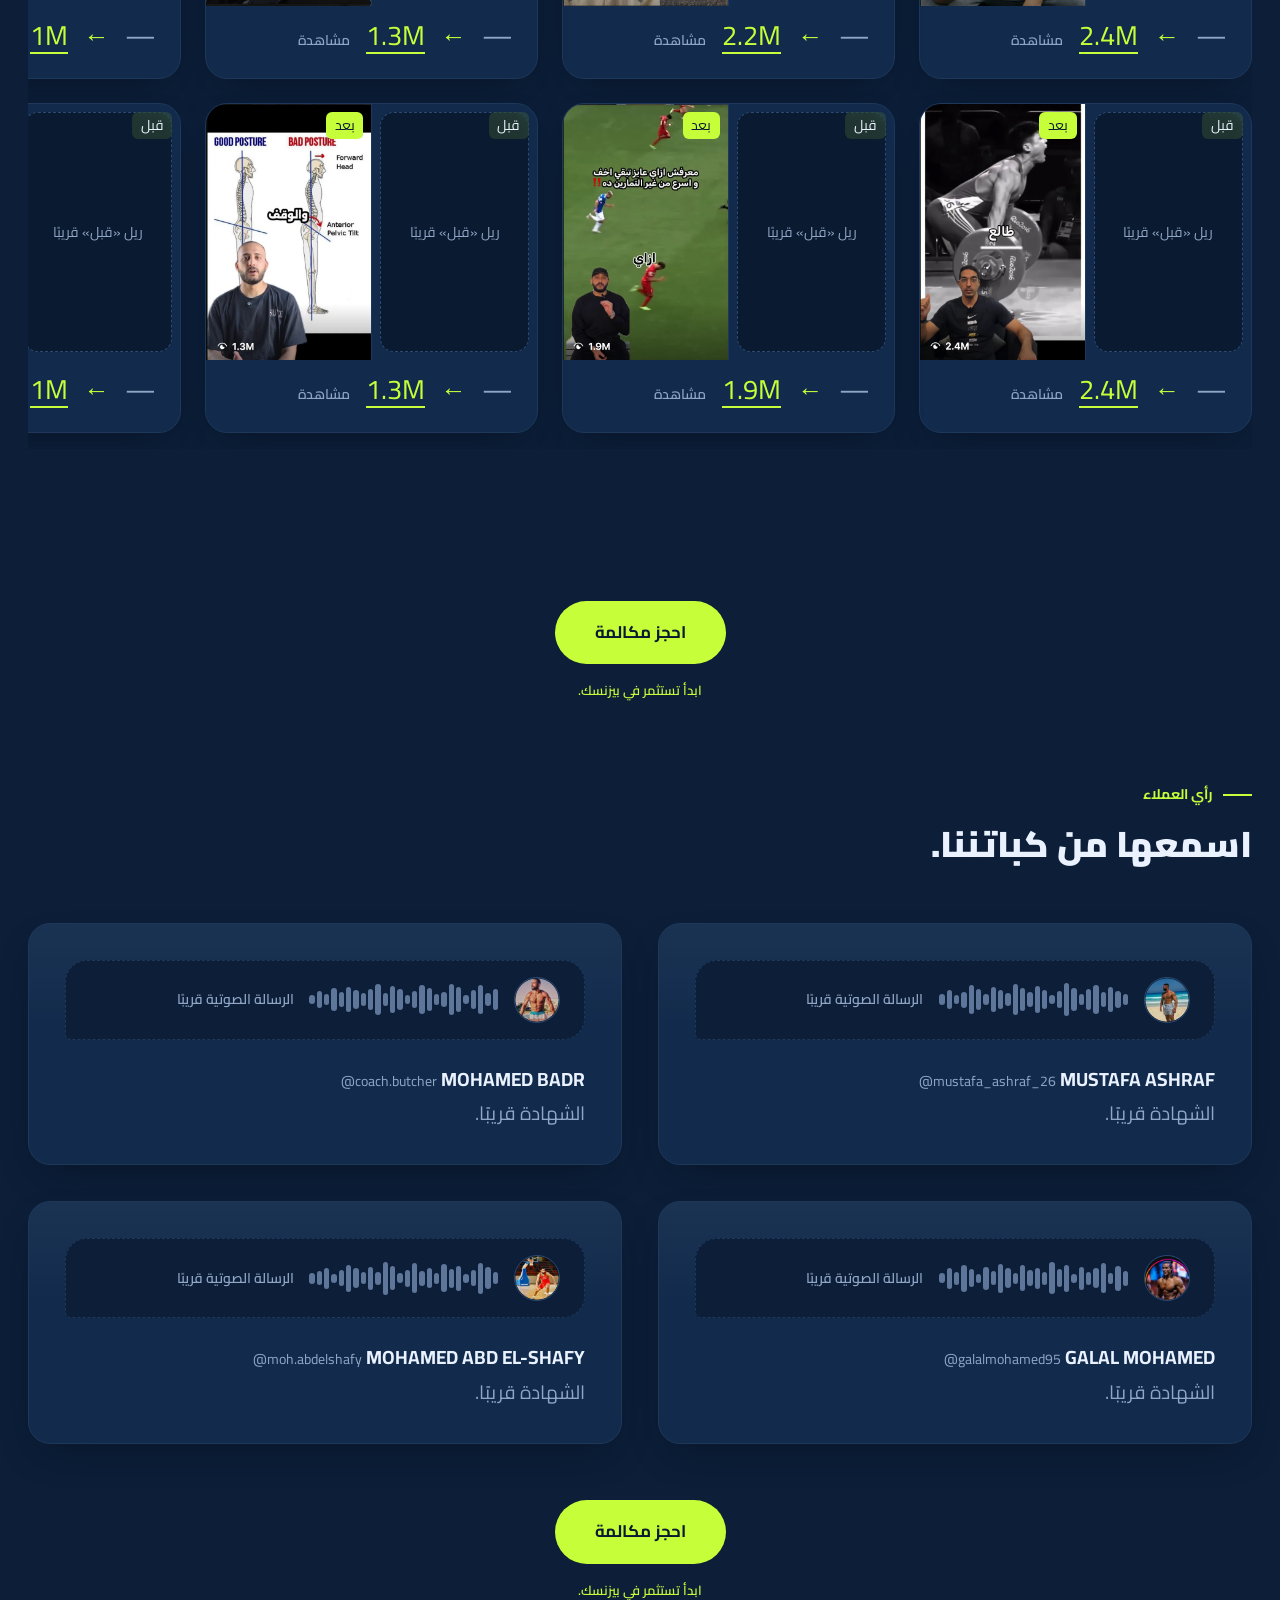
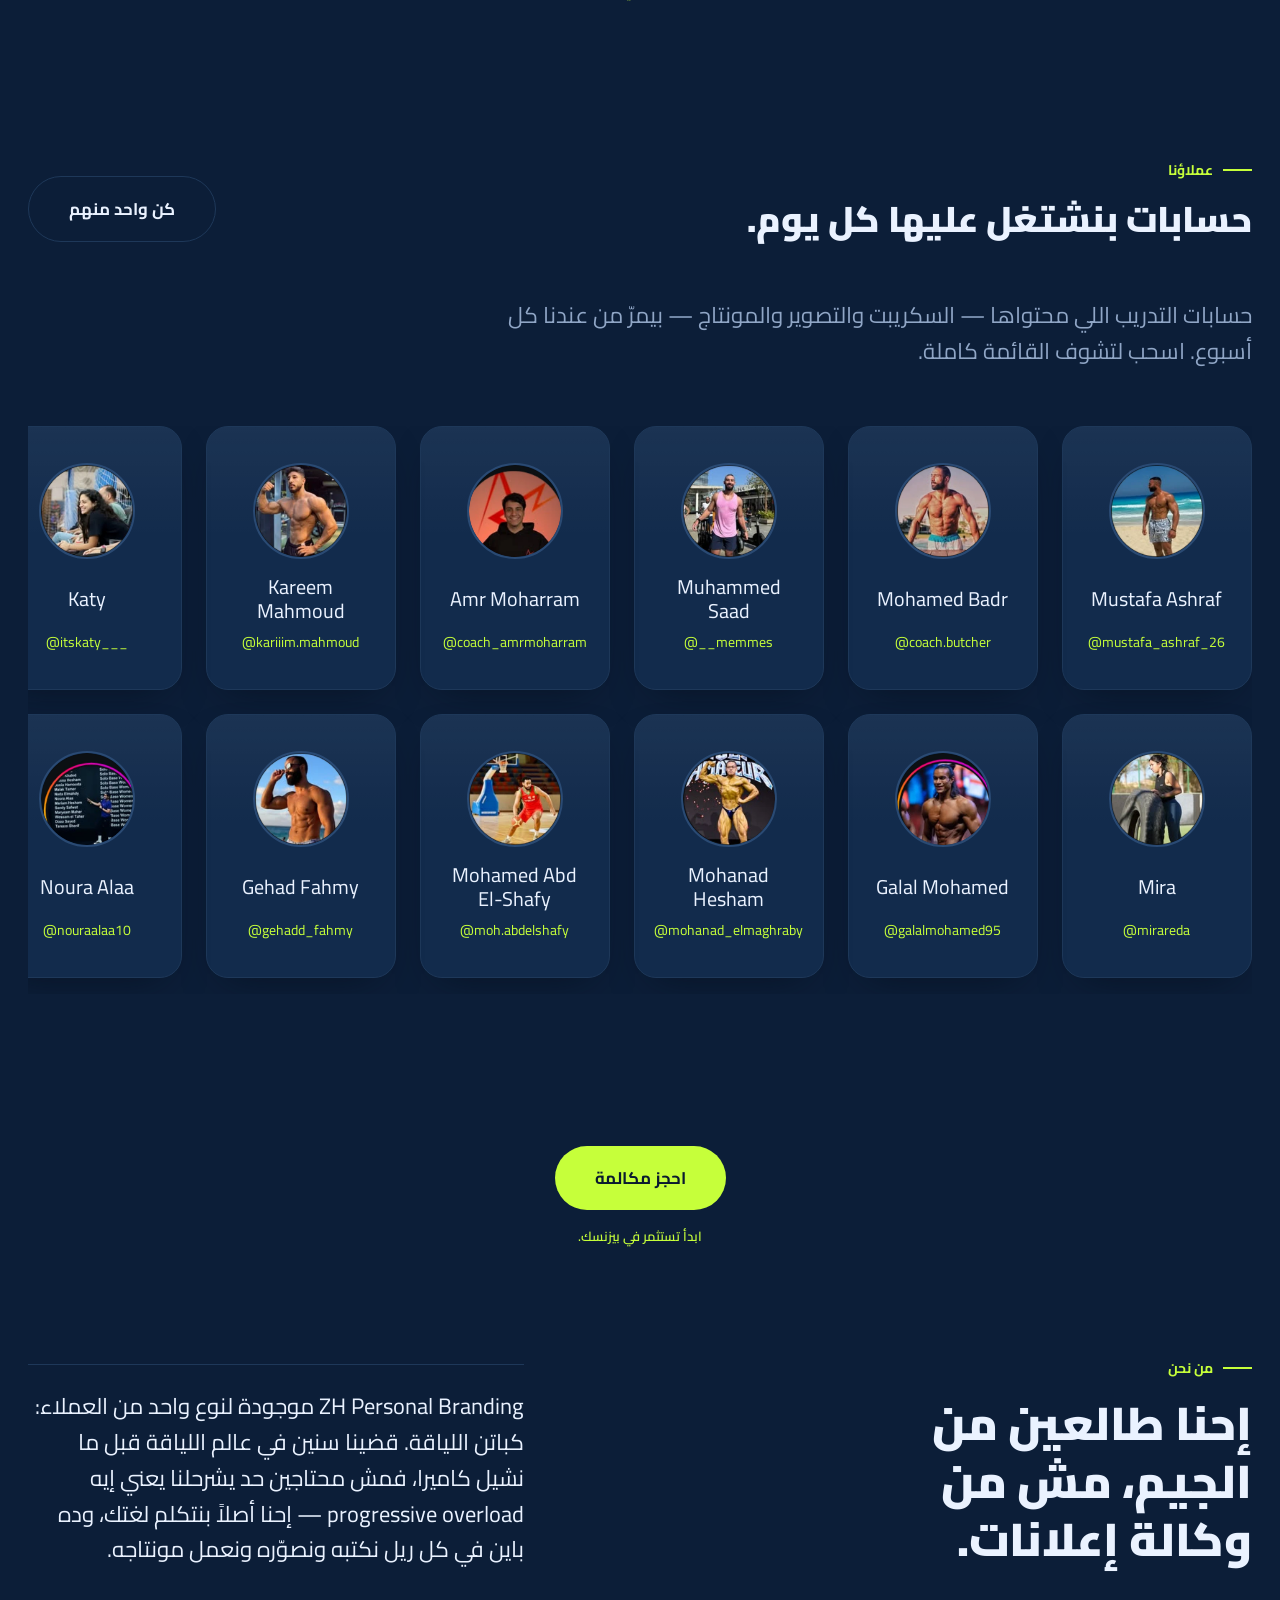
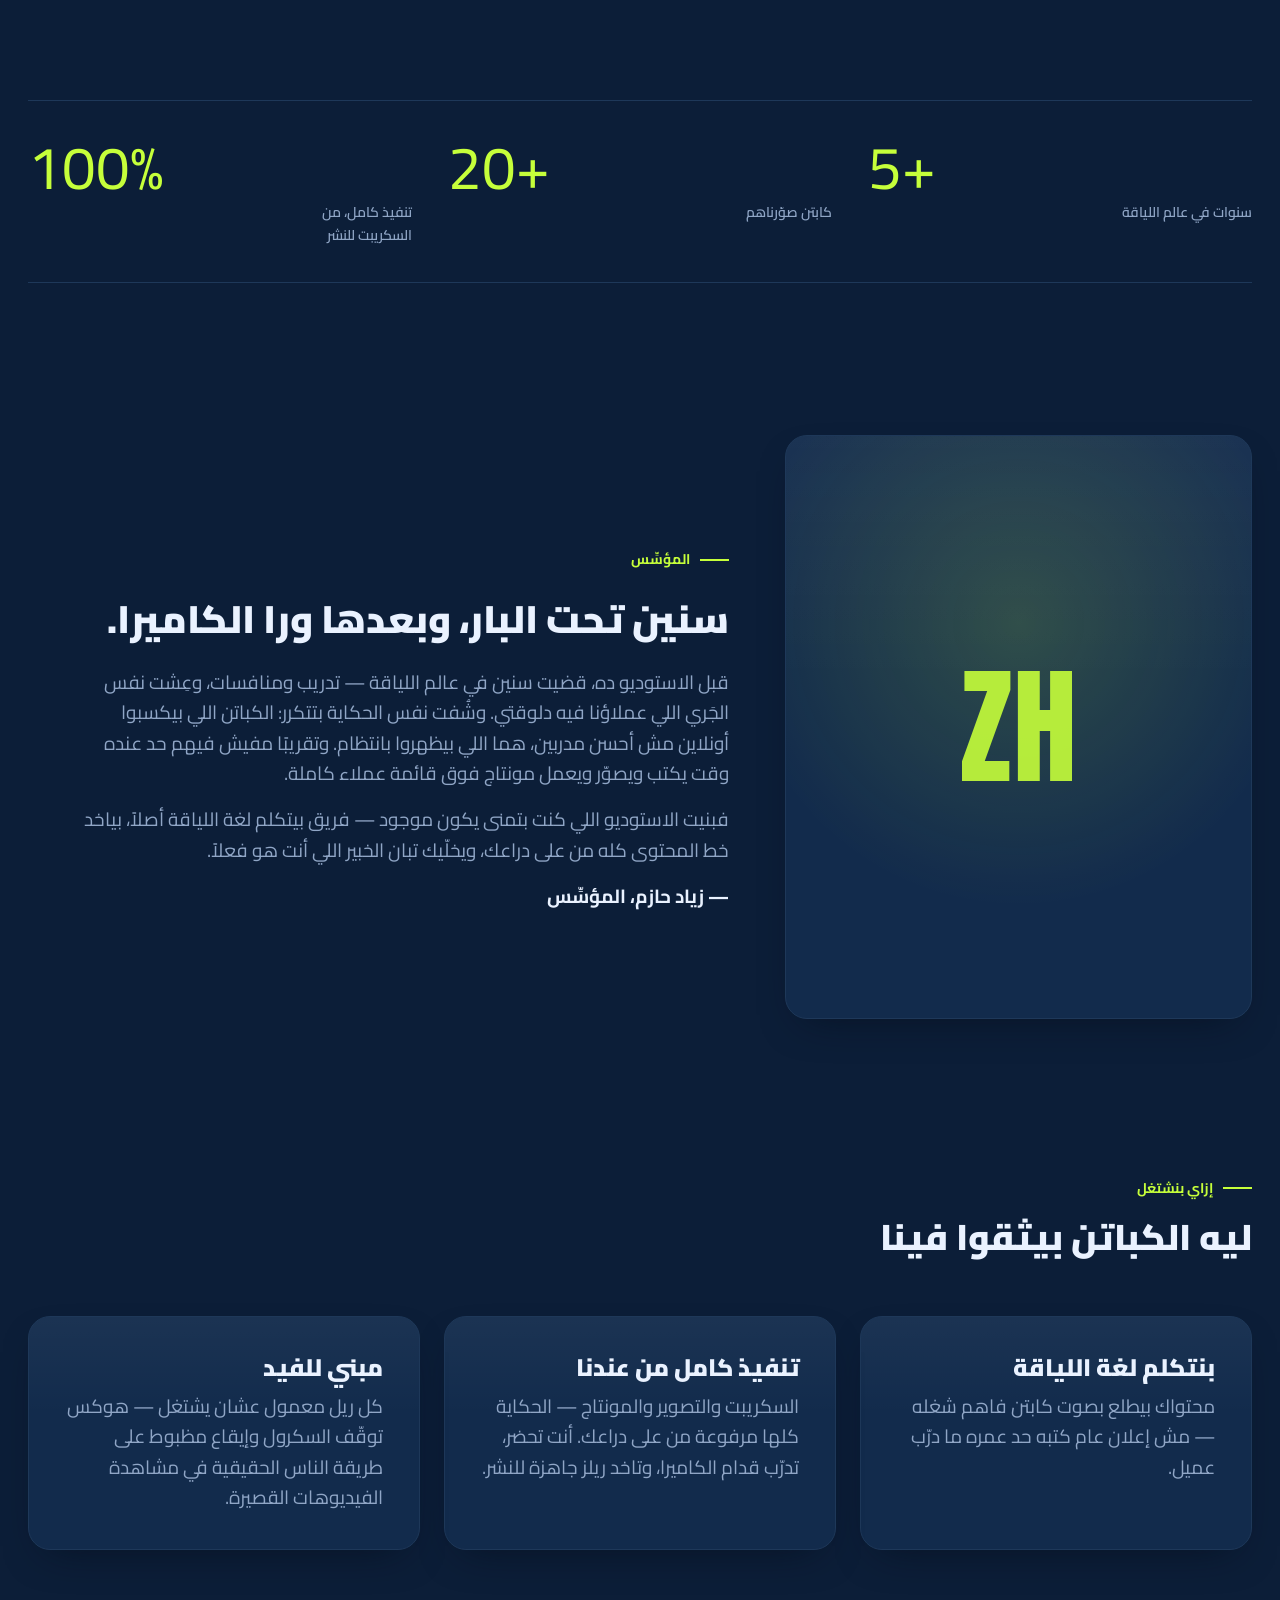
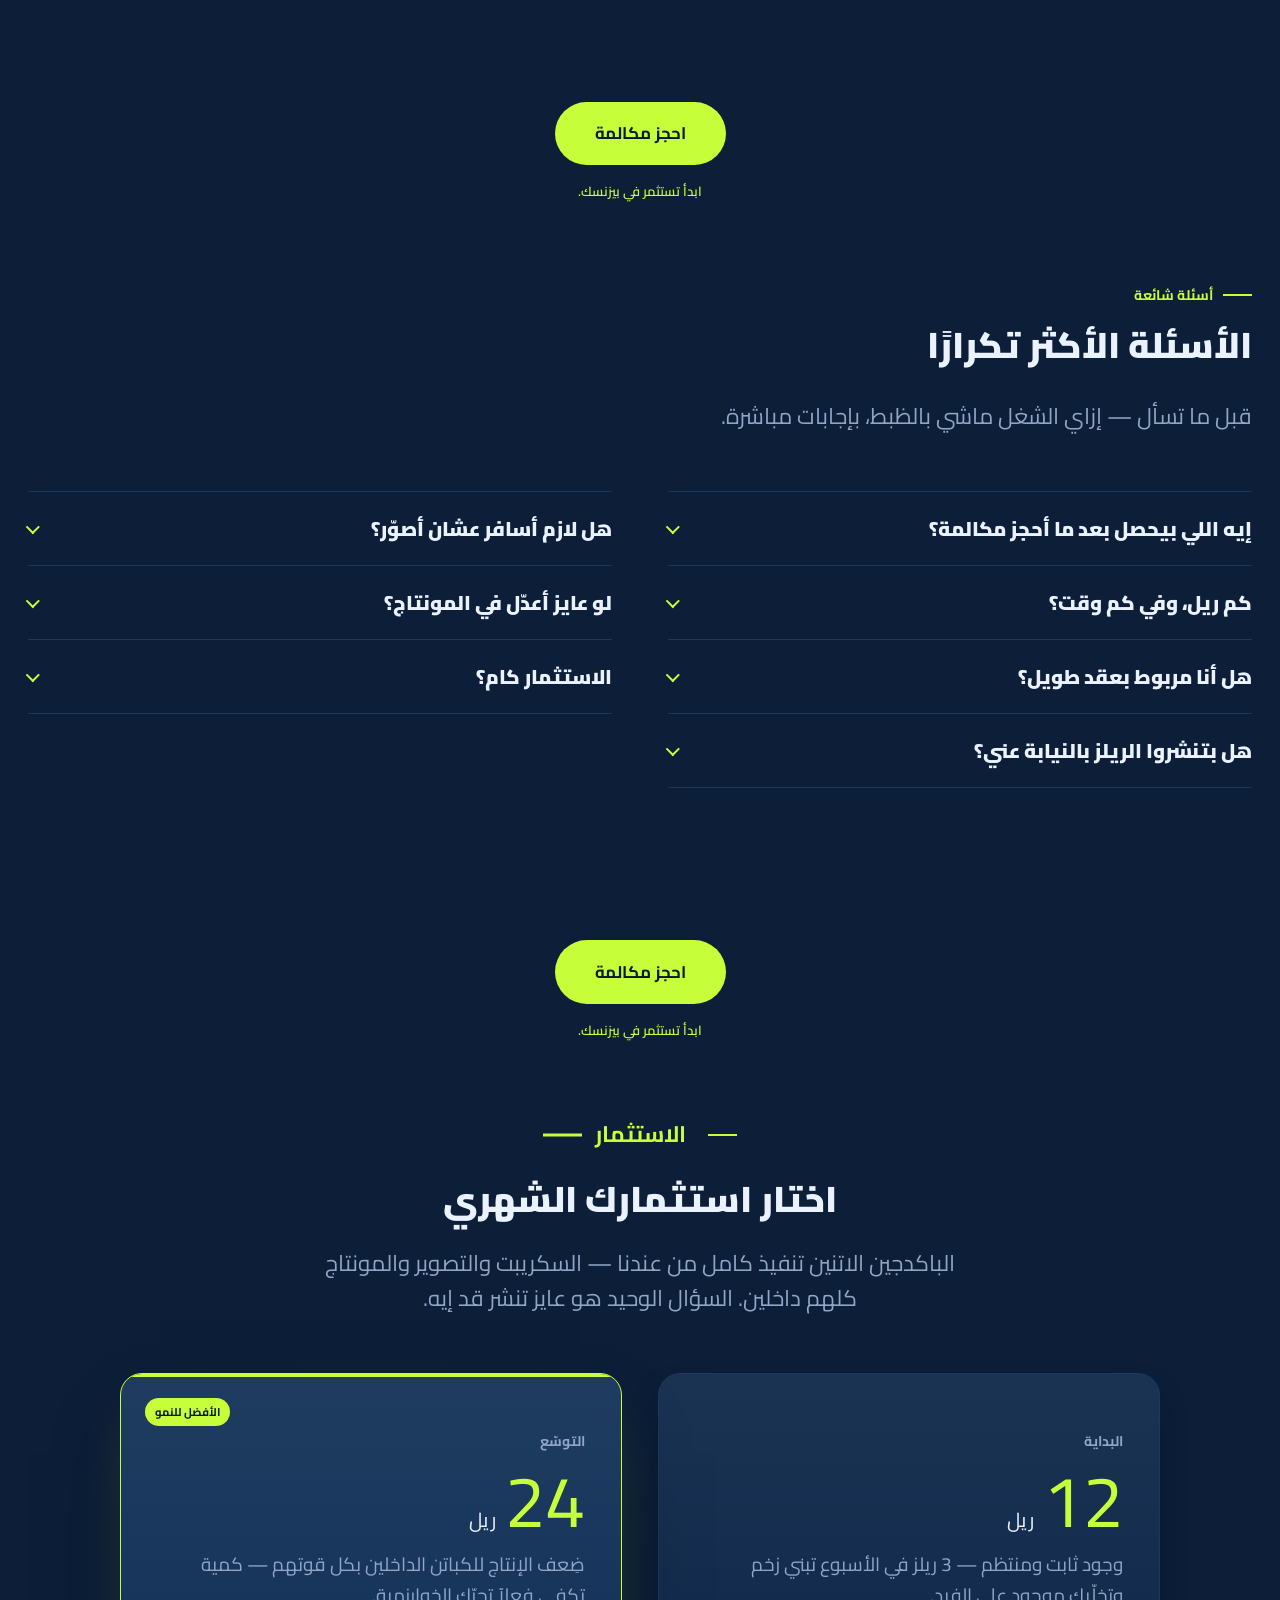
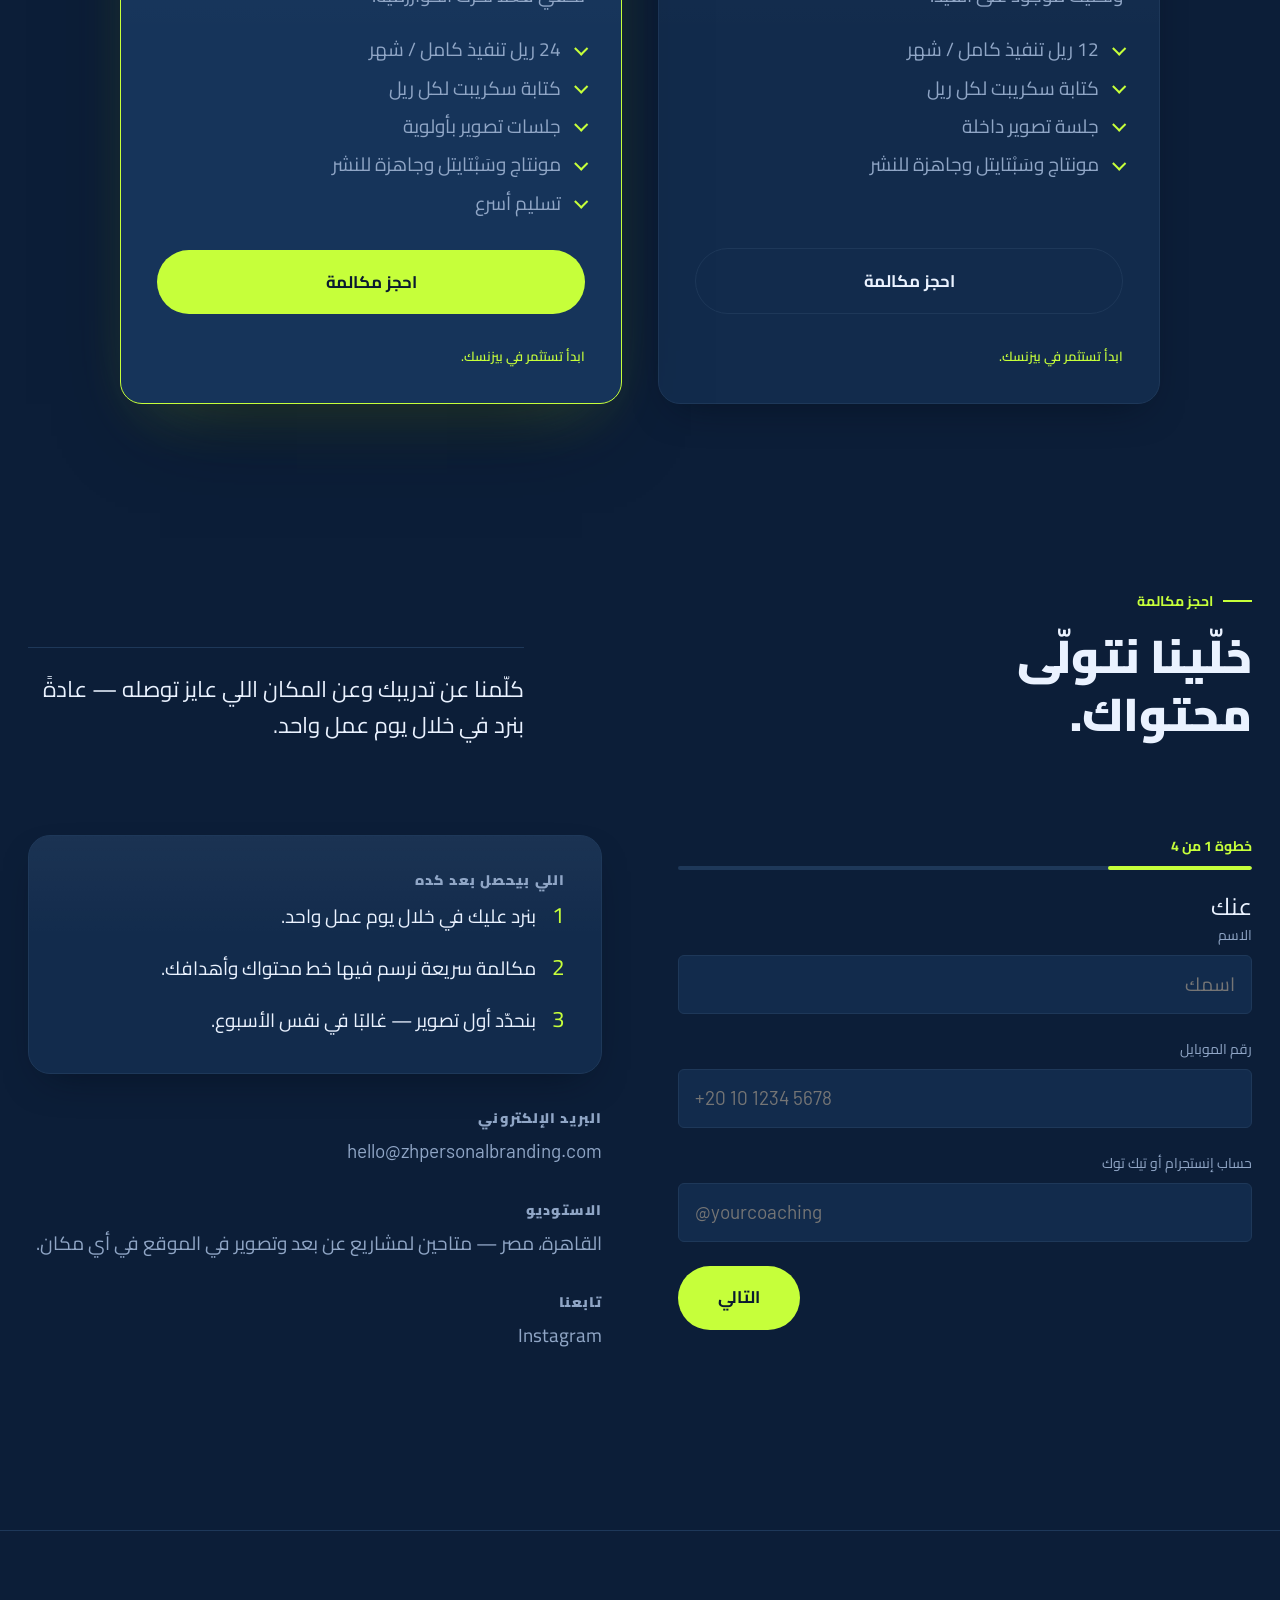
<file: work.html>
<!DOCTYPE html>
<html lang="ar" dir="rtl">
<head>
  <meta charset="UTF-8" />
  <meta name="viewport" content="width=device-width, initial-scale=1.0" />
  <title>أعمالنا — ZH Personal Branding</title>
  <meta name="description" content="ريلز وفيديوهات قصيرة عملناها لكباتن لياقة." />
  <!-- The site is one page, and Arabic is the default build. This URL is kept
       only so old links/bookmarks still land on the right section. The English
       equivalents live at /en/. -->
  <link rel="canonical" href="index.html#work" />
  <meta http-equiv="refresh" content="0; url=index.html#work" />
  <script>location.replace("index.html#work");</script>
</head>
<body>
  <p>قسم أعمالنا انتقل. <a href="index.html#work">المتابعة إلى ZH Personal Branding &larr;</a></p>
</body>
</html>
</file>
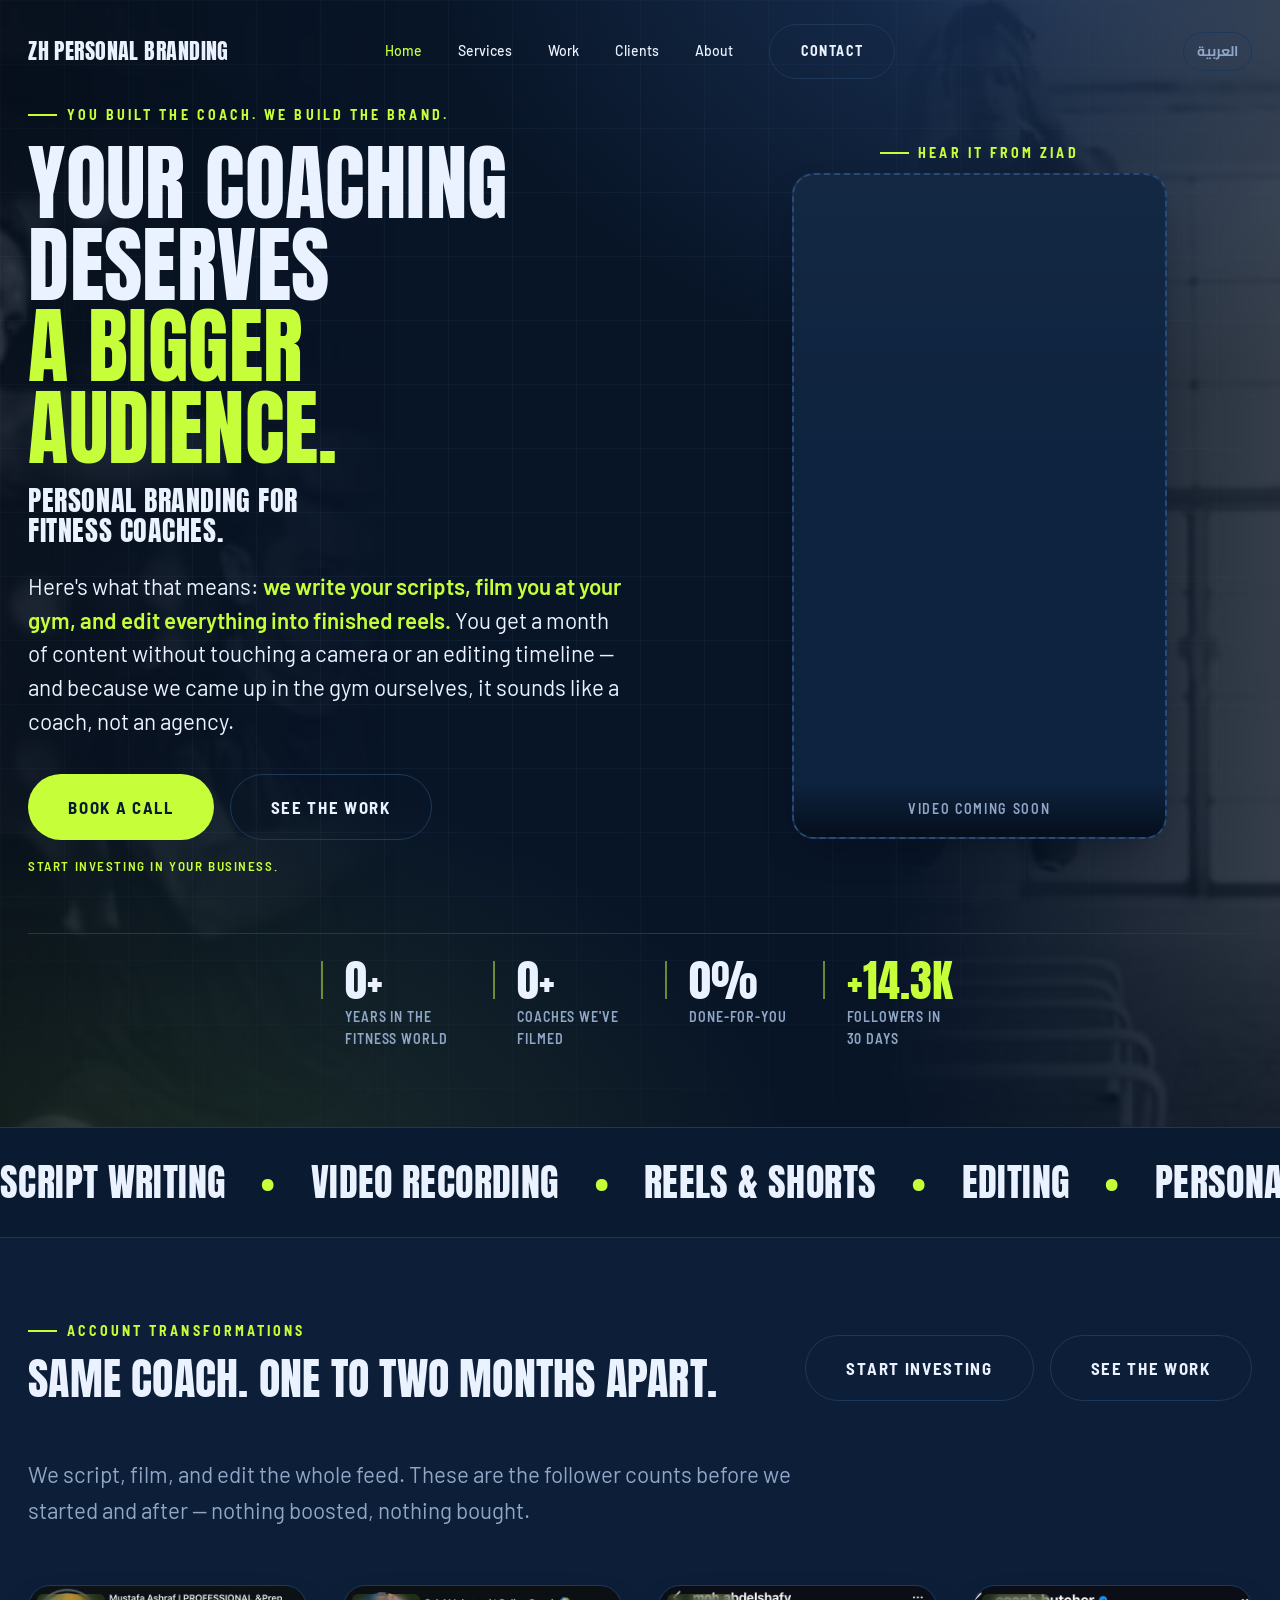
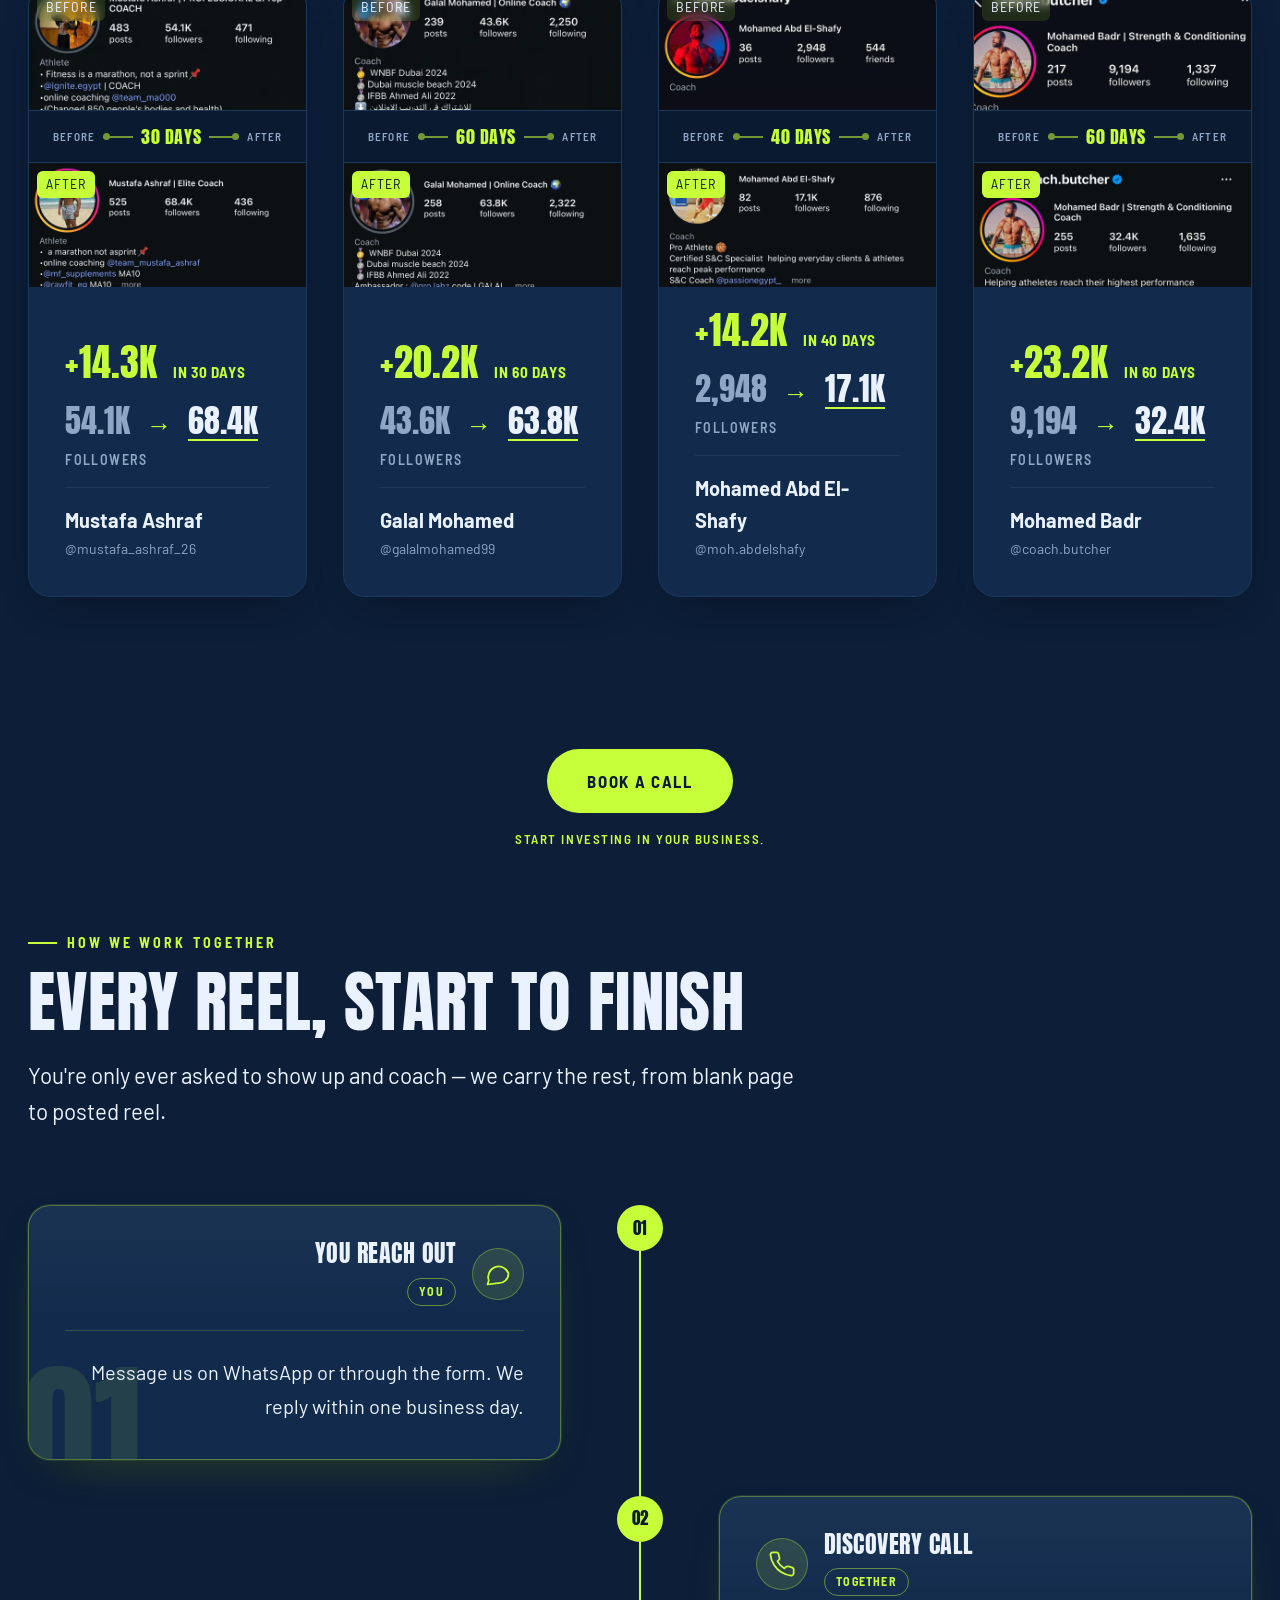
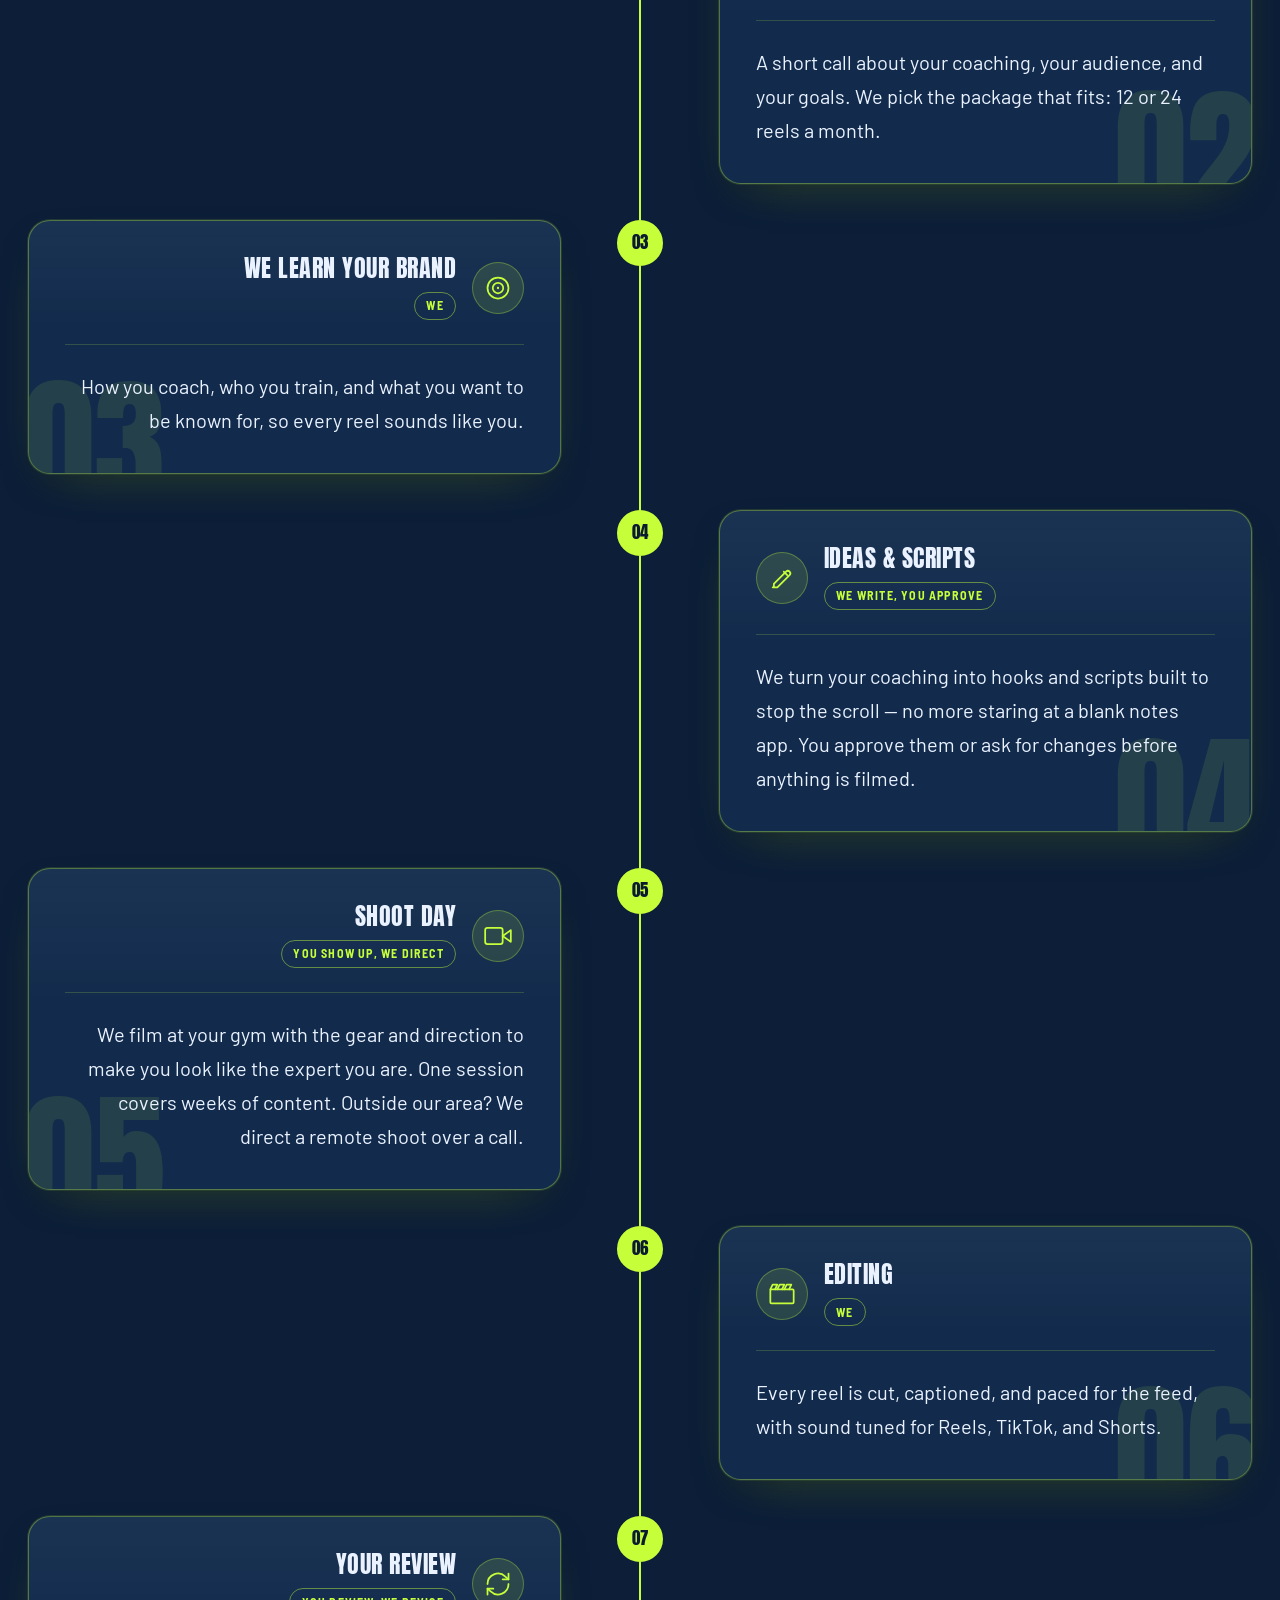
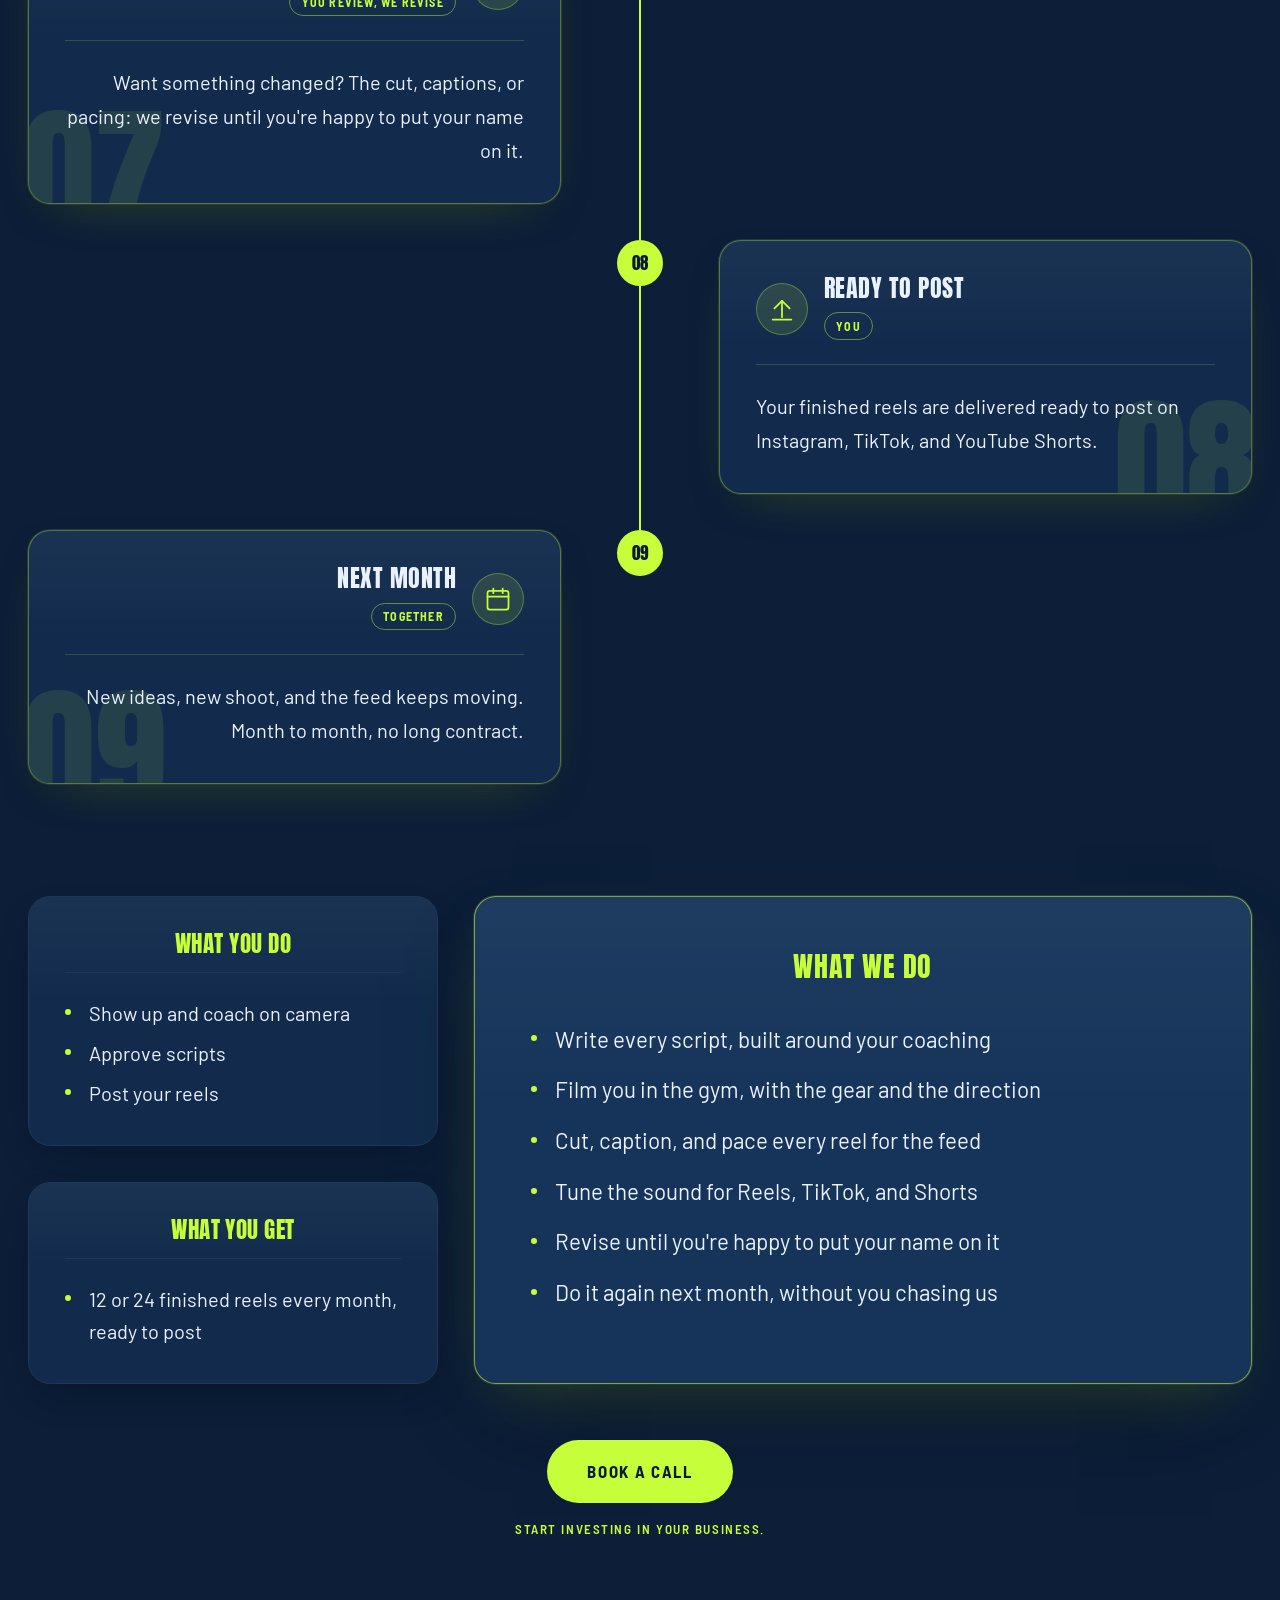
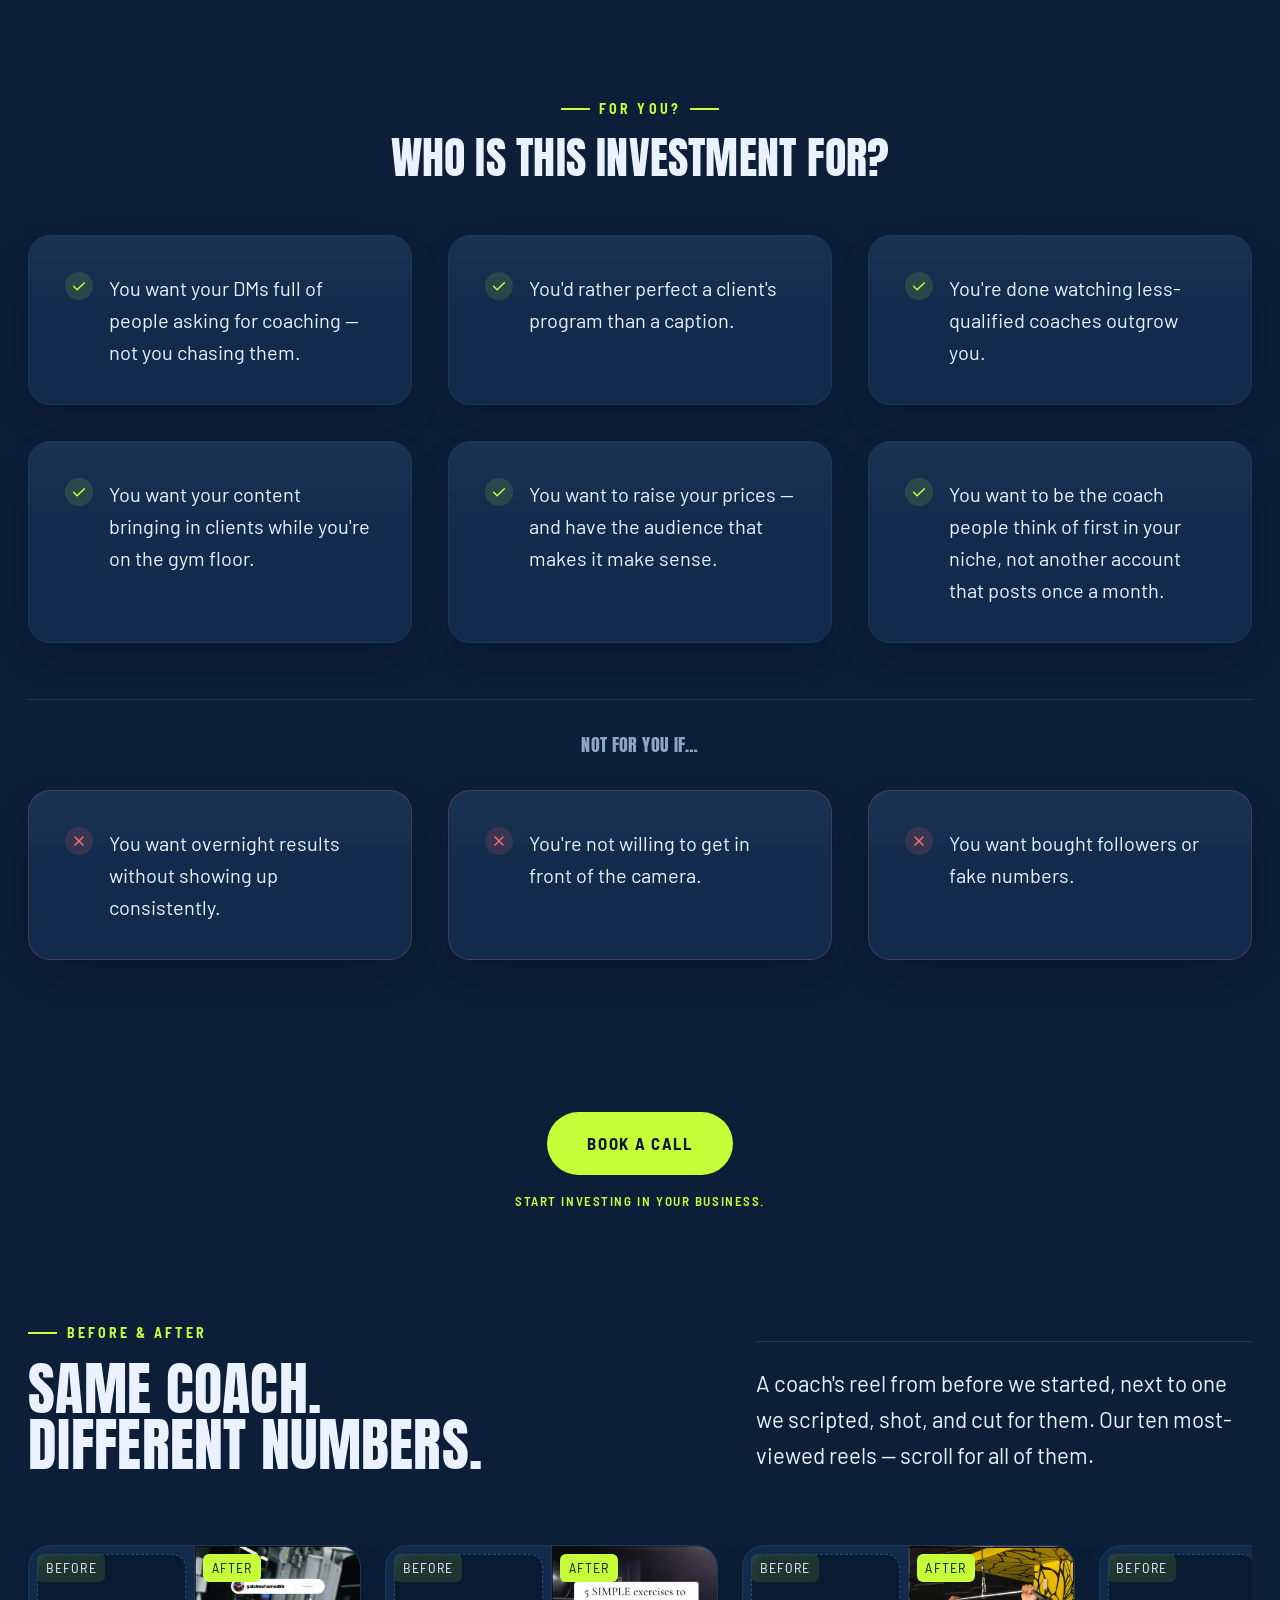
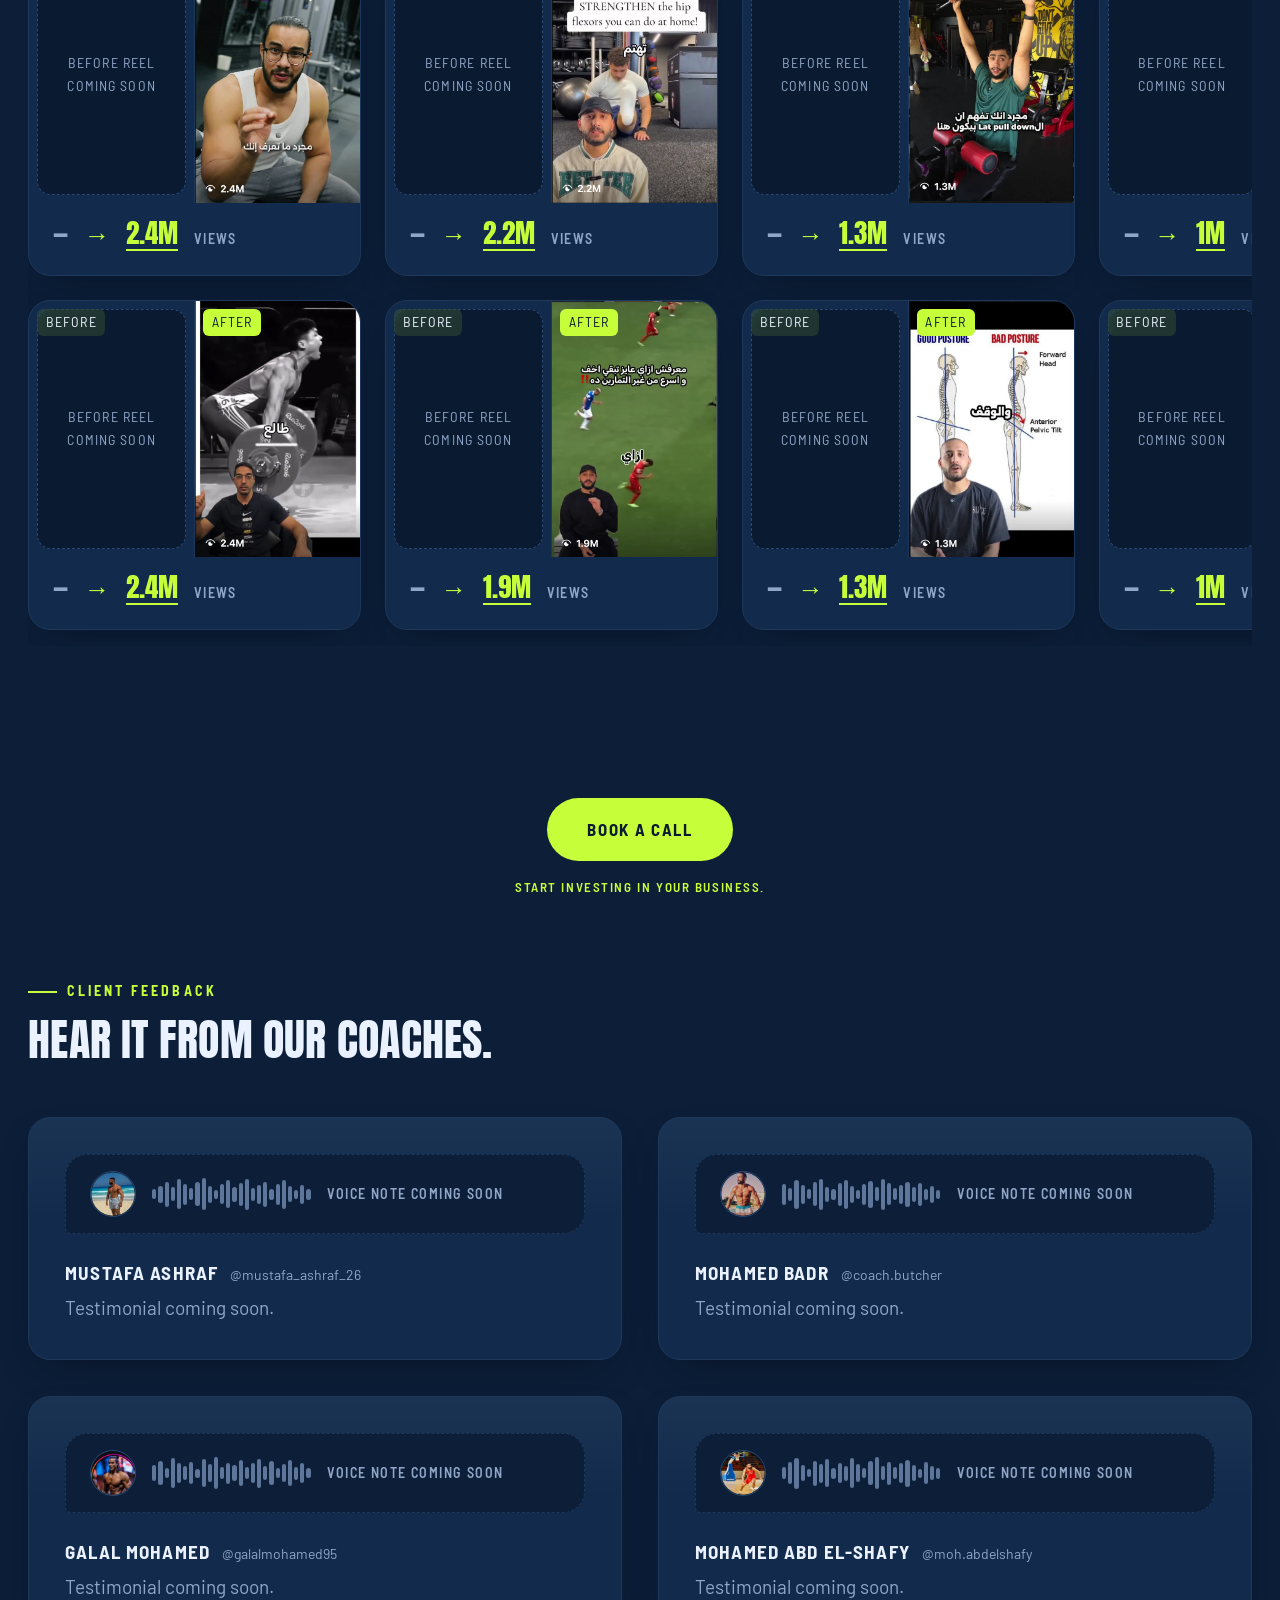
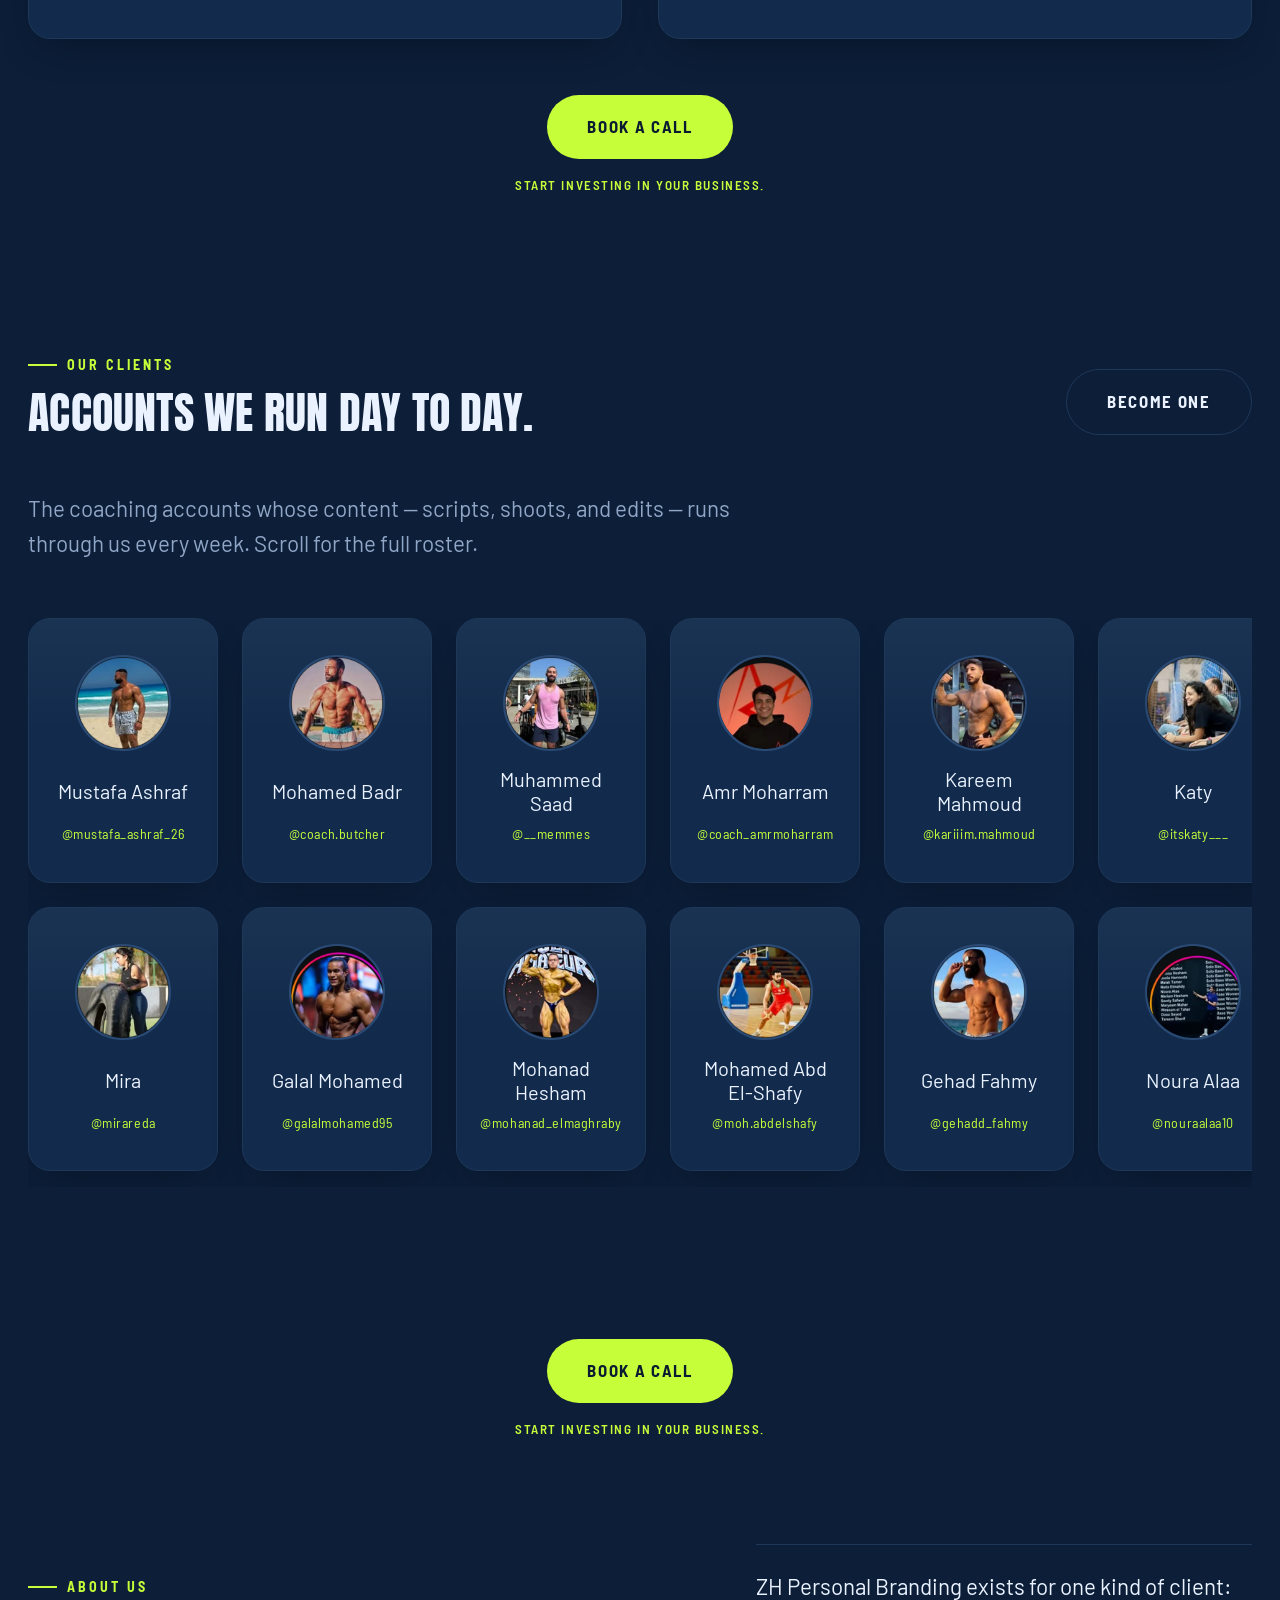
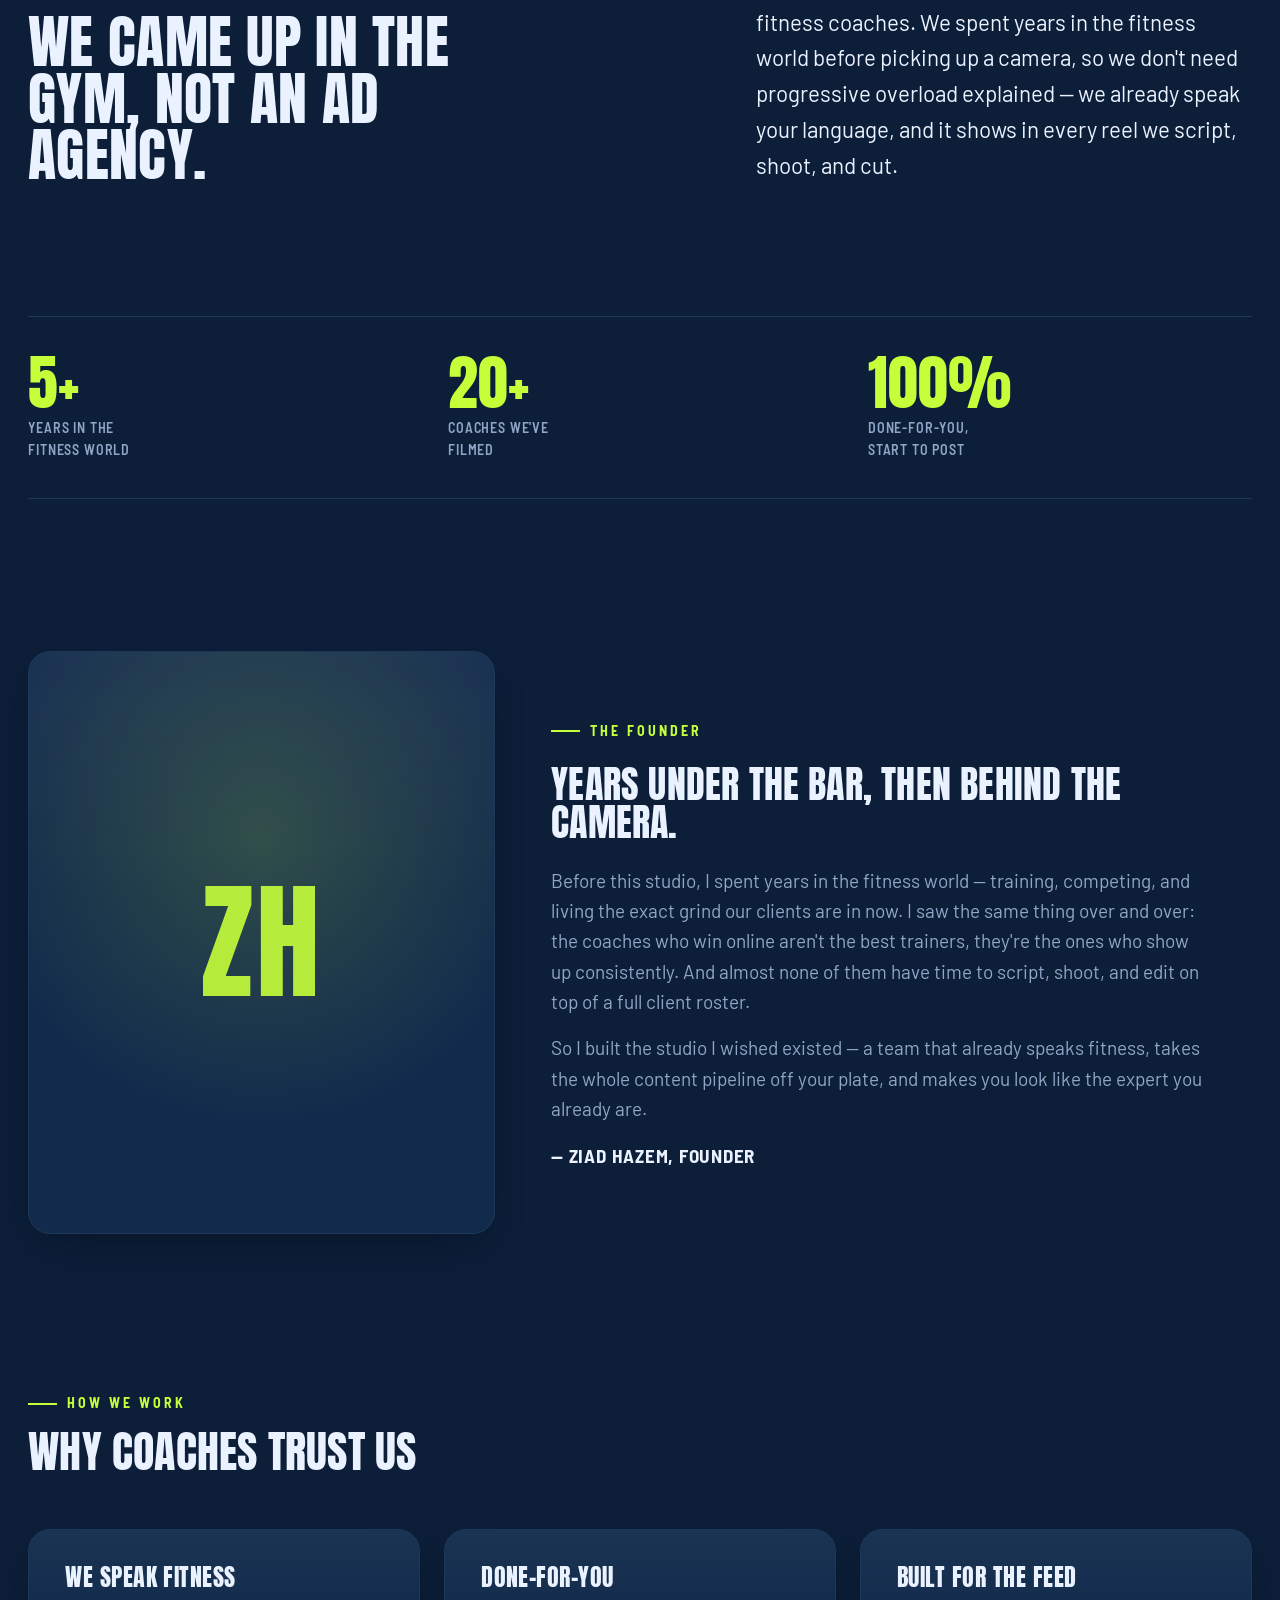
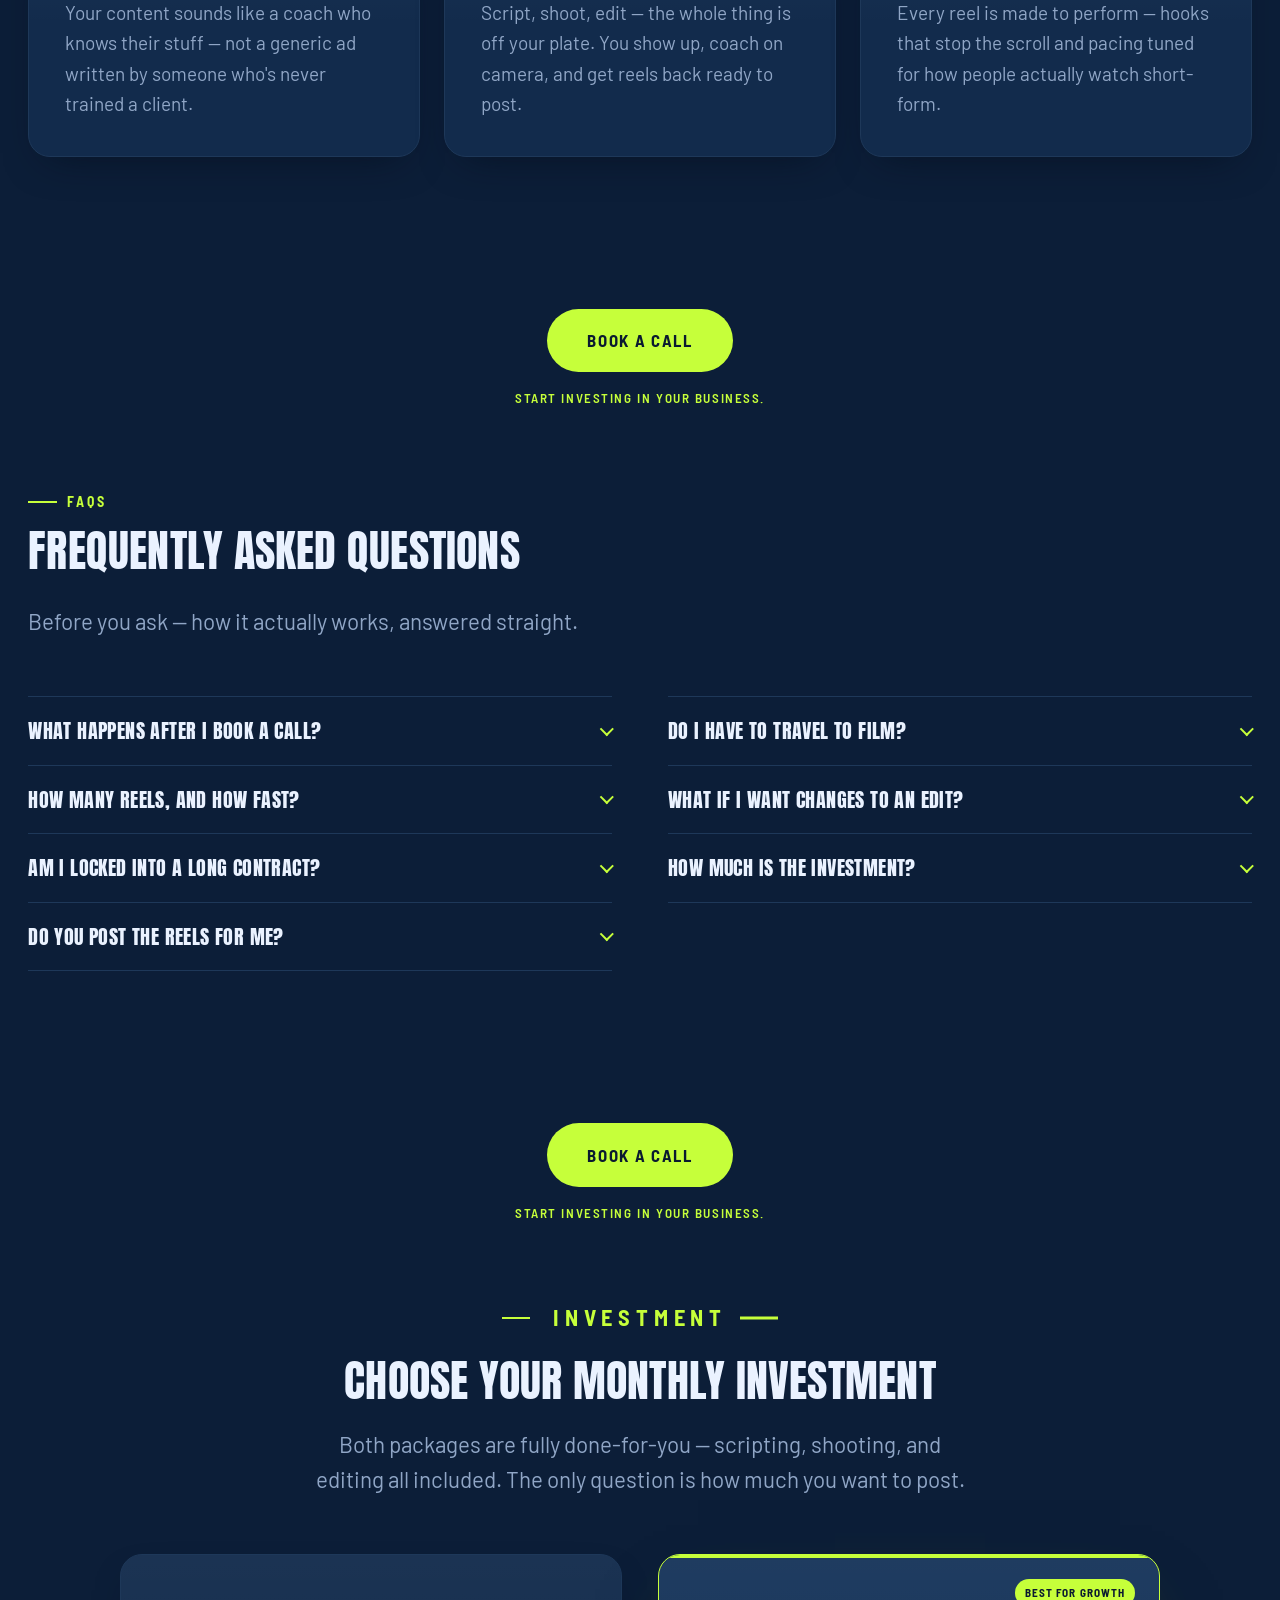
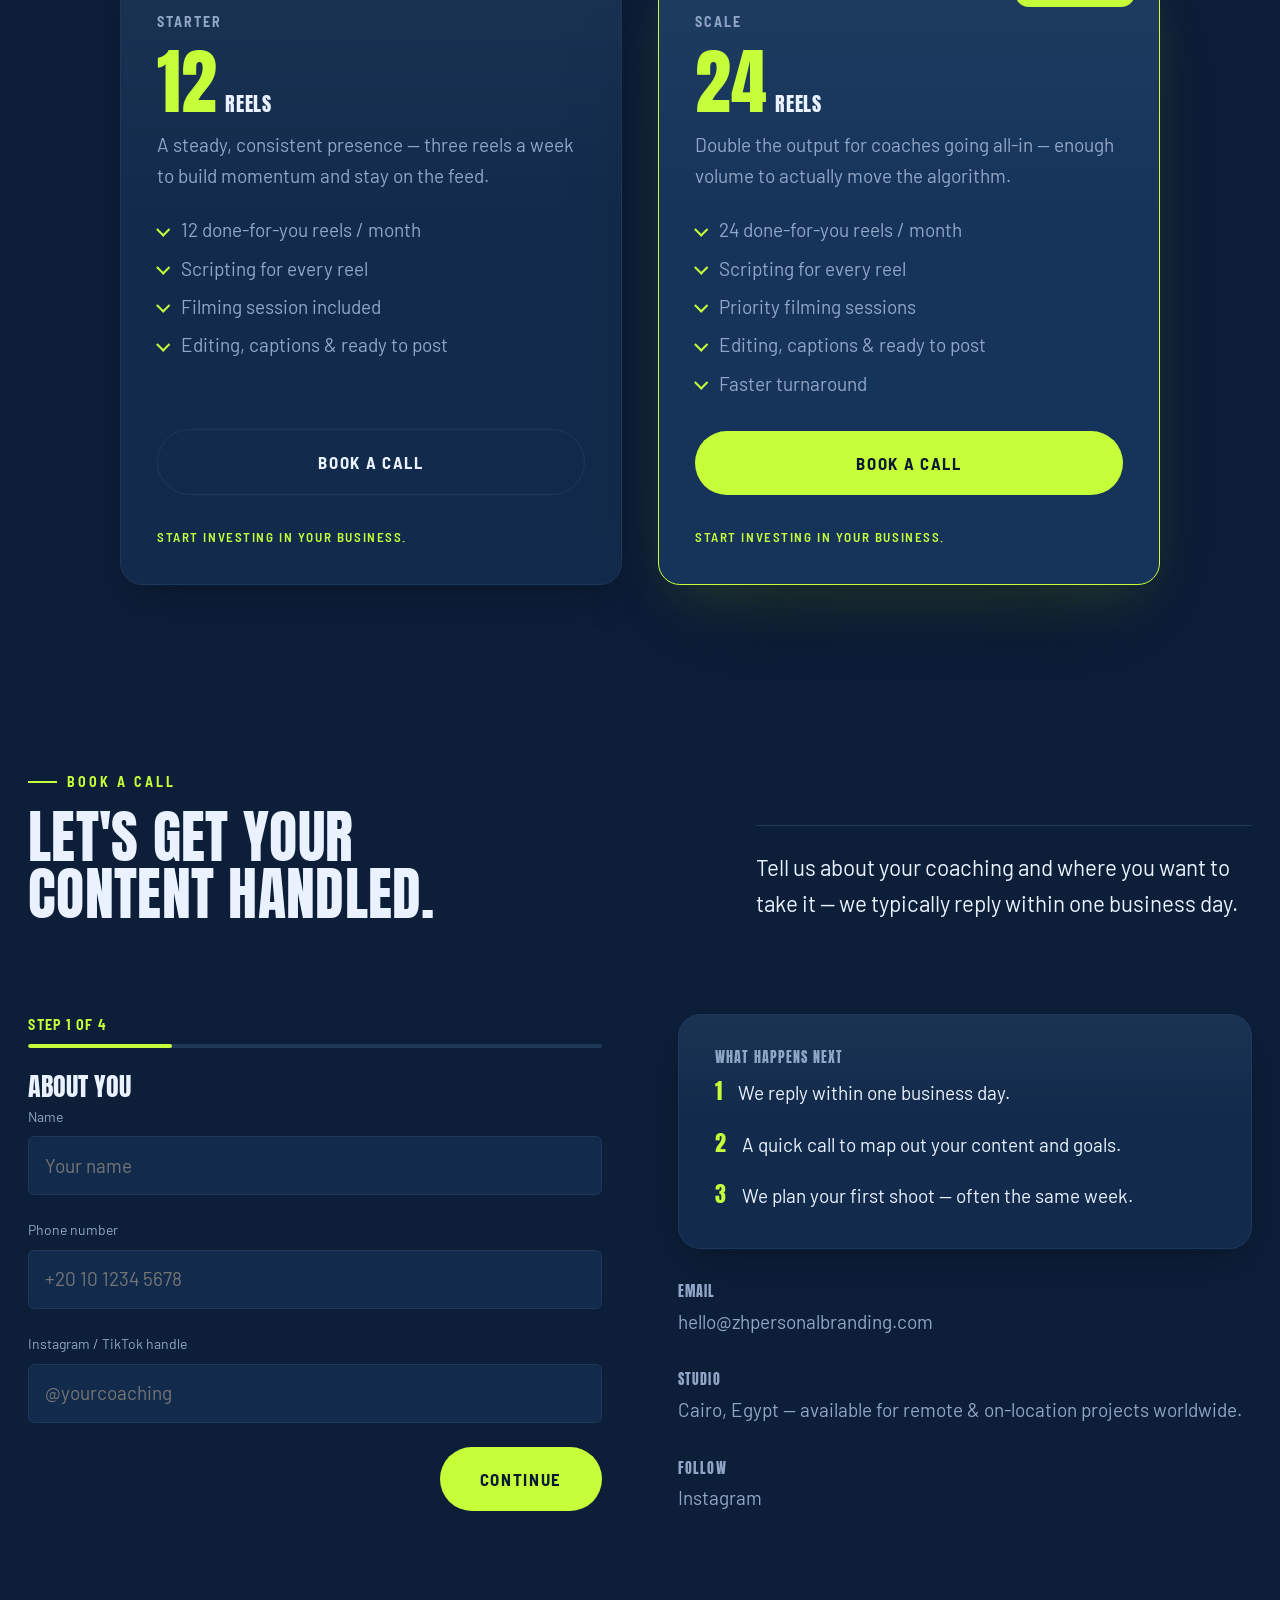
<file: en/about.html>
<!DOCTYPE html>
<html lang="en">
<head>
  <meta charset="UTF-8" />
  <meta name="viewport" content="width=device-width, initial-scale=1.0" />
  <title>About — ZH Personal Branding</title>
  <meta name="description" content="Built by people from the fitness world — the story and team behind ZH Personal Branding's content for coaches." />
  <!-- The site is one page. This URL is kept only so old links/bookmarks still
       land on the right section of the English build. -->
  <link rel="canonical" href="index.html#about" />
  <meta http-equiv="refresh" content="0; url=index.html#about" />
  <script>location.replace("index.html#about");</script>
</head>
<body>
  <p>The about section has moved. <a href="index.html#about">Continue to ZH Personal Branding &rarr;</a></p>
</body>
</html>
</file>
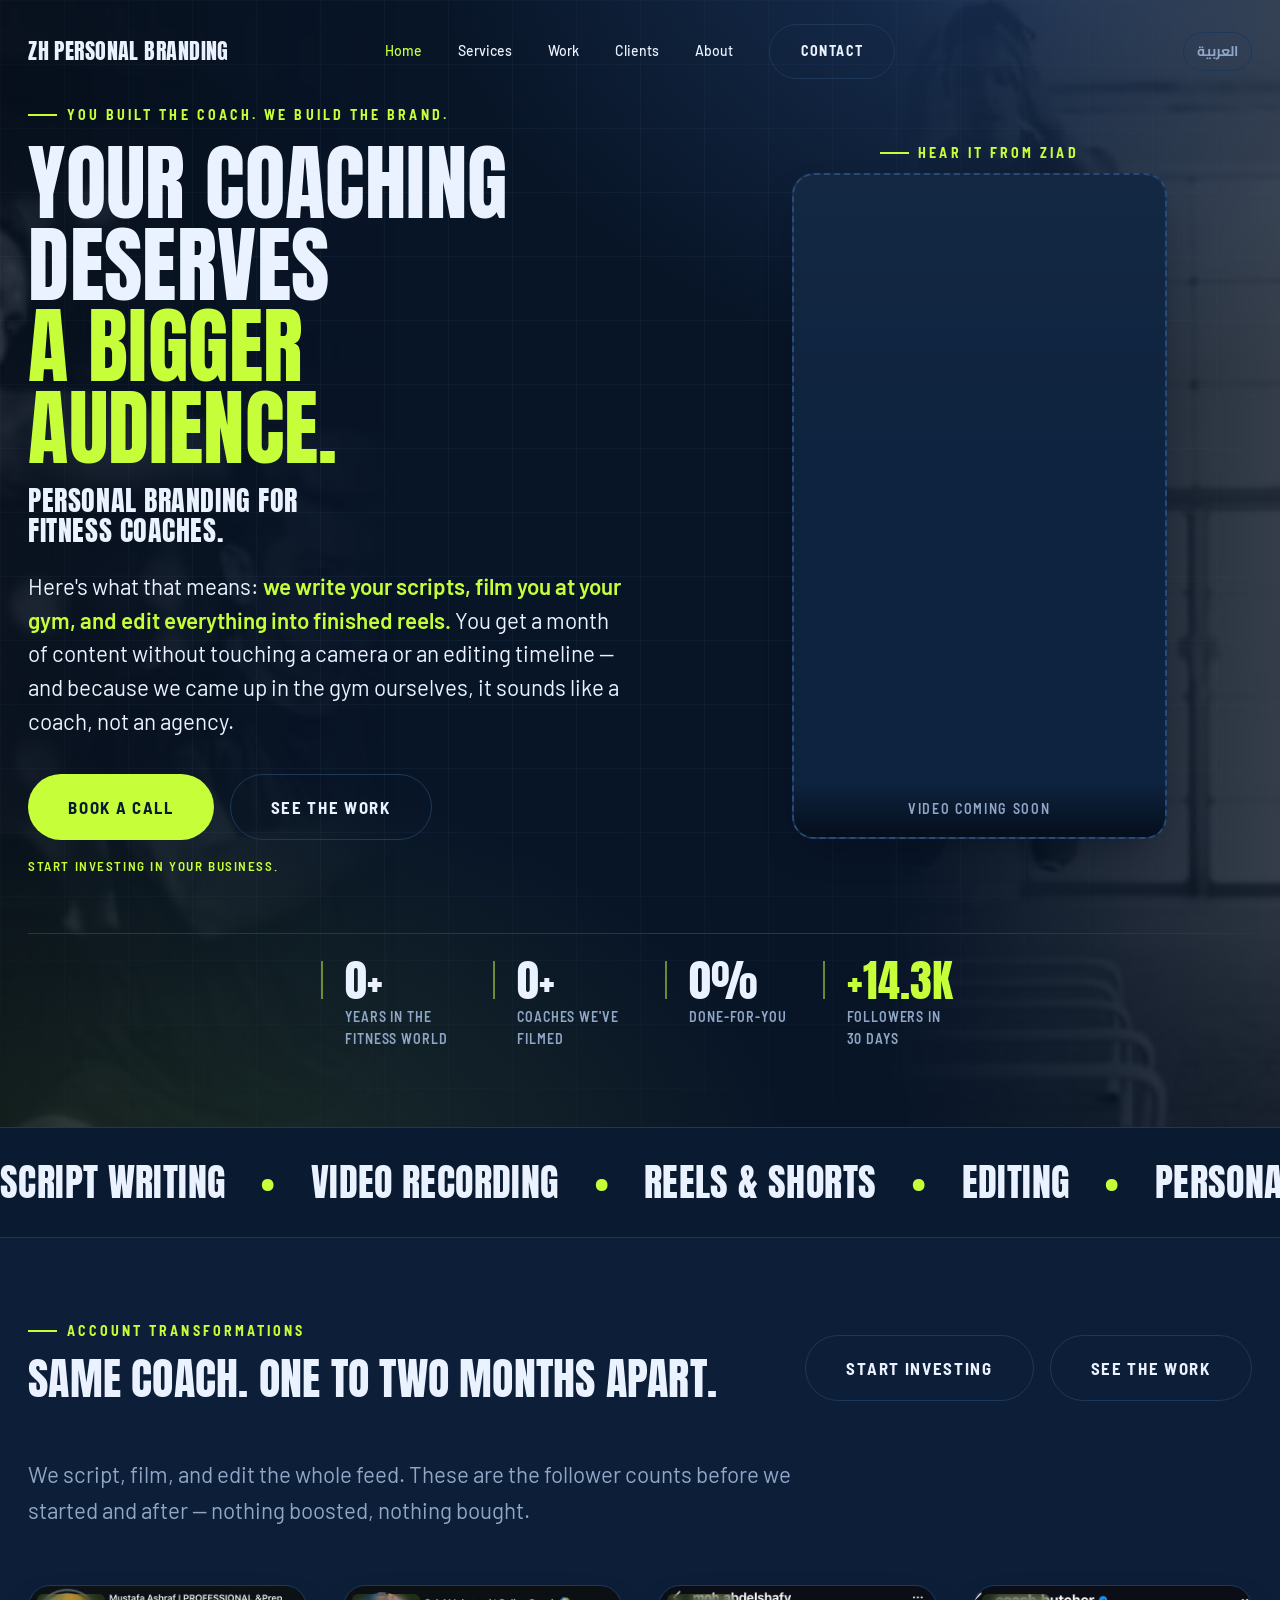
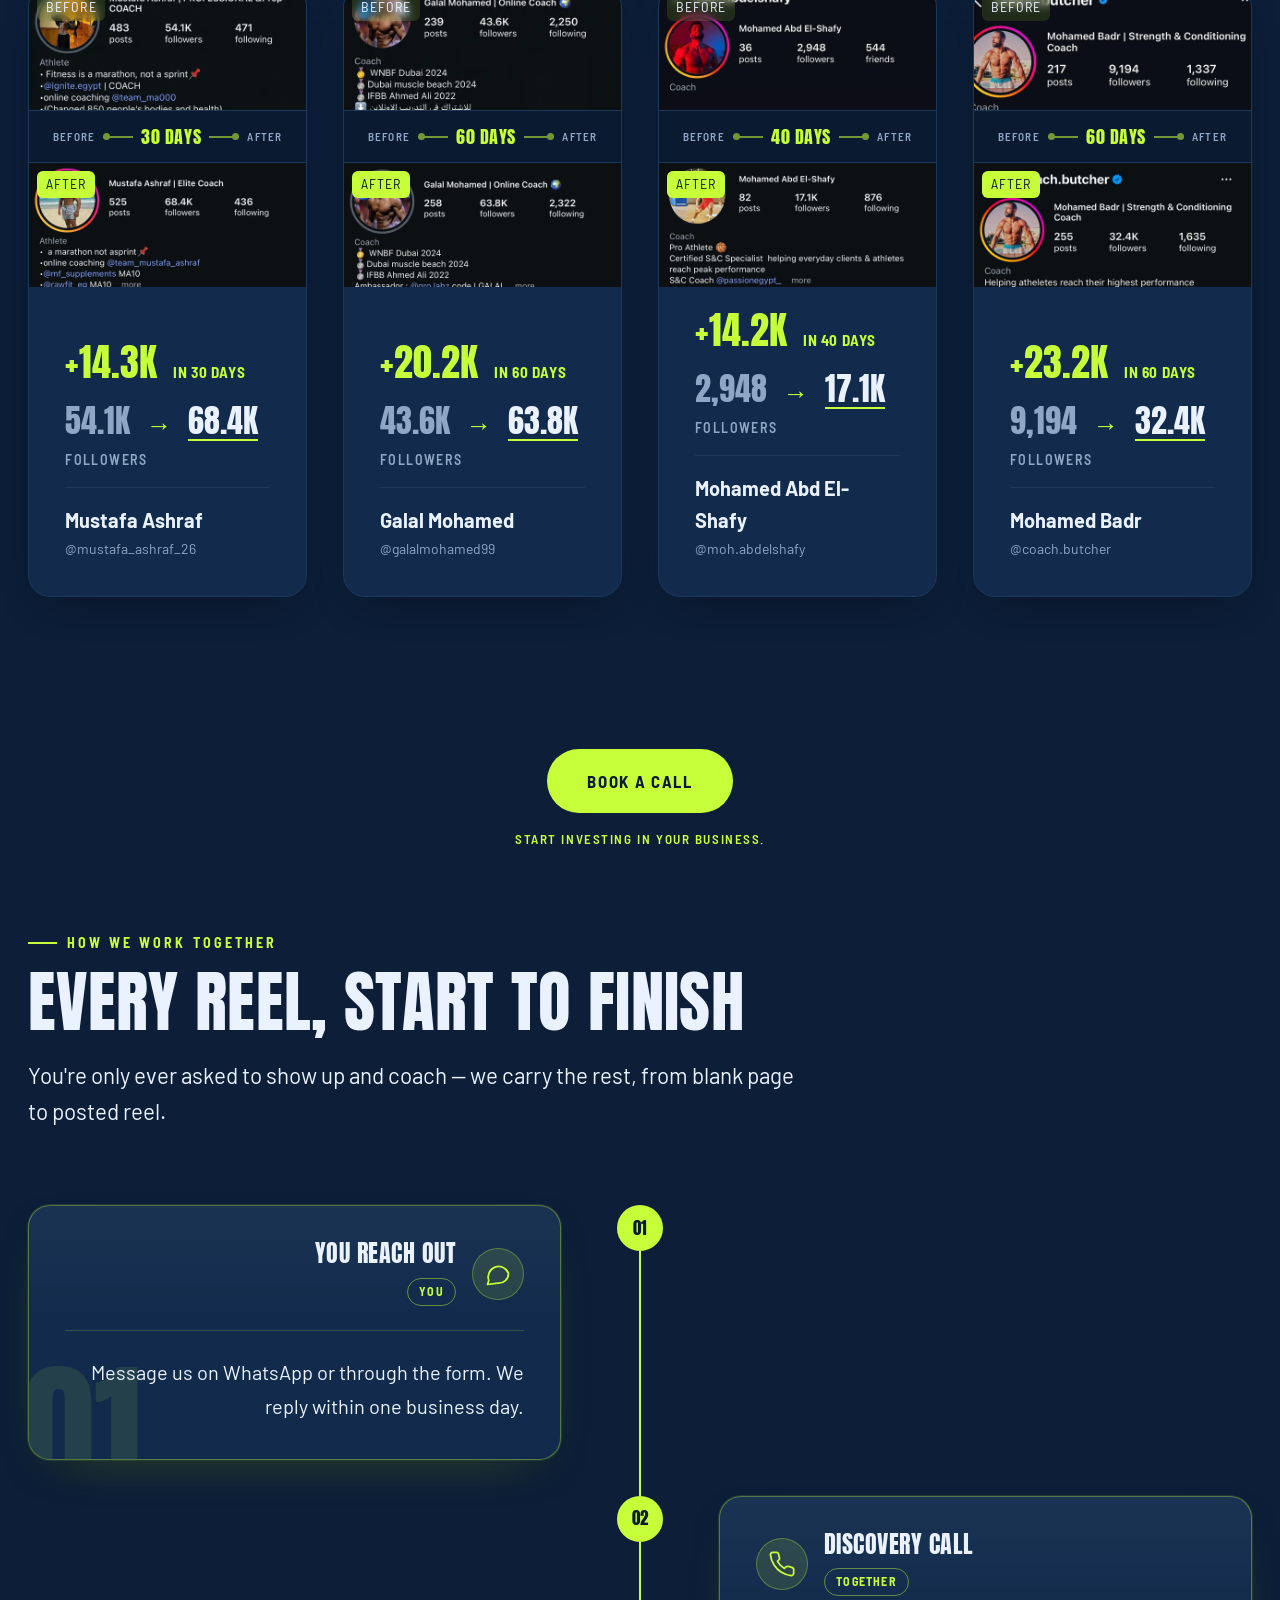
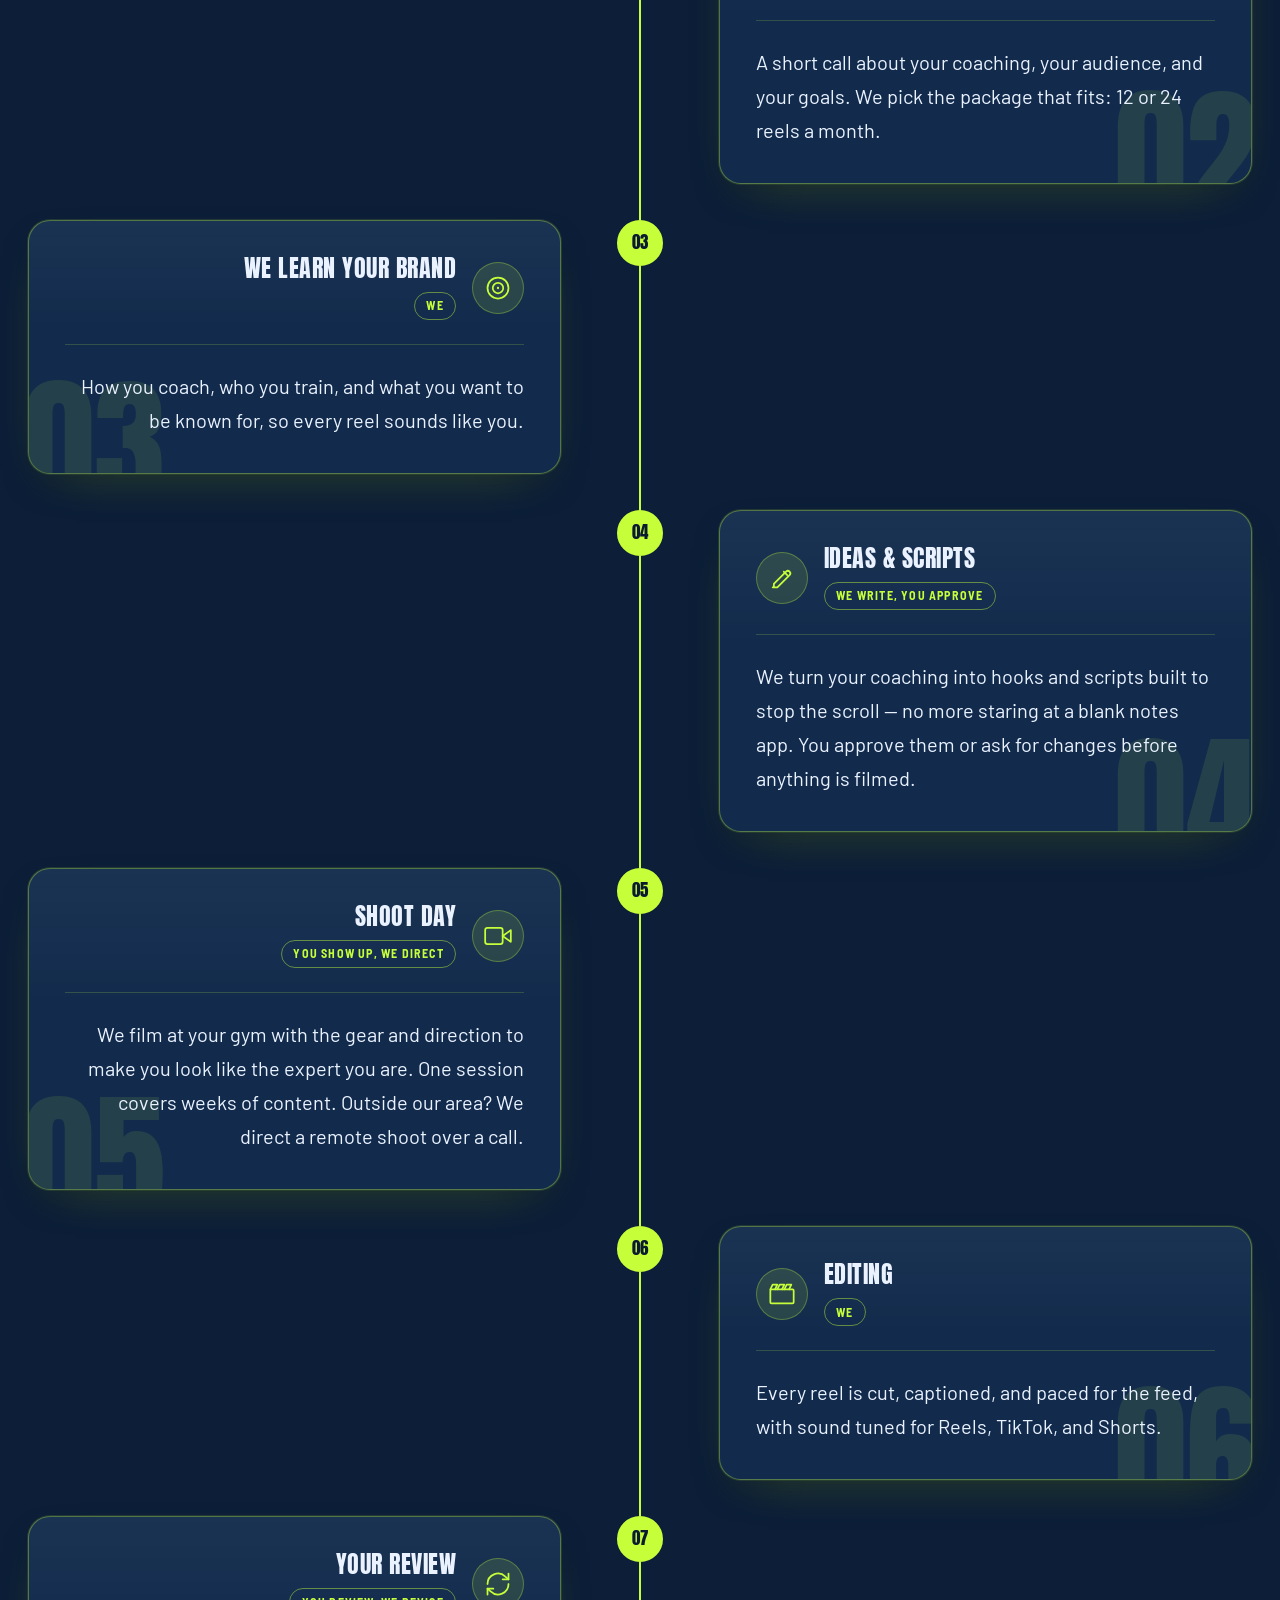
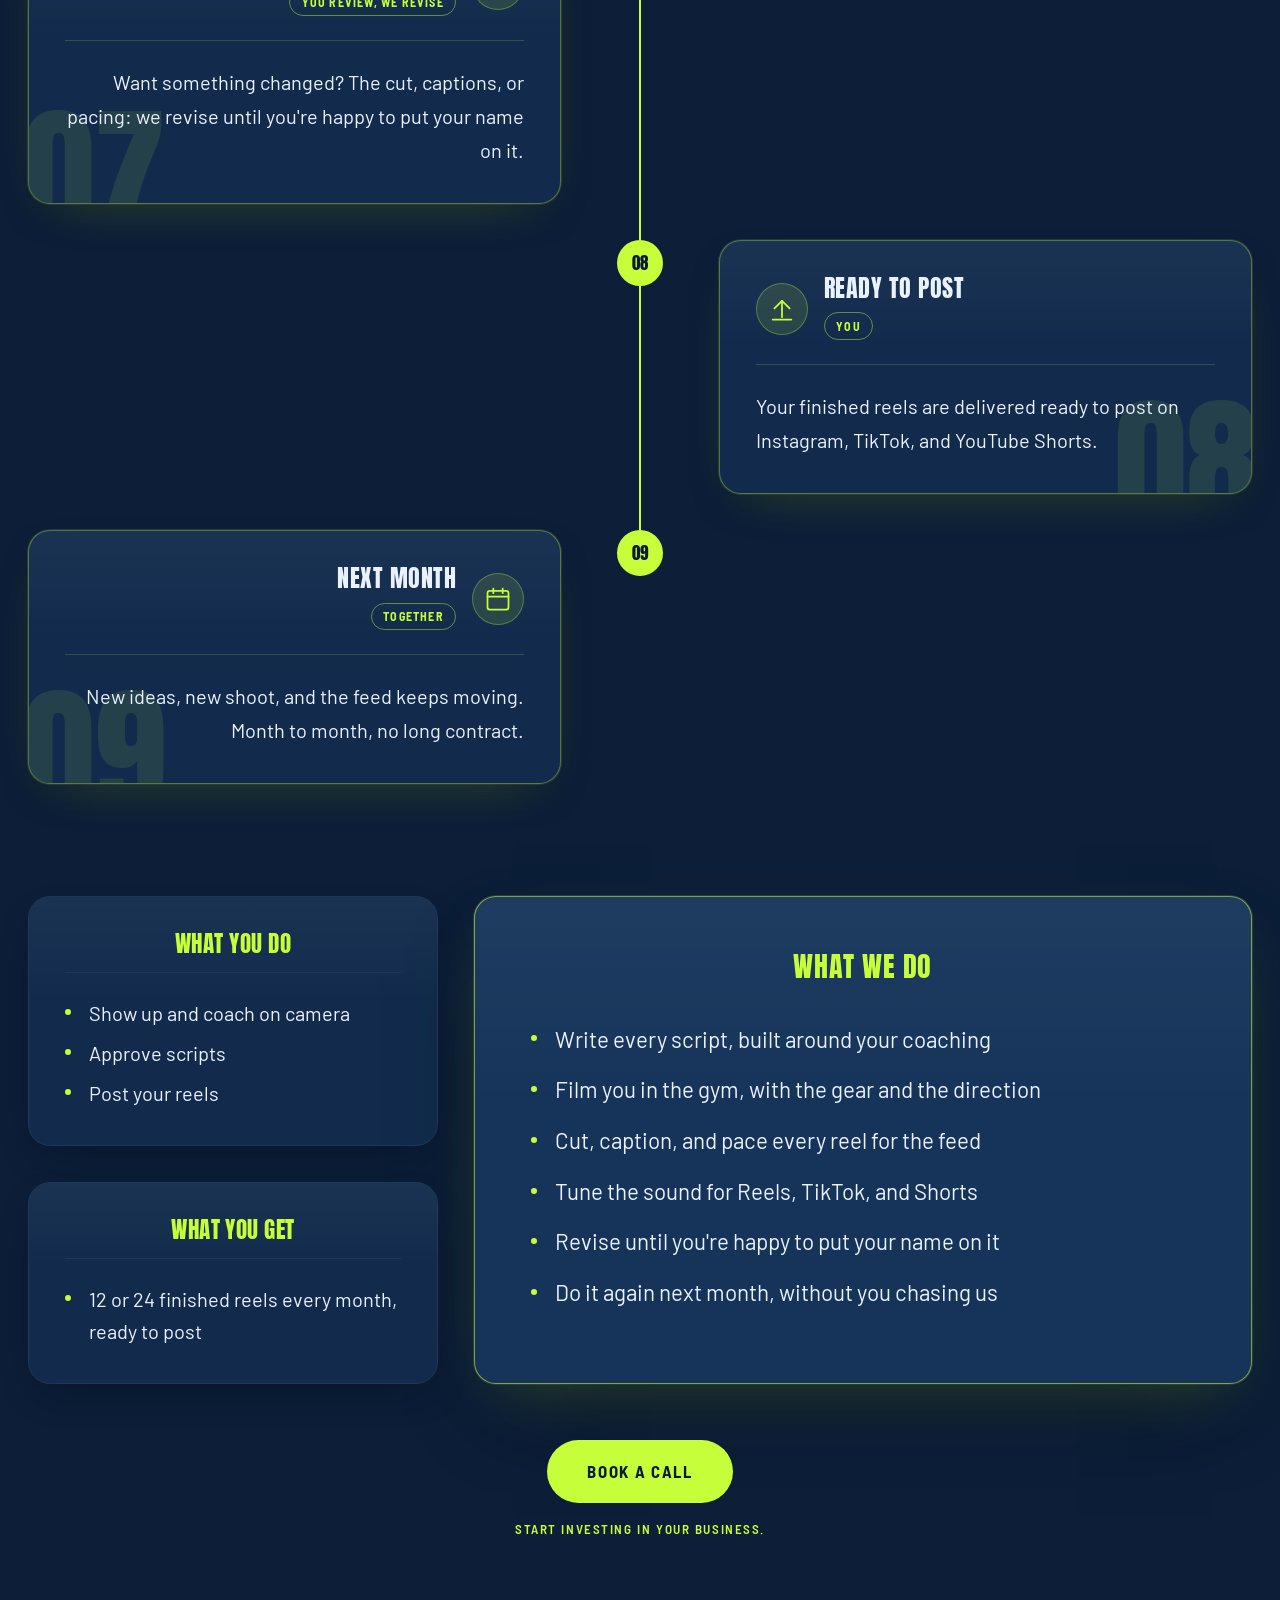
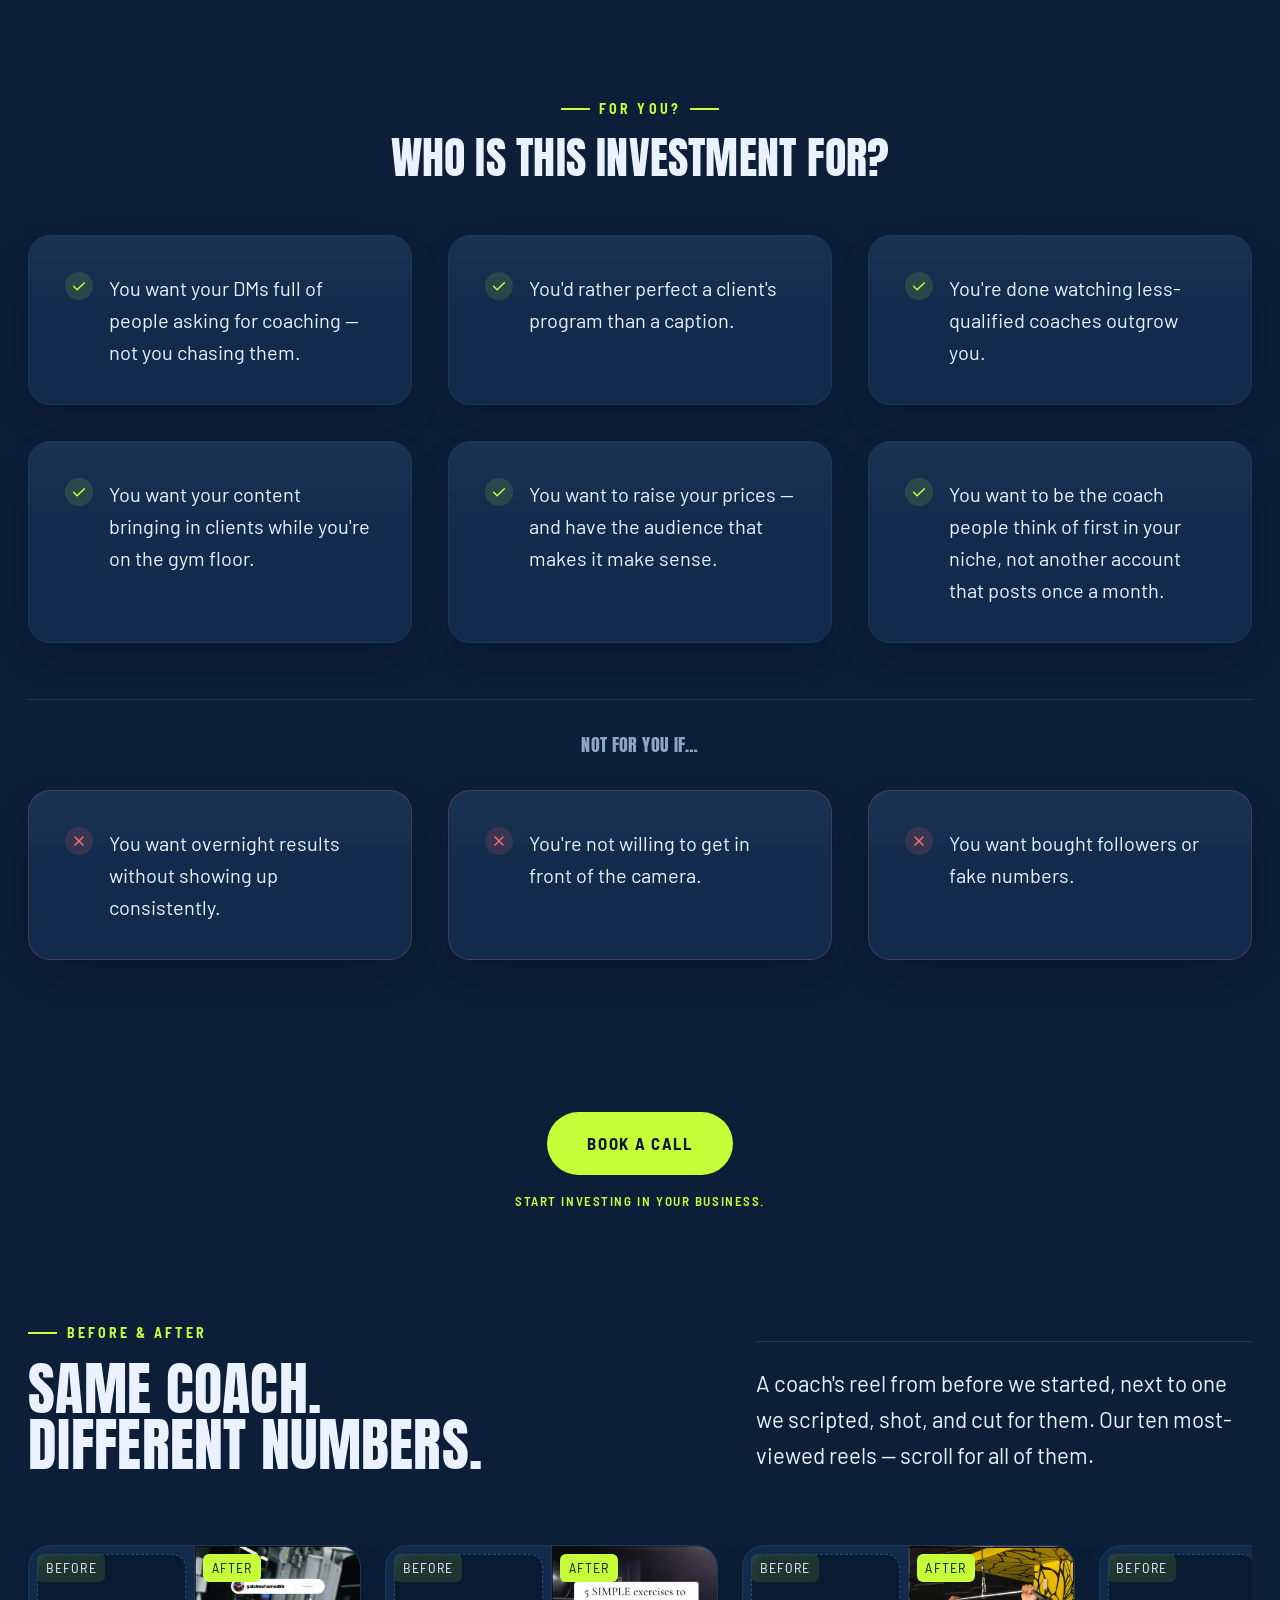
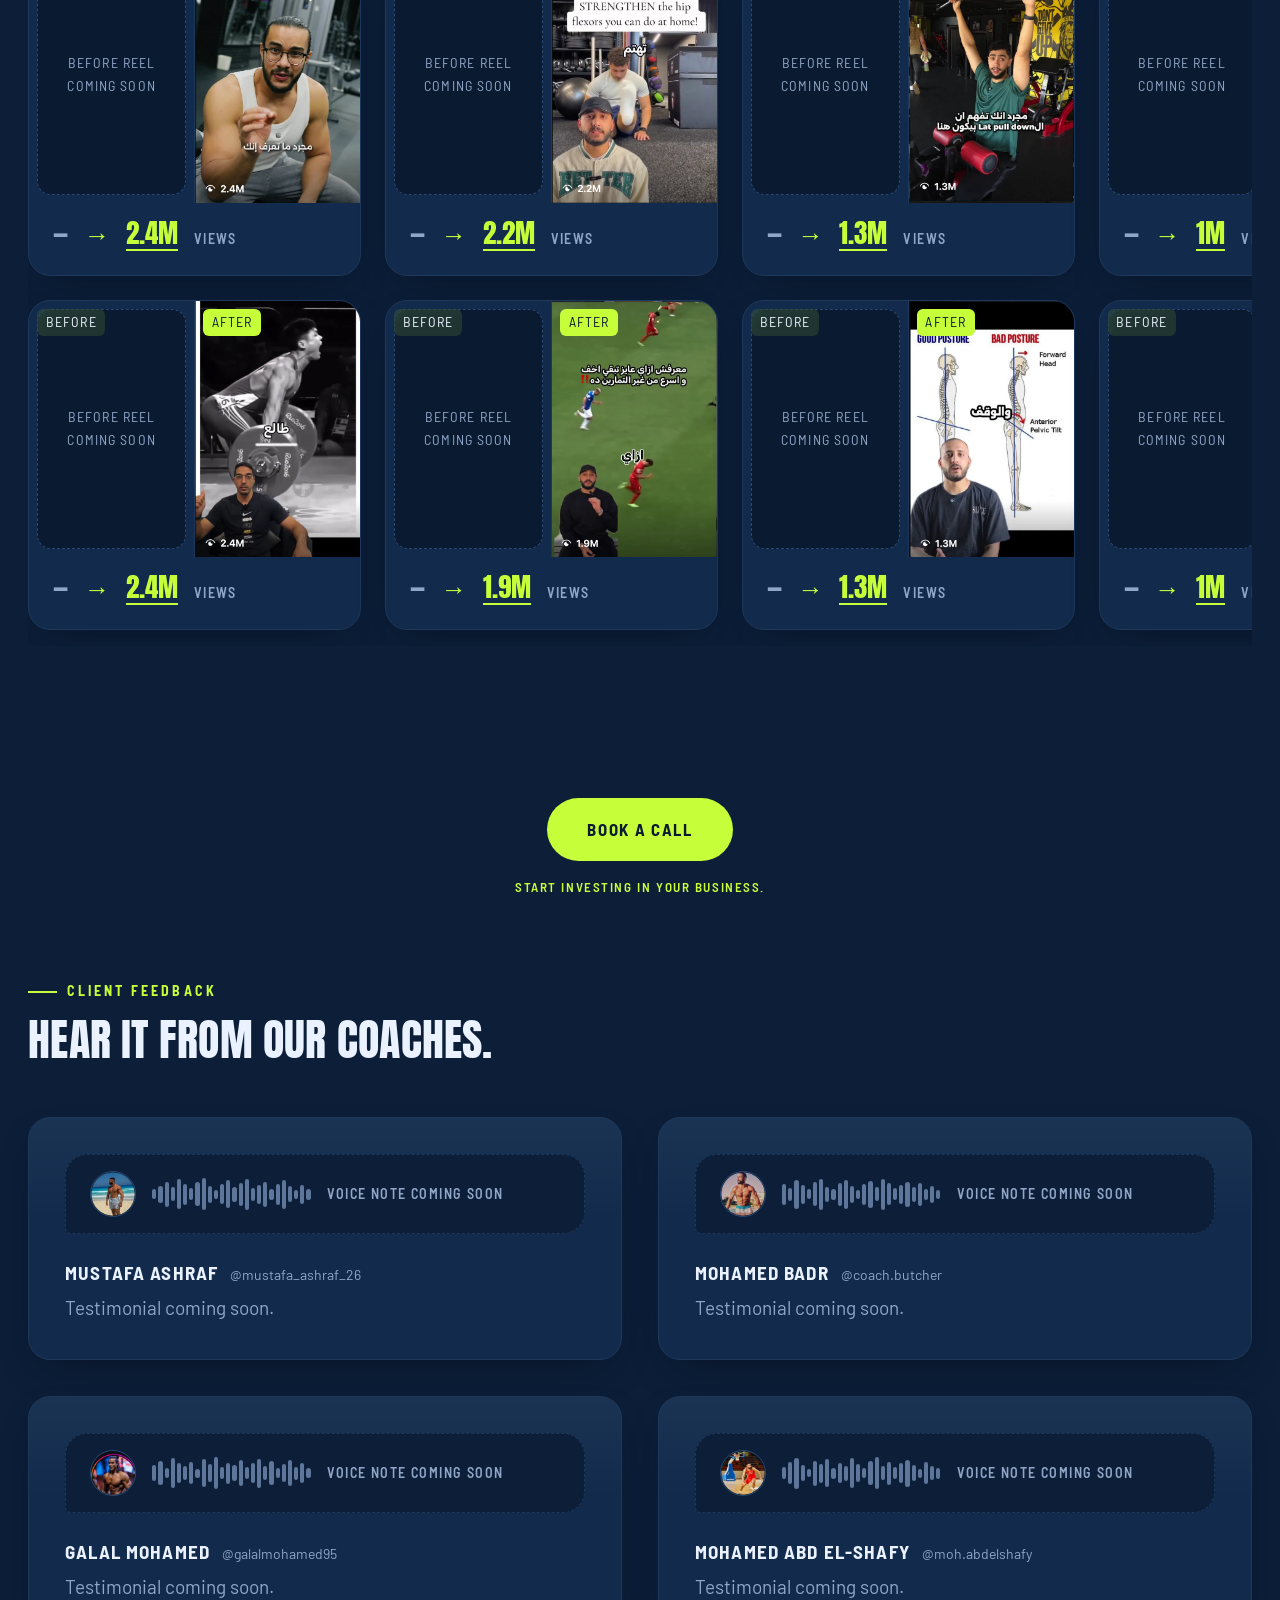
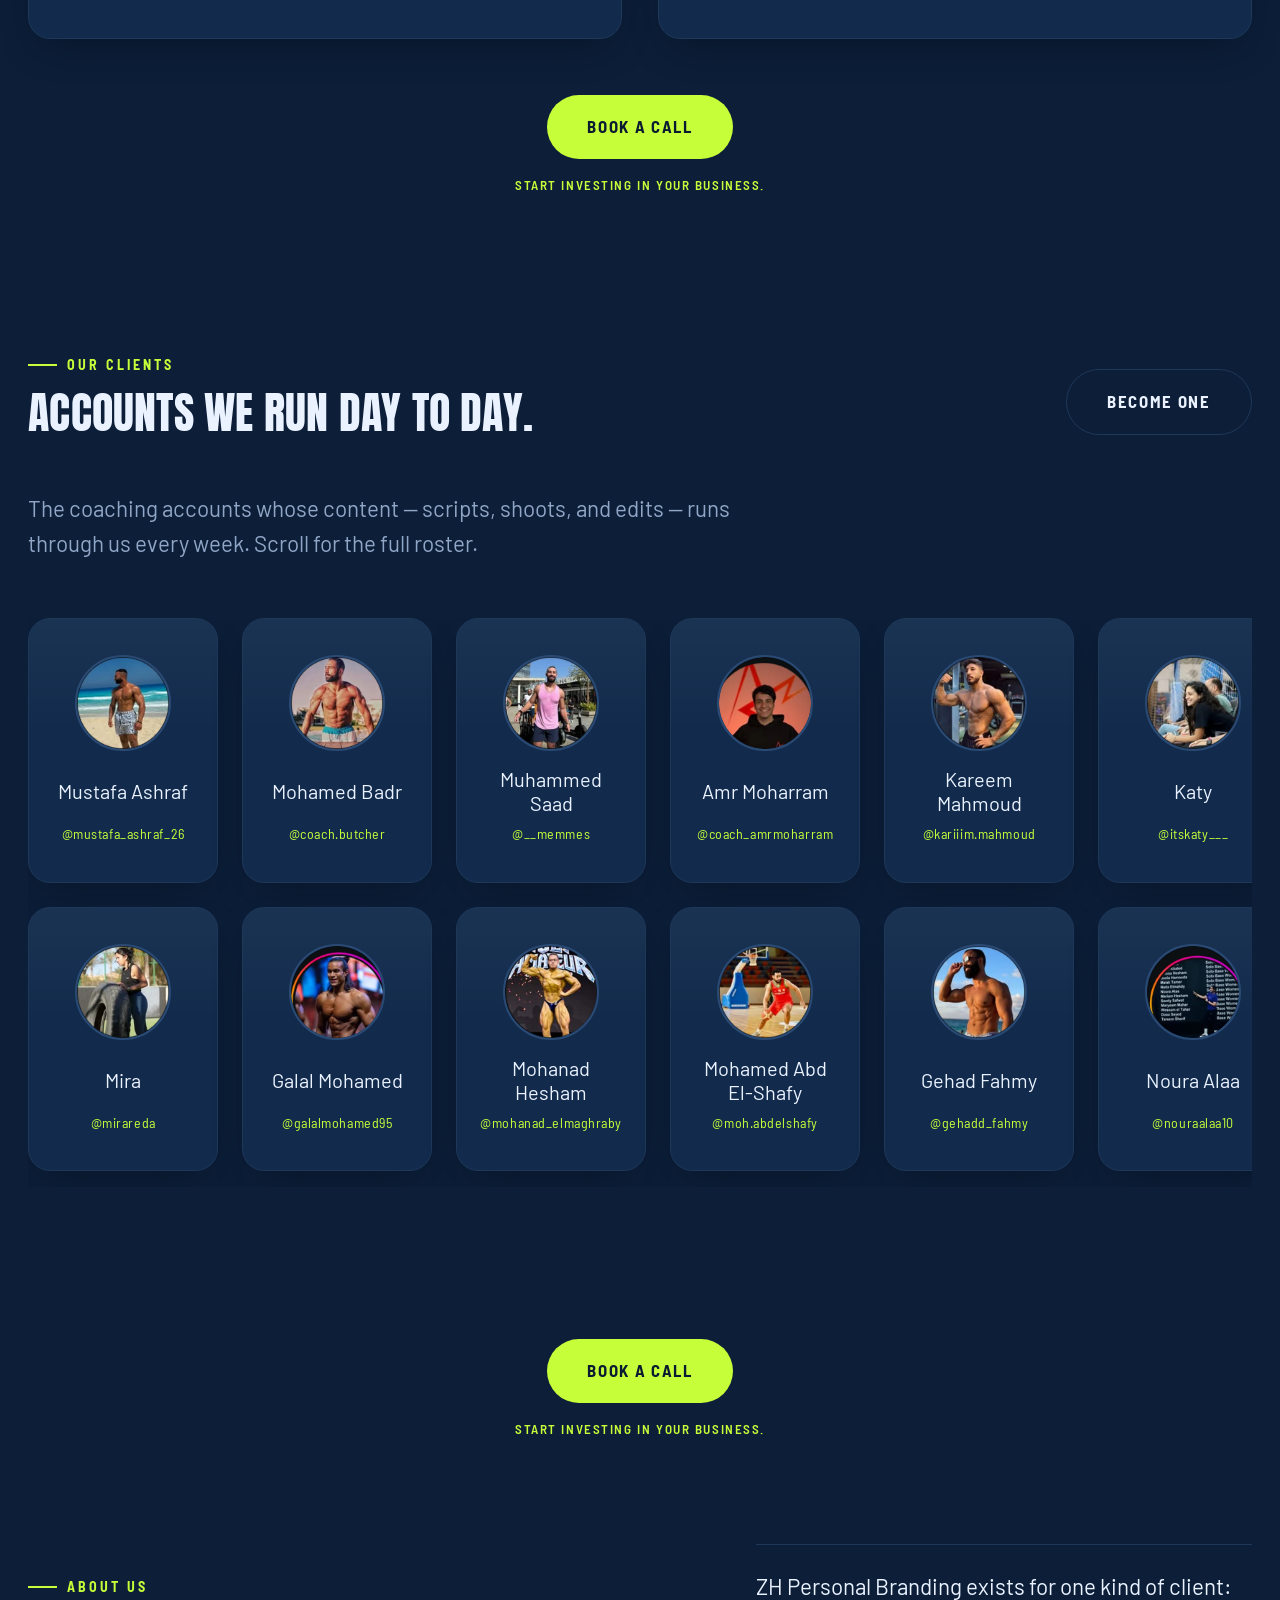
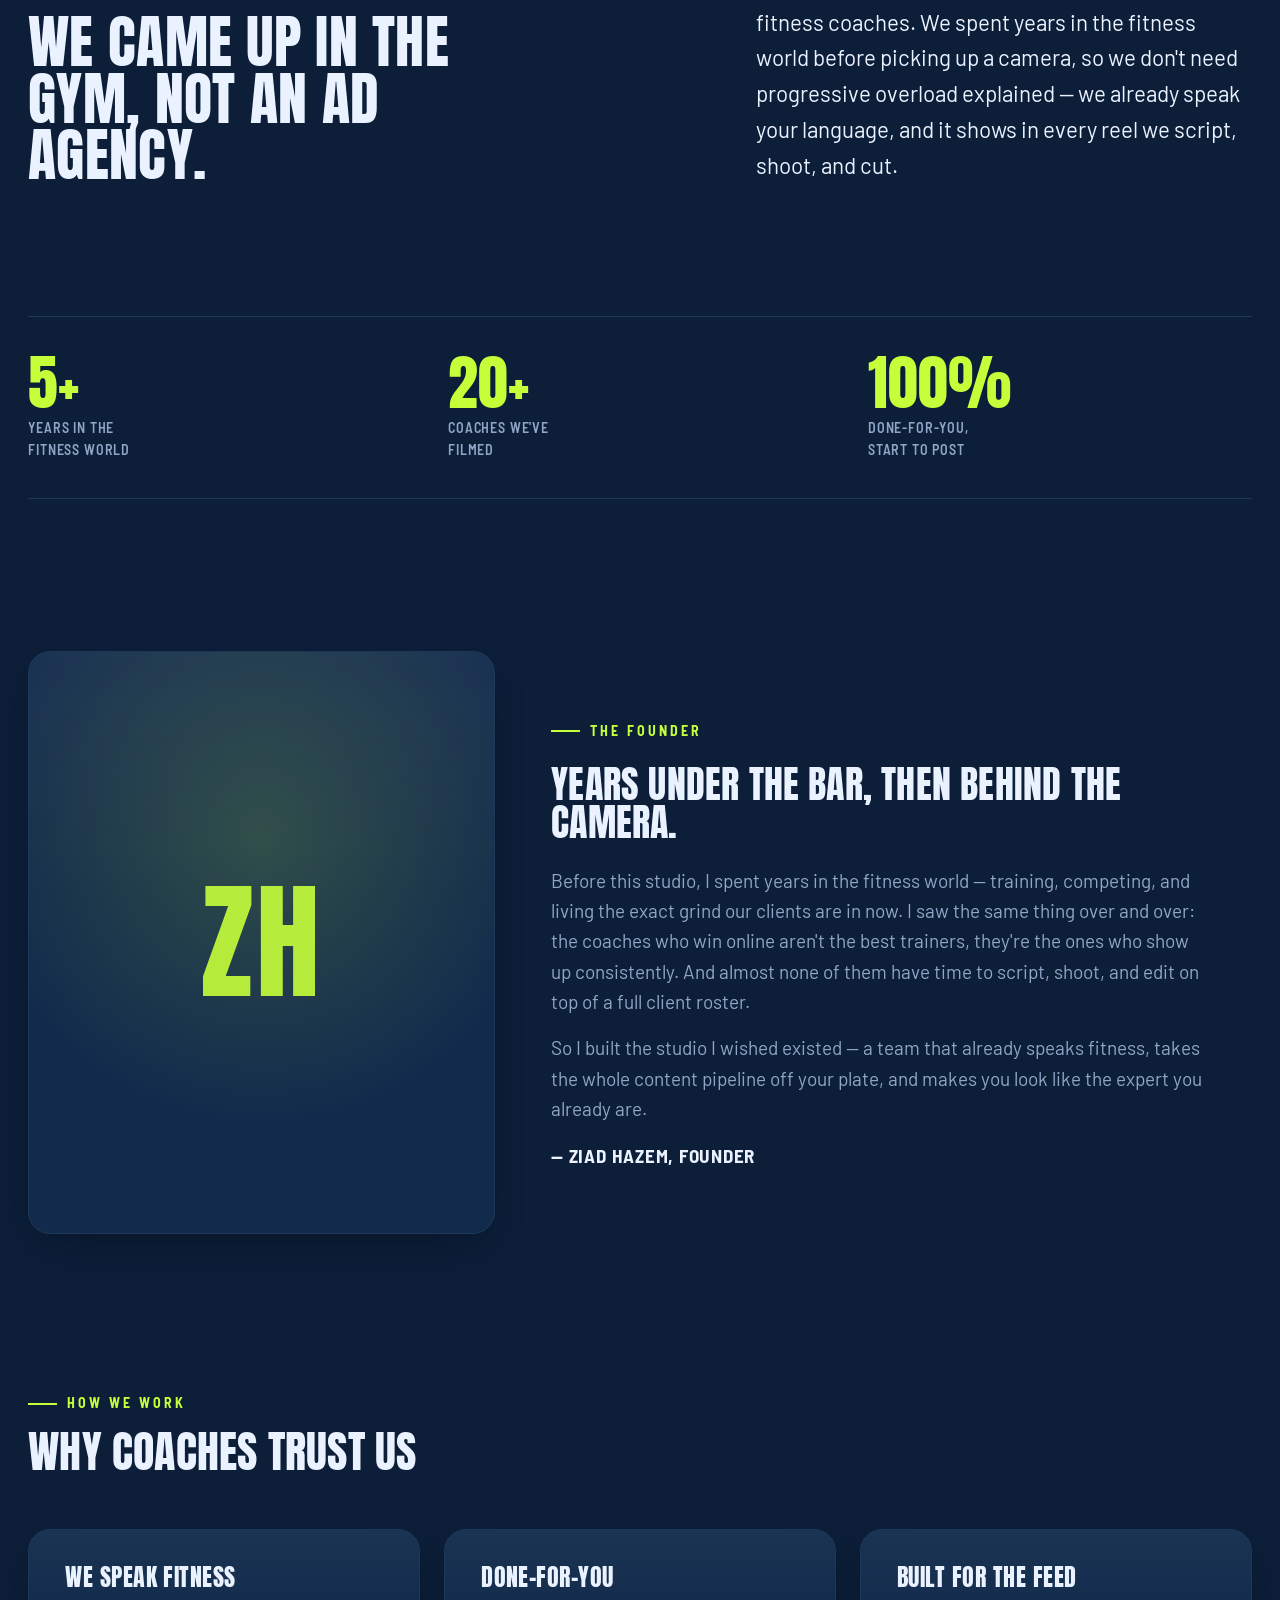
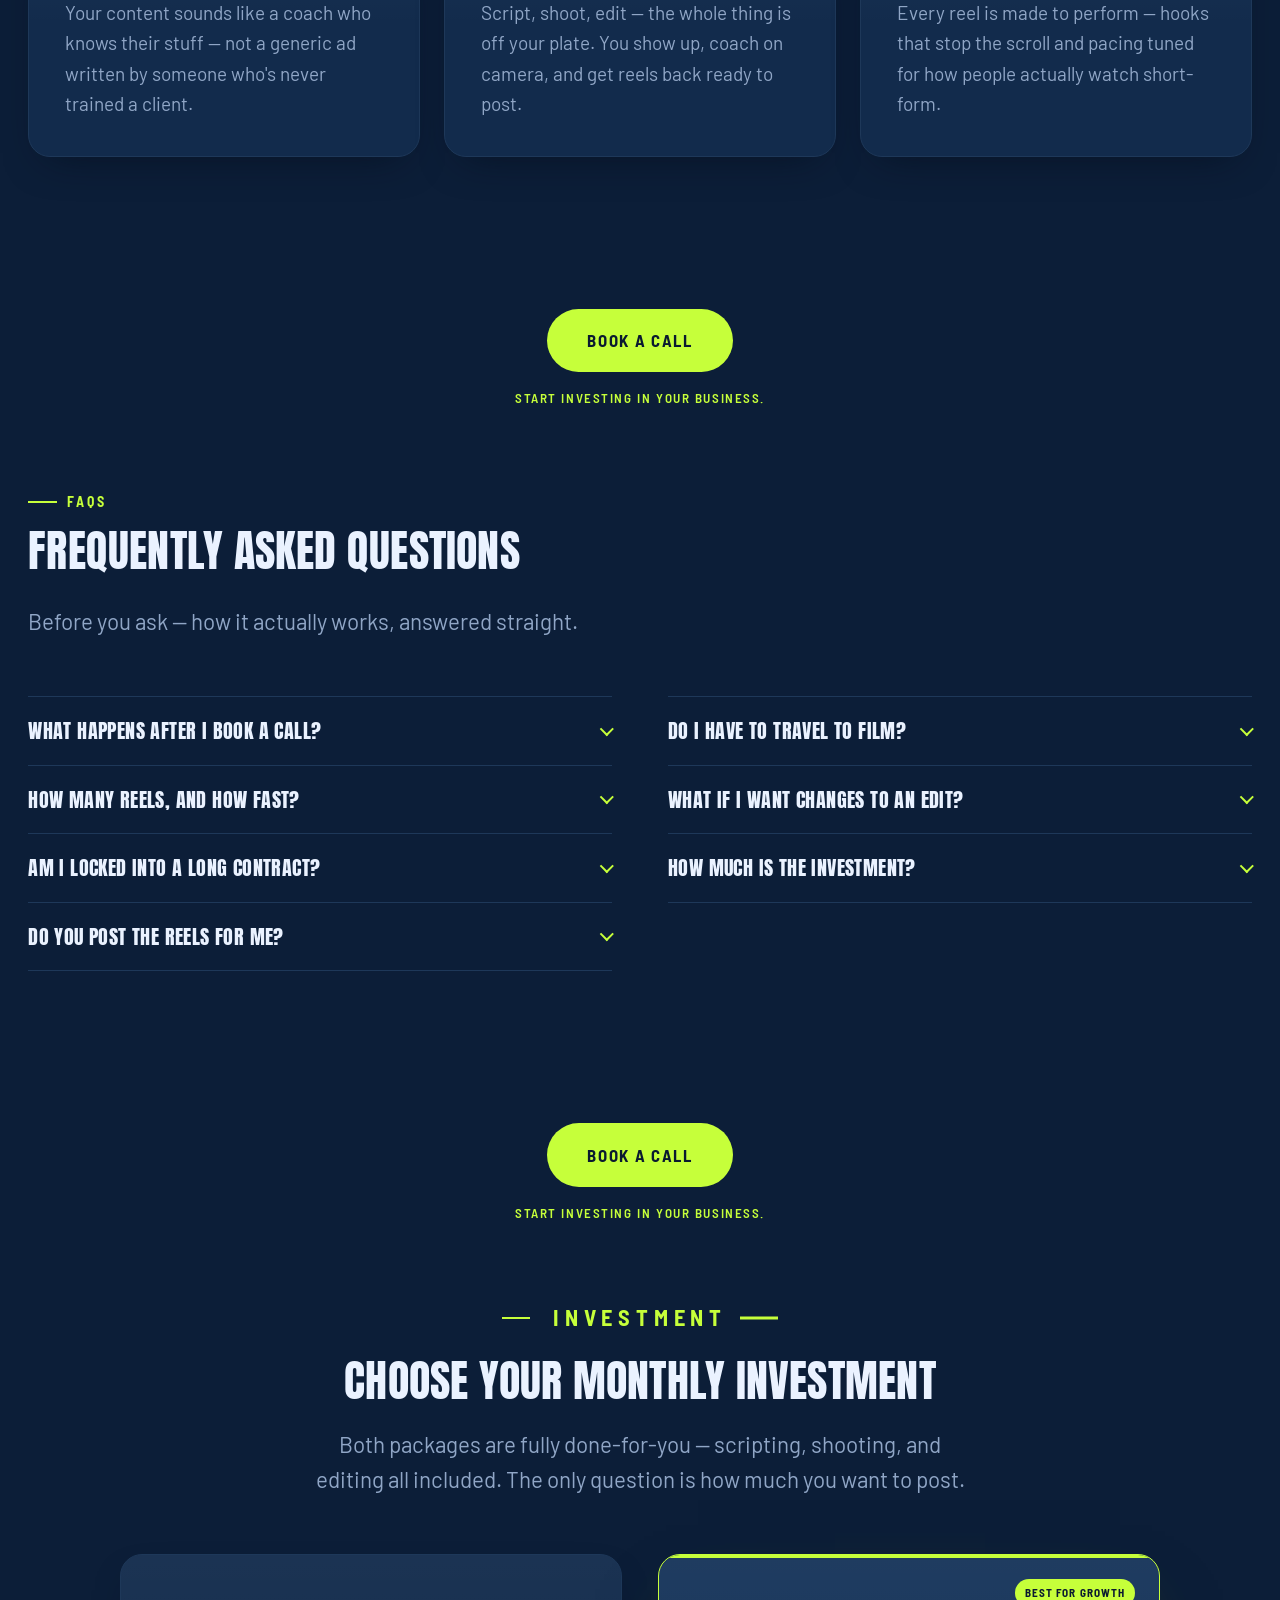
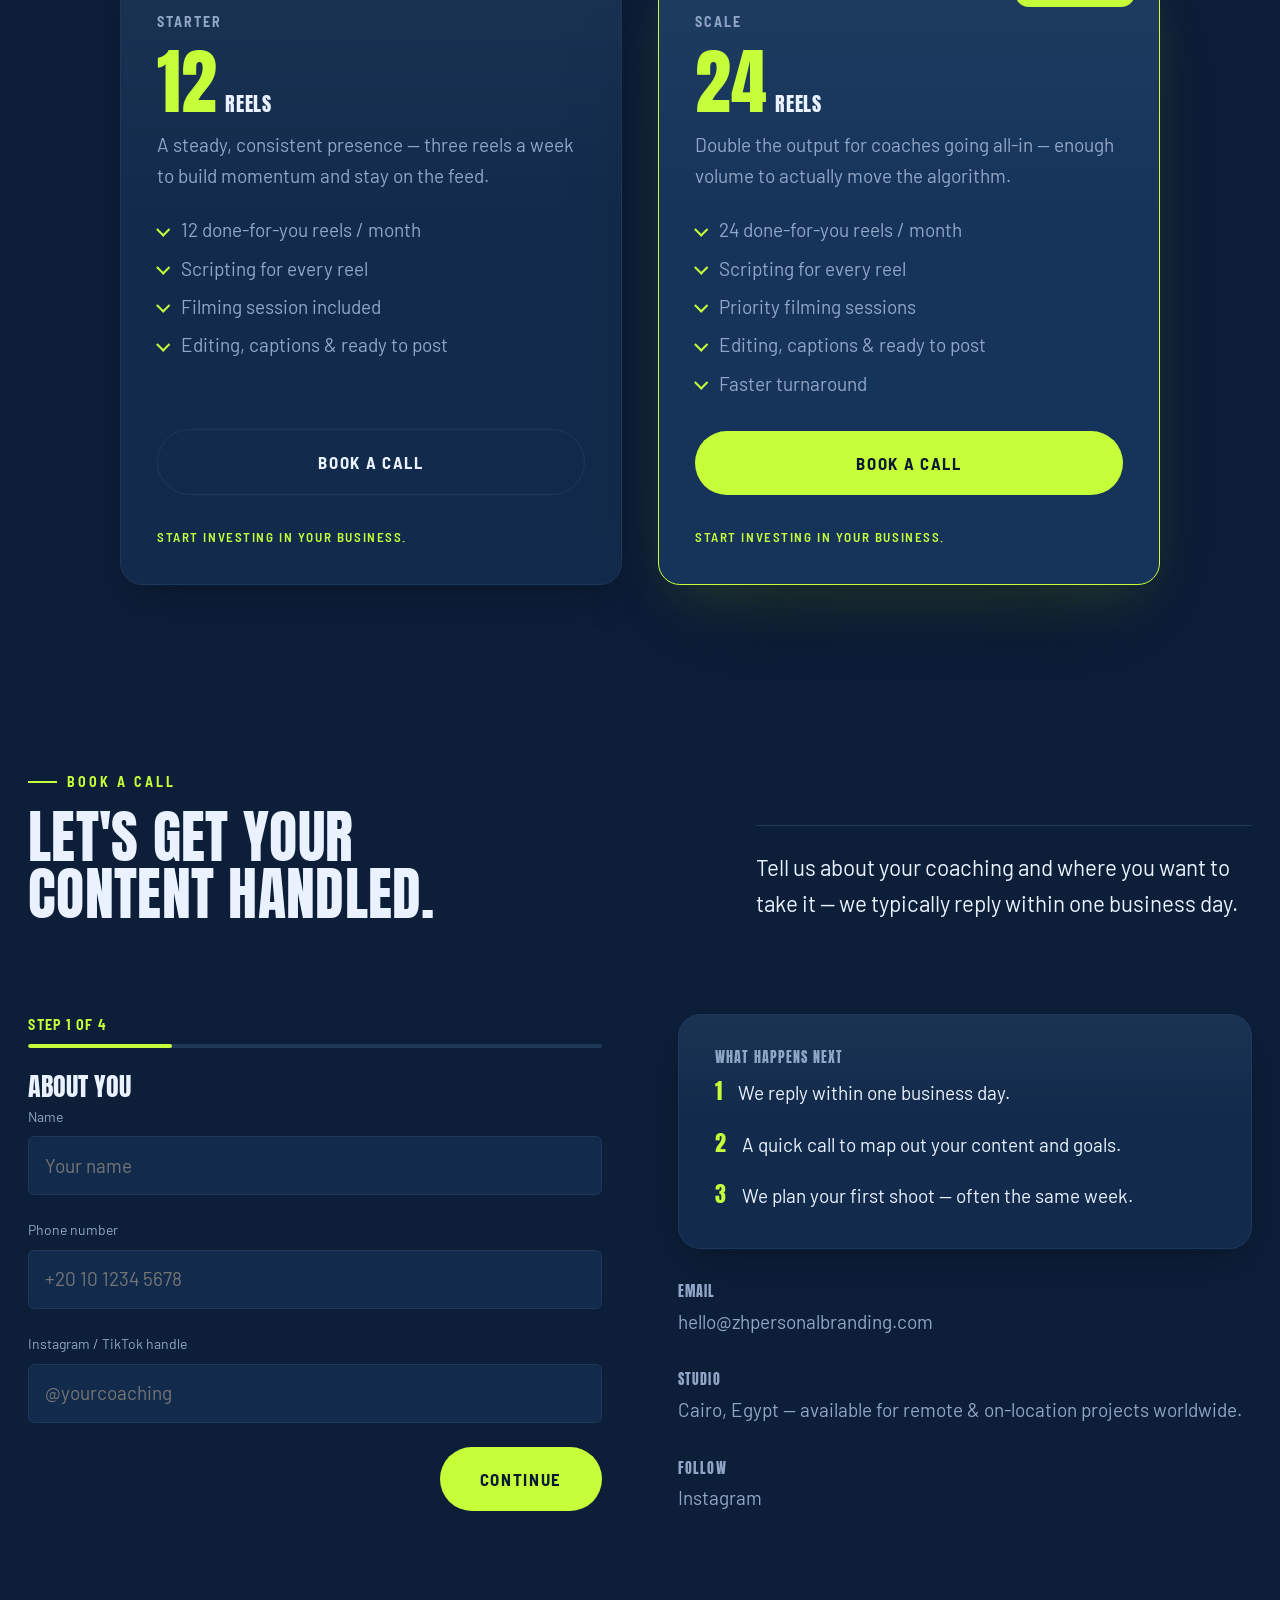
<file: en/contact.html>
<!DOCTYPE html>
<html lang="en">
<head>
  <meta charset="UTF-8" />
  <meta name="viewport" content="width=device-width, initial-scale=1.0" />
  <title>Contact Us — ZH Personal Branding</title>
  <meta name="description" content="Book a call with ZH Personal Branding and get your coaching content handled — scripting, filming, and editing." />
  <!-- The site is one page. This URL is kept only so old links/bookmarks still
       land on the right section of the English build. -->
  <link rel="canonical" href="index.html#contact" />
  <meta http-equiv="refresh" content="0; url=index.html#contact" />
  <script>location.replace("index.html#contact");</script>
</head>
<body>
  <p>The contact section has moved. <a href="index.html#contact">Continue to ZH Personal Branding &rarr;</a></p>
</body>
</html>
</file>
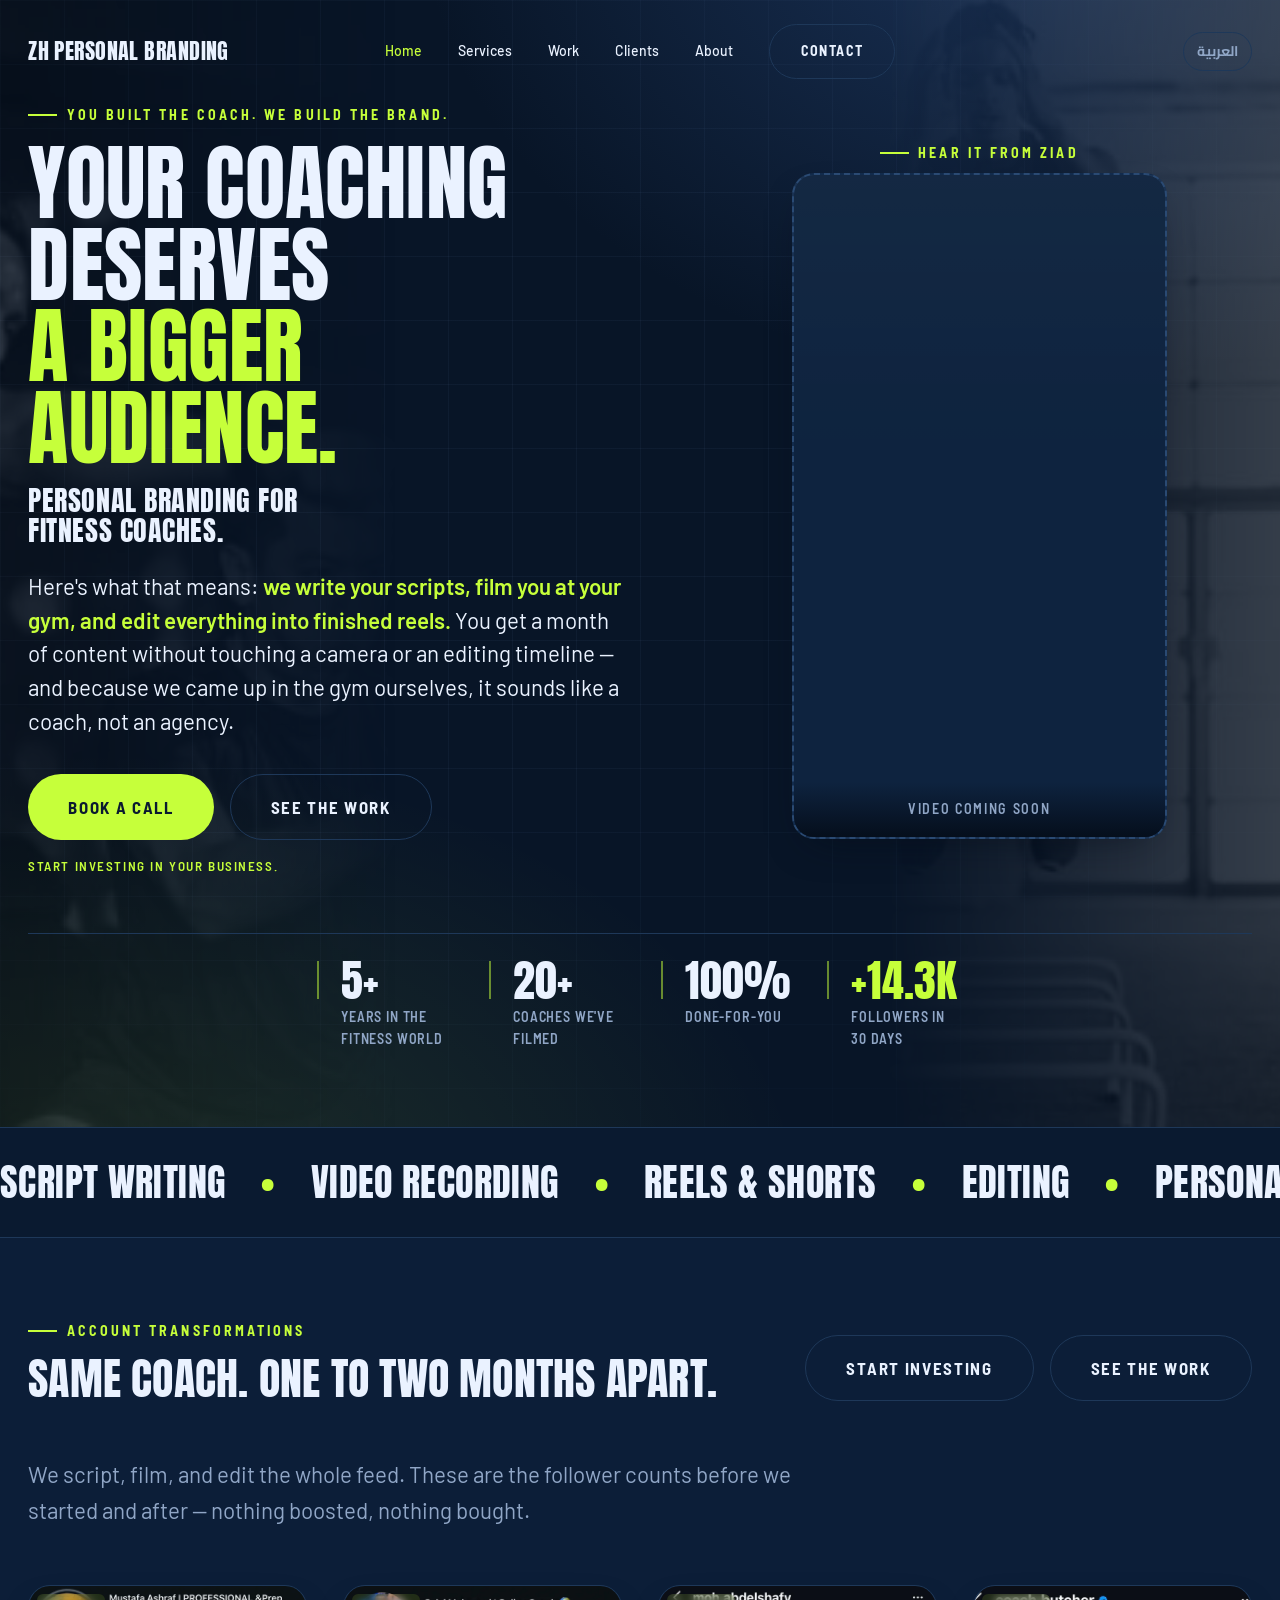
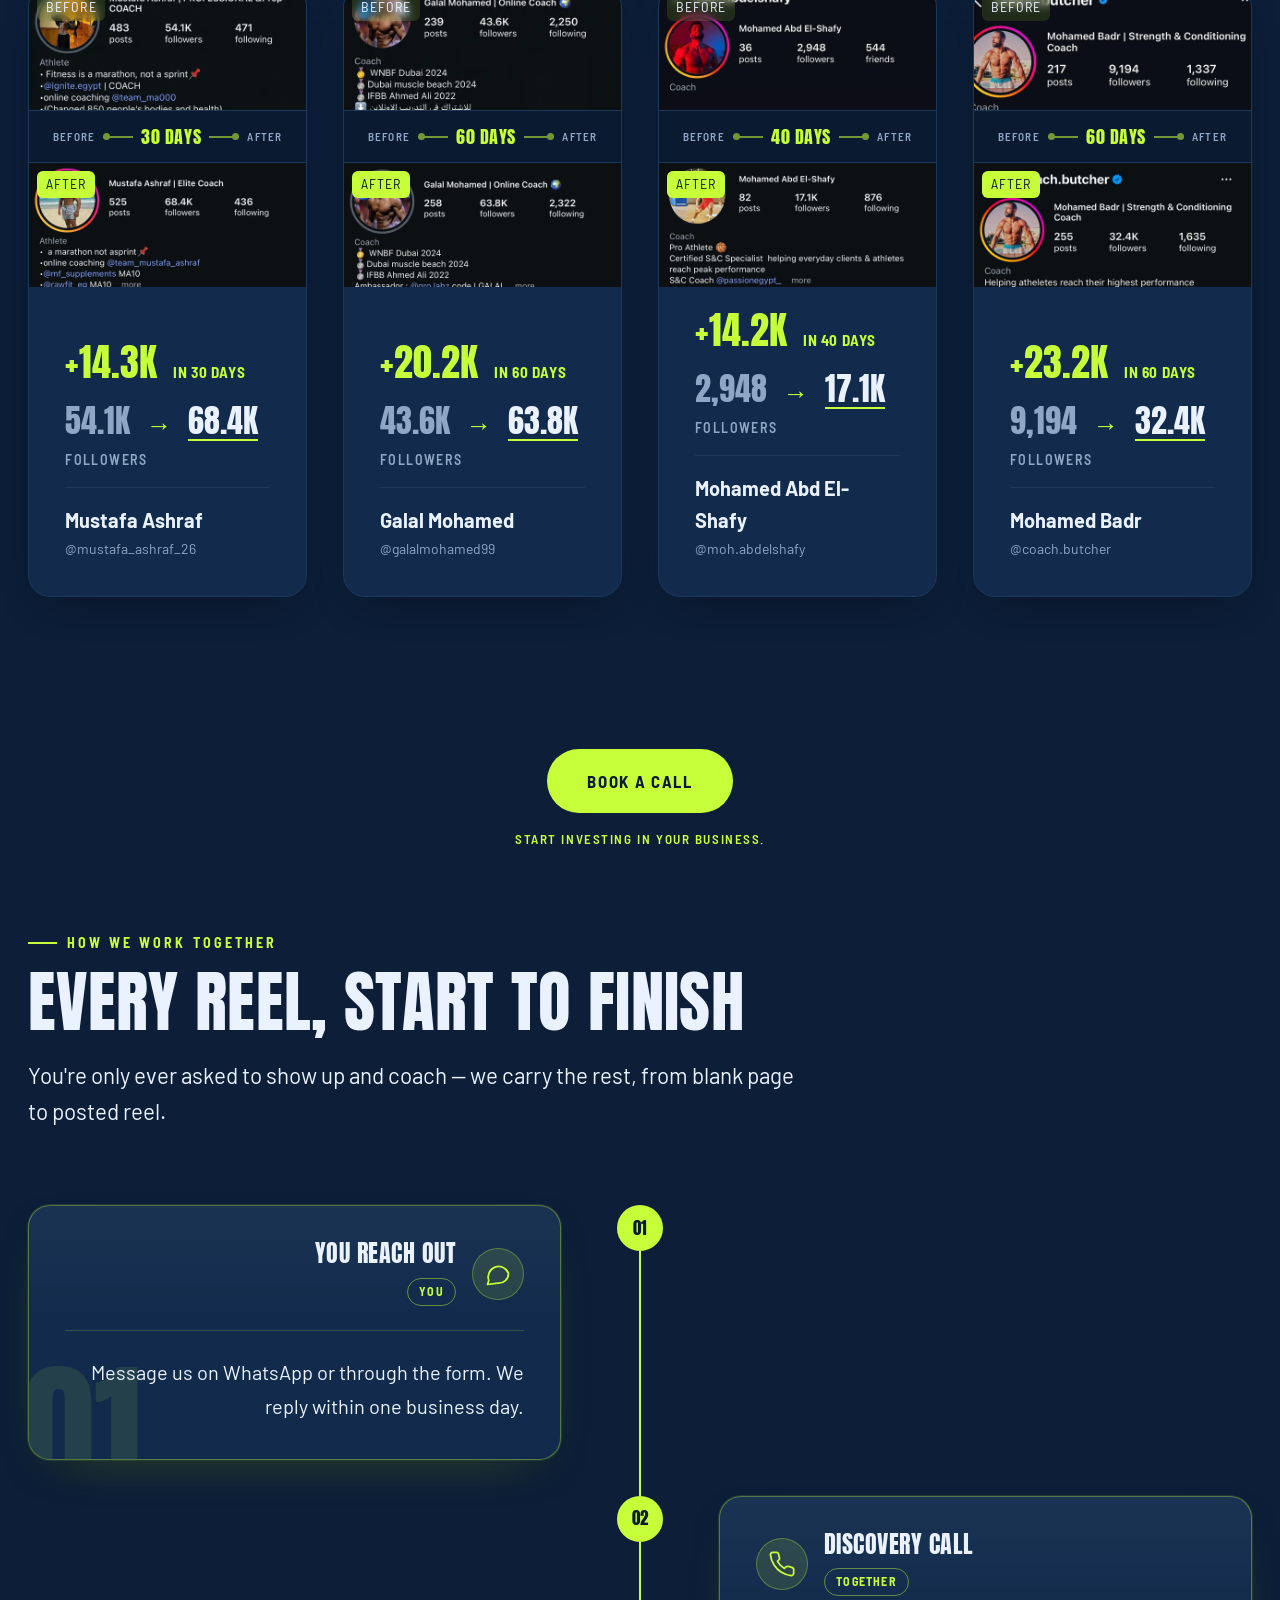
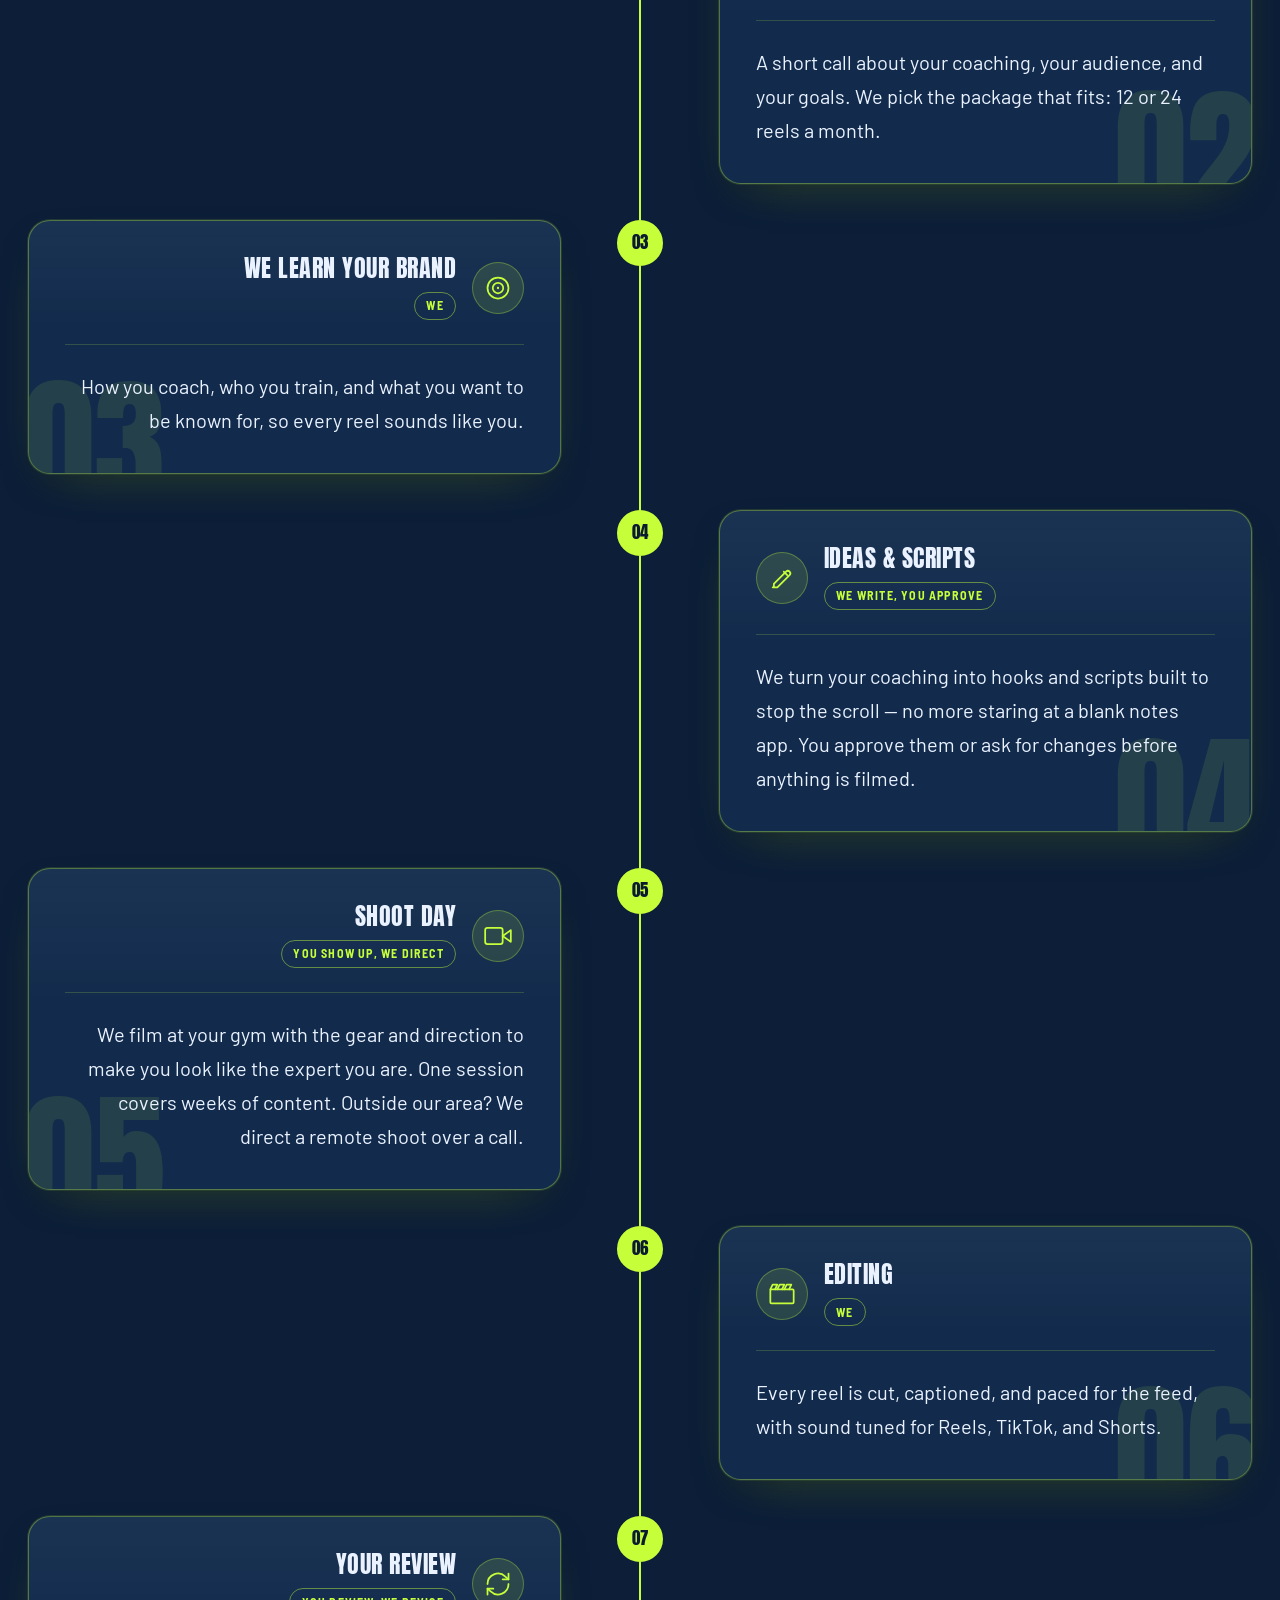
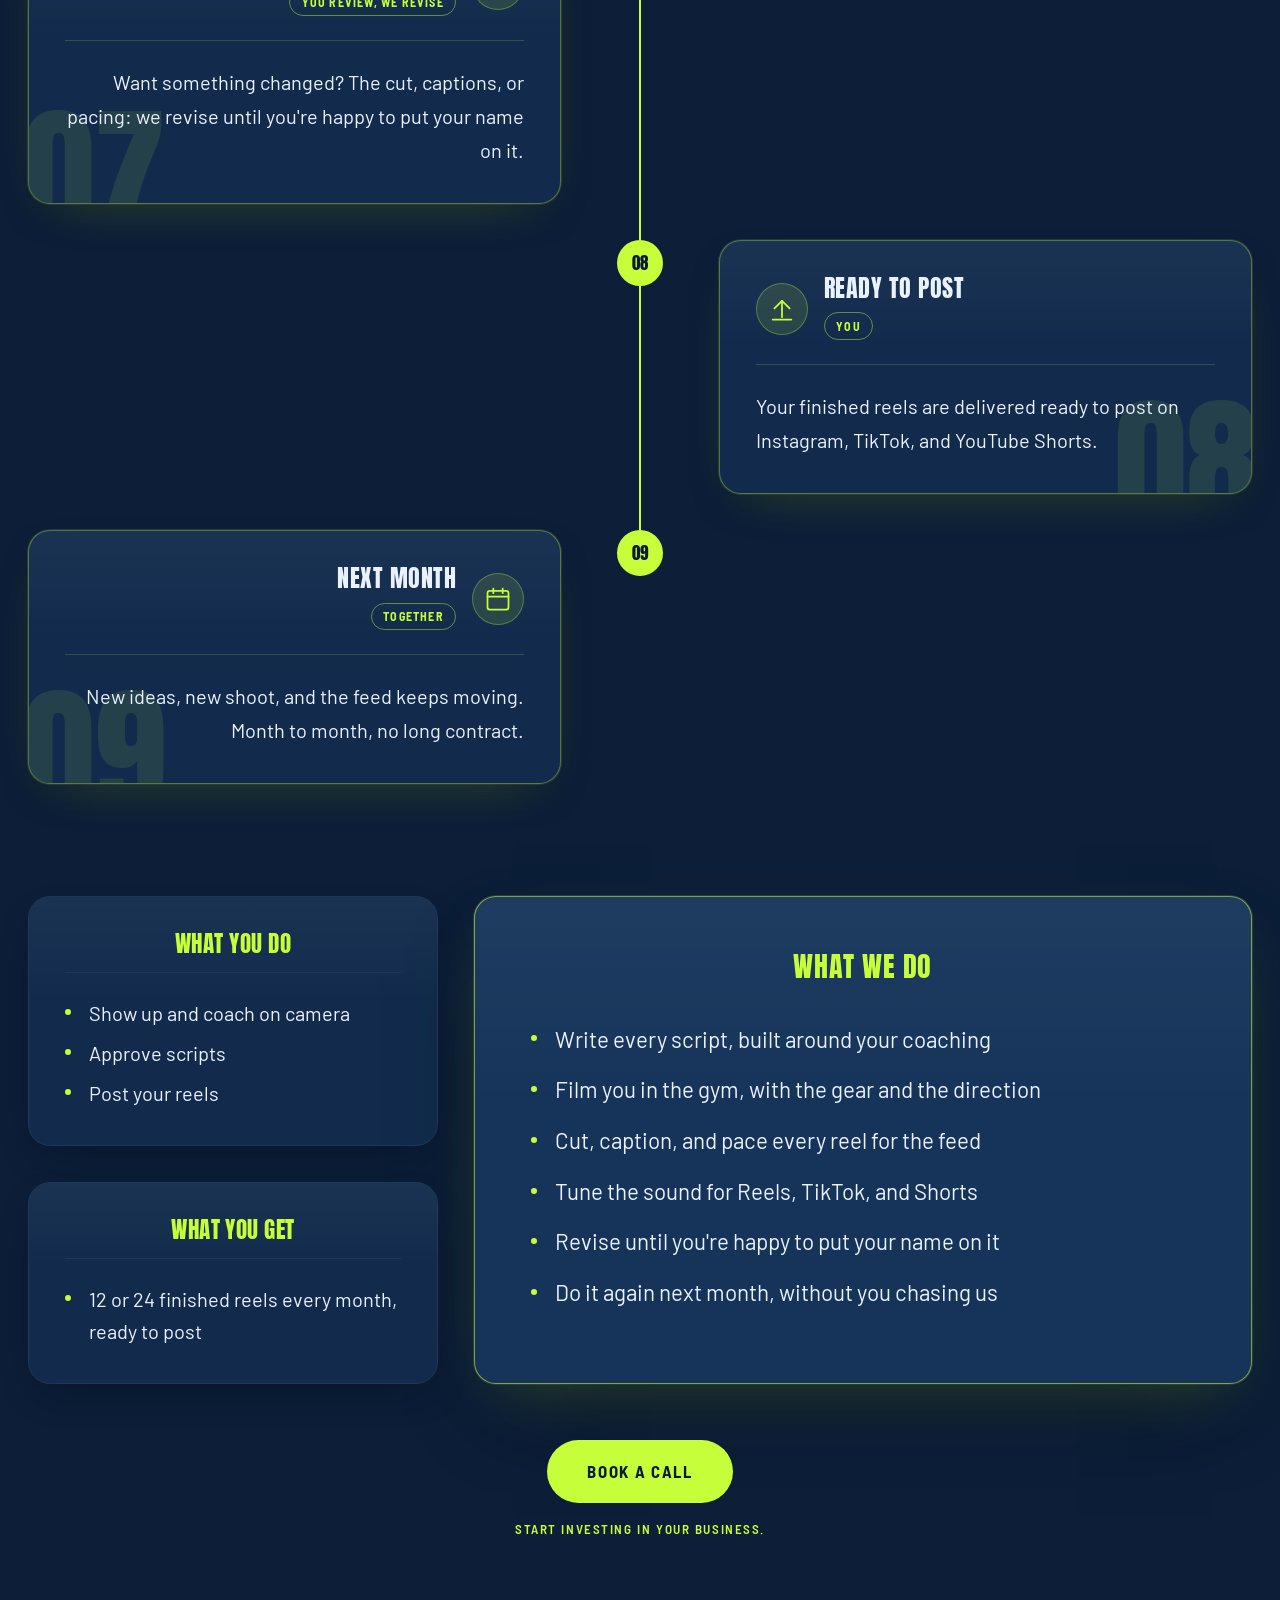
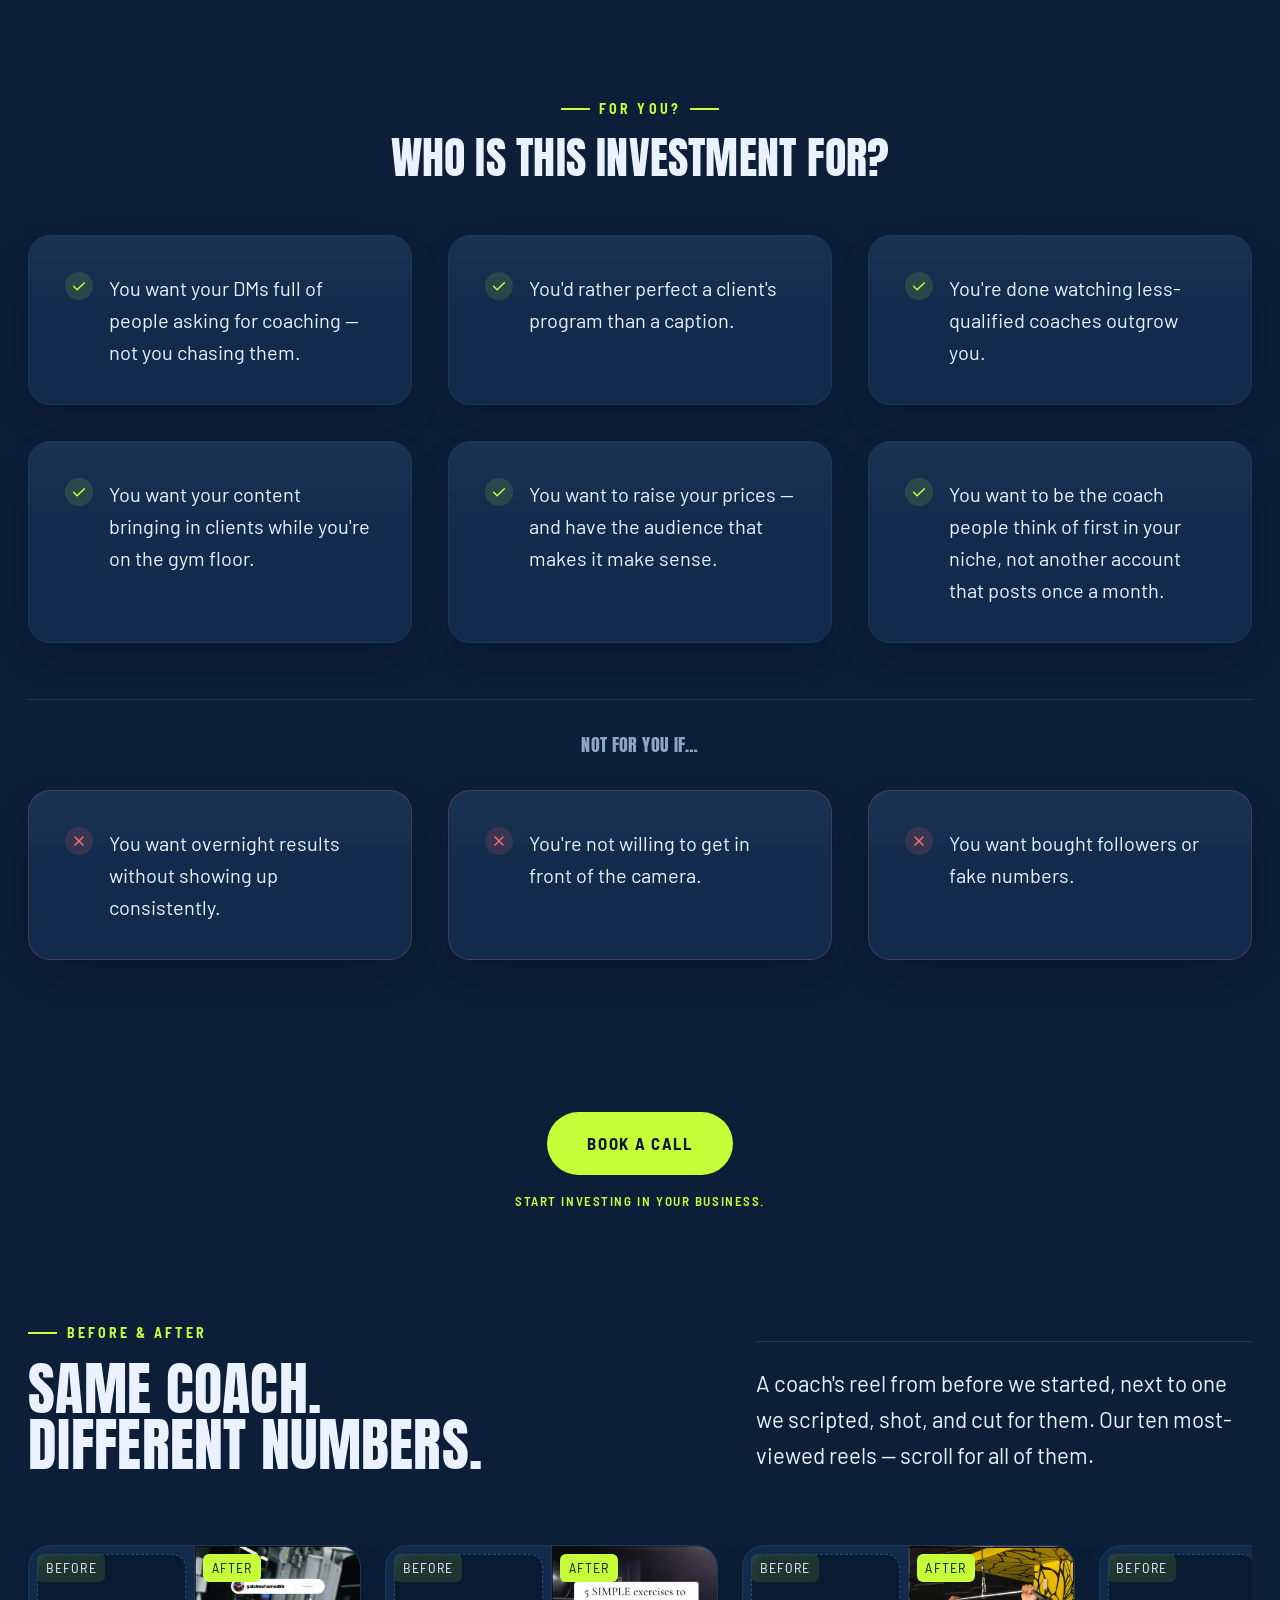
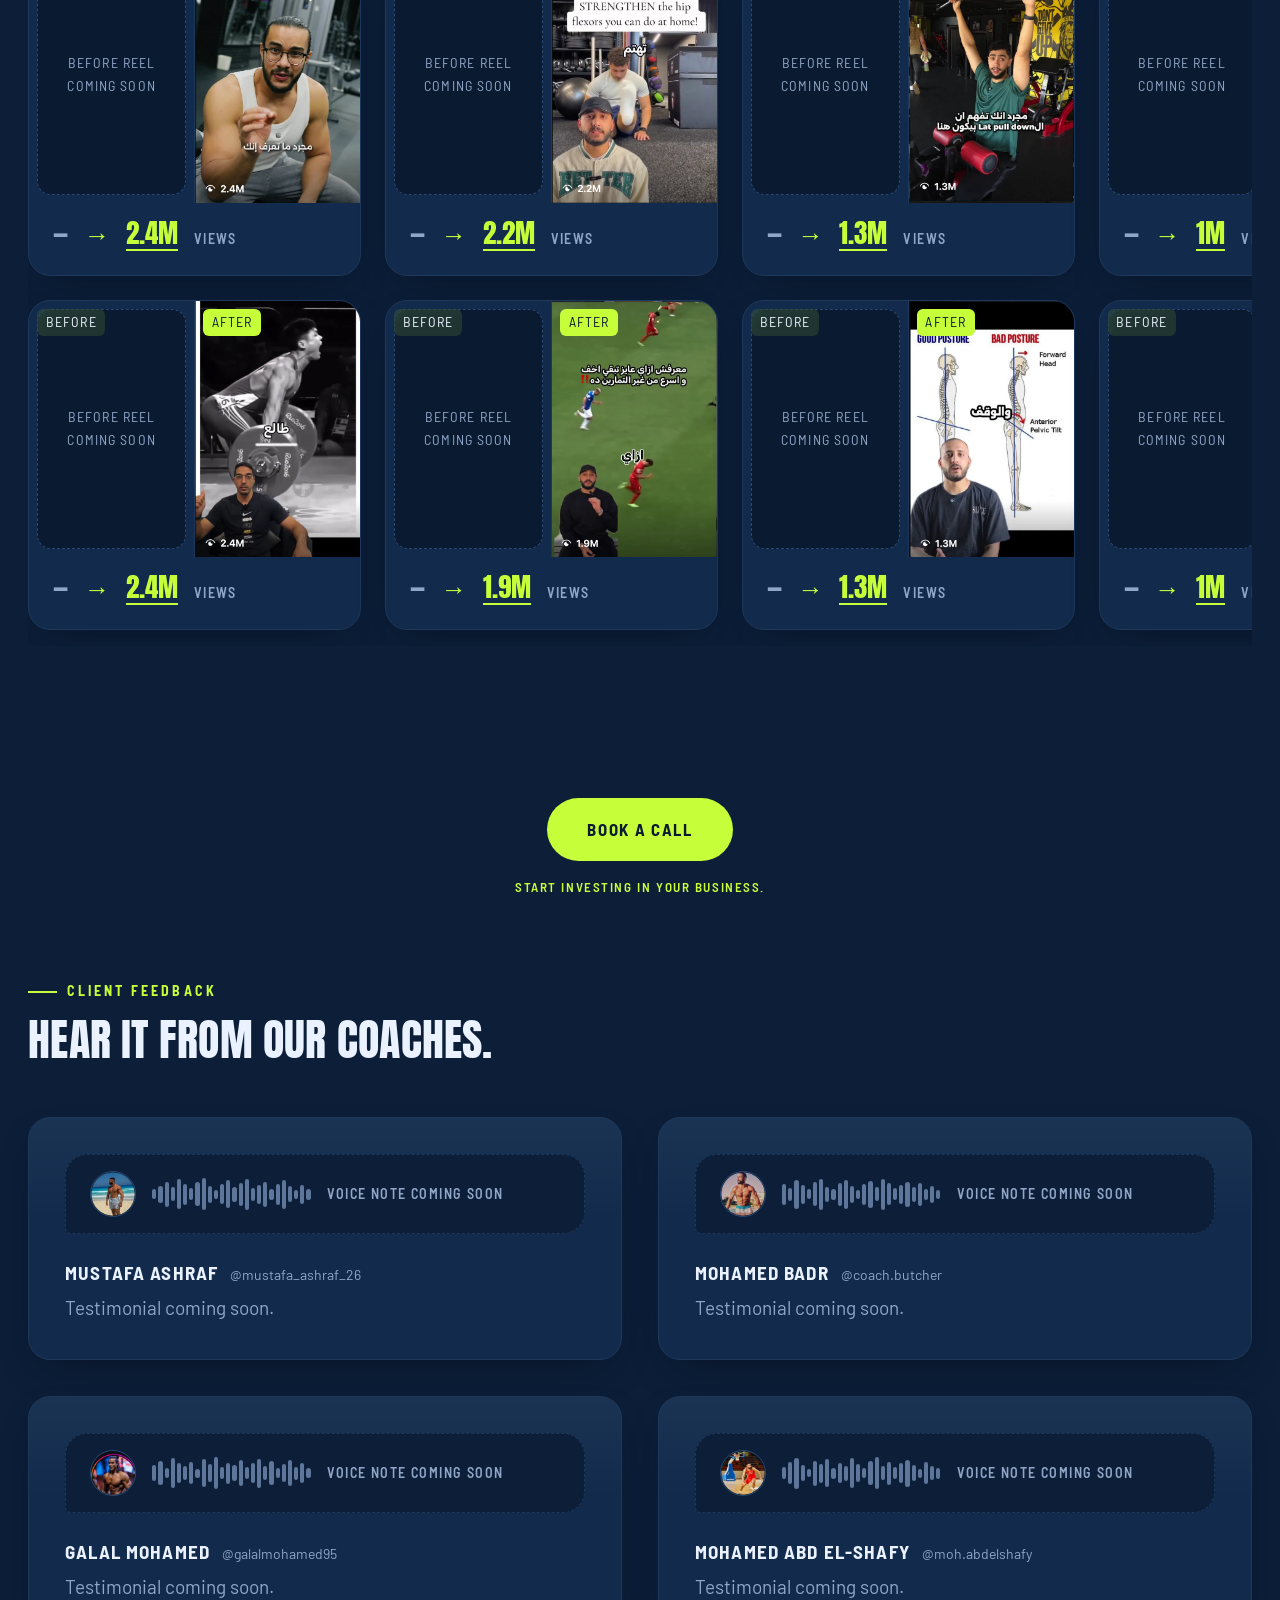
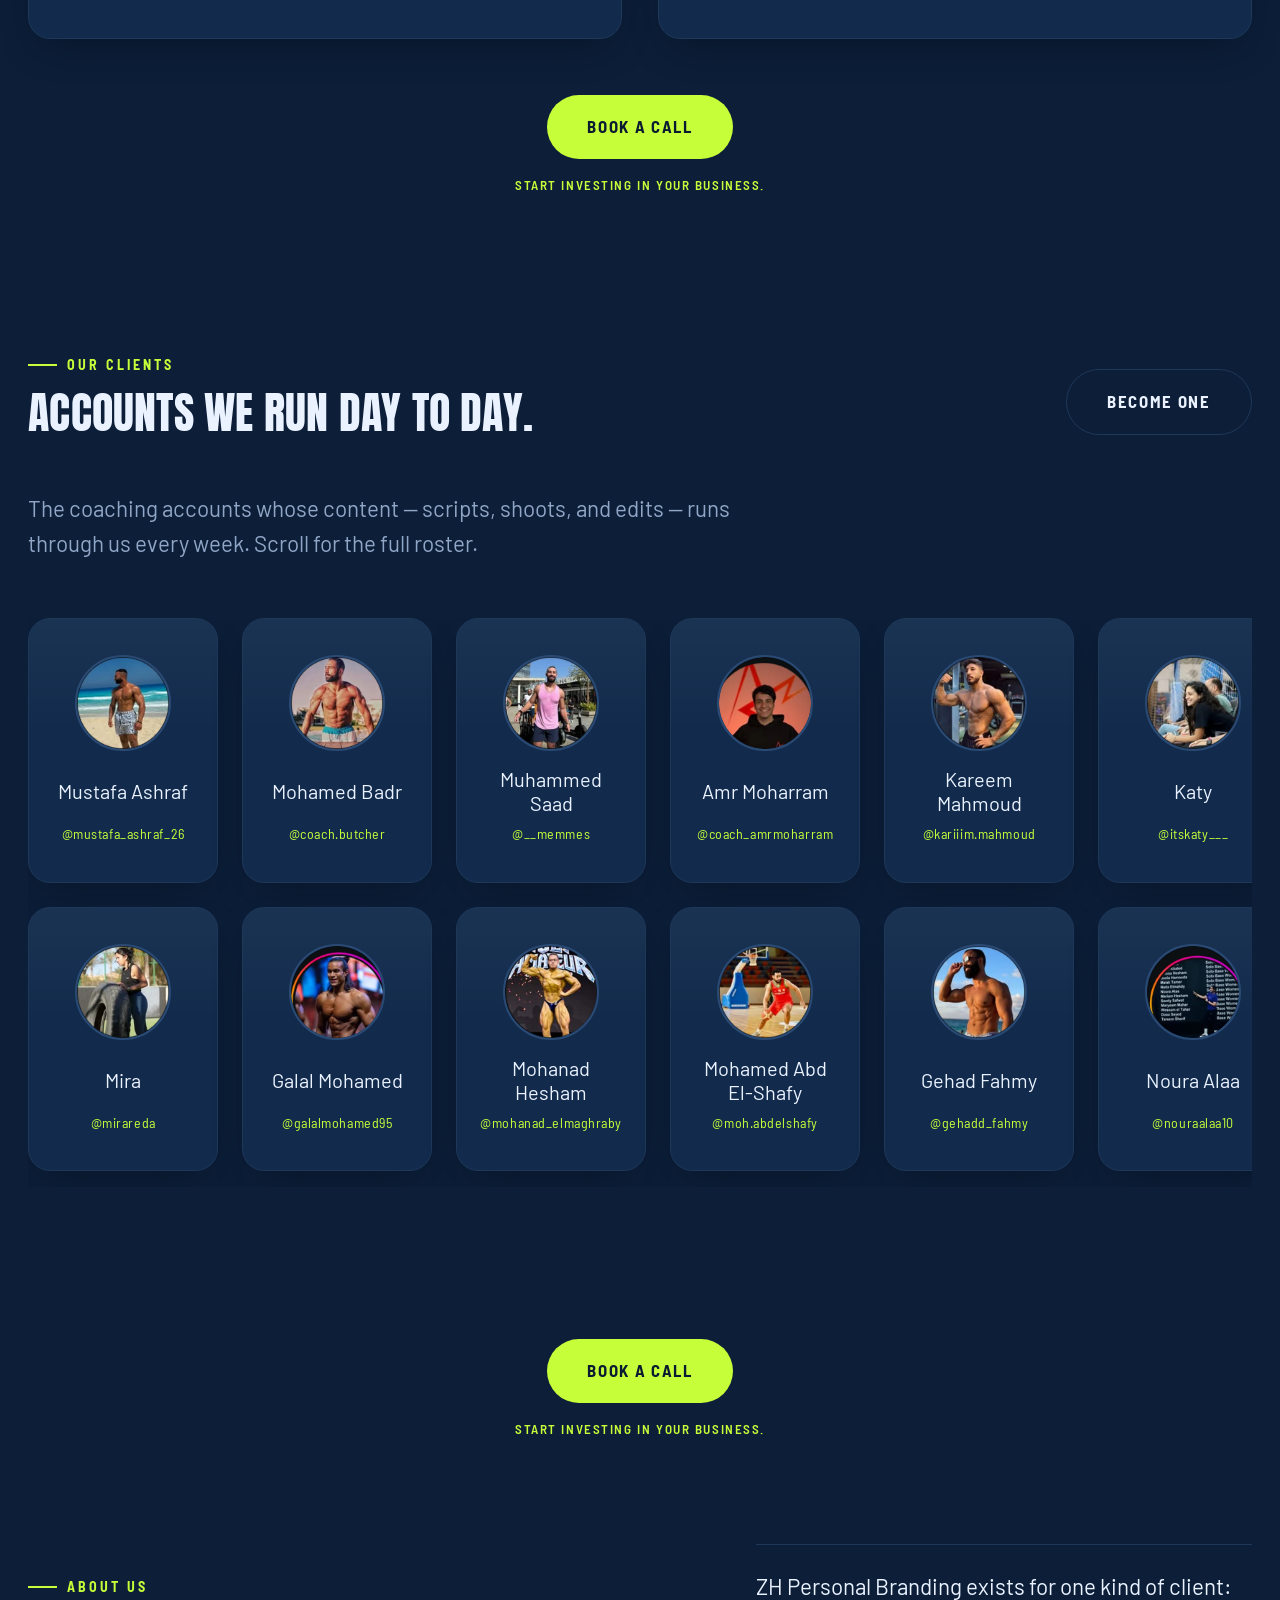
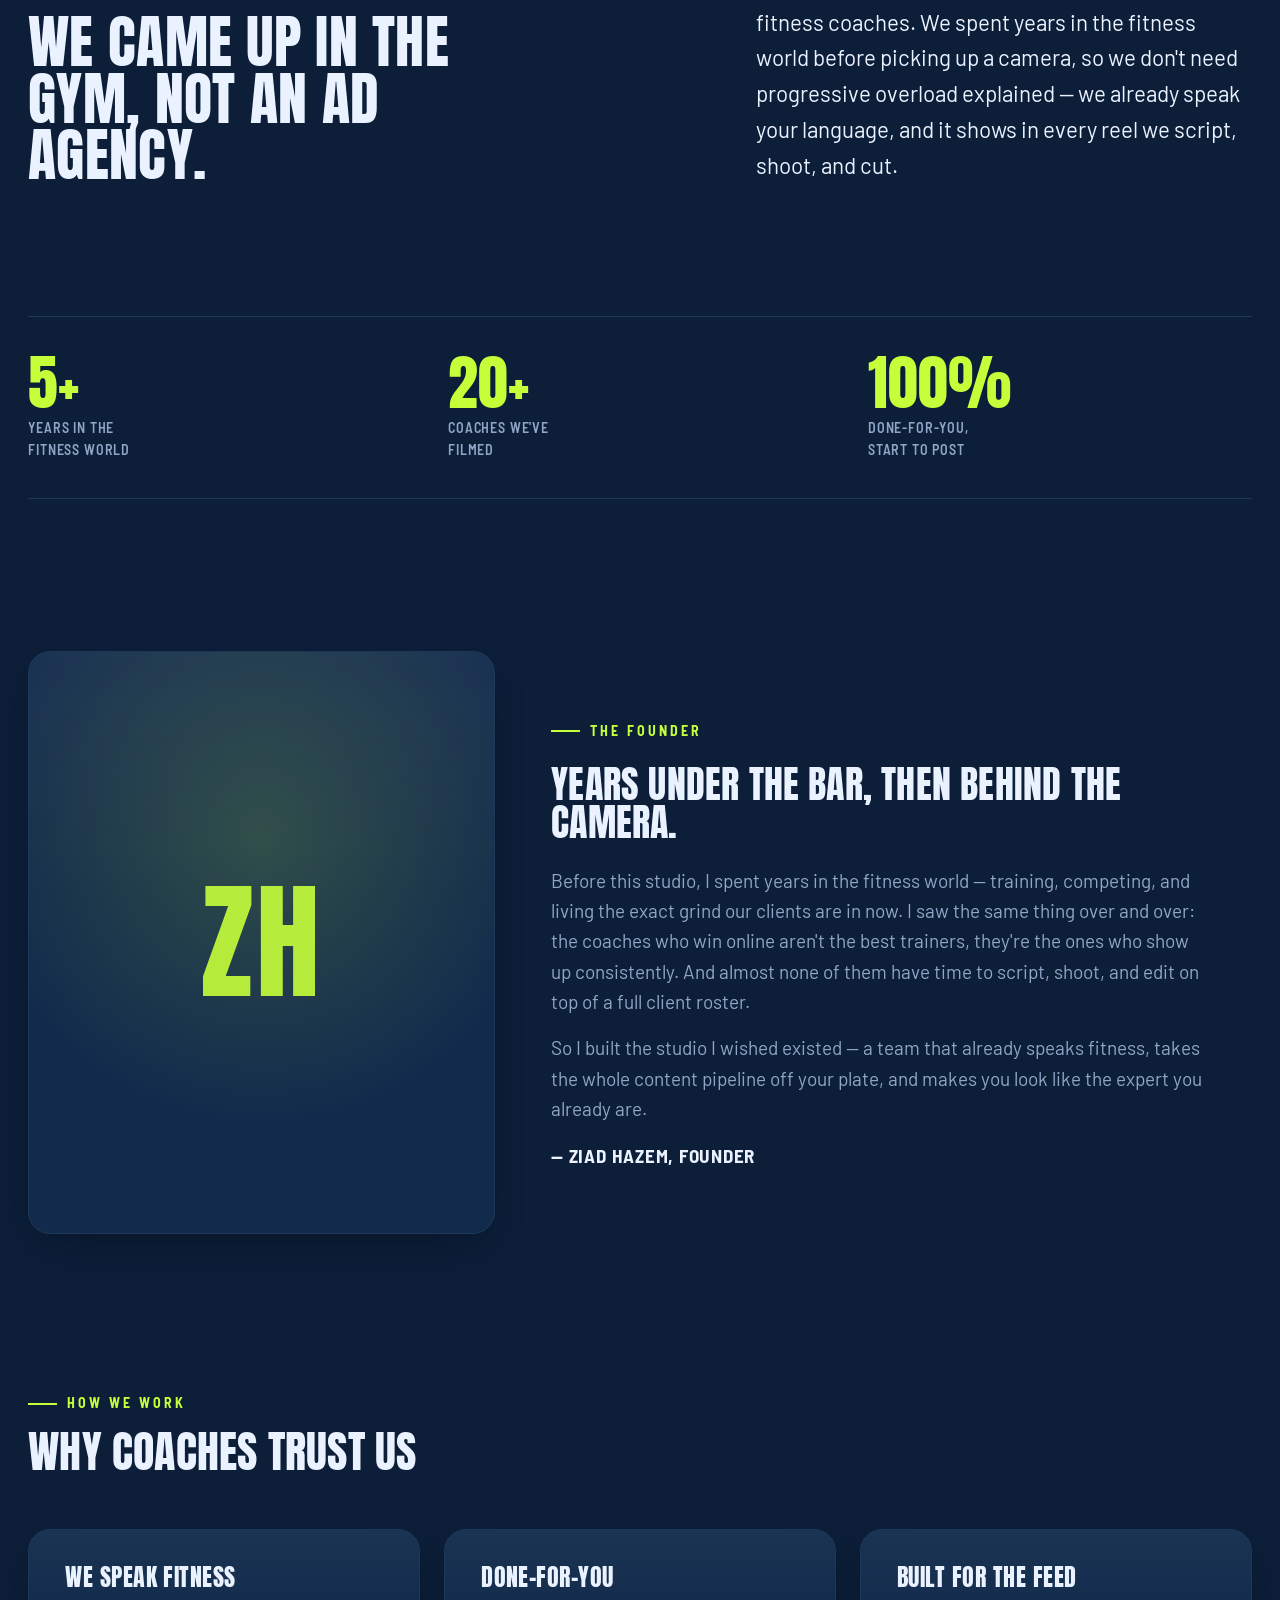
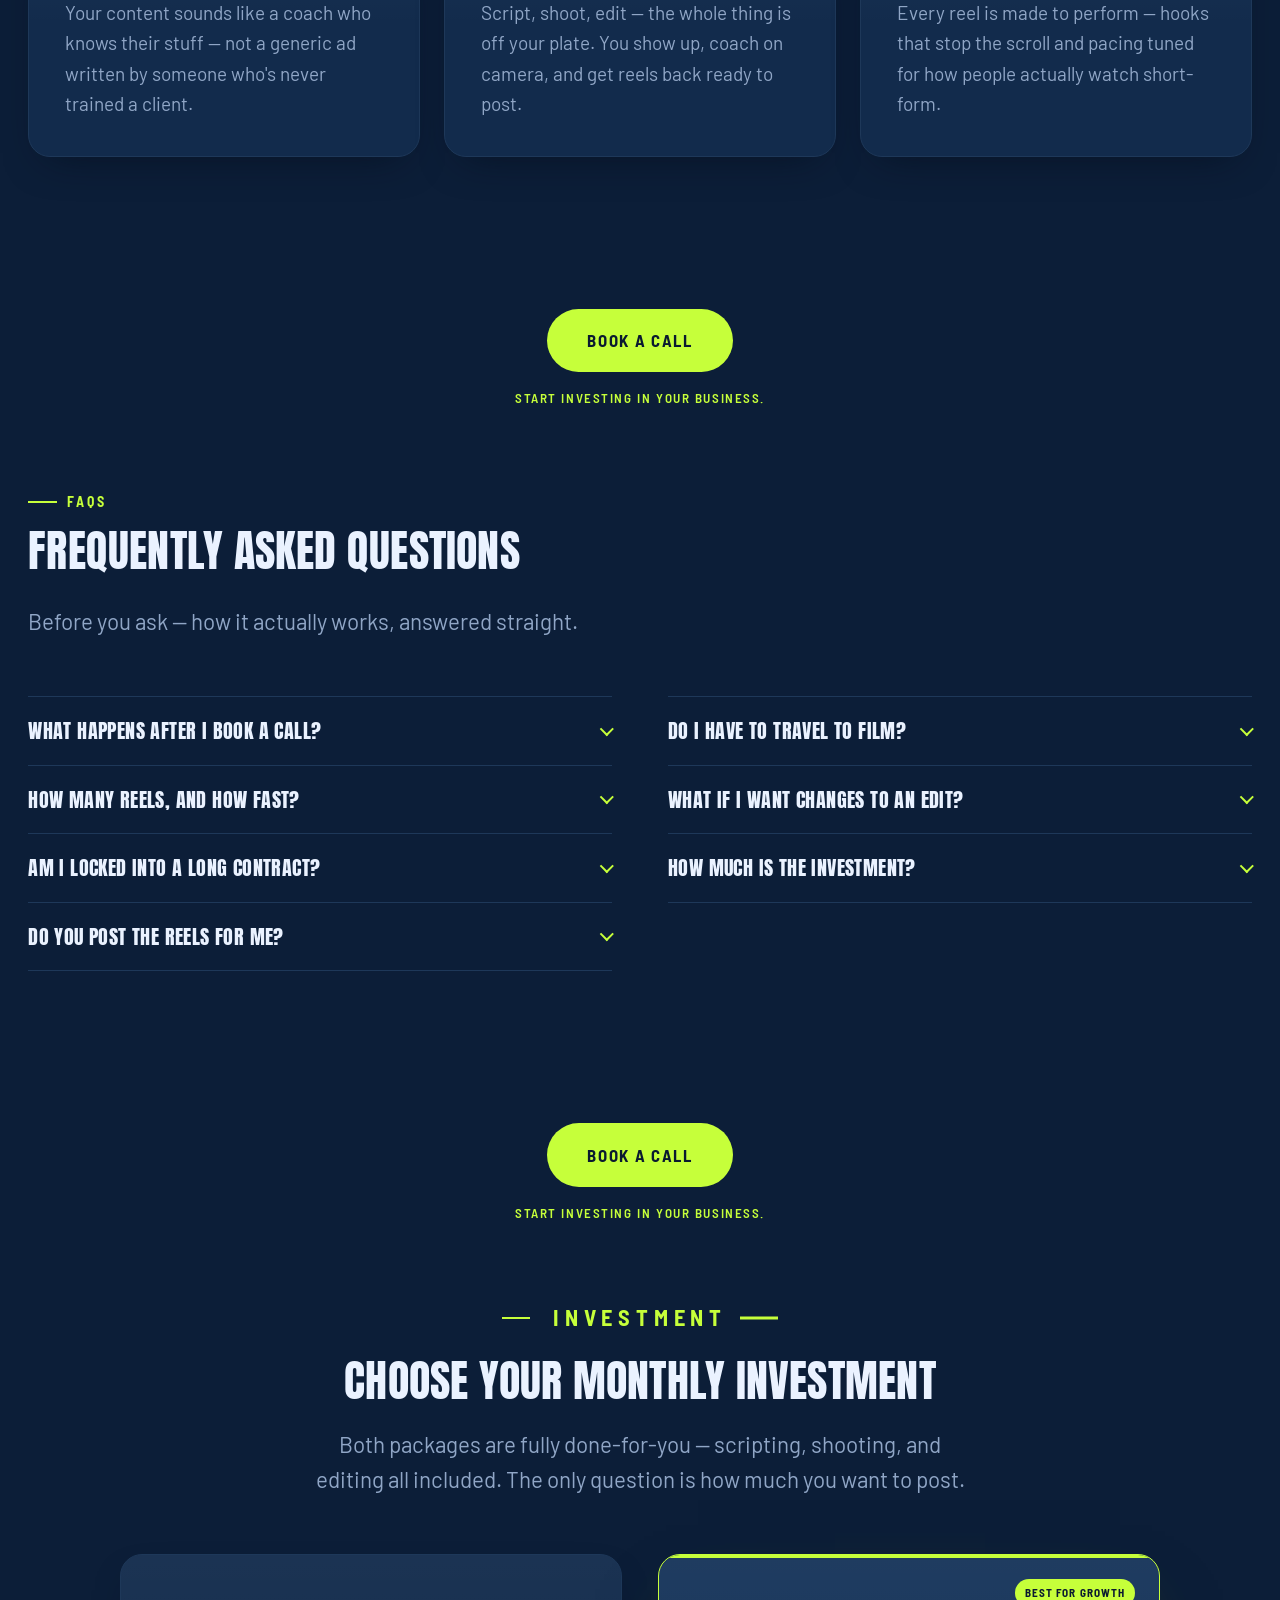
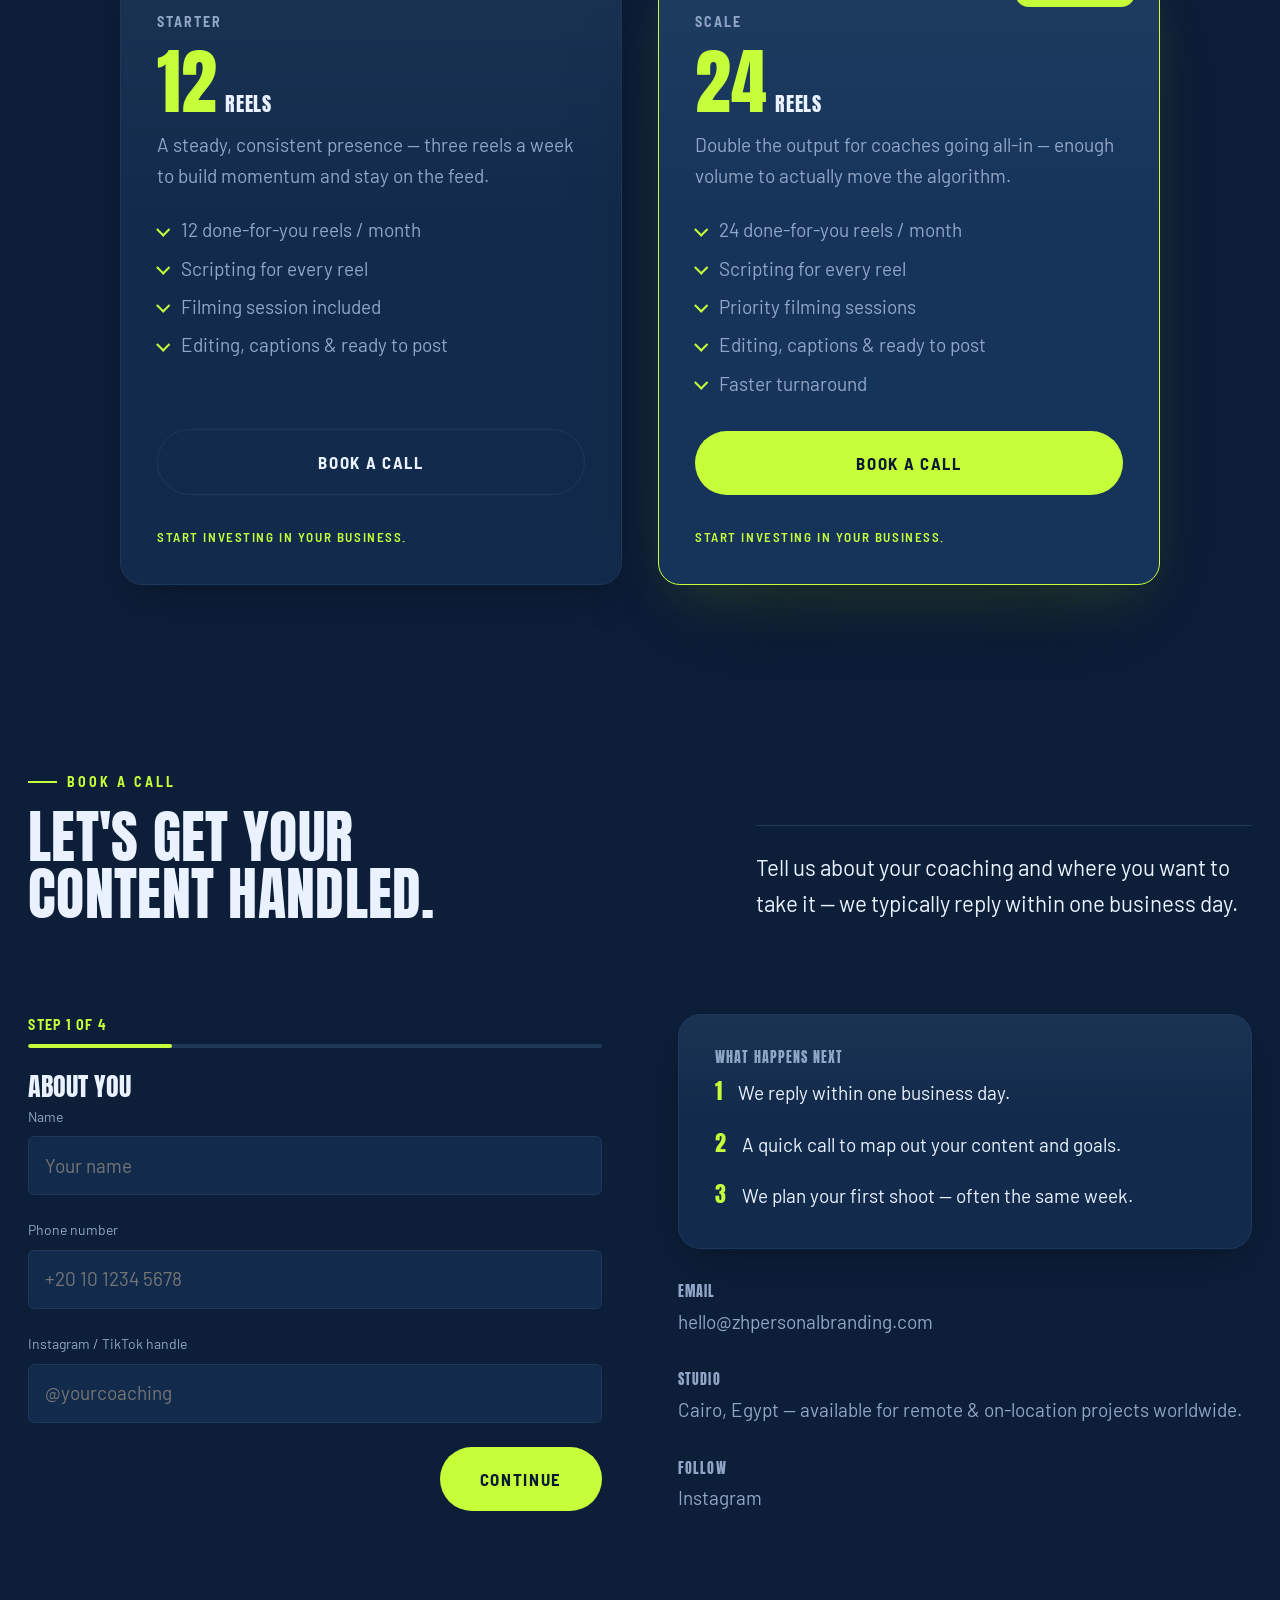
<file: en/services.html>
<!DOCTYPE html>
<html lang="en">
<head>
  <meta charset="UTF-8" />
  <meta name="viewport" content="width=device-width, initial-scale=1.0" />
  <title>Services — ZH Personal Branding</title>
  <meta name="description" content="Done-for-you content for fitness coaches: scripting, filming, and short-form editing — packaged as 12 or 24 reels a month." />
  <!-- The site is one page. This URL is kept only so old links/bookmarks still
       land on the right section of the English build. -->
  <link rel="canonical" href="index.html#services" />
  <meta http-equiv="refresh" content="0; url=index.html#services" />
  <script>location.replace("index.html#services");</script>
</head>
<body>
  <p>The services section has moved. <a href="index.html#services">Continue to ZH Personal Branding &rarr;</a></p>
</body>
</html>
</file>
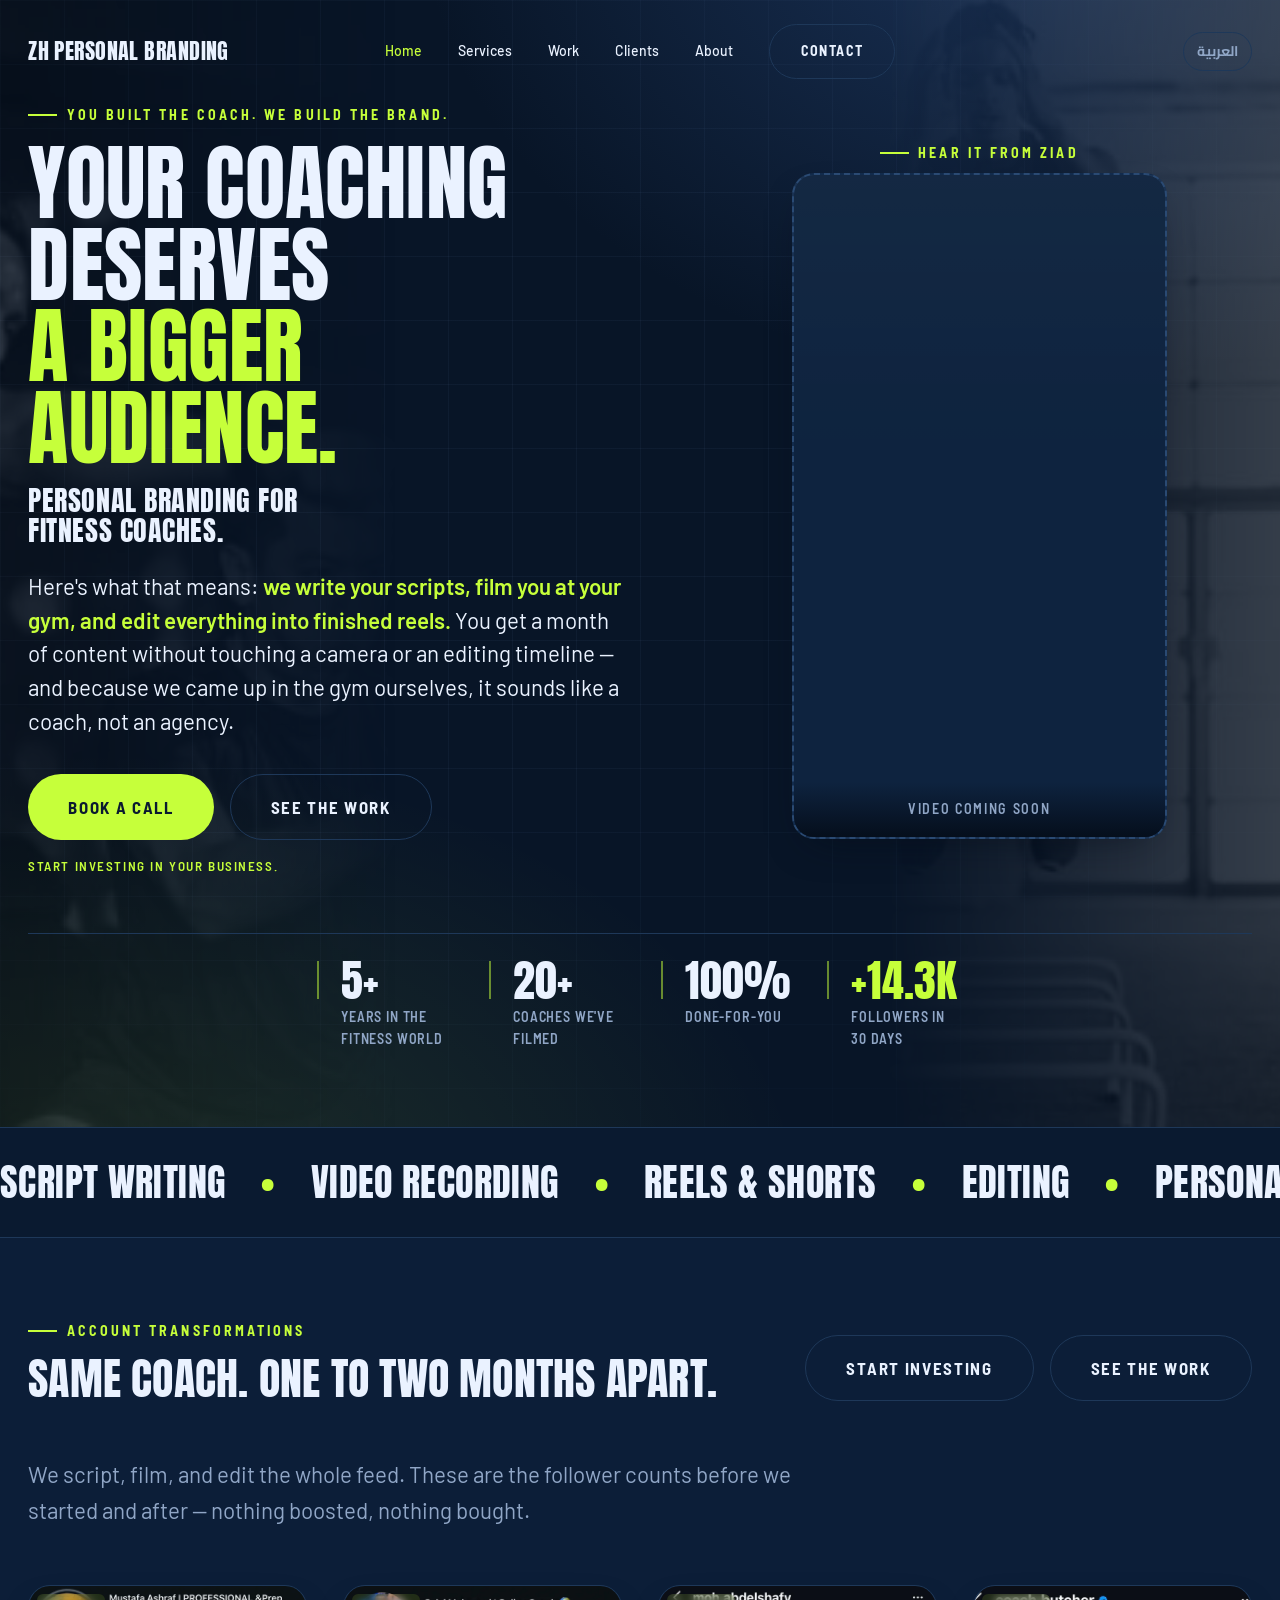
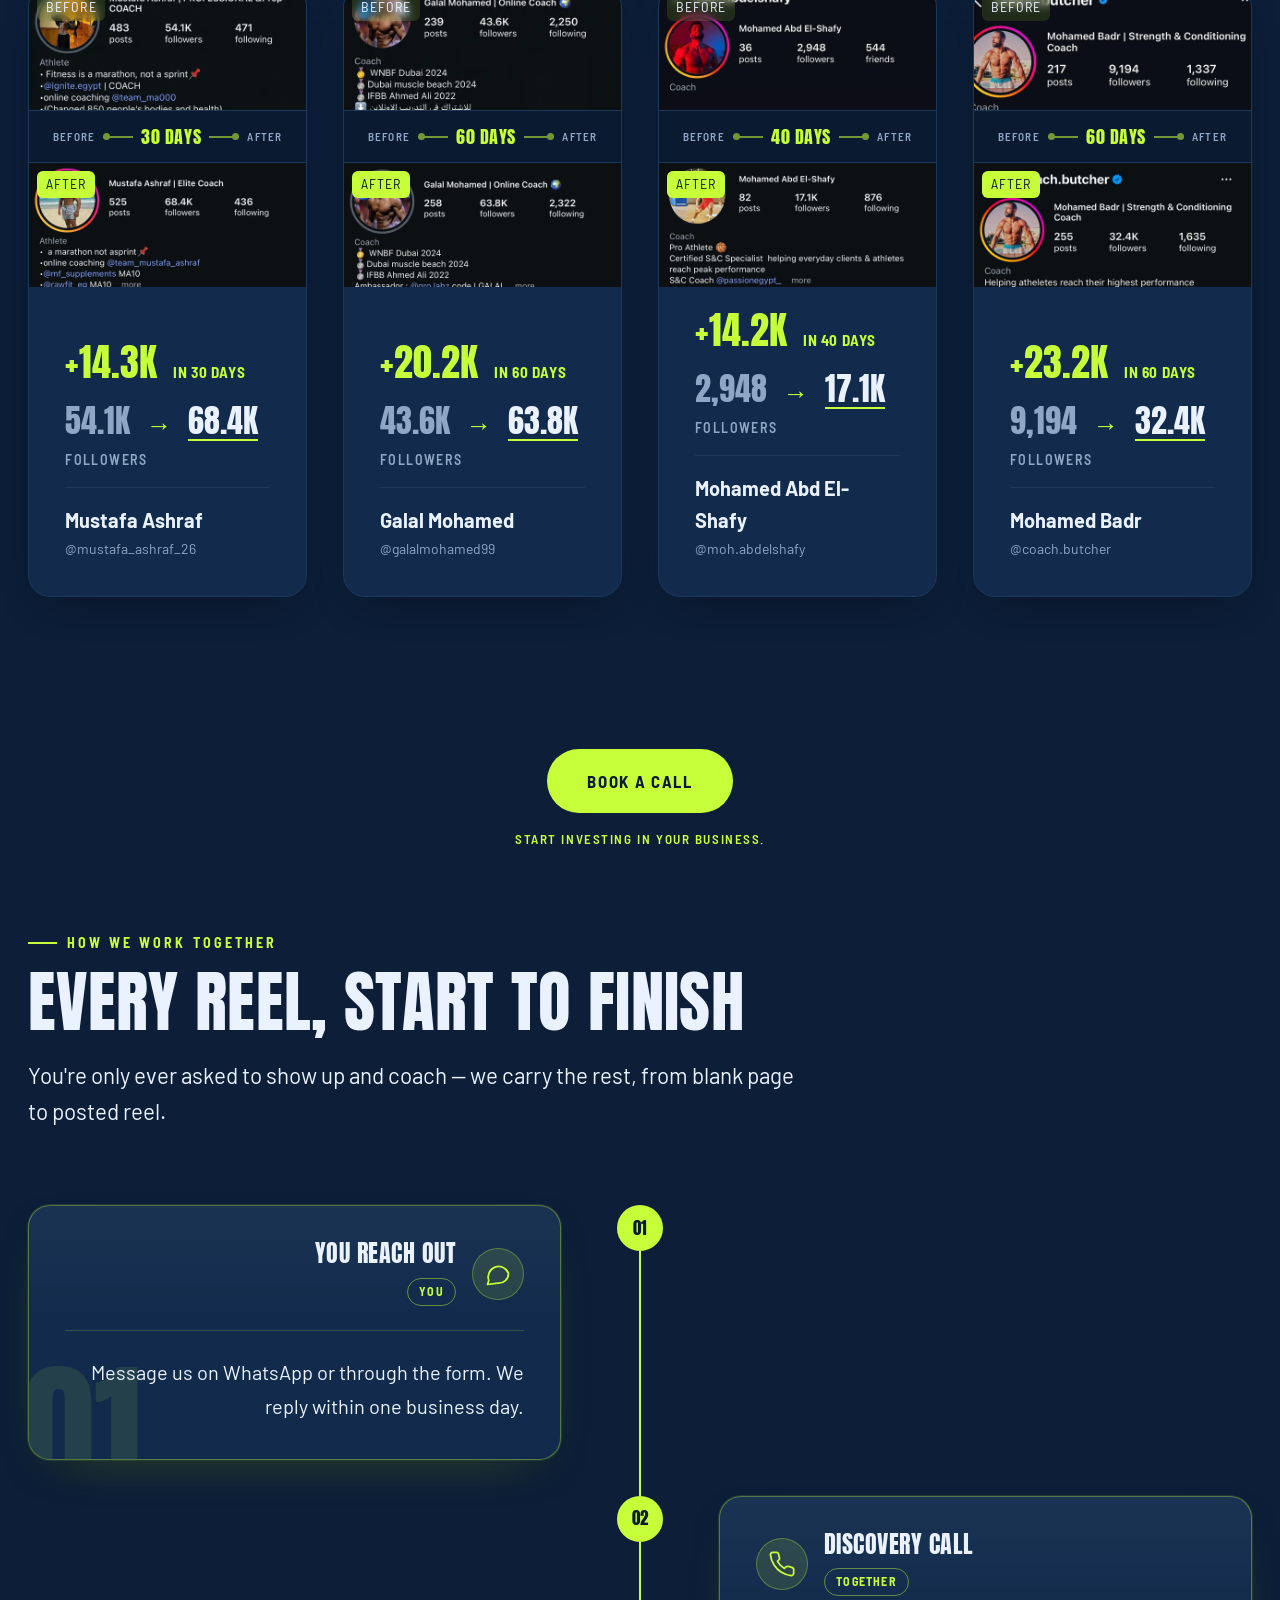
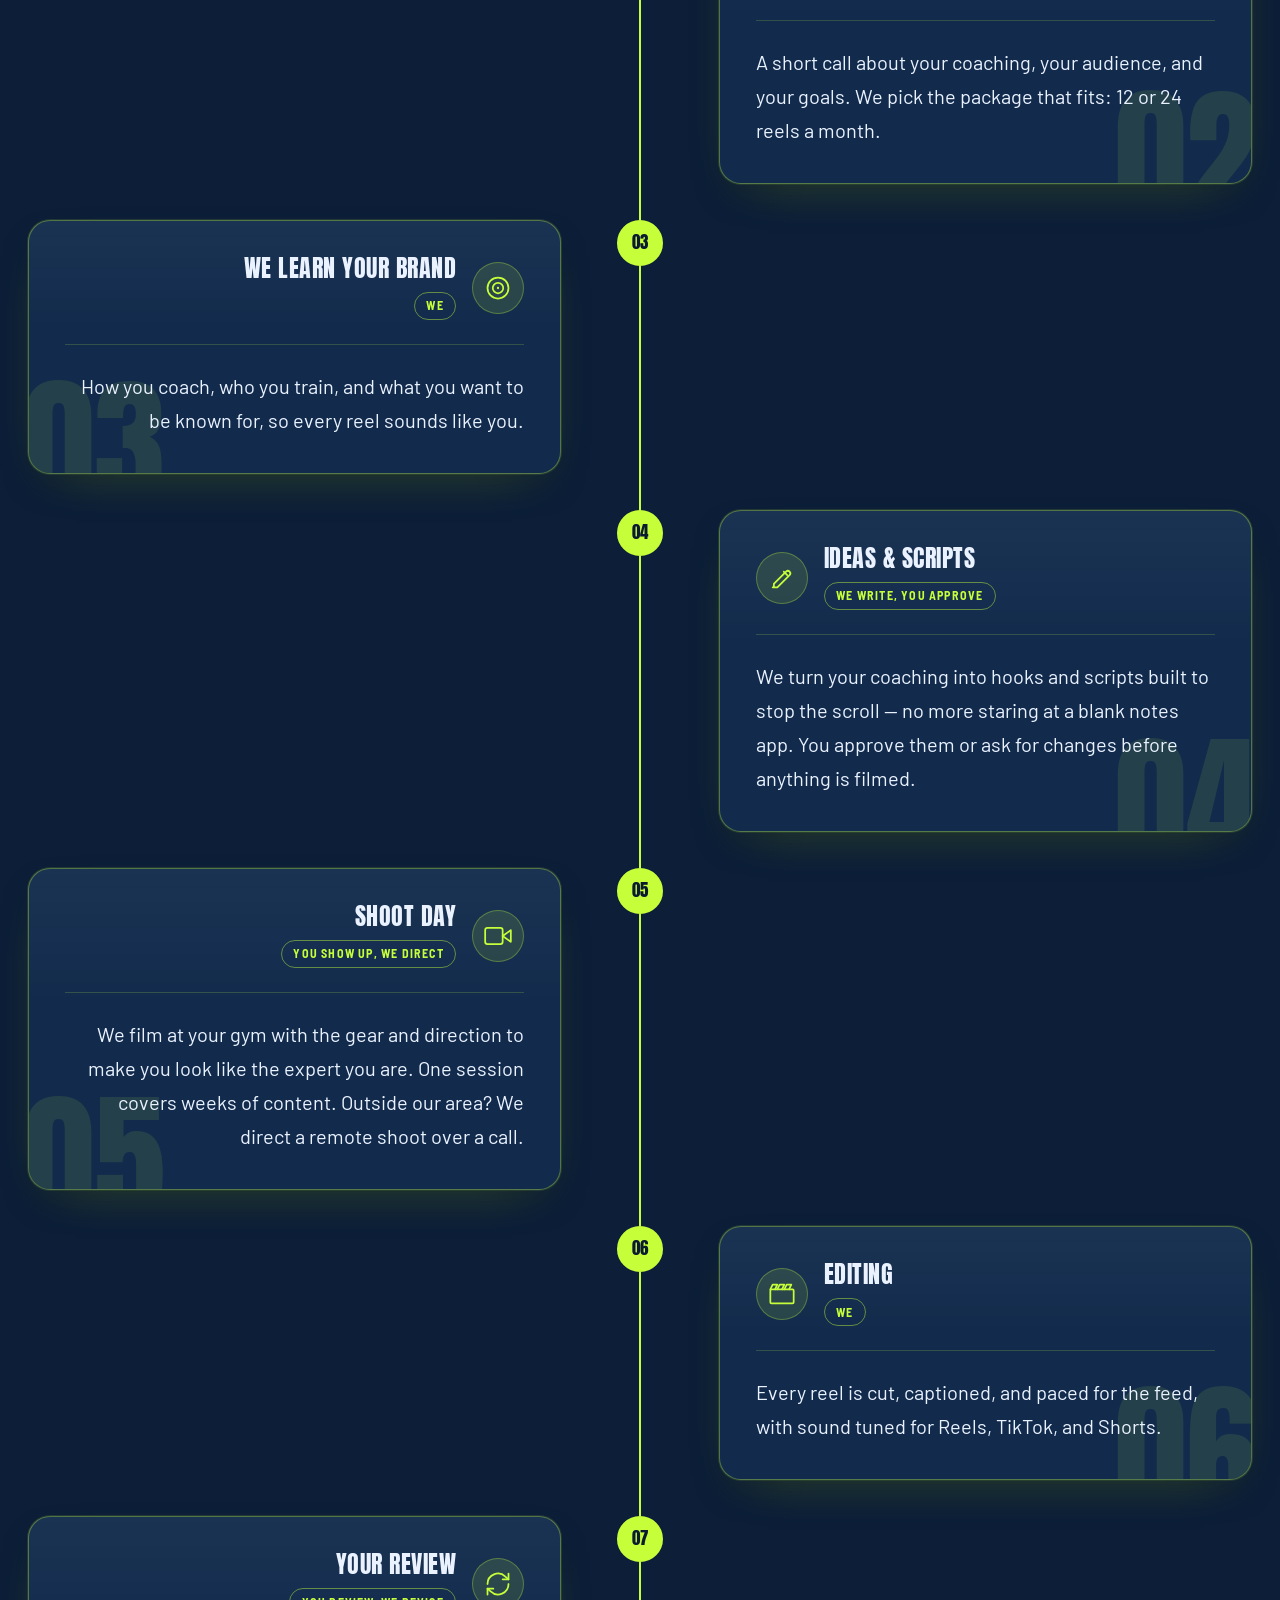
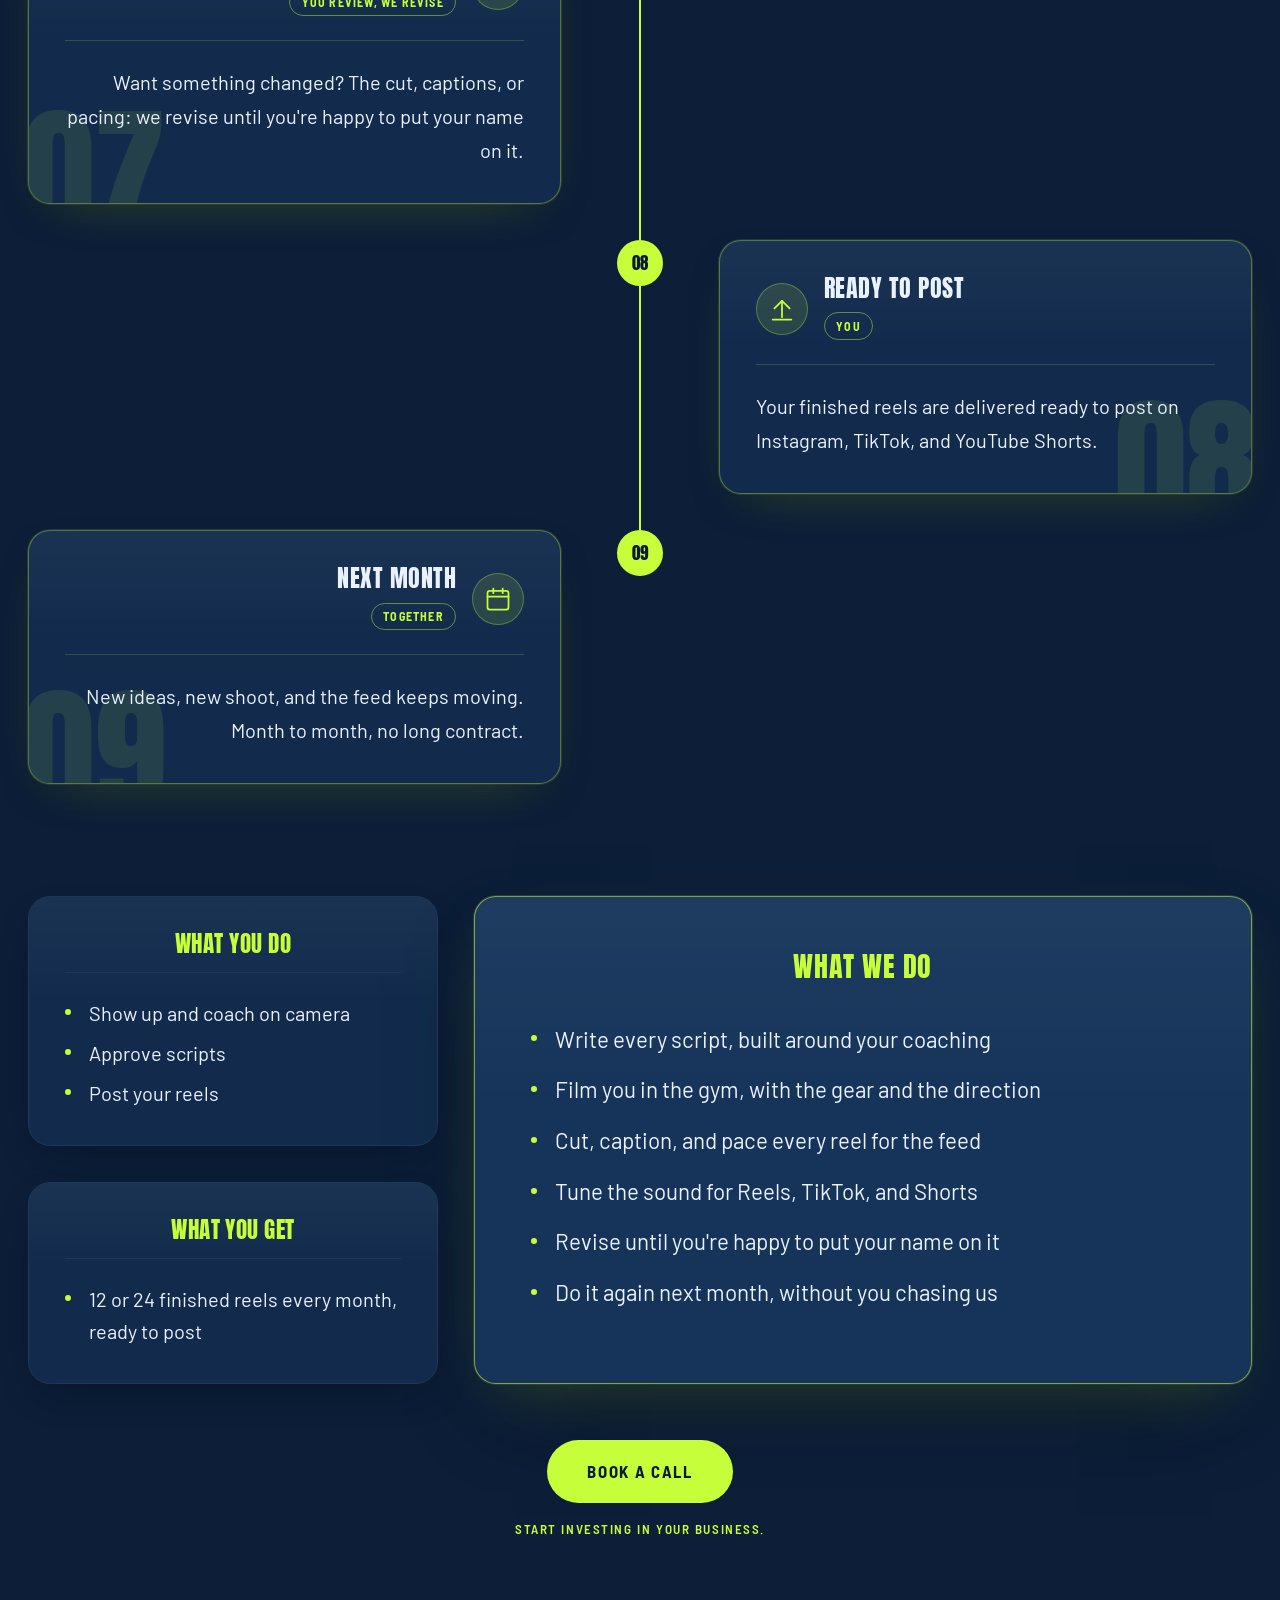
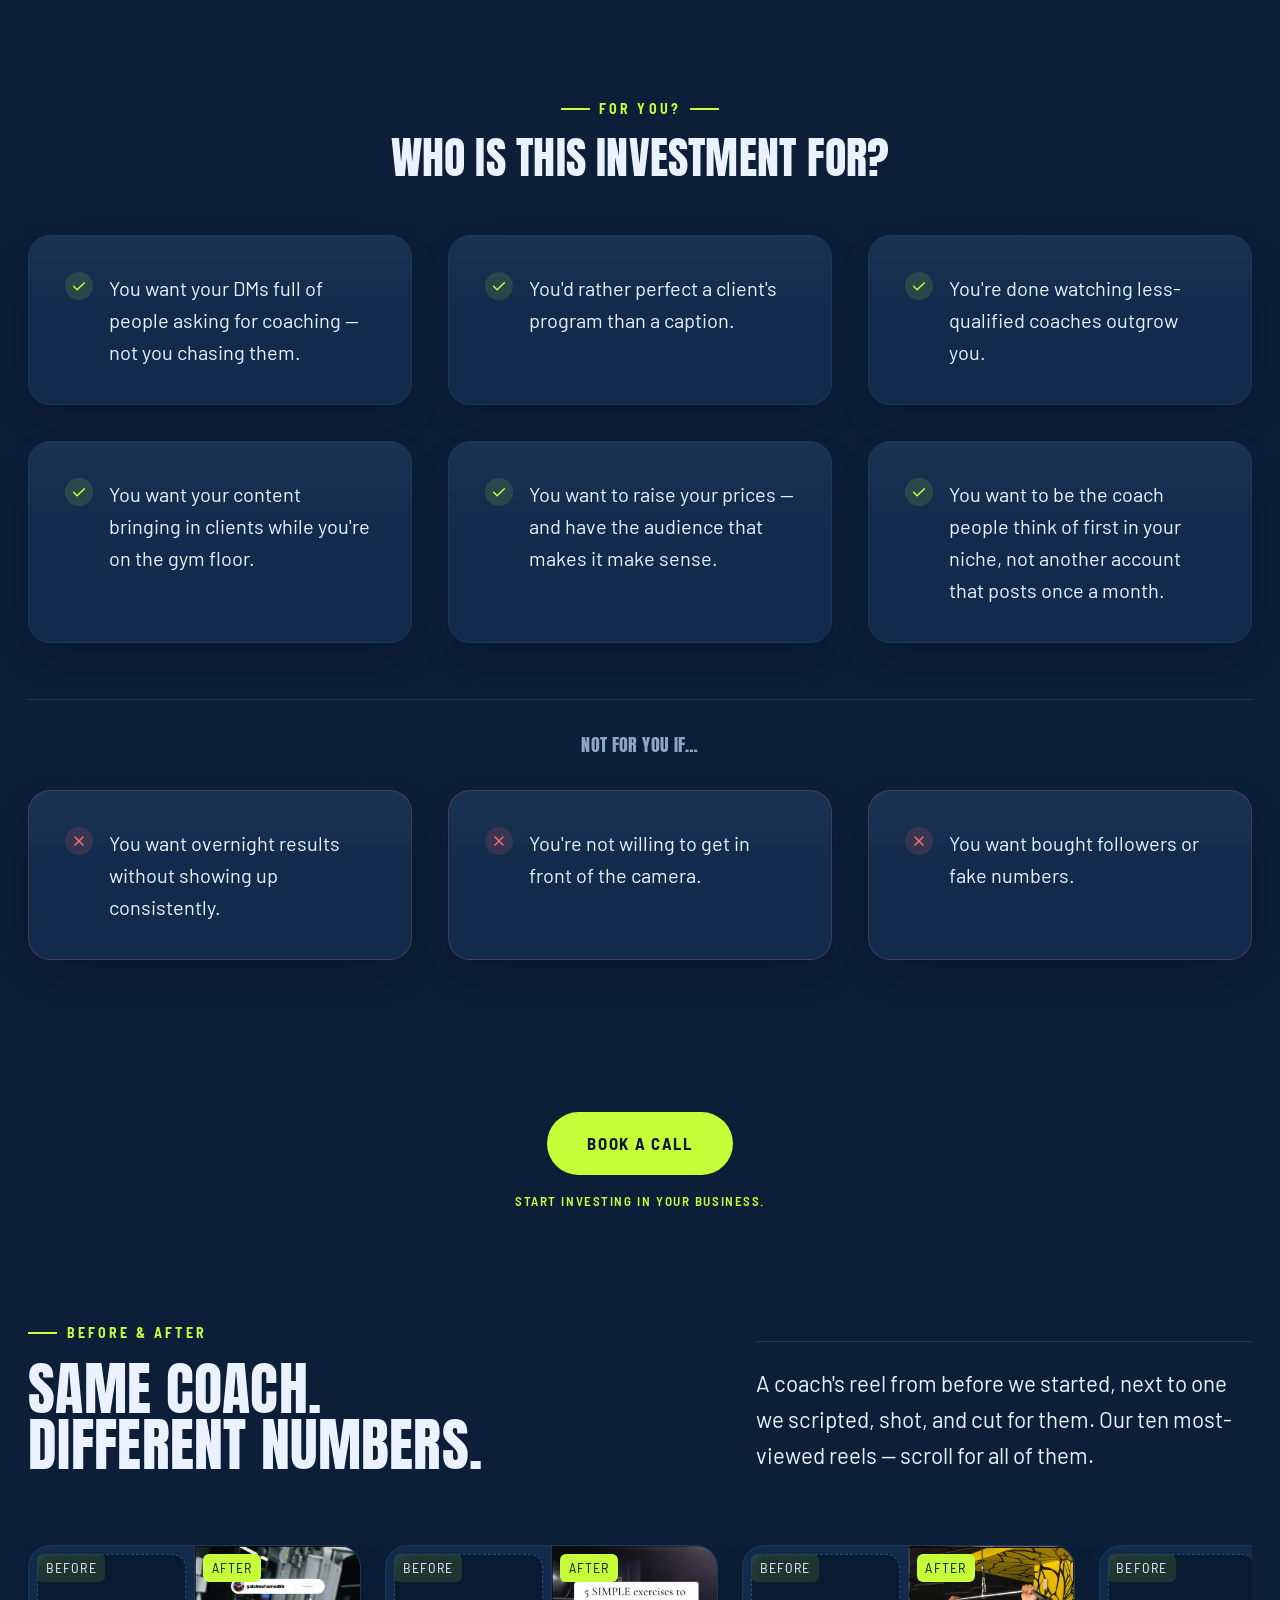
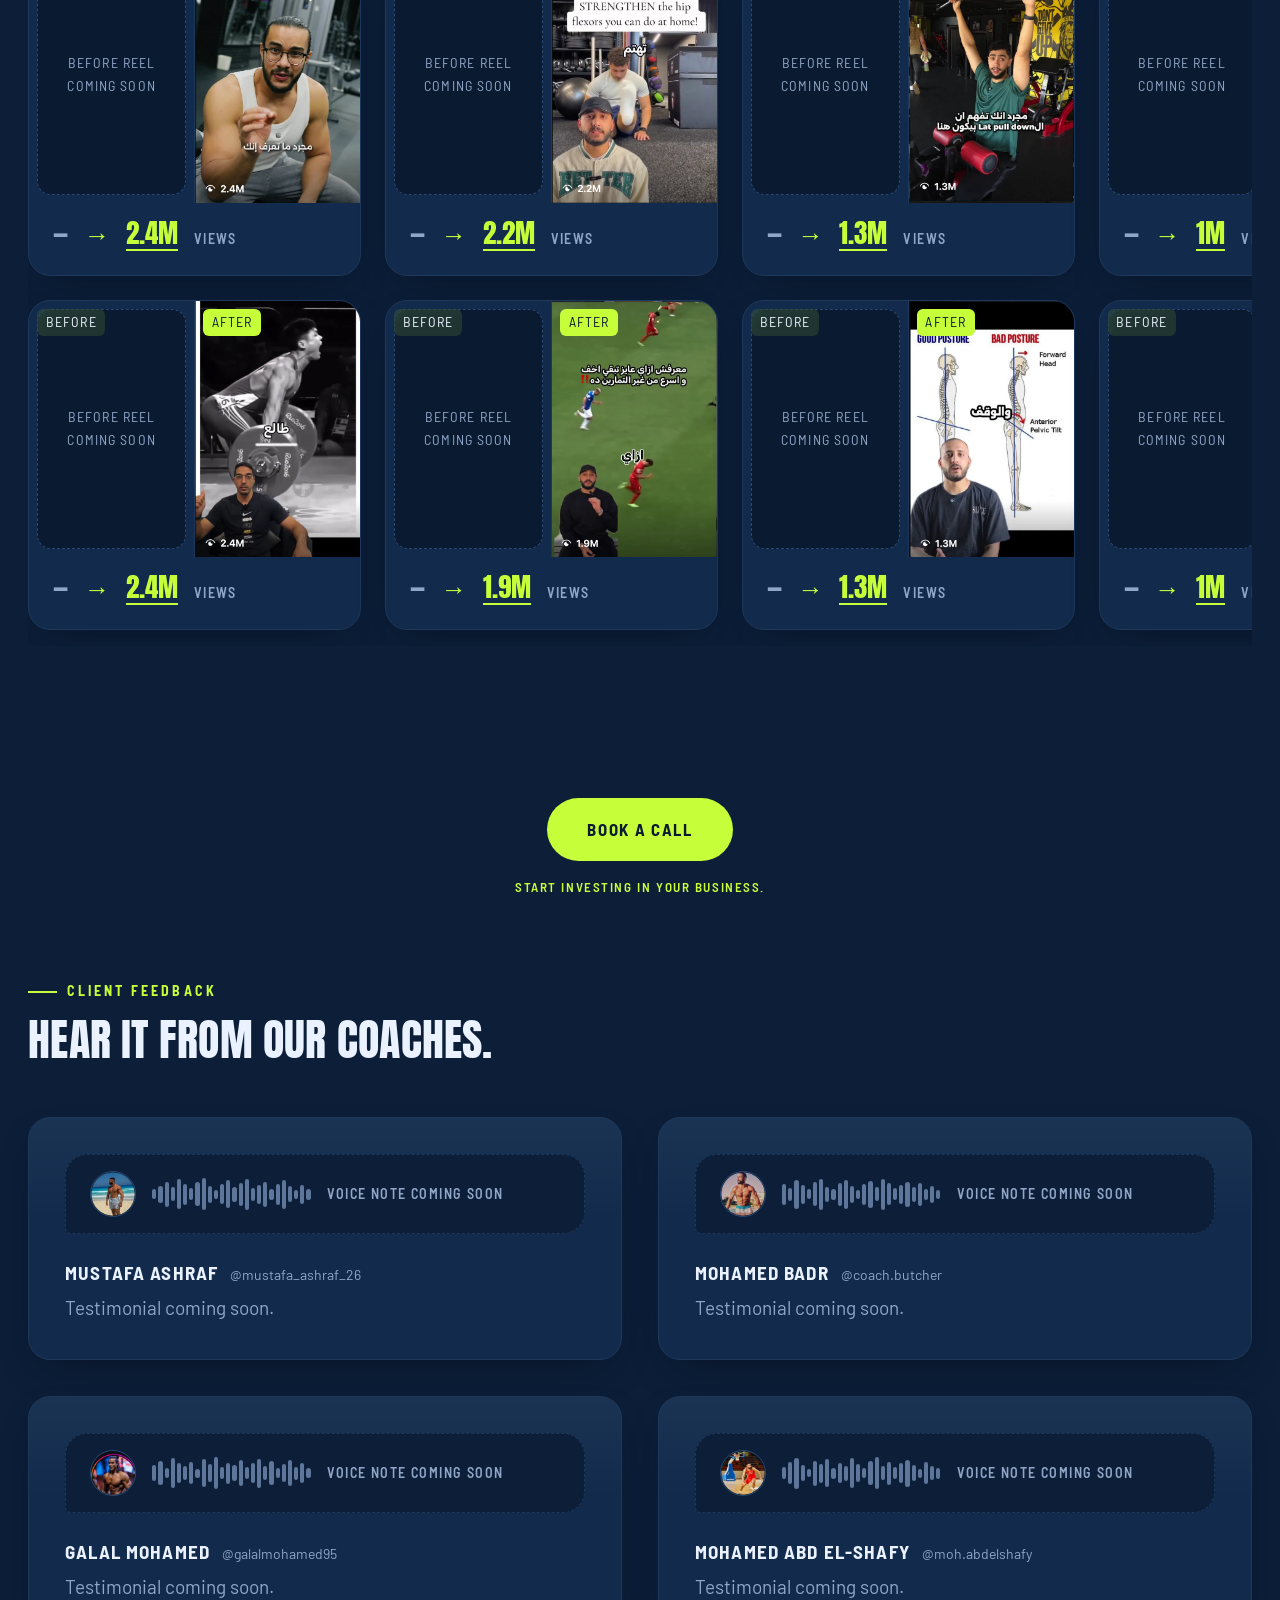
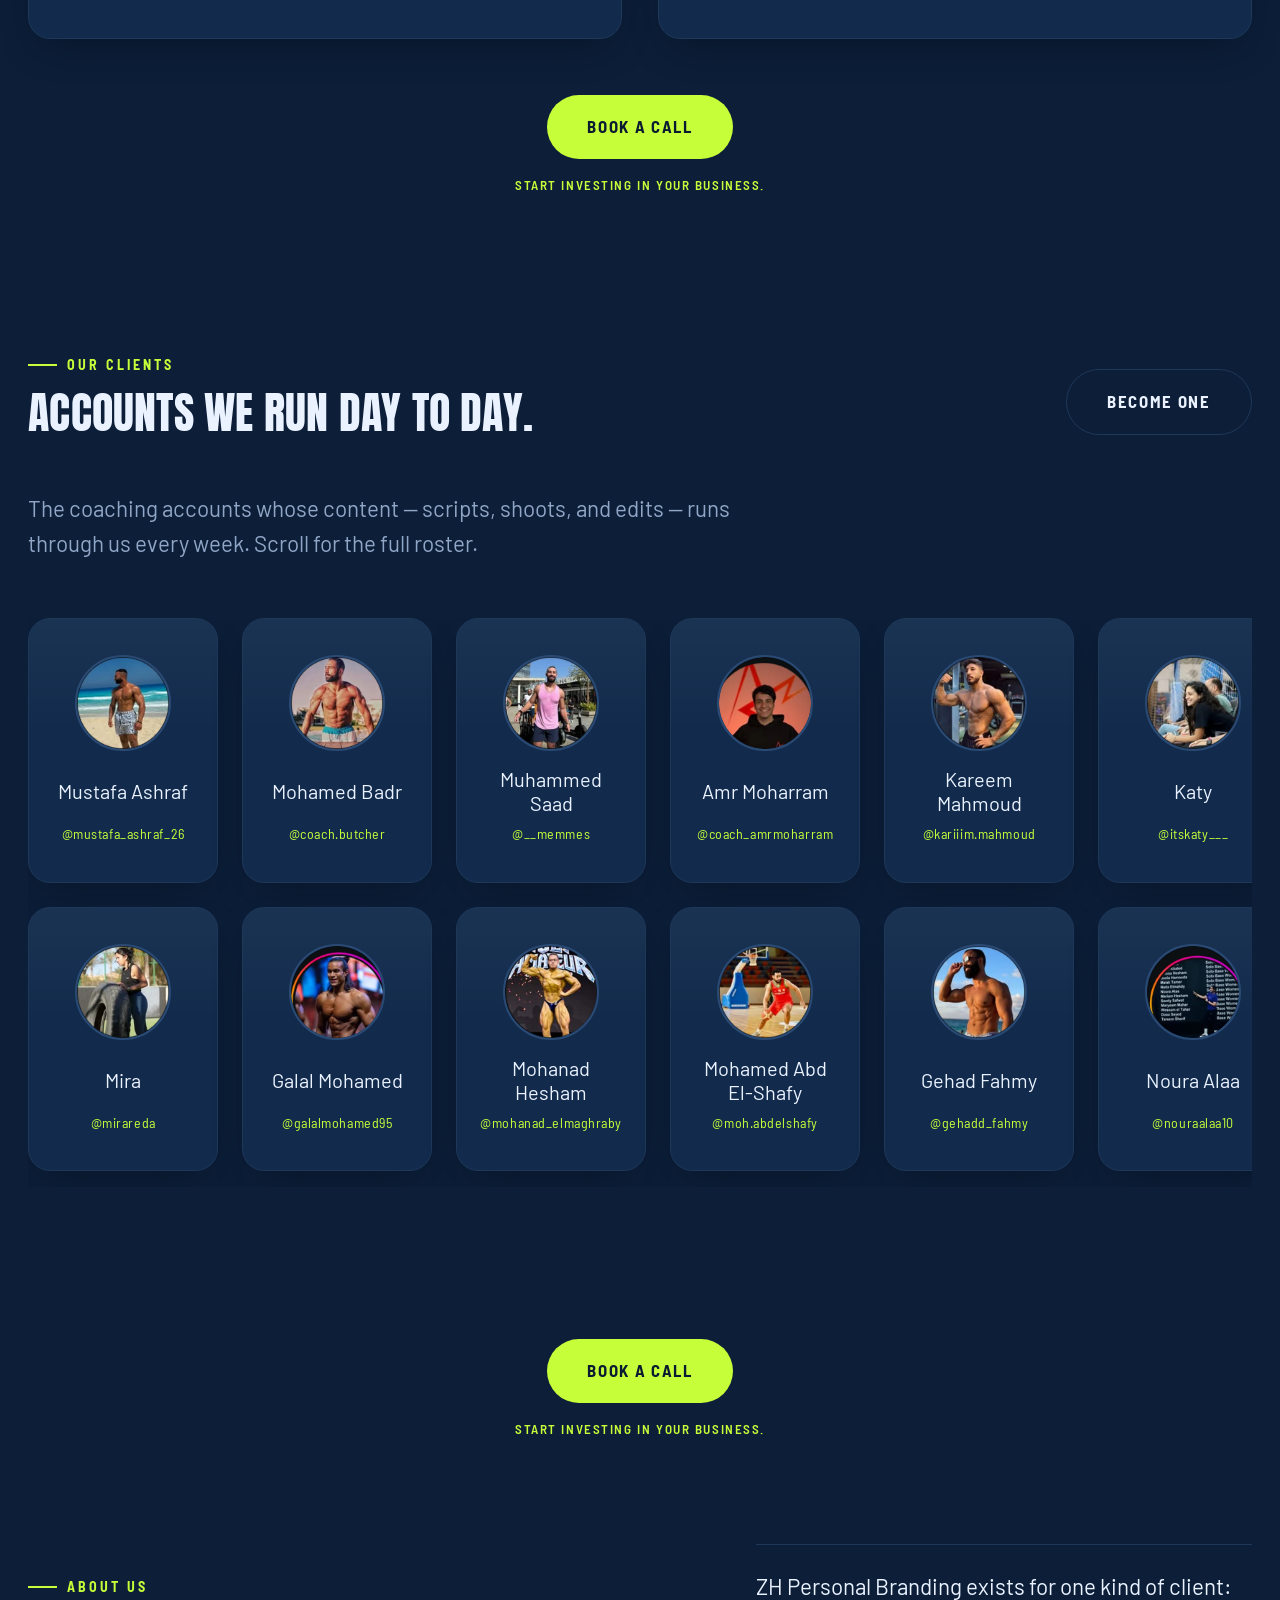
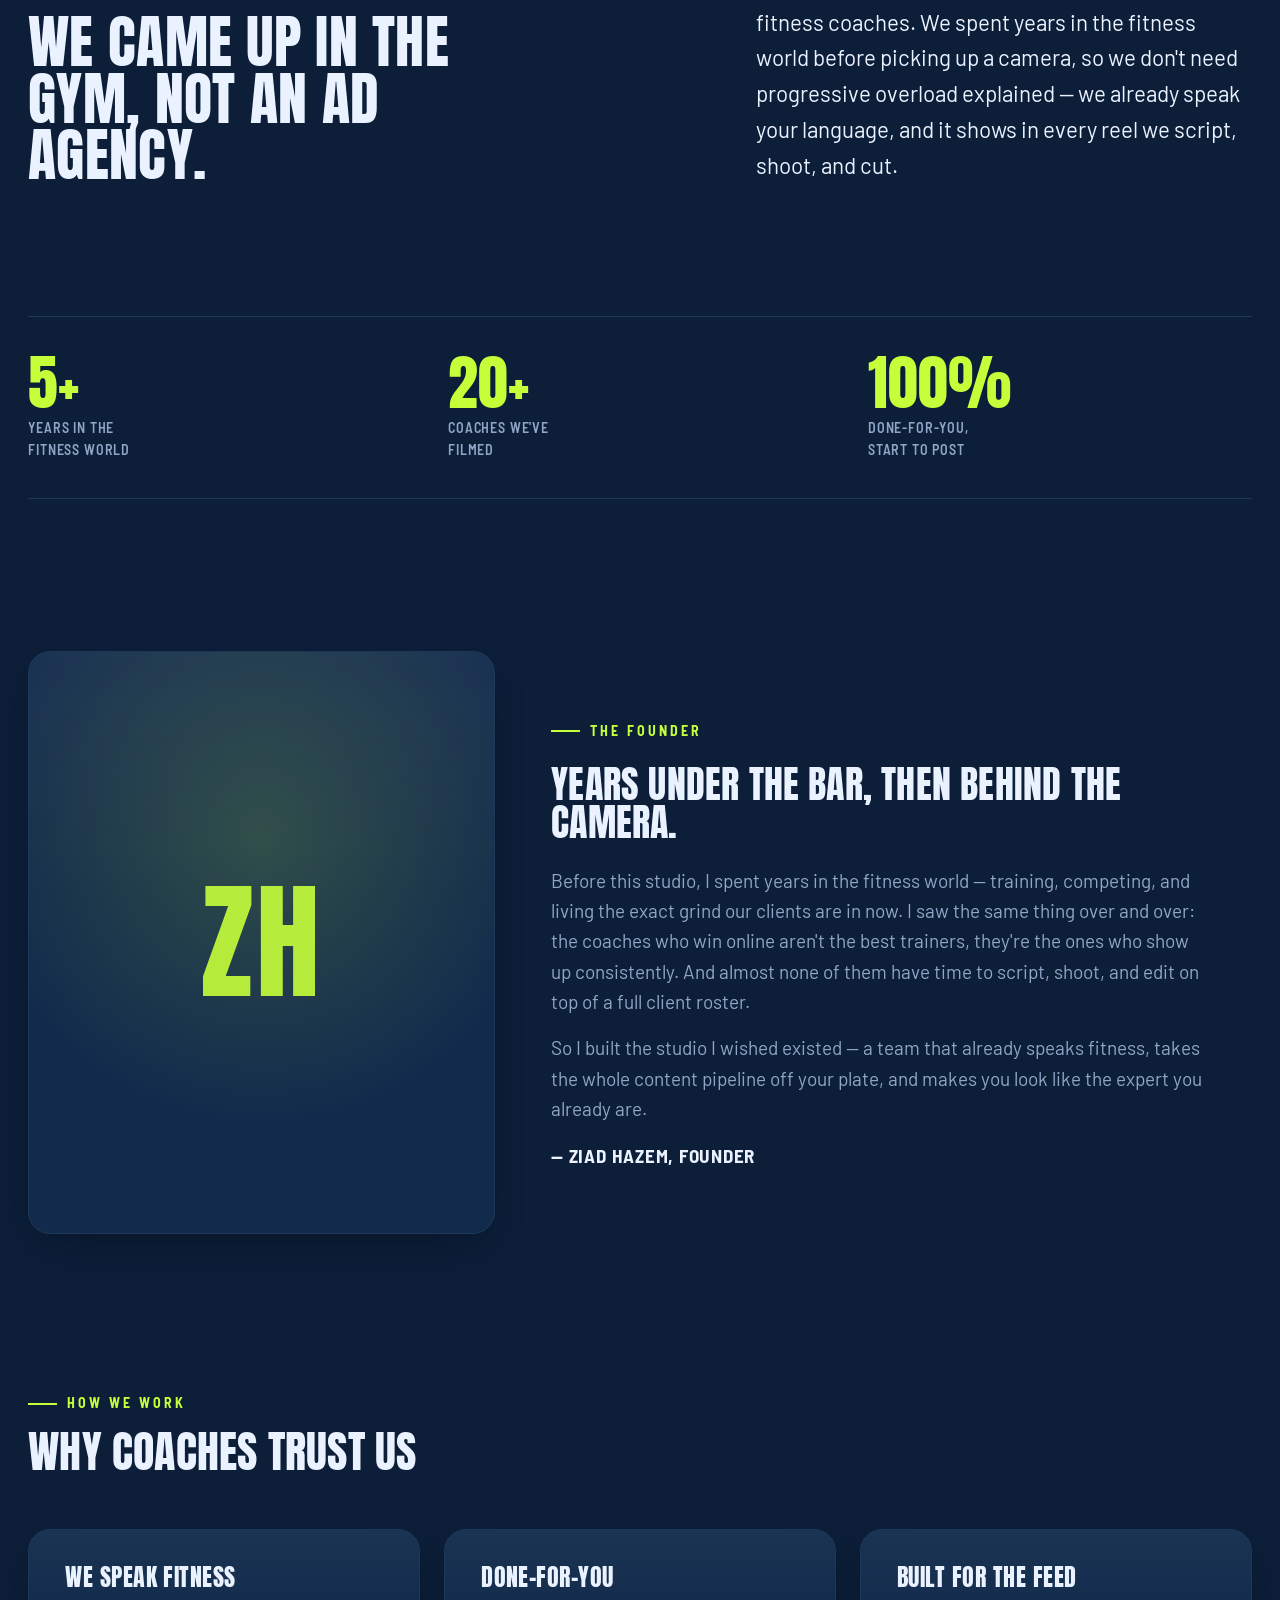
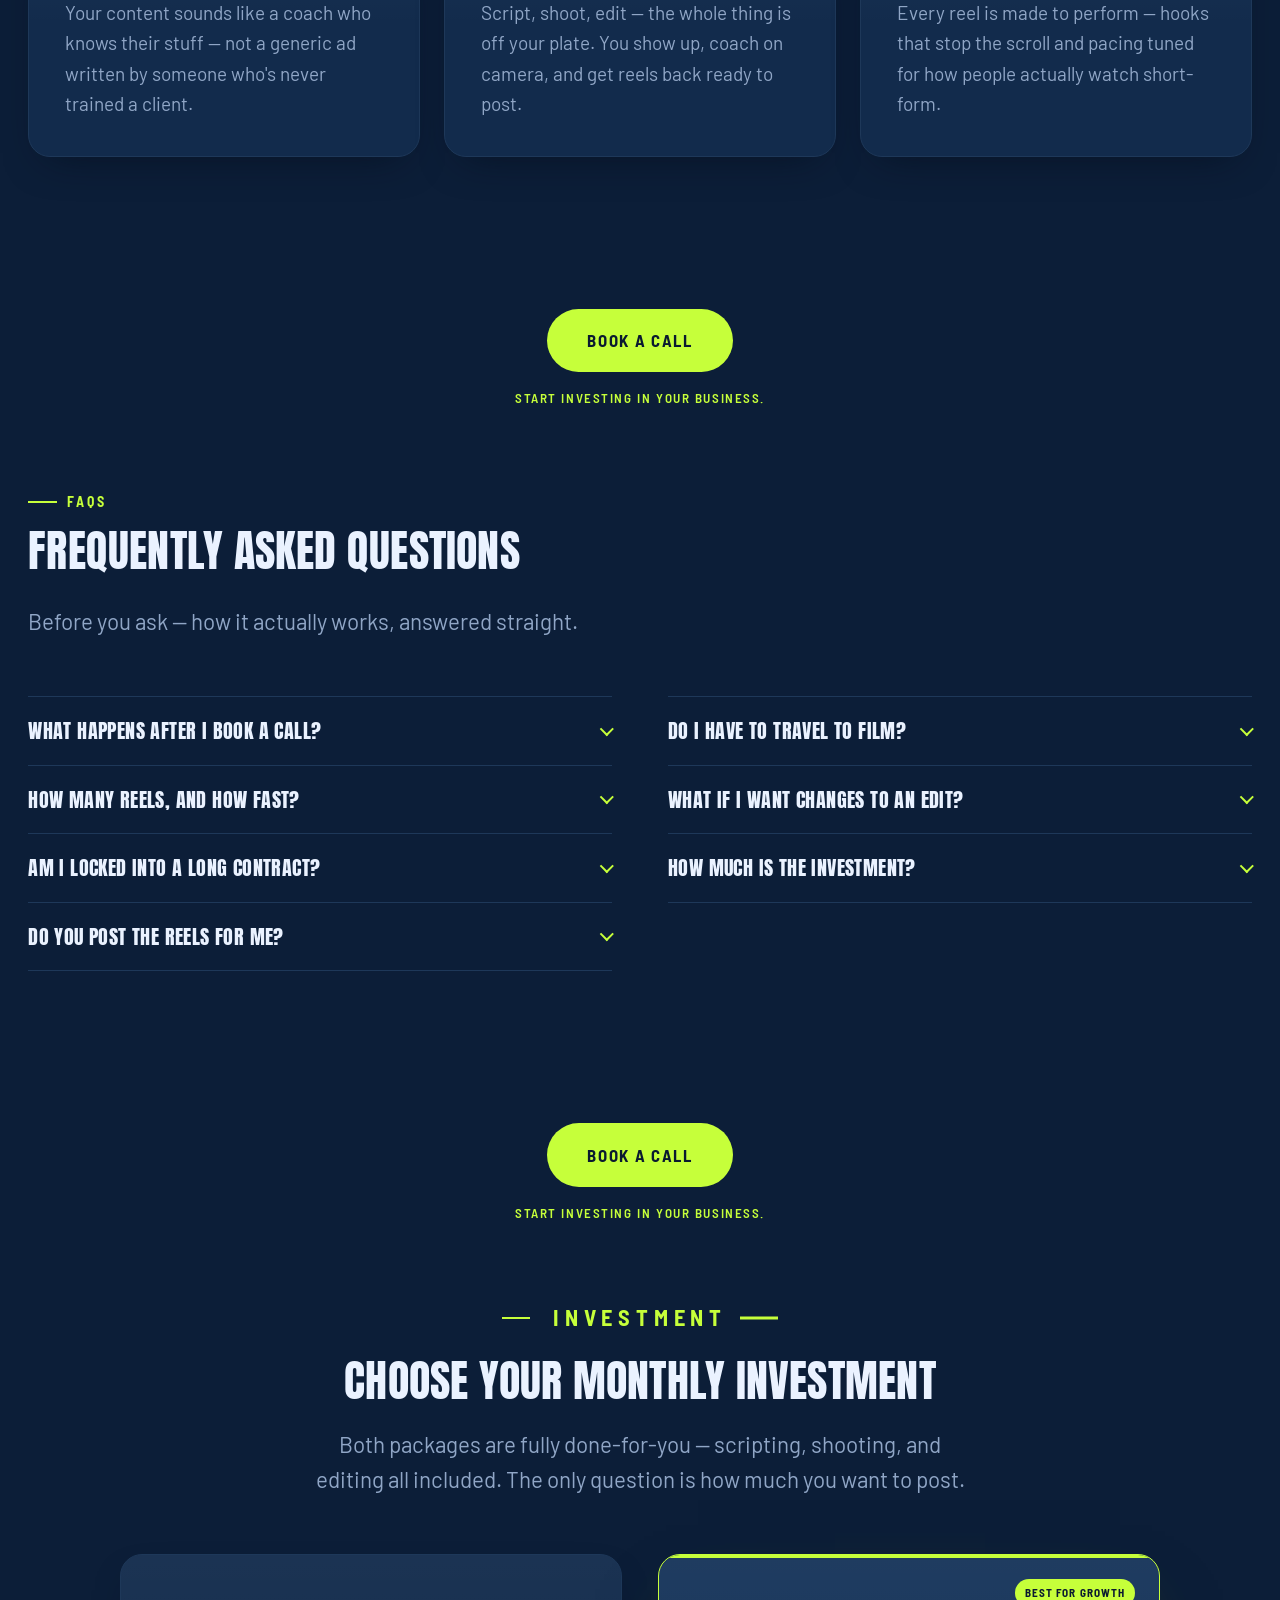
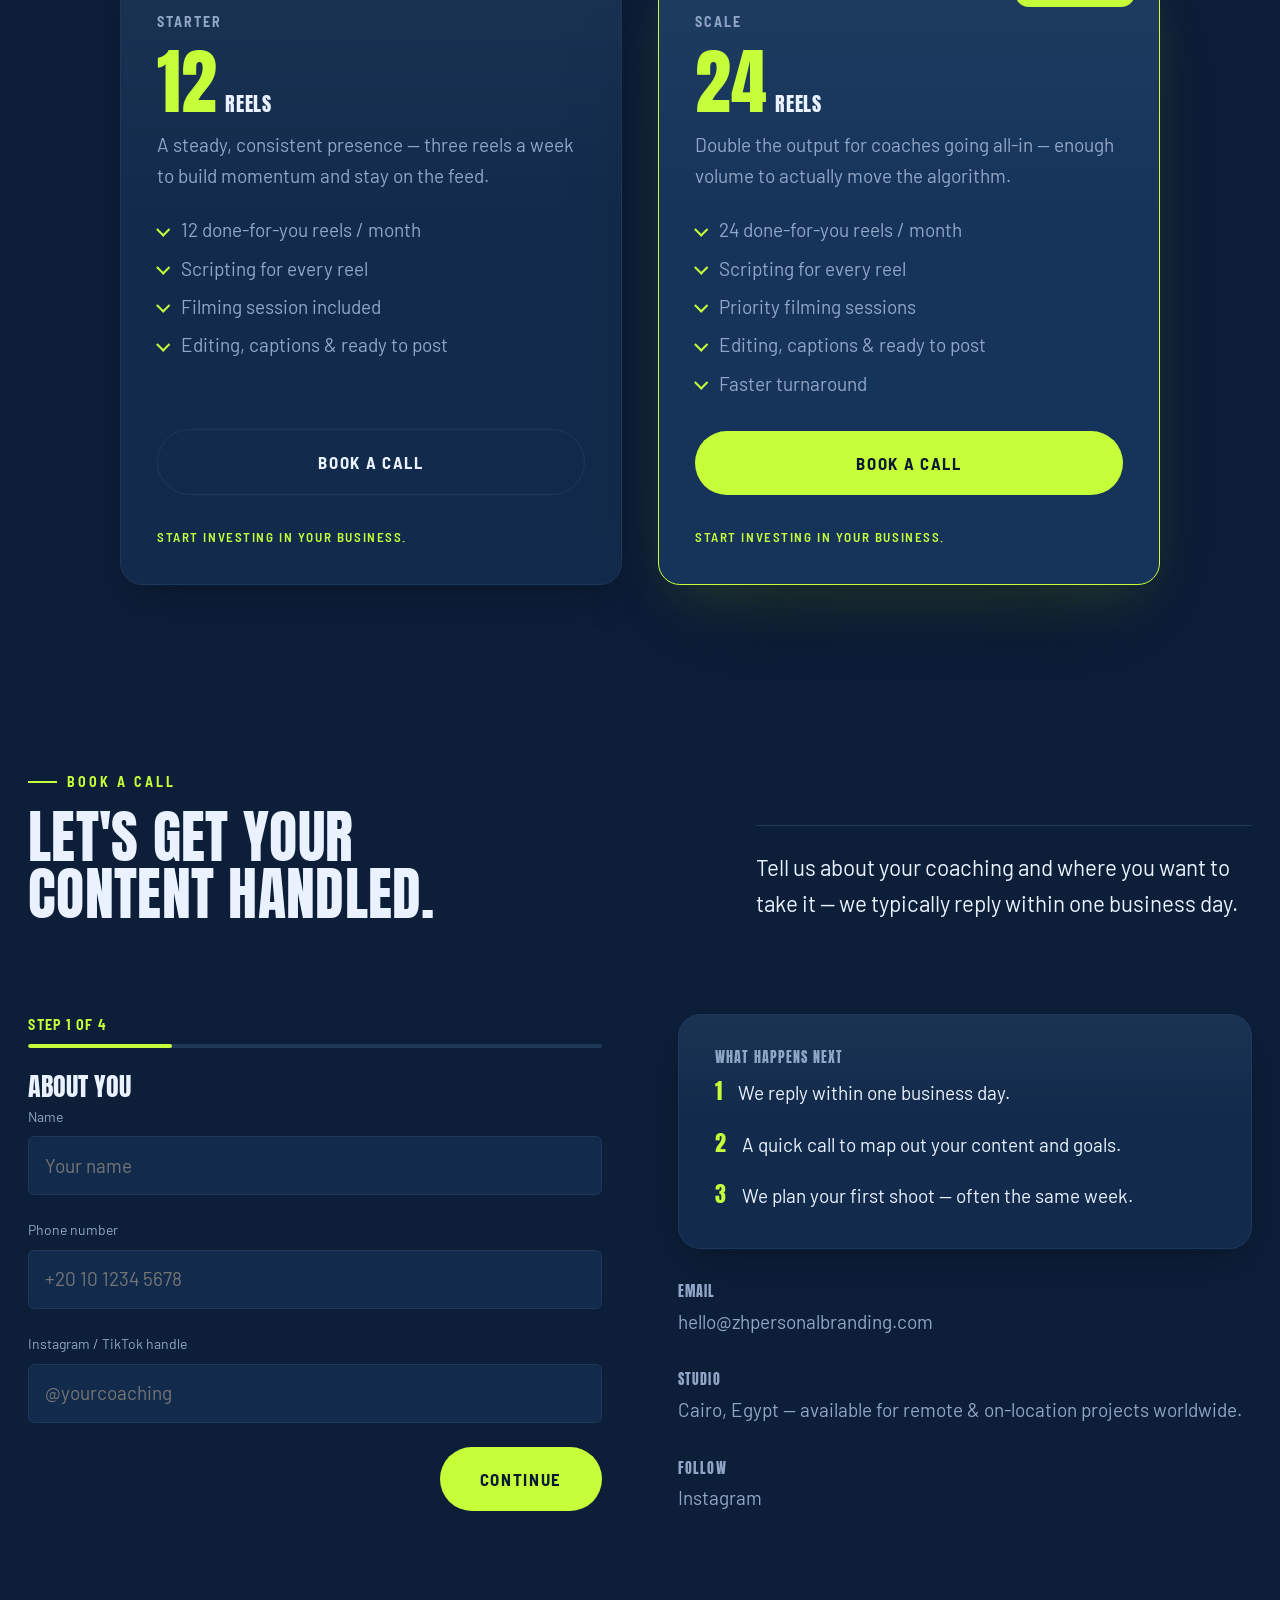
<file: en/work.html>
<!DOCTYPE html>
<html lang="en">
<head>
  <meta charset="UTF-8" />
  <meta name="viewport" content="width=device-width, initial-scale=1.0" />
  <title>Work — ZH Personal Branding</title>
  <meta name="description" content="Reels and short-form content we've made for fitness coaches." />
  <!-- The site is one page. This URL is kept only so old links/bookmarks still
       land on the right section of the English build. -->
  <link rel="canonical" href="index.html#work" />
  <meta http-equiv="refresh" content="0; url=index.html#work" />
  <script>location.replace("index.html#work");</script>
</head>
<body>
  <p>The work section has moved. <a href="index.html#work">Continue to ZH Personal Branding &rarr;</a></p>
</body>
</html>
</file>
<file: assets/css/main.css>
/* Bump ?v= on every import (and the <link href="main.css?v="> in each HTML
   <head>) whenever CSS changes — GitHub Pages caches assets for ~10 min and
   mobile browsers hold them far longer, so a version query is how a redeploy
   actually reaches people. */
@import url("base/variables.css?v=37");
@import url("base/reset.css?v=37");
@import url("base/typography.css?v=37");
/* RTL/Arabic layer — scoped to html[dir="rtl"], inert on the English build. */
@import url("base/rtl.css?v=37");
@import url("components/navbar.css?v=37");
@import url("components/footer.css?v=37");
@import url("components/buttons.css?v=37");
@import url("components/project-card.css?v=37");
@import url("components/icon.css?v=37");
@import url("components/testimonials.css?v=37");
@import url("components/video-player.css?v=37");
@import url("components/voicenote.css?v=37");
@import url("components/feedback.css?v=37");
@import url("components/transformations.css?v=37");
@import url("components/duration-bar.css?v=37");
@import url("components/fit-cards.css?v=37");
@import url("components/journey.css?v=37");
@import url("components/clients.css?v=37");
@import url("components/section-scroll.css?v=37");
@import url("components/sticky-cta.css?v=37");

.container {
  max-width: var(--max-width);
  margin: 0 auto;
  padding: 0 var(--gutter);
}

.section {
  /* Vertical only — leave the container's horizontal gutter intact so section
     content lines up with the page heroes, nav, and footer. */
  padding-top: var(--space-2xl);
  padding-bottom: var(--space-2xl);
}

/* Balanced inner-page hero — headline on the left, a supporting lead on the
   right — so the top of About / Services / Contact fills the width instead of
   trailing off into an empty right half. Collapses to a single column on mobile. */
.page-hero {
  padding-top: var(--space-3xl);
  padding-bottom: var(--space-xl);
}

.page-hero__grid {
  display: grid;
  grid-template-columns: 1.15fr 0.85fr;
  gap: var(--space-xl);
  align-items: end;
}

.page-hero__head h1,
.page-hero__head h2 {
  max-width: 16ch;
}

/* Inner-section heroes use <h2> now that they share one document with the
   home <h1> — keep them at hero scale. */
.page-hero__head h2 {
  font-size: var(--fs-h1);
}

.page-hero__lead {
  padding-top: var(--space-md);
  border-top: 1px solid var(--color-border);
}

.page-hero__lead p {
  font-size: var(--fs-lead);
  color: var(--color-text);
}

.page-hero__lead p + p {
  margin-top: var(--space-sm);
}

@media (max-width: 860px) {
  .page-hero__grid {
    grid-template-columns: 1fr;
    gap: var(--space-md);
    align-items: start;
  }

  .page-hero__lead {
    border-top: none;
    padding-top: 0;
  }
}

/* Standalone centered call-to-action band (shared by Home, Work, About) */
.cta-band {
  display: flex;
  flex-direction: column;
  align-items: center;
  justify-content: center;
  text-align: center;
  min-height: 55vh;
  padding: var(--space-3xl) var(--gutter);
  border-top: 1px solid var(--color-border);
  border-bottom: 1px solid var(--color-border);
}

.cta-band h2 {
  max-width: 20ch;
  margin: var(--space-sm) auto var(--space-lg);
}

/* Faded media for the current build phase: images sit dimmed until hovered,
   so placeholder art reads as intentional rather than final. */
.media-fade {
  opacity: 0.6;
  filter: saturate(0.9);
  transition: opacity var(--duration-base) var(--ease-out),
    filter var(--duration-base) var(--ease-out),
    transform var(--duration-base) var(--ease-out);
}

.media-fade:hover {
  opacity: 1;
  filter: none;
}

/* Cursor-tracked glow for cards. pointer.js writes --mx / --my (percentages)
   as the pointer moves over any [data-glow] element; the highlight is painted
   with `screen` blend so it only ever lightens the navy and never washes text.
   Static fallback (no JS / no hover) simply stays invisible — cards keep their
   own borders and shadows, so nothing depends on this. */
[data-glow] {
  position: relative;
  isolation: isolate;
}

[data-glow]::after {
  content: "";
  position: absolute;
  inset: 0;
  border-radius: inherit;
  background: radial-gradient(
    14rem 14rem at var(--mx, 50%) var(--my, 0%),
    rgba(var(--color-accent-rgb), 0.16),
    transparent 60%
  );
  mix-blend-mode: screen;
  opacity: 0;
  transition: opacity var(--duration-base) var(--ease-out);
  pointer-events: none;
  z-index: 1;
}

[data-glow]:hover::after {
  opacity: 1;
}

/* Scroll-reveal base state, toggled by scrollReveal.js.
   Gated behind .js (added by an inline script in <head>) so that if JavaScript
   is disabled or fails to load, content stays fully visible instead of blank. */
.js [data-reveal] {
  opacity: 0;
  transform: translateY(28px);
  transition: opacity var(--duration-slow) var(--ease-out),
    transform var(--duration-slow) var(--ease-out);
}

.js [data-reveal].is-visible {
  opacity: 1;
  transform: translateY(0);
}
</file>
<file: assets/css/pages/home.css>
/* ==========================================================================
   HERO — content on the left, image locked to the right half of the screen
   ========================================================================== */
.hero {
  position: relative;
  min-height: 100vh;
  display: flex;
  align-items: center;
  overflow: hidden;
  background-color: var(--color-bg-deep);
  /* Ambient volt mesh rising from the lower-left, layered over the deep base so
     the hero reads as lit space rather than a flat navy fill. */
  background-image:
    radial-gradient(120% 90% at 8% 108%, rgba(var(--color-accent-rgb), 0.12), transparent 46%),
    radial-gradient(90% 80% at 82% -10%, rgba(46, 82, 140, 0.5), transparent 55%);
}

/* Faint blueprint grid — texture you feel more than see, a nod to a training plan. */
.hero::before {
  content: "";
  position: absolute;
  inset: 0;
  z-index: 0;
  background-image:
    linear-gradient(var(--grid-line) 1px, transparent 1px),
    linear-gradient(90deg, var(--grid-line) 1px, transparent 1px);
  background-size: 64px 64px;
  -webkit-mask-image: radial-gradient(120% 100% at 30% 40%, #000 30%, transparent 78%);
  mask-image: radial-gradient(120% 100% at 30% 40%, #000 30%, transparent 78%);
  pointer-events: none;
}

/* Cursor-tracked volt spotlight — position driven by pointer.js via --mx / --my.
   Idles centred; reduced-motion users just get the static idle glow. */
.hero__spotlight {
  position: absolute;
  inset: 0;
  z-index: 1;
  pointer-events: none;
  background: radial-gradient(
    22rem 22rem at var(--mx, 28%) var(--my, 42%),
    rgba(var(--color-accent-rgb), 0.1),
    transparent 68%
  );
  opacity: 0;
  transition: opacity var(--duration-base) var(--ease-out);
}

.hero:hover .hero__spotlight {
  opacity: 1;
}

/* Copy sits centred in the canvas, framed by the two faded gym visuals. */
.hero__inner {
  width: 100%;
  position: relative;
  z-index: 2;
  padding-top: var(--space-3xl);
  padding-bottom: var(--space-2xl);
}

/* Hook, supporting line, video, paragraph and buttons are all direct grid
   children (see the comment in index.html): the video has to fall between the
   supporting line and the paragraph on mobile, which it cannot do from inside
   a separate copy column. Single centred column here is the mobile order;
   the 1024px rule below lifts the video into its own column. */
.hero__layout {
  display: grid;
  justify-items: center;
  text-align: center;
  max-width: 46rem;
  margin: 0 auto;
}

/* Two anonymous, heavily-faded gym stills — one bleeding off each edge — so the
   hero reads as "this is who we film" without ever spotlighting one face.
   Desaturated into the brand and masked to melt into the navy canvas. */
.hero__frame {
  position: absolute;
  top: 0;
  bottom: 0;
  width: 34vw;
  max-width: 520px;
  z-index: 1;
  overflow: hidden;
  pointer-events: none;
}

.hero__frame--left {
  left: 0;
}

.hero__frame--right {
  right: 0;
}

.hero__frame img {
  width: 100%;
  height: 100%;
  object-fit: cover;
  filter: grayscale(1) brightness(0.6) contrast(1.06);
  opacity: 0.32;
}

.hero__frame--left img {
  -webkit-mask-image: linear-gradient(90deg, #000 0%, transparent 92%);
  mask-image: linear-gradient(90deg, #000 0%, transparent 92%);
}

.hero__frame--right img {
  -webkit-mask-image: linear-gradient(270deg, #000 0%, transparent 92%);
  mask-image: linear-gradient(270deg, #000 0%, transparent 92%);
}

/* Hero eyebrow is centred, so mirror the volt tick on the right too. Dropped
   again on the two-column desktop layout below, where the copy is start-aligned
   and a trailing tick would dangle. */
.hero__layout .eyebrow {
  padding-inline-end: 2.4rem;
}

.hero__layout .eyebrow::after {
  content: "";
  position: absolute;
  inset-inline-end: 0;
  top: 50%;
  width: 1.8rem;
  height: 2px;
  transform: translateY(-50%);
  background: var(--color-accent);
}

.hero__title {
  font-size: var(--fs-hero);
  max-width: 16ch;
}

.hero__title-accent {
  color: var(--color-accent);
}

/* The old headline, kept as the line under the hook — same display face, same
   uppercase poster feel, a step down in size so the <h1> stays the loudest
   thing on the page. Not a heading any more: there is only one <h1>. */
.hero__supporting {
  margin-top: var(--space-sm);
  font-family: var(--font-display);
  font-size: clamp(1.25rem, 2.2vw, 1.75rem);
  line-height: 1.1;
  letter-spacing: 0.02em;
  text-transform: uppercase;
  color: var(--color-text);
  max-width: 24ch;
}

/* The line that actually explains the business. It sits right under the
   "Personal branding for fitness coaches" line, which names the category but
   does not say what we do — so this one says it in plain words, and is sized
   and coloured to be read rather than skimmed past. */
.hero__subtitle {
  margin-top: var(--space-md);
  font-size: var(--fs-lead);
  line-height: 1.5;
  color: var(--color-text);
  max-width: 54ch;
}

/* The three verbs are the offer; let them carry the line. */
.hero__subtitle strong {
  font-weight: 600;
  color: var(--color-accent);
}

.hero__actions {
  display: flex;
  gap: var(--space-sm);
  margin-top: var(--space-lg);
  flex-wrap: wrap;
  justify-content: center;
}

/* --- sales video ---------------------------------------------------------
   Capped by height as well as width so the 9:16 frame can never push the
   buttons below the fold on a short laptop screen or a phone in landscape. */
.hero__media {
  margin-top: var(--space-lg);
  display: flex;
  flex-direction: column;
  align-items: center;
  gap: var(--space-xs);
  width: 100%;
}

.hero__media-label {
  margin-bottom: 0;
}

/* The sales video. Capped by viewport height as well as width so a 9:16 frame
   can never outgrow a short laptop screen.

   On desktop the media has its own grid column, so its height does not move
   the CTAs at all — measured identical at 1440x900, 1280x720 and 1512x830 —
   which is why it can afford the larger 74vh / 460px budget here. Below 900px
   the hero stacks and the frame IS in the flow above the buttons, so it gets a
   tighter budget of its own further down. */
.hero__player {
  max-inline-size: min(460px, calc(74vh * 9 / 16), 100%);
}

.hero__stats {
  display: flex;
  gap: var(--space-lg);
  margin-top: var(--space-xl);
  padding-top: var(--space-md);
  border-top: 1px solid var(--color-border);
  flex-wrap: wrap;
  justify-content: center;
}

/* Thin volt rule above each stat block — a lane marker under the numbers. */
.hero__stat {
  position: relative;
  padding-inline-start: var(--space-md);
}

.hero__stat::before {
  content: "";
  position: absolute;
  inset-inline-start: 0;
  top: 0.15em;
  width: 2px;
  height: 2.4rem;
  background: var(--color-accent);
  opacity: 0.5;
}

.hero__stat-value {
  font-family: var(--font-display);
  font-size: 2.75rem;
  line-height: 1;
  color: var(--color-text);
}

/* The proof stat — a real result, not a studio metric — so it gets the volt. */
.hero__stat-value--accent {
  color: var(--color-accent);
}

.hero__stat-label {
  font-family: var(--font-data);
  font-size: var(--fs-small);
  font-weight: 600;
  letter-spacing: 0.06em;
  text-transform: uppercase;
  color: var(--color-text-muted);
  margin-top: var(--space-2xs);
  max-width: 16ch;
}

/* --------------------------------------------------------------------------
   Desktop: copy on the left, sales video on the right.
   The grid areas re-order the same DOM that reads top-to-bottom on mobile.
   -------------------------------------------------------------------------- */
@media (min-width: 1024px) {
  .hero__layout {
    grid-template-columns: minmax(0, 1.05fr) minmax(0, 0.95fr);
    grid-template-areas:
      "eyebrow    media"
      "hook       media"
      "supporting media"
      "subtitle   media"
      "actions    media";
    grid-template-rows: auto auto auto auto 1fr;
    column-gap: var(--space-2xl);
    align-items: start;
    justify-items: start;
    text-align: start;
    max-width: none;
  }

  .hero__eyebrow { grid-area: eyebrow; }
  .hero__title { grid-area: hook; }
  .hero__supporting { grid-area: supporting; }
  .hero__subtitle { grid-area: subtitle; }
  .hero__actions { grid-area: actions; justify-content: flex-start; }
  .hero__media { grid-area: media; margin-top: 0; align-self: center; }

  /* Start-aligned copy: drop the mirrored right-hand tick on the eyebrow. */
  .hero__layout .eyebrow {
    padding-inline-end: 0;
  }

  .hero__layout .eyebrow::after {
    content: none;
  }
}

@media (max-width: 900px) {
  .hero {
    min-height: auto;
  }

  /* Stacked, the frame sits directly above the CTAs, so every pixel of it is a
     pixel of scroll between the headline and "Book a call". Still larger than
     it was, just not at the desktop budget. */
  .hero__player {
    max-inline-size: min(400px, calc(68vh * 9 / 16), 100%);
  }

  .hero__inner {
    padding-top: calc(var(--space-3xl) + var(--space-lg));
    padding-bottom: var(--space-xl);
  }

  /* Frames fall behind the copy as faint corner texture rather than side rails. */
  .hero__frame {
    width: 56vw;
  }

  .hero__frame img {
    opacity: 0.14;
  }
}

/* ==========================================================================
   SERVICE TICKER — a scoreboard-style marquee of what we do
   ========================================================================== */
.ticker {
  border-top: 1px solid var(--color-border);
  border-bottom: 1px solid var(--color-border);
  background: var(--color-bg-alt);
  overflow: hidden;
  padding: var(--space-md) 0;
}

.ticker__track {
  display: inline-flex;
  align-items: center;
  gap: var(--space-lg);
  white-space: nowrap;
  will-change: transform;
  /* Physical shift — base/rtl.css flips the sign so the Arabic ticker runs
     with the reading direction instead of against it. */
  --ticker-shift: -50%;
  animation: tickerScroll 26s linear infinite;
}

.ticker__track span {
  font-family: var(--font-display);
  font-size: clamp(1.5rem, 3vw, 2.5rem);
  text-transform: uppercase;
  color: var(--color-text);
  letter-spacing: 0.01em;
}

.ticker__dot {
  color: var(--color-accent) !important;
}

@keyframes tickerScroll {
  from {
    transform: translateX(0);
  }
  to {
    /* Track holds two identical halves, so a half-width shift loops seamlessly. */
    transform: translateX(var(--ticker-shift, -50%));
  }
}

@media (prefers-reduced-motion: reduce) {
  .ticker__track {
    animation: none;
  }
  .hero__image {
    animation: none;
  }
}

/* ==========================================================================
   WHY YOU'D WANT US
   ========================================================================== */
/* Extra vertical weight + a hairline top rule so the section reads as a chapter. */
.why {
  padding-top: var(--space-3xl);
  padding-bottom: var(--space-3xl);
  border-top: 1px solid var(--color-border);
}

/* Centered header block */
.why__head {
  max-width: 62ch;
  margin: 0 auto var(--space-2xl);
  text-align: center;
}

.why__head .eyebrow {
  /* The eyebrow's left tick would break centering — drop it and center instead. */
  padding-left: 0;
}

.why__head .eyebrow::before {
  display: none;
}

.why__headline {
  font-size: clamp(2.6rem, 5.5vw, 4.75rem);
  line-height: 0.95;
  margin-bottom: var(--space-lg);
}

.why__lead {
  font-size: var(--fs-lead);
  line-height: 1.55;
  color: var(--color-text);
  max-width: 58ch;
  margin: 0 auto;
}

/* Prominent point cards */
.why__list {
  display: grid;
  grid-template-columns: repeat(3, 1fr);
  gap: var(--space-md);
}

.why__item {
  position: relative;
  padding: var(--space-xl) var(--space-lg) var(--space-lg);
  border: 1px solid var(--color-border);
  border-radius: var(--radius-lg);
  background: var(--gradient-surface), var(--color-surface);
  box-shadow: var(--shadow-md);
  overflow: hidden;
  transition: border-color var(--duration-fast) var(--ease-out),
    transform var(--duration-base) var(--ease-out),
    box-shadow var(--duration-base) var(--ease-out);
}

.why__item::before {
  /* Volt bar along the top edge that fills in on hover. */
  content: "";
  position: absolute;
  top: 0;
  left: 0;
  width: 100%;
  height: 3px;
  background: var(--color-accent);
  transform: scaleX(0);
  transform-origin: left;
  transition: transform var(--duration-base) var(--ease-out);
}

.why__item:hover {
  border-color: rgba(var(--color-accent-rgb), 0.55);
  transform: translateY(-6px);
  box-shadow: var(--shadow-lg);
}

.why__item:hover::before {
  transform: scaleX(1);
}

.why__item-num {
  display: block;
  font-family: var(--font-display);
  font-size: 2.5rem;
  line-height: 1;
  color: var(--color-accent);
  margin-bottom: var(--space-md);
}

.why__item-tag {
  font-family: var(--font-display);
  font-size: 1.6rem;
  text-transform: uppercase;
  color: var(--color-text);
  margin-bottom: var(--space-xs);
}

.why__item p {
  color: var(--color-text-muted);
}

@media (max-width: 860px) {
  .why__list {
    grid-template-columns: 1fr;
  }
}

/* ==========================================================================
   SECTIONS — selected work / what we do
   ========================================================================== */
.section__head {
  display: flex;
  justify-content: space-between;
  align-items: flex-end;
  gap: var(--space-md);
  margin-bottom: var(--space-xl);
  flex-wrap: wrap;
}

.section__head-actions {
  display: flex;
  gap: var(--space-sm);
  flex-wrap: wrap;
}

.workflow-grid {
  display: grid;
  grid-template-columns: repeat(auto-fit, minmax(240px, 1fr));
  gap: var(--space-md);
}

.workflow-item {
  position: relative;
  padding: var(--space-lg);
  border: 1px solid var(--color-border);
  border-radius: var(--radius-lg);
  background: var(--gradient-surface), var(--color-surface);
  box-shadow: var(--shadow-md);
  overflow: hidden;
  transition: border-color var(--duration-fast) var(--ease-out),
    transform var(--duration-base) var(--ease-out),
    box-shadow var(--duration-base) var(--ease-out);
}

.workflow-item:hover {
  border-color: rgba(var(--color-accent-rgb), 0.55);
  transform: translateY(-6px);
  box-shadow: var(--shadow-lg);
}

/* Oversized step number bled into the corner — a training-plan cue. */
.workflow-item__num {
  position: absolute;
  top: -0.35em;
  right: 0.15em;
  font-family: var(--font-display);
  font-size: 5rem;
  line-height: 1;
  color: var(--color-text);
  opacity: 0.06;
  transition: opacity var(--duration-base) var(--ease-out),
    color var(--duration-base) var(--ease-out);
}

.workflow-item:hover .workflow-item__num {
  color: var(--color-accent);
  opacity: 0.18;
}

.workflow-item__icon {
  position: relative;
  width: 56px;
  height: 56px;
  padding: 14px;
  margin-bottom: var(--space-md);
  border-radius: 50%;
  background: rgba(var(--color-accent-rgb), 0.12);
  color: var(--color-accent);
  align-items: center;
  justify-content: center;
}

.workflow-item h3 {
  margin-bottom: var(--space-xs);
}
</file>
<file: assets/css/pages/services.css>
/* FAQ — a two-column ledger answering the deal-shape questions (timeline,
   travel, revisions, contract, price) so no one has to book a call just to
   find out how it works. */
/* The line under the FAQ heading — same treatment as every other section's
   lead (see --fs-lead). */
.faq__lead {
  max-width: 60ch;
  margin-top: calc(-1 * var(--space-md));
  margin-bottom: var(--space-xl);
  font-size: var(--fs-lead);
}

/* An accordion: every answer starts collapsed behind its question, two to a
   row. align-items: start so opening one item grows only that item — its
   neighbour keeps its own height instead of stretching to match. */
.faq__list {
  display: grid;
  grid-template-columns: repeat(2, 1fr);
  align-items: start;
  column-gap: var(--space-xl);
}

/* A rule under every item, plus one over the first row, so each question sits
   between two lines without doubling them up where rows meet. */
.faq__item {
  border-bottom: 1px solid var(--color-border);
}

.faq__item:nth-child(-n + 2) {
  border-top: 1px solid var(--color-border);
}

@media (max-width: 720px) {
  .faq__list {
    grid-template-columns: 1fr;
  }

  .faq__item:nth-child(2) {
    border-top: 0;
  }
}

.faq__item summary {
  display: flex;
  align-items: center;
  gap: var(--space-md);
  padding-block: var(--space-md);
  cursor: pointer;
  list-style: none;
}

/* Safari still draws its own disclosure triangle without this. */
.faq__item summary::-webkit-details-marker {
  display: none;
}

/* The arrow: a chevron drawn from two borders, pointing down while closed and
   flipping up when open. Pushed to the inline end, so it sits on the left in
   the Arabic build with no extra rule. */
.faq__item summary::after {
  content: "";
  flex-shrink: 0;
  width: 0.6rem;
  height: 0.6rem;
  margin-inline-start: auto;
  margin-block-end: 0.3rem;
  border-right: 2px solid var(--color-accent);
  border-bottom: 2px solid var(--color-accent);
  transform: rotate(45deg);
  transition: transform var(--duration-fast) var(--ease-out);
}

.faq__item[open] summary::after {
  margin-block-end: 0;
  margin-block-start: 0.3rem;
  transform: rotate(-135deg);
}

.faq__q {
  font-size: 1.25rem;
  text-transform: uppercase;
  transition: color var(--duration-fast) var(--ease-out);
}

.faq__item summary:hover .faq__q,
.faq__item[open] .faq__q {
  color: var(--color-accent);
}

.faq__a {
  max-width: 65ch;
  padding-block-end: var(--space-md);
  color: var(--color-text-muted);
}

/* Slide the answer open where the browser can animate to `auto` height
   (Chromium 131+). Elsewhere it simply appears — same content, no jank. */
@supports (interpolate-size: allow-keywords) {
  .faq__item {
    interpolate-size: allow-keywords;
  }

  .faq__item::details-content {
    height: 0;
    overflow: hidden;
    transition: height var(--duration-base) var(--ease-out),
      content-visibility var(--duration-base) allow-discrete;
  }

  .faq__item[open]::details-content {
    height: auto;
  }
}

@media (prefers-reduced-motion: reduce) {
  .faq__item::details-content,
  .faq__item summary::after {
    transition: none;
  }
}

/* Pipeline as two columns: a sticky label/heading on the left, the numbered
   steps on the right — fills the width instead of hugging the left edge. */
.services-section__grid {
  display: grid;
  grid-template-columns: 0.82fr 1.18fr;
  gap: var(--space-2xl);
  align-items: start;
}

.services-section__head {
  position: sticky;
  top: 6rem;
}

.services-section__lead {
  margin-top: var(--space-md);
  font-size: var(--fs-lead);
}

@media (max-width: 860px) {
  .services-section__grid {
    grid-template-columns: 1fr;
    gap: var(--space-lg);
  }

  .services-section__head {
    position: static;
  }
}

.services-list {
  display: flex;
  flex-direction: column;
}

.service-row {
  display: grid;
  grid-template-columns: 2.5rem 3.5rem 1fr;
  align-items: center;
  gap: var(--space-lg);
  padding: var(--space-lg) 0;
  border-bottom: 1px solid var(--color-border);
  transition: border-color var(--duration-fast) var(--ease-out);
}

.service-row:hover {
  border-color: var(--color-accent);
}

.service-row__index {
  font-family: var(--font-display);
  font-size: 1.5rem;
  color: var(--color-text-muted);
  transition: color var(--duration-fast) var(--ease-out);
}

.service-row:hover .service-row__index {
  color: var(--color-accent);
}

.service-row__icon {
  width: 52px;
  height: 52px;
  padding: 12px;
  border-radius: 50%;
  background: rgba(var(--color-accent-rgb), 0.12);
  color: var(--color-accent);
  align-items: center;
  justify-content: center;
}

.service-row__desc {
  margin-top: var(--space-2xs);
}

@media (max-width: 560px) {
  .service-row {
    grid-template-columns: 3.5rem 1fr;
    align-items: start;
  }

  .service-row__index {
    display: none;
  }
}

/* Packages: centered header + centered card pair, so the focal pricing moment
   sits balanced in the page rather than pinned to the left. */
.packages__head {
  max-width: 60ch;
  margin: 0 auto var(--space-xl);
  text-align: center;
}

/* A single left tick reads lopsided under a centred heading. Rather than drop
   it, mirror it — the label gets a rule either side, which is what makes
   "Investment" read as the section's name instead of a caption. Matches
   .investment-for__head on the home page. */
.packages__head .eyebrow {
  padding-inline-end: 3.2rem;
}

.packages__head .eyebrow::after {
  content: "";
  position: absolute;
  inset-inline-end: 0;
  top: 50%;
  width: 2.4rem;
  height: 3px;
  transform: translateY(-50%);
  background: var(--color-accent);
}

.packages-note {
  max-width: 54ch;
  margin: var(--space-md) auto 0;
  font-size: var(--fs-lead);
}

.pricing-grid {
  display: grid;
  grid-template-columns: repeat(2, 1fr);
  gap: var(--space-lg);
  max-width: 1040px;
  margin-inline: auto;
}

.pricing-card {
  position: relative;
  padding: var(--space-xl) var(--space-lg) var(--space-lg);
  border: 1px solid var(--color-border);
  border-radius: var(--radius-lg);
  background: var(--gradient-surface), var(--color-surface);
  box-shadow: var(--shadow-md);
  display: flex;
  flex-direction: column;
  gap: var(--space-sm);
  overflow: hidden;
  transition: border-color var(--duration-fast) var(--ease-out),
    transform var(--duration-base) var(--ease-out),
    box-shadow var(--duration-base) var(--ease-out);
}

.pricing-card::before {
  content: "";
  position: absolute;
  top: 0;
  inset-inline-start: 0;
  width: 100%;
  height: 3px;
  background: var(--color-accent);
  transform: scaleX(0);
  transform-origin: left;
  transition: transform var(--duration-base) var(--ease-out);
}

.pricing-card:hover {
  transform: translateY(-6px);
  border-color: rgba(var(--color-accent-rgb), 0.55);
  box-shadow: var(--shadow-lg);
}

.pricing-card:hover::before {
  transform: scaleX(1);
}

.pricing-card--featured {
  border-color: var(--color-accent);
  background: var(--gradient-surface), var(--color-surface-2);
  box-shadow: var(--shadow-lg), var(--shadow-accent);
}

.pricing-card--featured::before {
  transform: scaleX(1);
}

.pricing-card__badge {
  position: absolute;
  top: var(--space-md);
  inset-inline-end: var(--space-md);
  font-family: var(--font-data);
  font-size: 0.7rem;
  font-weight: 700;
  letter-spacing: 0.1em;
  text-transform: uppercase;
  color: var(--color-accent-ink);
  background: var(--color-accent);
  padding: 0.3rem 0.6rem;
  border-radius: 999px;
}

.pricing-card__label {
  font-family: var(--font-data);
  font-size: var(--fs-small);
  font-weight: 700;
  letter-spacing: 0.14em;
  text-transform: uppercase;
  color: var(--color-text-muted);
}

.pricing-card__count {
  display: flex;
  align-items: baseline;
  gap: var(--space-xs);
  font-family: var(--font-display);
  font-size: 4.5rem;
  line-height: 0.9;
  color: var(--color-accent);
}

.pricing-card__count span {
  font-size: 1.25rem;
  letter-spacing: 0.04em;
  text-transform: uppercase;
  color: var(--color-text);
}

.pricing-card__features {
  display: flex;
  flex-direction: column;
  gap: var(--space-xs);
  font-size: var(--fs-body);
  color: var(--color-text-muted);
  margin-top: var(--space-xs);
  margin-bottom: var(--space-sm);
}

.pricing-card__features li {
  padding-inline-start: 1.5rem;
  position: relative;
}

.pricing-card__features li::before {
  content: "";
  position: absolute;
  inset-inline-start: 0;
  top: 0.55em;
  width: 0.6rem;
  height: 0.6rem;
  border-right: 2px solid var(--color-accent);
  border-bottom: 2px solid var(--color-accent);
  transform: rotate(45deg) translateY(-2px);
}

.pricing-card .btn {
  margin-top: auto;
  justify-content: center;
}

@media (max-width: 620px) {
  .pricing-grid {
    grid-template-columns: 1fr;
  }
}
</file>
<file: assets/css/pages/about.css>
/* Founder — placeholder monogram portrait beside a short first-person story.
   Swap .founder__portrait for a real <img class="founder__photo"> when ready. */
.founder__grid {
  display: grid;
  grid-template-columns: 0.8fr 1.2fr;
  gap: var(--space-xl);
  align-items: center;
}

.founder__portrait {
  position: relative;
  aspect-ratio: 4 / 5;
  border-radius: var(--radius-lg);
  border: 1px solid var(--color-border);
  background:
    radial-gradient(circle at 50% 32%, rgba(var(--color-accent-rgb), 0.16), transparent 62%),
    var(--gradient-surface), var(--color-surface);
  display: grid;
  place-items: center;
  overflow: hidden;
  box-shadow: var(--shadow-md);
}

.founder__monogram {
  font-family: var(--font-display);
  font-size: clamp(4rem, 10vw, 8rem);
  letter-spacing: 0.02em;
  color: var(--color-accent);
  opacity: 0.9;
}

/* Real photo drop-in: swaps straight into the portrait frame. */
.founder__photo {
  width: 100%;
  height: 100%;
  object-fit: cover;
}

.founder__body h2 {
  margin: var(--space-xs) 0 var(--space-md);
  font-size: clamp(2rem, 3vw, 2.75rem);
}

.founder__body p + p {
  margin-top: var(--space-sm);
}

.founder__sign {
  margin-top: var(--space-md);
  font-family: var(--font-data);
  font-weight: 700;
  letter-spacing: 0.04em;
  text-transform: uppercase;
  color: var(--color-text);
}

@media (max-width: 760px) {
  .founder__grid {
    grid-template-columns: 1fr;
    gap: var(--space-lg);
  }

  .founder__portrait {
    max-width: 320px;
  }
}

/* Stat band — a volt-bordered strip under the hero */
.about-stats {
  display: grid;
  grid-template-columns: repeat(3, 1fr);
  gap: var(--space-lg);
  padding: var(--space-lg) 0;
  border-top: 1px solid var(--color-border);
  border-bottom: 1px solid var(--color-border);
}

.about-stat {
  display: flex;
  flex-direction: column;
  gap: var(--space-2xs);
}

.about-stat__value {
  font-family: var(--font-display);
  font-size: clamp(2.5rem, 5vw, 3.75rem);
  line-height: 1;
  color: var(--color-accent);
}

.about-stat__label {
  font-family: var(--font-data);
  font-weight: 600;
  letter-spacing: 0.06em;
  text-transform: uppercase;
  font-size: var(--fs-small);
  color: var(--color-text-muted);
  max-width: 18ch;
}

.about-values {
  display: grid;
  grid-template-columns: repeat(auto-fit, minmax(240px, 1fr));
  gap: var(--space-md);
}

.about-value {
  padding: var(--space-lg);
  border: 1px solid var(--color-border);
  border-radius: var(--radius-lg);
  background: var(--gradient-surface), var(--color-surface);
  box-shadow: var(--shadow-md);
  transition: border-color var(--duration-fast) var(--ease-out),
    transform var(--duration-base) var(--ease-out),
    box-shadow var(--duration-base) var(--ease-out);
}

.about-value:hover {
  border-color: rgba(var(--color-accent-rgb), 0.55);
  transform: translateY(-6px);
  box-shadow: var(--shadow-lg);
}

.about-value h3 {
  margin-bottom: var(--space-xs);
  font-size: 1.5rem;
}

@media (max-width: 620px) {
  .about-stats {
    grid-template-columns: 1fr;
    gap: var(--space-md);
  }
}
</file>
<file: assets/css/pages/work.css>
/* Balanced hero (see .page-hero in main.css). Pull the grid up close to the
   headline so the portfolio doesn't open on a big empty gap. */
.work-hero {
  padding-bottom: var(--space-lg);
}

.work-grid {
  padding-top: var(--space-lg);
}
</file>
<file: assets/css/pages/contact.css>
/* Pull the form up under the hero instead of opening on a big empty gap. */
.contact-layout {
  display: grid;
  grid-template-columns: 1fr 1fr;
  gap: var(--space-2xl);
  padding-top: var(--space-lg);
}

@media (max-width: 860px) {
  .contact-layout {
    grid-template-columns: 1fr;
  }
}

.contact-form {
  display: flex;
  flex-direction: column;
  gap: var(--space-md);
}

.form-field {
  display: flex;
  flex-direction: column;
  gap: var(--space-xs);
}

.form-field label {
  font-size: var(--fs-small);
  color: var(--color-text-muted);
}

.form-field input,
.form-field textarea,
.form-field select {
  padding: 0.85rem 1rem;
  border: 1px solid var(--color-border);
  border-radius: var(--radius-sm);
  background: var(--color-surface);
  color: var(--color-text);
  transition: border-color var(--duration-fast) var(--ease-out);
}

.form-field input:focus,
.form-field textarea:focus,
.form-field select:focus {
  outline: none;
  border-color: var(--color-accent);
}

/* Native select needs an explicit arrow once we restyle its background. */
.form-field select {
  appearance: none;
  -webkit-appearance: none;
  cursor: pointer;
  background-image: linear-gradient(45deg, transparent 50%, var(--color-accent) 50%),
    linear-gradient(135deg, var(--color-accent) 50%, transparent 50%);
  /* Vertically centered rather than a fixed offset from the top, so the arrow
     stays put whatever the control's font-size / padding works out to. */
  background-position: calc(100% - 1.15rem) center, calc(100% - 0.8rem) center;
  background-size: 0.35rem 0.35rem, 0.35rem 0.35rem;
  background-repeat: no-repeat;
  padding-inline-end: 2.5rem;
}

.form-field select option {
  color: var(--color-text);
  background: var(--color-surface);
}

.form-field textarea {
  resize: vertical;
  min-height: 140px;
}

/* Grouped field (fieldset) — strip the native chrome, match label styling. */
.form-field--group {
  border: 0;
  padding: 0;
  margin: 0;
}

.form-field--group legend {
  padding: 0;
  font-size: var(--fs-small);
  color: var(--color-text-muted);
}

.form-hint {
  font-size: var(--fs-small);
  margin-top: var(--space-2xs, 0.35rem);
}

.checkbox-grid {
  display: flex;
  flex-wrap: wrap;
  gap: var(--space-xs) var(--space-sm);
  margin-top: var(--space-xs);
}

.checkbox {
  display: inline-flex;
  align-items: center;
  gap: 0.45rem;
  padding: 0.5rem 0.8rem;
  border: 1px solid var(--color-border);
  border-radius: var(--radius-sm);
  background: var(--color-surface);
  color: var(--color-text);
  font-size: var(--fs-small);
  cursor: pointer;
  transition: border-color var(--duration-fast) var(--ease-out);
}

.checkbox:hover {
  border-color: var(--color-border-strong);
}

.checkbox:focus-within {
  border-color: var(--color-accent);
}

.checkbox input {
  accent-color: var(--color-accent);
  cursor: pointer;
}

.form-note {
  font-size: var(--fs-small);
}

/* --- steps ---------------------------------------------------------------
   Four fieldsets. Without JS they stack as one long form; contactForm.js adds
   .is-stepped, shows one at a time and builds the progress bar + Back /
   Continue. `display` is set here, so [hidden] has to be restated. */
.form-step {
  display: flex;
  flex-direction: column;
  gap: var(--space-md);
  border: 0;
  padding: 0;
  margin: 0;
  min-width: 0;
}

.form-step[hidden],
.contact-form [hidden] {
  display: none;
}

.form-step:focus {
  outline: none;
}

.form-step__title {
  padding: 0;
  margin-bottom: var(--space-2xs);
  font-family: var(--font-display);
  font-size: var(--fs-h3);
  text-transform: uppercase;
  line-height: 1.1;
  color: var(--color-text);
}

.form-optional {
  /* not --color-text-dim: that is 3.1:1 here, under the 4.5:1 text floor */
  font-weight: 400;
  color: var(--color-text-muted);
}

.form-progress {
  display: flex;
  flex-direction: column;
  gap: var(--space-xs);
}

.form-progress__label {
  font-family: var(--font-data);
  font-size: var(--fs-small);
  font-weight: 700;
  text-transform: uppercase;
  letter-spacing: 0.1em;
  color: var(--color-accent);
}

.form-progress__track {
  height: 4px;
  border-radius: 999px;
  background: var(--color-border);
  overflow: hidden;
}

/* Width, not scaleX: a width grows from the inline start, so the bar fills
   right-to-left in the Arabic build with no extra rule. */
.form-progress__fill {
  display: block;
  height: 100%;
  width: calc(var(--progress, 0) * 100%);
  border-radius: inherit;
  background: var(--color-accent);
  transition: width var(--duration-base) var(--ease-out);
}

.form-nav {
  display: flex;
  flex-wrap: wrap;
  gap: var(--space-sm);
}

/* Continue / Book a call takes the trailing edge; Back stays at the start. */
.is-stepped .form-nav .btn--primary {
  margin-inline-start: auto;
}

/* --- tappable answers ----------------------------------------------------
   Real radios (keyboard, screen readers and no-JS all work), visually hidden
   behind a chip. The chip is the <span> so :checked can reach it. */
.choice-grid {
  display: flex;
  flex-wrap: wrap;
  gap: var(--space-xs);
  margin-top: var(--space-xs);
}

.choice-grid--stack {
  flex-direction: column;
}

.choice {
  position: relative;
  display: flex;
  cursor: pointer;
}

.choice-grid--stack .choice {
  width: 100%;
}

.choice input {
  position: absolute;
  opacity: 0;
  width: 1px;
  height: 1px;
  pointer-events: none;
}

.choice span {
  width: 100%;
  padding: 0.75rem 1rem;
  border: 1px solid var(--color-border);
  border-radius: var(--radius-sm);
  background: var(--color-surface);
  color: var(--color-text);
  transition: border-color var(--duration-fast) var(--ease-out),
    background-color var(--duration-fast) var(--ease-out);
}

.choice:hover span {
  border-color: var(--color-border-strong);
}

.choice input:focus-visible + span {
  outline: 2px solid var(--color-accent);
  outline-offset: 2px;
}

.choice input:checked + span {
  border-color: var(--color-accent);
  background: rgba(var(--color-accent-rgb), 0.12);
}

.form-field--group.has-error .choice span {
  border-color: var(--color-danger);
}

/* Validation feedback (see contactForm.js). */
.form-field.has-error input,
.form-field.has-error textarea,
.form-field.has-error select {
  border-color: var(--color-danger);
}

.form-error {
  color: var(--color-danger);
  font-size: var(--fs-small);
}

.form-status {
  padding: var(--space-sm) var(--space-md);
  border: 1px solid rgba(var(--color-accent-rgb), 0.4);
  border-radius: var(--radius-md);
  background: rgba(var(--color-accent-rgb), 0.08);
  color: var(--color-text);
  font-size: var(--fs-small);
}

.contact-info {
  display: flex;
  flex-direction: column;
  gap: var(--space-lg);
}

.contact-info__block h3 {
  font-size: var(--fs-small);
  text-transform: uppercase;
  letter-spacing: 0.08em;
  color: var(--color-text-muted);
  margin-bottom: var(--space-xs);
}

/* "What happens next" — a numbered path so the right column carries real
   information instead of three floating lines. */
.contact-next {
  padding: var(--space-lg);
  border: 1px solid var(--color-border);
  border-radius: var(--radius-lg);
  background: var(--gradient-surface), var(--color-surface);
  box-shadow: var(--shadow-md);
}

.contact-steps {
  display: flex;
  flex-direction: column;
  gap: var(--space-sm);
}

.contact-steps li {
  display: flex;
  align-items: baseline;
  gap: var(--space-sm);
  color: var(--color-text);
}

.contact-steps span {
  flex-shrink: 0;
  font-family: var(--font-display);
  font-size: var(--fs-lead);
  color: var(--color-accent);
}
</file>
